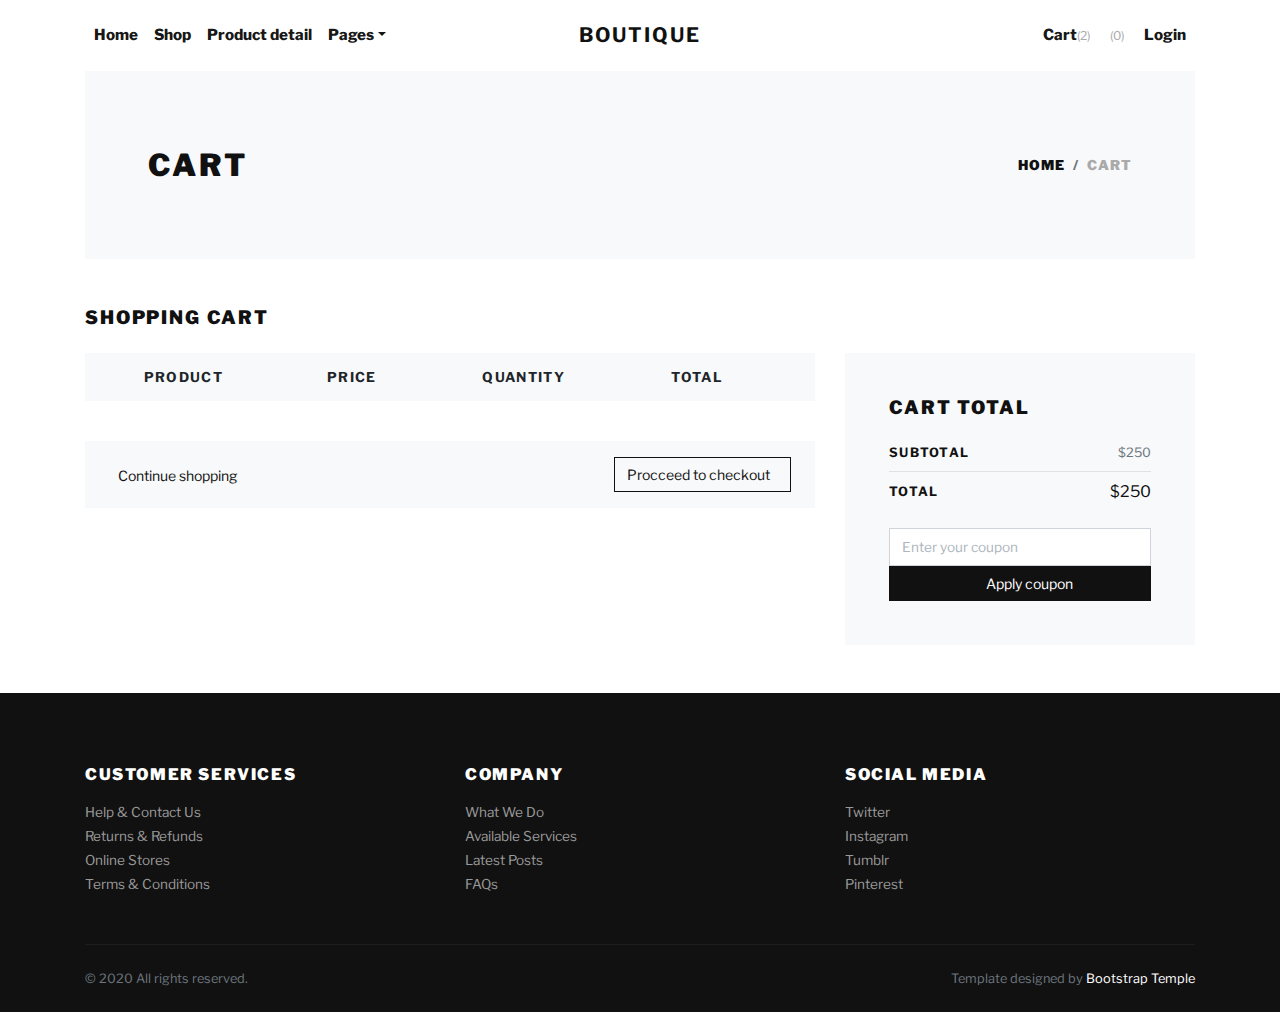
<file: cart.html>
<!DOCTYPE html>
<html>
  <head>
    <meta charset="utf-8">
    <meta http-equiv="X-UA-Compatible" content="IE=edge">
    <title>Boutique | Ecommerce bootstrap template</title>
    <meta name="description" content="">
    <meta name="viewport" content="width=device-width, initial-scale=1">
    <meta name="robots" content="all,follow">
    <!-- Bootstrap CSS-->
    <link rel="stylesheet" href="vendor/bootstrap/css/bootstrap.min.css">
    <!-- Lightbox-->
    <link rel="stylesheet" href="vendor/lightbox2/css/lightbox.min.css">
    <!-- Range slider-->
    <link rel="stylesheet" href="vendor/nouislider/nouislider.min.css">
    <!-- Bootstrap select-->
    <link rel="stylesheet" href="vendor/bootstrap-select/css/bootstrap-select.min.css">
    <!-- Owl Carousel-->
    <link rel="stylesheet" href="vendor/owl.carousel2/assets/owl.carousel.min.css">
    <link rel="stylesheet" href="vendor/owl.carousel2/assets/owl.theme.default.css">
    <!-- Google fonts-->
    <link rel="stylesheet" href="https://fonts.googleapis.com/css2?family=Libre+Franklin:wght@300;400;700&amp;display=swap">
    <link rel="stylesheet" href="https://fonts.googleapis.com/css2?family=Martel+Sans:wght@300;400;800&amp;display=swap">
    <!-- theme stylesheet-->
    <link rel="stylesheet" href="css/style.default.css" id="theme-stylesheet">
    <!-- Custom stylesheet - for your changes-->
    <link rel="stylesheet" href="css/custom.css">
    <!-- Favicon-->
    <link rel="shortcut icon" href="img/favicon.png">
    <!-- Tweaks for older IEs--><!--[if lt IE 9]>
        <script src="https://oss.maxcdn.com/html5shiv/3.7.3/html5shiv.min.js"></script>
        <script src="https://oss.maxcdn.com/respond/1.4.2/respond.min.js"></script><![endif]-->
  </head>
  <body>
    <div class="page-holder">
      <!-- navbar-->
      <header class="header bg-white">
        <div class="container px-0 px-lg-3">
          <nav class="navbar navbar-expand-lg navbar-light py-3 px-lg-0"><a class="navbar-brand" href="index.html"><span class="font-weight-bold text-uppercase text-dark">Boutique</span></a>
            <button class="navbar-toggler navbar-toggler-right" type="button" data-toggle="collapse" data-target="#navbarSupportedContent" aria-controls="navbarSupportedContent" aria-expanded="false" aria-label="Toggle navigation"><span class="navbar-toggler-icon"></span></button>
            <div class="collapse navbar-collapse" id="navbarSupportedContent">
              <ul class="navbar-nav mr-auto">
                <li class="nav-item">
                  <!-- Link--><a class="nav-link" href="index.html">Home</a>
                </li>
                <li class="nav-item">
                  <!-- Link--><a class="nav-link" href="shop.html">Shop</a>
                </li>
                <li class="nav-item">
                  <!-- Link--><a class="nav-link" href="detail.html">Product detail</a>
                </li>
                <li class="nav-item dropdown"><a class="nav-link dropdown-toggle" id="pagesDropdown" href="#" data-toggle="dropdown" aria-haspopup="true" aria-expanded="false">Pages</a>
                  <div class="dropdown-menu mt-3" aria-labelledby="pagesDropdown"><a class="dropdown-item border-0 transition-link" href="index.html">Homepage</a><a class="dropdown-item border-0 transition-link" href="shop.html">Category</a><a class="dropdown-item border-0 transition-link" href="detail.html">Product detail</a><a class="dropdown-item border-0 transition-link" href="cart.html">Shopping cart</a><a class="dropdown-item border-0 transition-link" href="checkout.html">Checkout</a></div>
                </li>
              </ul>
              <ul class="navbar-nav ml-auto">               
                <li class="nav-item"><a class="nav-link" href="cart.html"> <i class="fas fa-dolly-flatbed mr-1 text-gray"></i>Cart<small class="text-gray">(2)</small></a></li>
                <li class="nav-item"><a class="nav-link" href="#"> <i class="far fa-heart mr-1"></i><small class="text-gray"> (0)</small></a></li>
                <li class="nav-item"><a class="nav-link" href="#"> <i class="fas fa-user-alt mr-1 text-gray"></i>Login</a></li>
              </ul>
            </div>
          </nav>
        </div>
      </header>
      <!--  Modal -->
      <div class="modal fade" id="productView" tabindex="-1" role="dialog" aria-hidden="true">
        <div class="modal-dialog modal-lg modal-dialog-centered" role="document">
          <div class="modal-content">
            <div class="modal-body p-0">
              <div class="row align-items-stretch">
                <div class="col-lg-6 p-lg-0"><a class="product-view d-block h-100 bg-cover bg-center" style="background: url(img/product-5.jpg)" href="img/product-5.jpg" data-lightbox="productview" title="Red digital smartwatch"></a><a class="d-none" href="img/product-5-alt-1.jpg" title="Red digital smartwatch" data-lightbox="productview"></a><a class="d-none" href="img/product-5-alt-2.jpg" title="Red digital smartwatch" data-lightbox="productview"></a></div>
                <div class="col-lg-6">
                  <button class="close p-4" type="button" data-dismiss="modal" aria-label="Close"><span aria-hidden="true">×</span></button>
                  <div class="p-5 my-md-4">
                    <ul class="list-inline mb-2">
                      <li class="list-inline-item m-0"><i class="fas fa-star small text-warning"></i></li>
                      <li class="list-inline-item m-0"><i class="fas fa-star small text-warning"></i></li>
                      <li class="list-inline-item m-0"><i class="fas fa-star small text-warning"></i></li>
                      <li class="list-inline-item m-0"><i class="fas fa-star small text-warning"></i></li>
                      <li class="list-inline-item m-0"><i class="fas fa-star small text-warning"></i></li>
                    </ul>
                    <h2 class="h4">Red digital smartwatch</h2>
                    <p class="text-muted">$250</p>
                    <p class="text-small mb-4">Lorem ipsum dolor sit amet, consectetur adipiscing elit. In ut ullamcorper leo, eget euismod orci. Cum sociis natoque penatibus et magnis dis parturient montes nascetur ridiculus mus. Vestibulum ultricies aliquam convallis.</p>
                    <div class="row align-items-stretch mb-4">
                      <div class="col-sm-7 pr-sm-0">
                        <div class="border d-flex align-items-center justify-content-between py-1 px-3"><span class="small text-uppercase text-gray mr-4 no-select">Quantity</span>
                          <div class="quantity">
                            <button class="dec-btn p-0"><i class="fas fa-caret-left"></i></button>
                            <input class="form-control border-0 shadow-0 p-0" type="text" value="1">
                            <button class="inc-btn p-0"><i class="fas fa-caret-right"></i></button>
                          </div>
                        </div>
                      </div>
                      <div class="col-sm-5 pl-sm-0"><a class="btn btn-dark btn-sm btn-block h-100 d-flex align-items-center justify-content-center px-0" href="cart.html">Add to cart</a></div>
                    </div><a class="btn btn-link text-dark p-0" href="#"><i class="far fa-heart mr-2"></i>Add to wish list</a>
                  </div>
                </div>
              </div>
            </div>
          </div>
        </div>
      </div>
      <div class="container">
        <!-- HERO SECTION-->
        <section class="py-5 bg-light">
          <div class="container">
            <div class="row px-4 px-lg-5 py-lg-4 align-items-center">
              <div class="col-lg-6">
                <h1 class="h2 text-uppercase mb-0">Cart</h1>
              </div>
              <div class="col-lg-6 text-lg-right">
                <nav aria-label="breadcrumb">
                  <ol class="breadcrumb justify-content-lg-end mb-0 px-0">
                    <li class="breadcrumb-item"><a href="index.html">Home</a></li>
                    <li class="breadcrumb-item active" aria-current="page">Cart</li>
                  </ol>
                </nav>
              </div>
            </div>
          </div>
        </section>
        <section class="py-5">
          <h2 class="h5 text-uppercase mb-4">Shopping cart</h2>
          <div class="row">
            <div class="col-lg-8 mb-4 mb-lg-0">
              <!-- CART TABLE-->
              <div class="table-responsive mb-4">
                <table class="table">
                  <thead class="bg-light text-center" >
                    <tr>
                      <th class="border-0" scope="col"> <strong class="text-small text-uppercase">Product</strong></th>
                      
                      <th class="border-0" scope="col"> <strong class="text-small text-uppercase">Price</strong></th>
                      <th class="border-0" scope="col"> <strong class="text-small text-uppercase">Quantity</strong></th>
                      <th class="border-0" scope="col"> <strong class="text-small text-uppercase">Total</strong></th>
                      <th class="border-0" scope="col"> </th>
                    </tr>
                  </thead>
                  <tbody class="orders">
                  
                   
                  </tbody>
                </table>
              </div>
              <!-- CART NAV-->
              <div class="bg-light px-4 py-3">
                <div class="row align-items-center text-center">
                  <div class="col-md-6 mb-3 mb-md-0 text-md-left"><a class="btn btn-link p-0 text-dark btn-sm" href="shop.html"><i class="fas fa-long-arrow-alt-left mr-2"> </i>Continue shopping</a></div>
                  <div class="col-md-6 text-md-right"><a class="btn btn-outline-dark btn-sm" href="checkout.html">Procceed to checkout<i class="fas fa-long-arrow-alt-right ml-2"></i></a></div>
                </div>
              </div>
            </div>
            <!-- ORDER TOTAL-->
            <div class="col-lg-4">
              <div class="card border-0 rounded-0 p-lg-4 bg-light">
                <div class="card-body">
                  <h5 class="text-uppercase mb-4">Cart total</h5>
                  <ul class="list-unstyled mb-0">
                    <li class="d-flex align-items-center justify-content-between"><strong class="text-uppercase small font-weight-bold">Subtotal</strong><span class="text-muted small">$250</span></li>
                    <li class="border-bottom my-2"></li>
                    <li class="d-flex align-items-center justify-content-between mb-4"><strong class="text-uppercase small font-weight-bold">Total</strong><span>$250</span></li>
                    <li>
                      <form action="#">
                        <div class="form-group mb-0">
                          <input class="form-control" type="text" placeholder="Enter your coupon">
                          <button class="btn btn-dark btn-sm btn-block" type="submit"> <i class="fas fa-gift mr-2"></i>Apply coupon</button>
                        </div>
                      </form>
                    </li>
                  </ul>
                </div>
              </div>
            </div>
          </div>
        </section>
      </div>
      <footer class="bg-dark text-white">
        <div class="container py-4">
          <div class="row py-5">
            <div class="col-md-4 mb-3 mb-md-0">
              <h6 class="text-uppercase mb-3">Customer services</h6>
              <ul class="list-unstyled mb-0">
                <li><a class="footer-link" href="#">Help &amp; Contact Us</a></li>
                <li><a class="footer-link" href="#">Returns &amp; Refunds</a></li>
                <li><a class="footer-link" href="#">Online Stores</a></li>
                <li><a class="footer-link" href="#">Terms &amp; Conditions</a></li>
              </ul>
            </div>
            <div class="col-md-4 mb-3 mb-md-0">
              <h6 class="text-uppercase mb-3">Company</h6>
              <ul class="list-unstyled mb-0">
                <li><a class="footer-link" href="#">What We Do</a></li>
                <li><a class="footer-link" href="#">Available Services</a></li>
                <li><a class="footer-link" href="#">Latest Posts</a></li>
                <li><a class="footer-link" href="#">FAQs</a></li>
              </ul>
            </div>
            <div class="col-md-4">
              <h6 class="text-uppercase mb-3">Social media</h6>
              <ul class="list-unstyled mb-0">
                <li><a class="footer-link" href="#">Twitter</a></li>
                <li><a class="footer-link" href="#">Instagram</a></li>
                <li><a class="footer-link" href="#">Tumblr</a></li>
                <li><a class="footer-link" href="#">Pinterest</a></li>
              </ul>
            </div>
          </div>
          <div class="border-top pt-4" style="border-color: #1d1d1d !important">
            <div class="row">
              <div class="col-lg-6">
                <p class="small text-muted mb-0">&copy; 2020 All rights reserved.</p>
              </div>
              <div class="col-lg-6 text-lg-right">
                <p class="small text-muted mb-0">Template designed by <a class="text-white reset-anchor" href="https://bootstraptemple.com/p/bootstrap-ecommerce">Bootstrap Temple</a></p>
              </div>
            </div>
          </div>
        </div>
      </footer>
      <!-- JavaScript files-->
      <script src="vendor/jquery/jquery.min.js"></script>
      <script src="vendor/bootstrap/js/bootstrap.bundle.min.js"></script>
      <script src="vendor/lightbox2/js/lightbox.min.js"></script>
      <script src="vendor/nouislider/nouislider.min.js"></script>
      <script src="vendor/bootstrap-select/js/bootstrap-select.min.js"></script>
      <script src="vendor/owl.carousel2/owl.carousel.min.js"></script>
      <script src="vendor/owl.carousel2.thumbs/owl.carousel2.thumbs.min.js"></script>
      <script src="js/front.js"></script>
      <script>
        // ------------------------------------------------------- //
        //   Inject SVG Sprite - 
        //   see more here 
        //   https://css-tricks.com/ajaxing-svg-sprite/
        // ------------------------------------------------------ //
        function injectSvgSprite(path) {
        
            var ajax = new XMLHttpRequest();
            ajax.open("GET", path, true);
            ajax.send();
            ajax.onload = function(e) {
            var div = document.createElement("div");
            div.className = 'd-none';
            div.innerHTML = ajax.responseText;
            document.body.insertBefore(div, document.body.childNodes[0]);
            }
        }
        // this is set to BootstrapTemple website as you cannot 
        // inject local SVG sprite (using only 'icons/orion-svg-sprite.svg' path)
        // while using file:// protocol
        // pls don't forget to change to your domain :)
        injectSvgSprite('https://bootstraptemple.com/files/icons/orion-svg-sprite.svg'); 
        
      </script>
      <script src="js/cart.js"></script>
      <!-- FontAwesome CSS - loading as last, so it doesn't block rendering-->
      <link rel="stylesheet" href="https://use.fontawesome.com/releases/v5.7.1/css/all.css" integrity="sha384-fnmOCqbTlWIlj8LyTjo7mOUStjsKC4pOpQbqyi7RrhN7udi9RwhKkMHpvLbHG9Sr" crossorigin="anonymous">
    </div>
  </body>
</html>
</file>
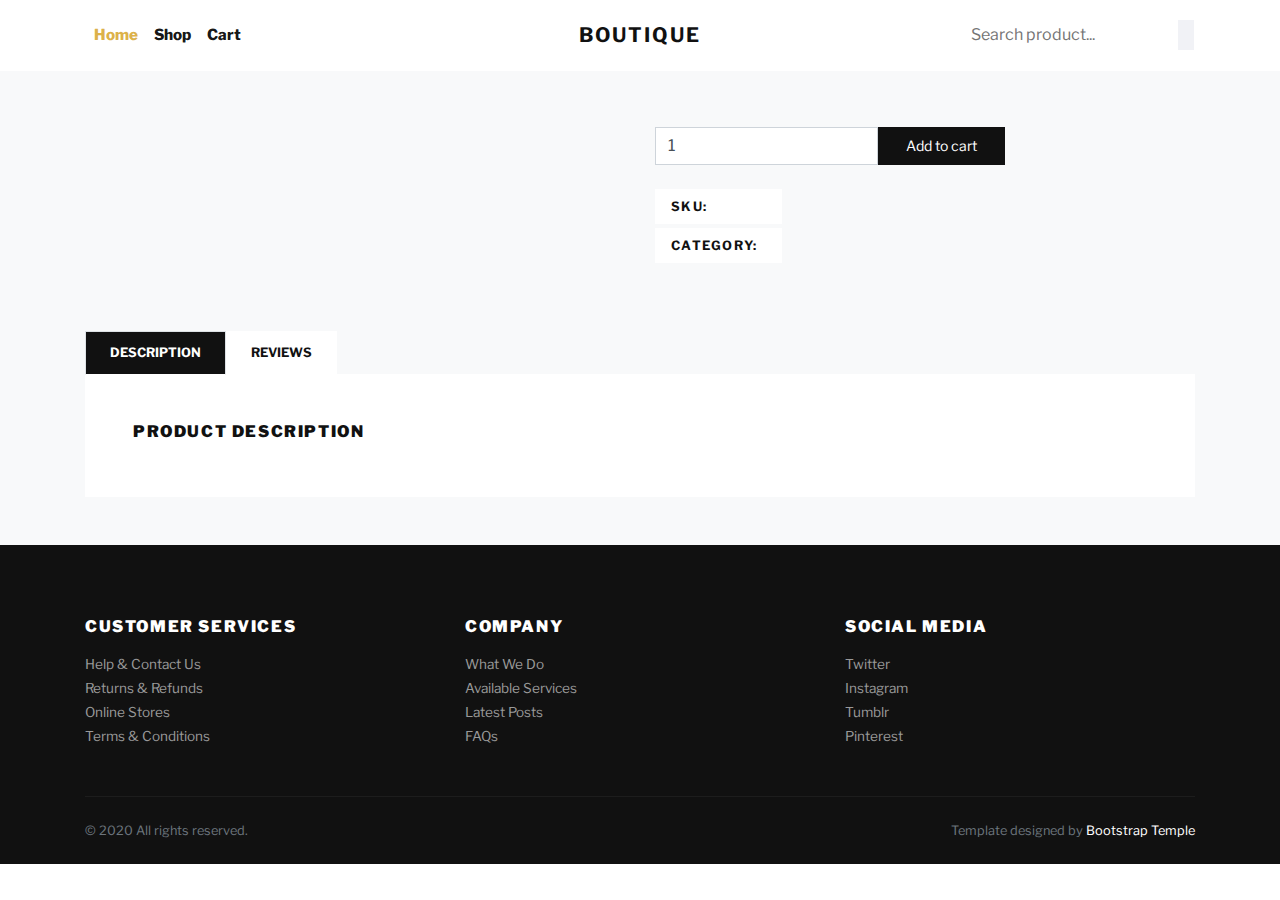
<file: detail.html>
<!DOCTYPE html>
<html>

<head>
  <meta charset="utf-8">
  <meta http-equiv="X-UA-Compatible" content="IE=edge">
  <title>Boutique | Ecommerce bootstrap template</title>
  <meta name="description" content="">
  <meta name="viewport" content="width=device-width, initial-scale=1">
  <meta name="robots" content="all,follow">
  <!-- Bootstrap CSS-->
  <link rel="stylesheet" href="vendor/bootstrap/css/bootstrap.min.css">
  <!-- Lightbox-->
  <link rel="stylesheet" href="vendor/lightbox2/css/lightbox.min.css">
  <!-- Range slider-->
  <link rel="stylesheet" href="vendor/nouislider/nouislider.min.css">
  <!-- Bootstrap select-->
  <link rel="stylesheet" href="vendor/bootstrap-select/css/bootstrap-select.min.css">
  <!-- Owl Carousel-->
  <link rel="stylesheet" href="vendor/owl.carousel2/assets/owl.carousel.min.css">
  <link rel="stylesheet" href="vendor/owl.carousel2/assets/owl.theme.default.css">
  <!-- Google fonts-->
  <link rel="stylesheet"
    href="https://fonts.googleapis.com/css2?family=Libre+Franklin:wght@300;400;700&amp;display=swap">
  <link rel="stylesheet" href="https://fonts.googleapis.com/css2?family=Martel+Sans:wght@300;400;800&amp;display=swap">
  <!-- theme stylesheet-->
  <link rel="stylesheet" href="css/style.default.css" id="theme-stylesheet">
  <!-- Custom stylesheet - for your changes-->
  <link rel="stylesheet" href="css/custom.css">
  <!-- Favicon-->
  <link rel="shortcut icon" href="img/favicon.png">
  <!-- Tweaks for older IEs-->
  <!--[if lt IE 9]>
        <script src="https://oss.maxcdn.com/html5shiv/3.7.3/html5shiv.min.js"></script>
        <script src="https://oss.maxcdn.com/respond/1.4.2/respond.min.js"></script><![endif]-->
</head>

<body>
  <div class="page-holder bg-light">
    <!-- navbar-->
    <header class="header bg-white">
      <div class="container px-0 px-lg-3">
        <nav class="navbar navbar-expand-lg navbar-light py-3 px-lg-0"><a class="navbar-brand" href="index.html"><span
              class="font-weight-bold text-uppercase text-dark">Boutique</span></a>
          <button class="navbar-toggler navbar-toggler-right" type="button" data-toggle="collapse"
            data-target="#navbarSupportedContent" aria-controls="navbarSupportedContent" aria-expanded="false"
            aria-label="Toggle navigation"><span class="navbar-toggler-icon"></span></button>
          <div class="collapse navbar-collapse" id="navbarSupportedContent">
            <ul class="navbar-nav mr-auto">
              <li class="nav-item">
                <!-- Link--><a class="nav-link active" href="index.html">Home</a>
              </li>
              <li class="nav-item">
                <!-- Link--><a class="nav-link" href="shop.html">Shop</a>
              </li>
              <li class="nav-item">
                <!-- Link--><a class="nav-link" href="cart.html">Cart</a>
              </li>
            
            </ul>
            <ul class="navbar-nav ml-auto">
              <li class="nav-item">
                <form class="search">
                  <input type="text" name="term" id="term" placeholder="Search product...">
                  <button type="submit">
                    <i class="fas fa-search"></i>
                  </button>
                </form>
              </li>

            </ul>
          </div>
        </nav>
      </div>
    </header>
    <!--  Modal -->

    <section id="productView" class="pt-2">

    </section>
    <div class="container">
      <div class="row mb-5">
        <div class="col-lg-6">
          <!-- PRODUCT SLIDER-->
          <div class="row m-sm-0">
            <div class="col-sm-2 p-sm-0 order-2 order-sm-1 mt-2 mt-sm-0">
              <div class="owl-thumbs d-flex flex-row flex-sm-column">
                <div class="owl-thumb-item flex-fill mb-2 image">
                </div>
              </div>
            </div>
            <div class="col-sm-10 order-1 order-sm-2">
              <div class=" ">
                <a class="d-block" data-lightbox="product" title="Product item 1">
                  <div class="image">

                  </div>
                </a>
              </div>
            </div>
          </div>
        </div>
        <!-- PRODUCT DETAILS-->
        <div class="col-lg-6">
          <ul class="list-inline mb-2">
            <li class="list-inline-item m-0"><i class="fas fa-star small text-warning"></i></li>
            <li class="list-inline-item m-0"><i class="fas fa-star small text-warning"></i></li>
            <li class="list-inline-item m-0"><i class="fas fa-star small text-warning"></i></li>
            <li class="list-inline-item m-0"><i class="fas fa-star small text-warning"></i></li>
            <li class="list-inline-item m-0"><i class="fas fa-star small text-warning"></i></li>
          </ul>
          <h1 class="title"></h1>
          <p class="text-muted lead price"></p>
          <p class="text-small mb-4 description"></p>
          <form class="form">

            <div class="row align-items-stretch mb-4">
              <div class="col-sm-5 pr-sm-0">
                <input type="number" class="form-control" value="1" name="amount" id="amount">
              </div>
              <div class="col-sm-3 pl-sm-0">
                <button type="submit" id="add-to-cart"
                  class="btn btn-dark add-to-cart btn-sm btn-block h-100 d-flex align-items-center justify-content-center px-0 text-white">
                  Add to cart
                </button>
              </div>
            </div>
          </form>
          <ul class="list-unstyled small d-inline-block">
            <li class="px-3 py-2 mb-1 bg-white"><strong class="text-uppercase">SKU:</strong><span
                class="ml-2 text-muted productId"></span></li>
            <li class="px-3 py-2 mb-1 bg-white text-muted"><strong class="text-uppercase text-dark">Category:</strong><a
                class="reset-anchor ml-2 category" href="#"></a></li>
          </ul>
        </div>
      </div>
      <!-- DETAILS TABS-->
      <ul class="nav nav-tabs border-0" id="myTab" role="tablist">
        <li class="nav-item"><a class="nav-link active" id="description-tab" data-toggle="tab" href="#description"
            role="tab" aria-controls="description" aria-selected="true">Description</a></li>
        <li class="nav-item"><a class="nav-link" id="reviews-tab" data-toggle="tab" href="#reviews" role="tab"
            aria-controls="reviews" aria-selected="false">Reviews</a></li>
      </ul>
      <div class="tab-content mb-5" id="myTabContent">
        <div class="tab-pane fade show active" id="description" role="tabpanel" aria-labelledby="description-tab">
          <div class="p-4 p-lg-5 bg-white">
            <h6 class="text-uppercase">Product description </h6>
            <p class="text-muted text-small mb-0 productdesc">

            </p>
          </div>
        </div>
        <div class="tab-pane fade" id="reviews" role="tabpanel" aria-labelledby="reviews-tab">
          <div class="p-4 p-lg-5 bg-white">
            <div class="row">
              <div class="col-lg-8">
                <div class="media mb-3"><img class="rounded-circle" src="img/customer-1.png" alt="" width="50">
                  <div class="media-body ml-3">
                    <h6 class="mb-0 text-uppercase">Jason Doe</h6>
                    <p class="small text-muted mb-0 text-uppercase">20 May 2020</p>
                    <ul class="list-inline mb-1 text-xs">
                      <li class="list-inline-item m-0"><i class="fas fa-star text-warning"></i></li>
                      <li class="list-inline-item m-0"><i class="fas fa-star text-warning"></i></li>
                      <li class="list-inline-item m-0"><i class="fas fa-star text-warning"></i></li>
                      <li class="list-inline-item m-0"><i class="fas fa-star text-warning"></i></li>
                      <li class="list-inline-item m-0"><i class="fas fa-star-half-alt text-warning"></i></li>
                    </ul>
                    <p class="text-small mb-0 text-muted">Lorem ipsum dolor sit amet, consectetur adipisicing elit, sed
                      do eiusmod tempor incididunt ut labore et dolore magna aliqua.</p>
                  </div>
                </div>
                <div class="media"><img class="rounded-circle" src="img/customer-2.png" alt="" width="50">
                  <div class="media-body ml-3">
                    <h6 class="mb-0 text-uppercase">Jason Doe</h6>
                    <p class="small text-muted mb-0 text-uppercase">20 May 2020</p>
                    <ul class="list-inline mb-1 text-xs">
                      <li class="list-inline-item m-0"><i class="fas fa-star text-warning"></i></li>
                      <li class="list-inline-item m-0"><i class="fas fa-star text-warning"></i></li>
                      <li class="list-inline-item m-0"><i class="fas fa-star text-warning"></i></li>
                      <li class="list-inline-item m-0"><i class="fas fa-star text-warning"></i></li>
                      <li class="list-inline-item m-0"><i class="fas fa-star-half-alt text-warning"></i></li>
                    </ul>
                    <p class="text-small mb-0 text-muted">Lorem ipsum dolor sit amet, consectetur adipisicing elit, sed
                      do eiusmod tempor incididunt ut labore et dolore magna aliqua.</p>
                  </div>
                </div>
              </div>
            </div>
          </div>
        </div>
      </div>

    </div>
    <footer class="bg-dark text-white">
      <div class="container py-4">
        <div class="row py-5">
          <div class="col-md-4 mb-3 mb-md-0">
            <h6 class="text-uppercase mb-3">Customer services</h6>
            <ul class="list-unstyled mb-0">
              <li><a class="footer-link" href="#">Help &amp; Contact Us</a></li>
              <li><a class="footer-link" href="#">Returns &amp; Refunds</a></li>
              <li><a class="footer-link" href="#">Online Stores</a></li>
              <li><a class="footer-link" href="#">Terms &amp; Conditions</a></li>
            </ul>
          </div>
          <div class="col-md-4 mb-3 mb-md-0">
            <h6 class="text-uppercase mb-3">Company</h6>
            <ul class="list-unstyled mb-0">
              <li><a class="footer-link" href="#">What We Do</a></li>
              <li><a class="footer-link" href="#">Available Services</a></li>
              <li><a class="footer-link" href="#">Latest Posts</a></li>
              <li><a class="footer-link" href="#">FAQs</a></li>
            </ul>
          </div>
          <div class="col-md-4">
            <h6 class="text-uppercase mb-3">Social media</h6>
            <ul class="list-unstyled mb-0">
              <li><a class="footer-link" href="#">Twitter</a></li>
              <li><a class="footer-link" href="#">Instagram</a></li>
              <li><a class="footer-link" href="#">Tumblr</a></li>
              <li><a class="footer-link" href="#">Pinterest</a></li>
            </ul>
          </div>
        </div>
        <div class="border-top pt-4" style="border-color: #1d1d1d !important">
          <div class="row">
            <div class="col-lg-6">
              <p class="small text-muted mb-0">&copy; 2020 All rights reserved.</p>
            </div>
            <div class="col-lg-6 text-lg-right">
              <p class="small text-muted mb-0">Template designed by <a class="text-white reset-anchor"
                  href="https://bootstraptemple.com/p/bootstrap-ecommerce">Bootstrap Temple</a></p>
            </div>
          </div>
        </div>
    </footer>
    <!-- JavaScript files-->
    <script src="vendor/jquery/jquery.min.js"></script>
    <script src="vendor/bootstrap/js/bootstrap.bundle.min.js"></script>
    <script src="vendor/lightbox2/js/lightbox.min.js"></script>
    <script src="vendor/nouislider/nouislider.min.js"></script>
    <script src="vendor/bootstrap-select/js/bootstrap-select.min.js"></script>
    <script src="vendor/owl.carousel2/owl.carousel.min.js"></script>
    <script src="vendor/owl.carousel2.thumbs/owl.carousel2.thumbs.min.js"></script>
    <script src="js/front.js"></script>
    <script>
      // ------------------------------------------------------- //
      //   Inject SVG Sprite - 
      //   see more here 
      //   https://css-tricks.com/ajaxing-svg-sprite/
      // ------------------------------------------------------ //
      function injectSvgSprite(path) {

        var ajax = new XMLHttpRequest();
        ajax.open("GET", path, true);
        ajax.send();
        ajax.onload = function (e) {
          var div = document.createElement("div");
          div.className = 'd-none';
          div.innerHTML = ajax.responseText;
          document.body.insertBefore(div, document.body.childNodes[0]);
        }
      }
      // this is set to BootstrapTemple website as you cannot 
      // inject local SVG sprite (using only 'icons/orion-svg-sprite.svg' path)
      // while using file:// protocol
      // pls don't forget to change to your domain :)
      injectSvgSprite('https://bootstraptemple.com/files/icons/orion-svg-sprite.svg');
    </script>
    <script src="js/detail.js"></script>
    <!-- FontAwesome CSS - loading as last, so it doesn't block rendering-->
    <link rel="stylesheet" href="https://use.fontawesome.com/releases/v5.7.1/css/all.css"
      integrity="sha384-fnmOCqbTlWIlj8LyTjo7mOUStjsKC4pOpQbqyi7RrhN7udi9RwhKkMHpvLbHG9Sr" crossorigin="anonymous">
  </div>
</body>

</html>
</file>
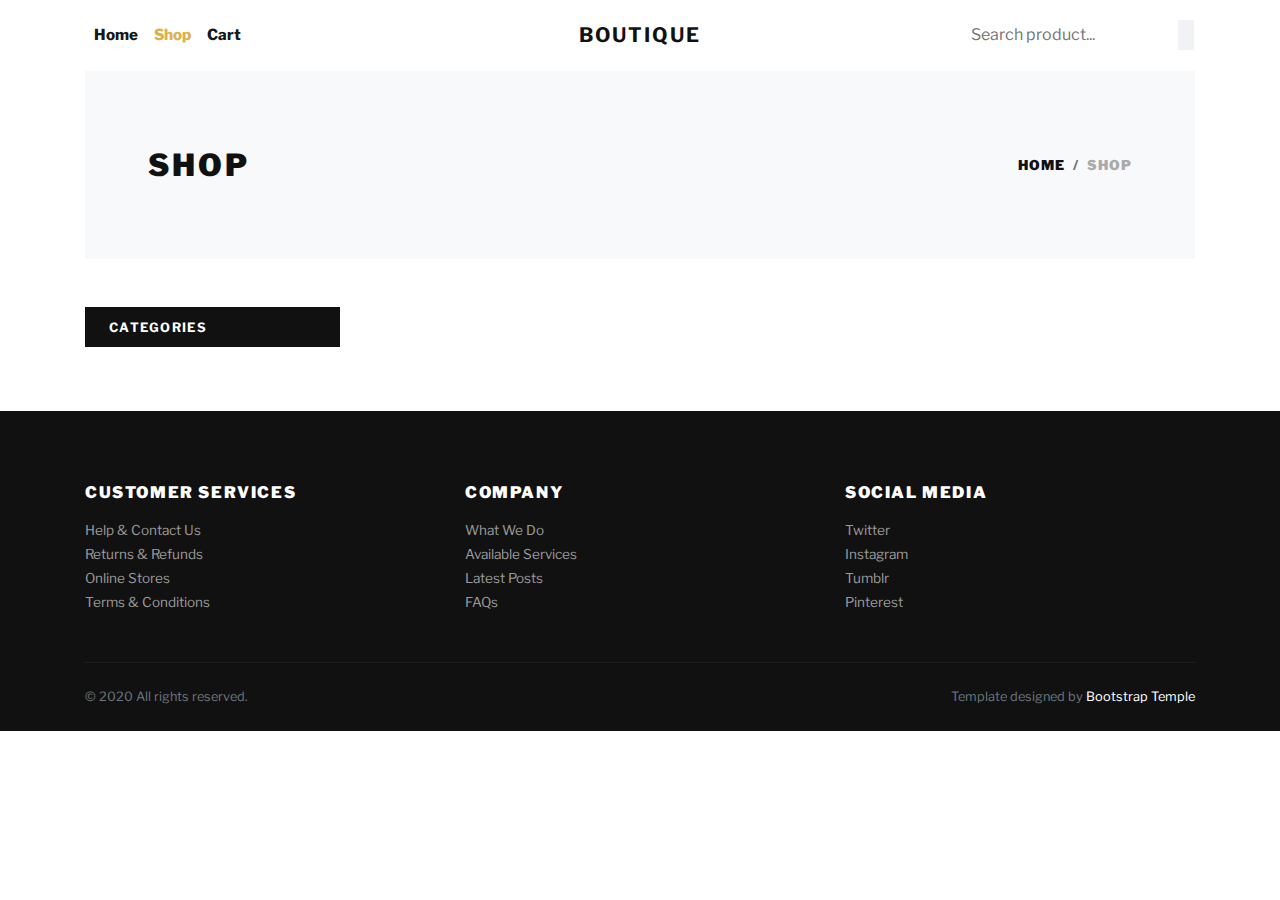
<file: shop.html>
<!DOCTYPE html>
<html>
  <head>
    <meta charset="utf-8">
    <meta http-equiv="X-UA-Compatible" content="IE=edge">
    <title>Boutique | Ecommerce bootstrap template</title>
    <meta name="description" content="">
    <meta name="viewport" content="width=device-width, initial-scale=1">
    <meta name="robots" content="all,follow">
    <!-- Bootstrap CSS-->
    <link rel="stylesheet" href="vendor/bootstrap/css/bootstrap.min.css">
    <!-- Lightbox-->
    <link rel="stylesheet" href="vendor/lightbox2/css/lightbox.min.css">
    <!-- Range slider-->
    <link rel="stylesheet" href="vendor/nouislider/nouislider.min.css">
    <!-- Bootstrap select-->
    <link rel="stylesheet" href="vendor/bootstrap-select/css/bootstrap-select.min.css">
    <!-- Owl Carousel-->
    <link rel="stylesheet" href="vendor/owl.carousel2/assets/owl.carousel.min.css">
    <link rel="stylesheet" href="vendor/owl.carousel2/assets/owl.theme.default.css">
    <!-- Google fonts-->
    <link rel="stylesheet" href="https://fonts.googleapis.com/css2?family=Libre+Franklin:wght@300;400;700&amp;display=swap">
    <link rel="stylesheet" href="https://fonts.googleapis.com/css2?family=Martel+Sans:wght@300;400;800&amp;display=swap">
    <!-- theme stylesheet-->
    <link rel="stylesheet" href="css/style.default.css" id="theme-stylesheet">
    <!-- Custom stylesheet - for your changes-->
    <link rel="stylesheet" href="css/custom.css">
    <!-- Favicon-->
    <link rel="shortcut icon" href="img/favicon.png">
    <!-- Tweaks for older IEs--><!--[if lt IE 9]>
        <script src="https://oss.maxcdn.com/html5shiv/3.7.3/html5shiv.min.js"></script>
        <script src="https://oss.maxcdn.com/respond/1.4.2/respond.min.js"></script><![endif]-->
  </head>
  <body>
    <div class="page-holder">
      <!-- navbar-->
      <header class="header bg-white">
        <div class="container px-0 px-lg-3">
          <nav class="navbar navbar-expand-lg navbar-light py-3 px-lg-0"><a class="navbar-brand" href="index.html"><span class="font-weight-bold text-uppercase text-dark">Boutique</span></a>
            <button class="navbar-toggler navbar-toggler-right" type="button" data-toggle="collapse" data-target="#navbarSupportedContent" aria-controls="navbarSupportedContent" aria-expanded="false" aria-label="Toggle navigation"><span class="navbar-toggler-icon"></span></button>
            <div class="collapse navbar-collapse" id="navbarSupportedContent">
              <ul class="navbar-nav mr-auto">
                <li class="nav-item">
                  <!-- Link--><a class="nav-link" href="index.html">Home</a>
                </li>
                <li class="nav-item">
                  <!-- Link--><a class="nav-link active" href="shop.html">Shop</a>
                </li>
                <li class="nav-item">
                  <!-- Link--><a class="nav-link" href="cart.html">Cart</a>
                </li>
                
              </ul>
              <ul class="navbar-nav ml-auto">    
                <li class="nav-item"> 
                    <form class="search">
                        <input type="text" name="term" id="term" placeholder="Search product...">
                        <button type="submit" >
                            <i class="fas fa-search" ></i>
                        </button>
                    </form>
                </li>           
             
            </ul>
            </div>
          </nav>
        </div>
      </header>
      <!--  Modal -->
      <div class="modal fade" id="productView" tabindex="-1" role="dialog" aria-hidden="true">
        <div class="modal-dialog modal-lg modal-dialog-centered" role="document">
          <div class="modal-content">
            <div class="modal-body p-0">
              <div class="row align-items-stretch">
                <div class="col-lg-6 p-lg-0"><a class="product-view d-block h-100 bg-cover bg-center" style="background: url(img/product-5.jpg)" href="img/product-5.jpg" data-lightbox="productview" title="Red digital smartwatch"></a><a class="d-none" href="img/product-5-alt-1.jpg" title="Red digital smartwatch" data-lightbox="productview"></a><a class="d-none" href="img/product-5-alt-2.jpg" title="Red digital smartwatch" data-lightbox="productview"></a></div>
                <div class="col-lg-6">
                  <button class="close p-4" type="button" data-dismiss="modal" aria-label="Close"><span aria-hidden="true">×</span></button>
                  <div class="p-5 my-md-4">
                    <ul class="list-inline mb-2">
                      <li class="list-inline-item m-0"><i class="fas fa-star small text-warning"></i></li>
                      <li class="list-inline-item m-0"><i class="fas fa-star small text-warning"></i></li>
                      <li class="list-inline-item m-0"><i class="fas fa-star small text-warning"></i></li>
                      <li class="list-inline-item m-0"><i class="fas fa-star small text-warning"></i></li>
                      <li class="list-inline-item m-0"><i class="fas fa-star small text-warning"></i></li>
                    </ul>
                    <h2 class="h4">Red digital smartwatch</h2>
                    <p class="text-muted">$250</p>
                    <p class="text-small mb-4">Lorem ipsum dolor sit amet, consectetur adipiscing elit. In ut ullamcorper leo, eget euismod orci. Cum sociis natoque penatibus et magnis dis parturient montes nascetur ridiculus mus. Vestibulum ultricies aliquam convallis.</p>
                    <div class="row align-items-stretch mb-4">
                      <div class="col-sm-7 pr-sm-0">
                        <div class="border d-flex align-items-center justify-content-between py-1 px-3"><span class="small text-uppercase text-gray mr-4 no-select">Quantity</span>
                          <div class="quantity">
                            <button class="dec-btn p-0"><i class="fas fa-caret-left"></i></button>
                            <input class="form-control border-0 shadow-0 p-0" type="text" value="1">
                            <button class="inc-btn p-0"><i class="fas fa-caret-right"></i></button>
                          </div>
                        </div>
                      </div>
                      <div class="col-sm-5 pl-sm-0"><a class="btn btn-dark btn-sm btn-block h-100 d-flex align-items-center justify-content-center px-0" href="cart.html">Add to cart</a></div>
                    </div><a class="btn btn-link text-dark p-0" href="#"><i class="far fa-heart mr-2"></i>Add to wish list</a>
                  </div>
                </div>
              </div>
            </div>
          </div>
        </div>
      </div>
      <div class="container">
        <!-- HERO SECTION-->
        <section class="py-5 bg-light">
          <div class="container">
            <div class="row px-4 px-lg-5 py-lg-4 align-items-center">
              <div class="col-lg-6">
                <h1 class="h2 text-uppercase mb-0">Shop</h1>
              </div>
              <div class="col-lg-6 text-lg-right">
                <nav aria-label="breadcrumb">
                  <ol class="breadcrumb justify-content-lg-end mb-0 px-0">
                    <li class="breadcrumb-item"><a href="index.html">Home</a></li>
                    <li class="breadcrumb-item active" aria-current="page">Shop</li>
                  </ol>
                </nav>
              </div>
            </div>
          </div>
        </section>
        <section class="py-5">
          <div class="container p-0">
            <div class="row">
              <!-- SHOP SIDEBAR-->
              <div class="col-lg-3 order-2 order-lg-1">
                <div class="py-2 px-4 bg-dark text-white mb-3"><strong class="small text-uppercase font-weight-bold">Categories  </strong></div>
                <ul class="list-unstyled small text-muted pl-lg-4 font-weight-normal categories">
                 
                </ul>
               
                
              
               
              </div>
              <!-- SHOP LISTING-->
              <div class="col-lg-9 order-1 order-lg-2 mb-5 mb-lg-0">
               
                <div class="row products">

                 
                </div>
                <!-- PAGINATION-->
             
              </div>
            </div>
          </div>
        </section>
      </div>
      <footer class="bg-dark text-white">
        <div class="container py-4">
          <div class="row py-5">
            <div class="col-md-4 mb-3 mb-md-0">
              <h6 class="text-uppercase mb-3">Customer services</h6>
              <ul class="list-unstyled mb-0">
                <li><a class="footer-link" href="#">Help &amp; Contact Us</a></li>
                <li><a class="footer-link" href="#">Returns &amp; Refunds</a></li>
                <li><a class="footer-link" href="#">Online Stores</a></li>
                <li><a class="footer-link" href="#">Terms &amp; Conditions</a></li>
              </ul>
            </div>
            <div class="col-md-4 mb-3 mb-md-0">
              <h6 class="text-uppercase mb-3">Company</h6>
              <ul class="list-unstyled mb-0">
                <li><a class="footer-link" href="#">What We Do</a></li>
                <li><a class="footer-link" href="#">Available Services</a></li>
                <li><a class="footer-link" href="#">Latest Posts</a></li>
                <li><a class="footer-link" href="#">FAQs</a></li>
              </ul>
            </div>
            <div class="col-md-4">
              <h6 class="text-uppercase mb-3">Social media</h6>
              <ul class="list-unstyled mb-0">
                <li><a class="footer-link" href="#">Twitter</a></li>
                <li><a class="footer-link" href="#">Instagram</a></li>
                <li><a class="footer-link" href="#">Tumblr</a></li>
                <li><a class="footer-link" href="#">Pinterest</a></li>
              </ul>
            </div>
          </div>
          <div class="border-top pt-4" style="border-color: #1d1d1d !important">
            <div class="row">
              <div class="col-lg-6">
                <p class="small text-muted mb-0">&copy; 2020 All rights reserved.</p>
              </div>
              <div class="col-lg-6 text-lg-right">
                <p class="small text-muted mb-0">Template designed by <a class="text-white reset-anchor" href="https://bootstraptemple.com/p/bootstrap-ecommerce">Bootstrap Temple</a></p>
              </div>
            </div>
          </div>
        </div>
      </footer>
      <!-- JavaScript files-->
      <script src="vendor/jquery/jquery.min.js"></script>
      <script src="vendor/bootstrap/js/bootstrap.bundle.min.js"></script>
      <script src="vendor/lightbox2/js/lightbox.min.js"></script>
      <script src="vendor/nouislider/nouislider.min.js"></script>
      <script src="vendor/bootstrap-select/js/bootstrap-select.min.js"></script>
      <script src="vendor/owl.carousel2/owl.carousel.min.js"></script>
      <script src="vendor/owl.carousel2.thumbs/owl.carousel2.thumbs.min.js"></script>
      <script src="js/front.js"></script>
      <!-- Nouislider Config-->
      
      <script>
        // ------------------------------------------------------- //
        //   Inject SVG Sprite - 
        //   see more here 
        //   https://css-tricks.com/ajaxing-svg-sprite/
        // ------------------------------------------------------ //
        function injectSvgSprite(path) {
        
            var ajax = new XMLHttpRequest();
            ajax.open("GET", path, true);
            ajax.send();
            ajax.onload = function(e) {
            var div = document.createElement("div");
            div.className = 'd-none';
            div.innerHTML = ajax.responseText;
            document.body.insertBefore(div, document.body.childNodes[0]);
            }
        }
        // this is set to BootstrapTemple website as you cannot 
        // inject local SVG sprite (using only 'icons/orion-svg-sprite.svg' path)
        // while using file:// protocol
        // pls don't forget to change to your domain :)
        injectSvgSprite('https://bootstraptemple.com/files/icons/orion-svg-sprite.svg'); 
        
      </script>
      
      <script src="js/shop.js"></script>
      
      <!-- FontAwesome CSS - loading as last, so it doesn't block rendering-->
      <link rel="stylesheet" href="https://use.fontawesome.com/releases/v5.7.1/css/all.css" integrity="sha384-fnmOCqbTlWIlj8LyTjo7mOUStjsKC4pOpQbqyi7RrhN7udi9RwhKkMHpvLbHG9Sr" crossorigin="anonymous">
    </div>
  </body>
</html>
</file>
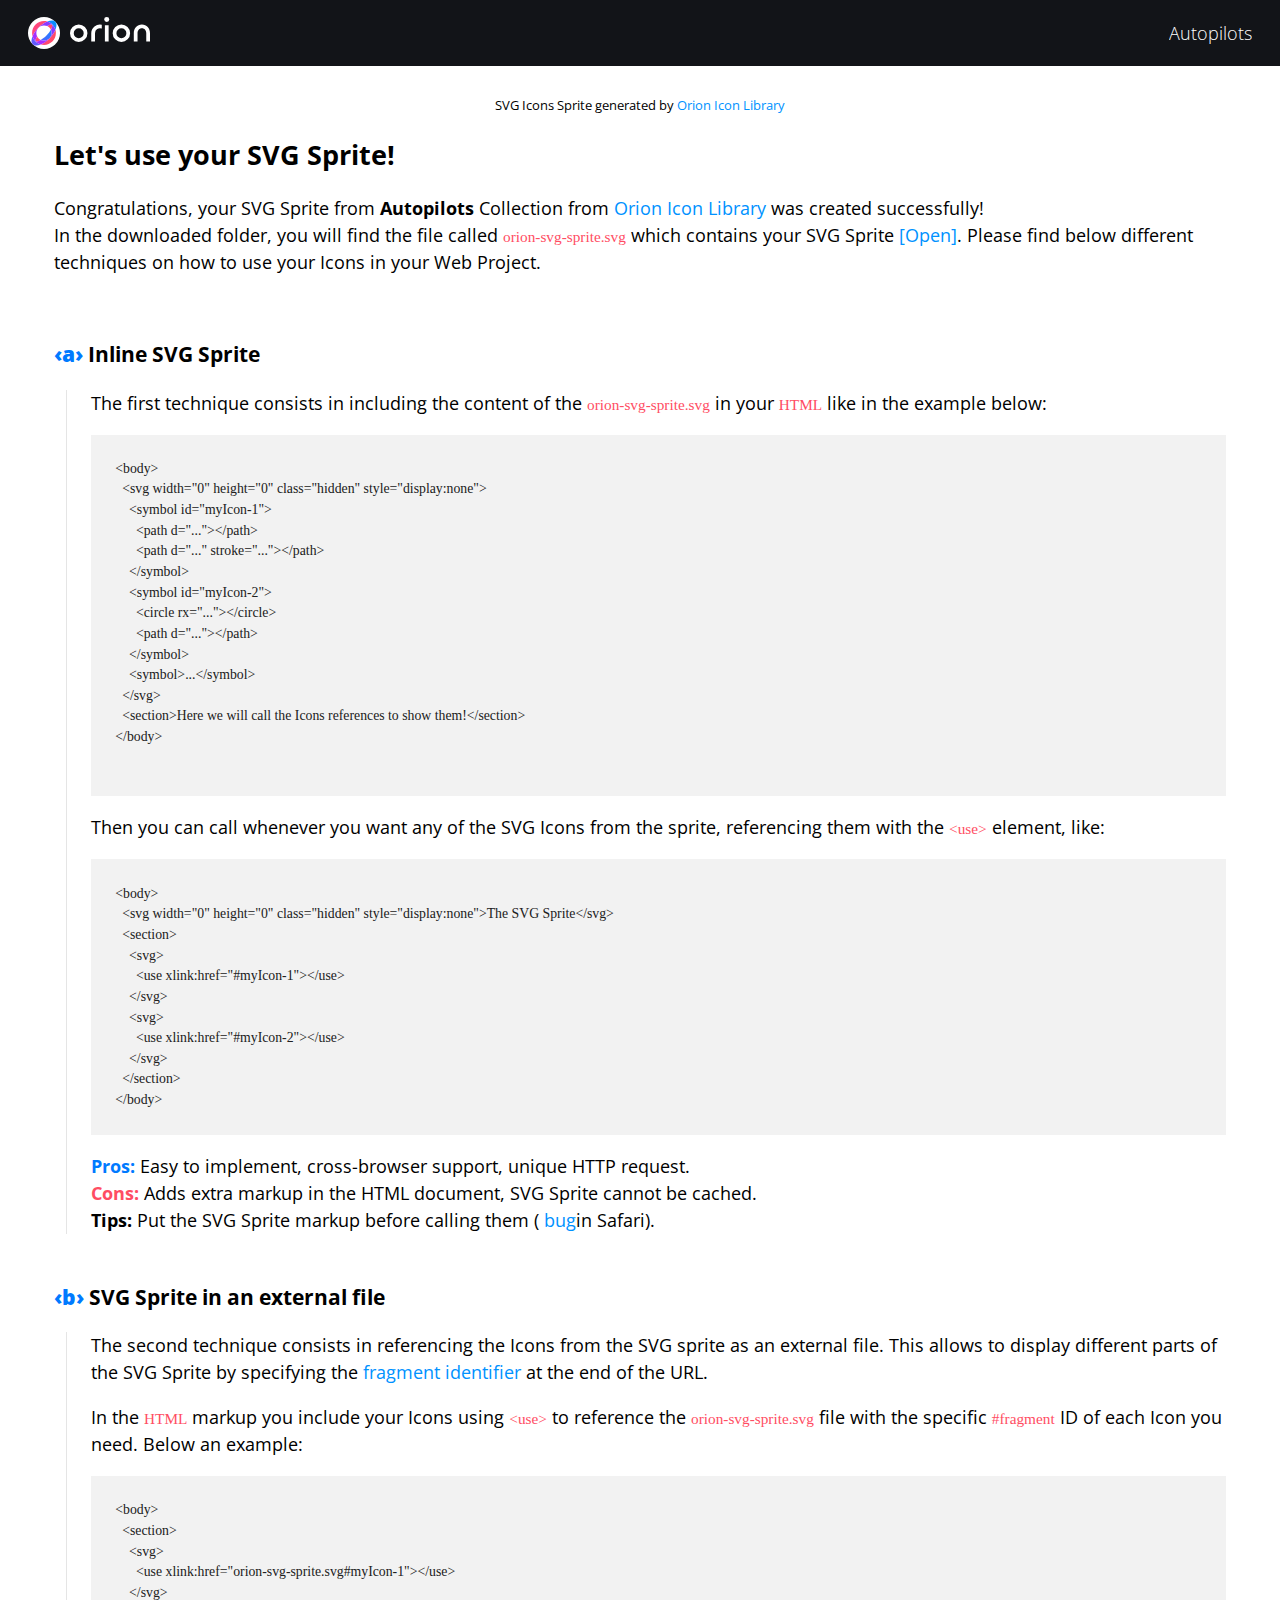
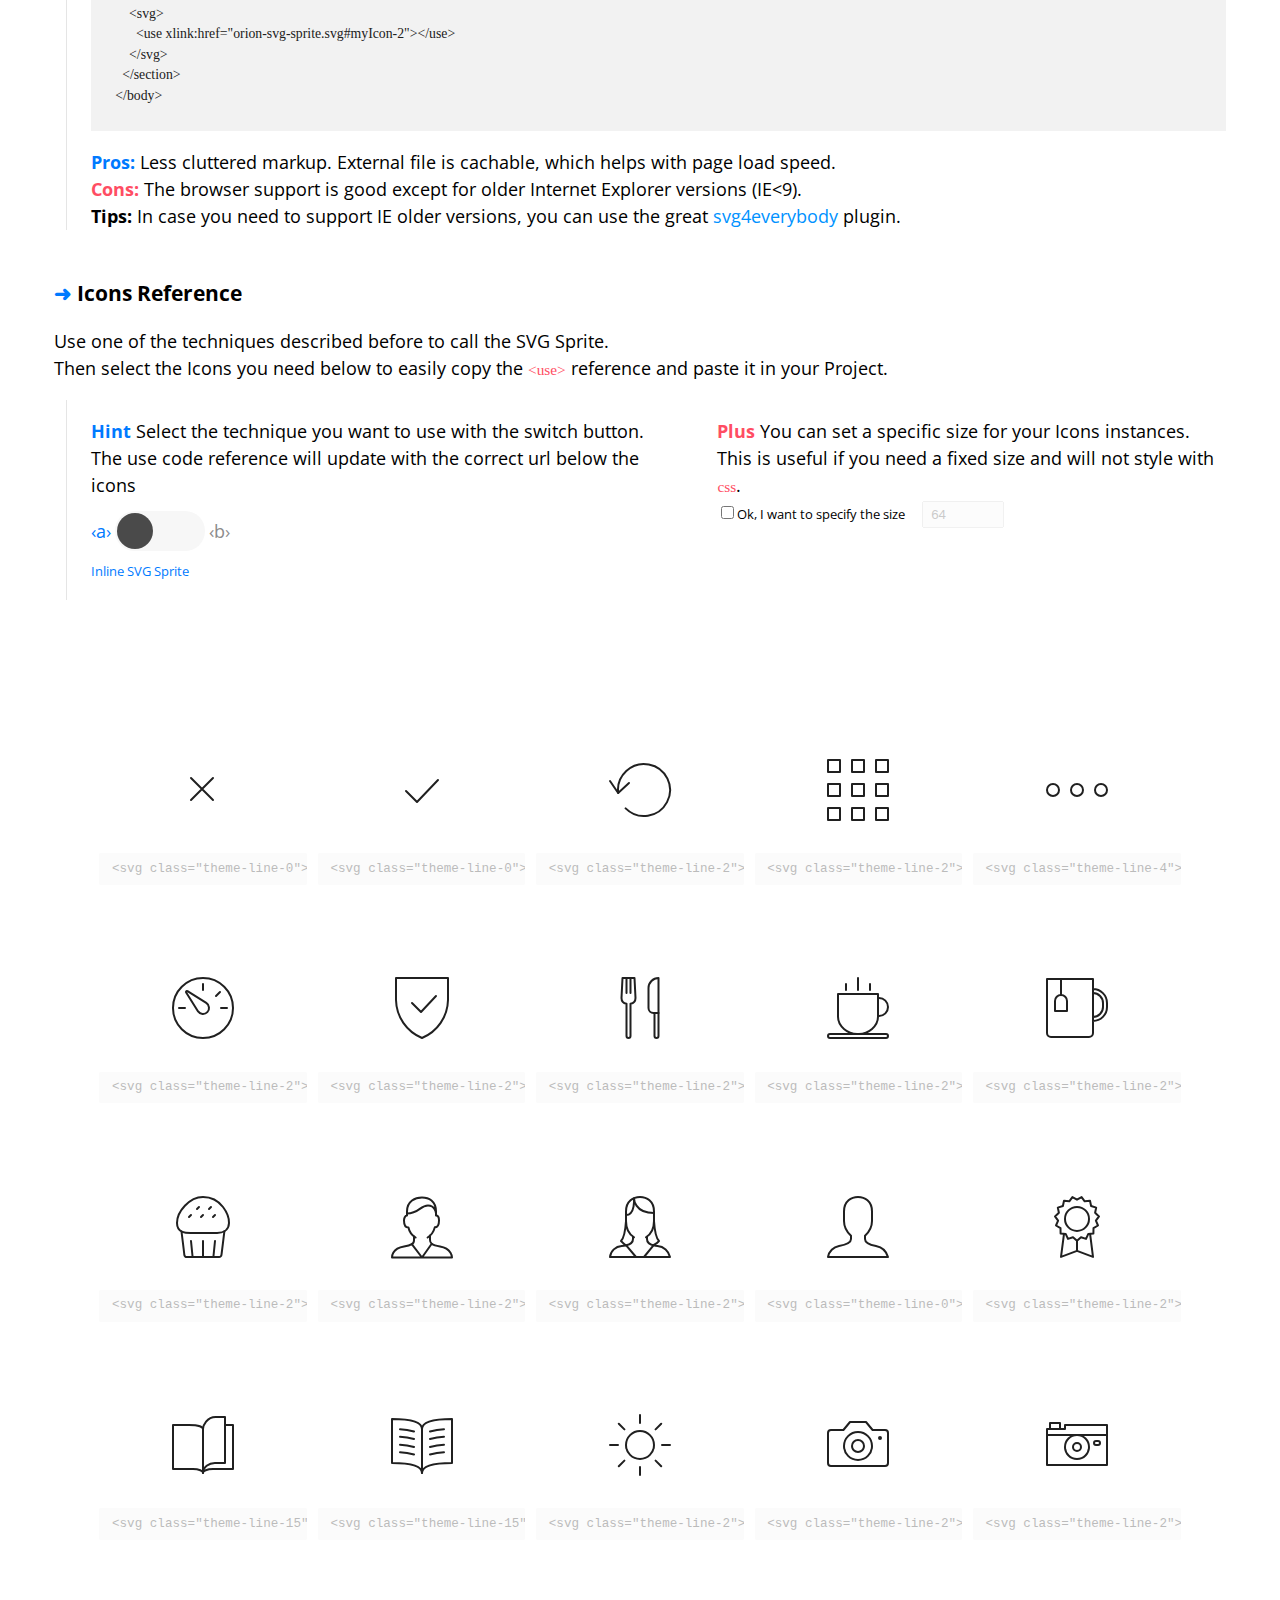
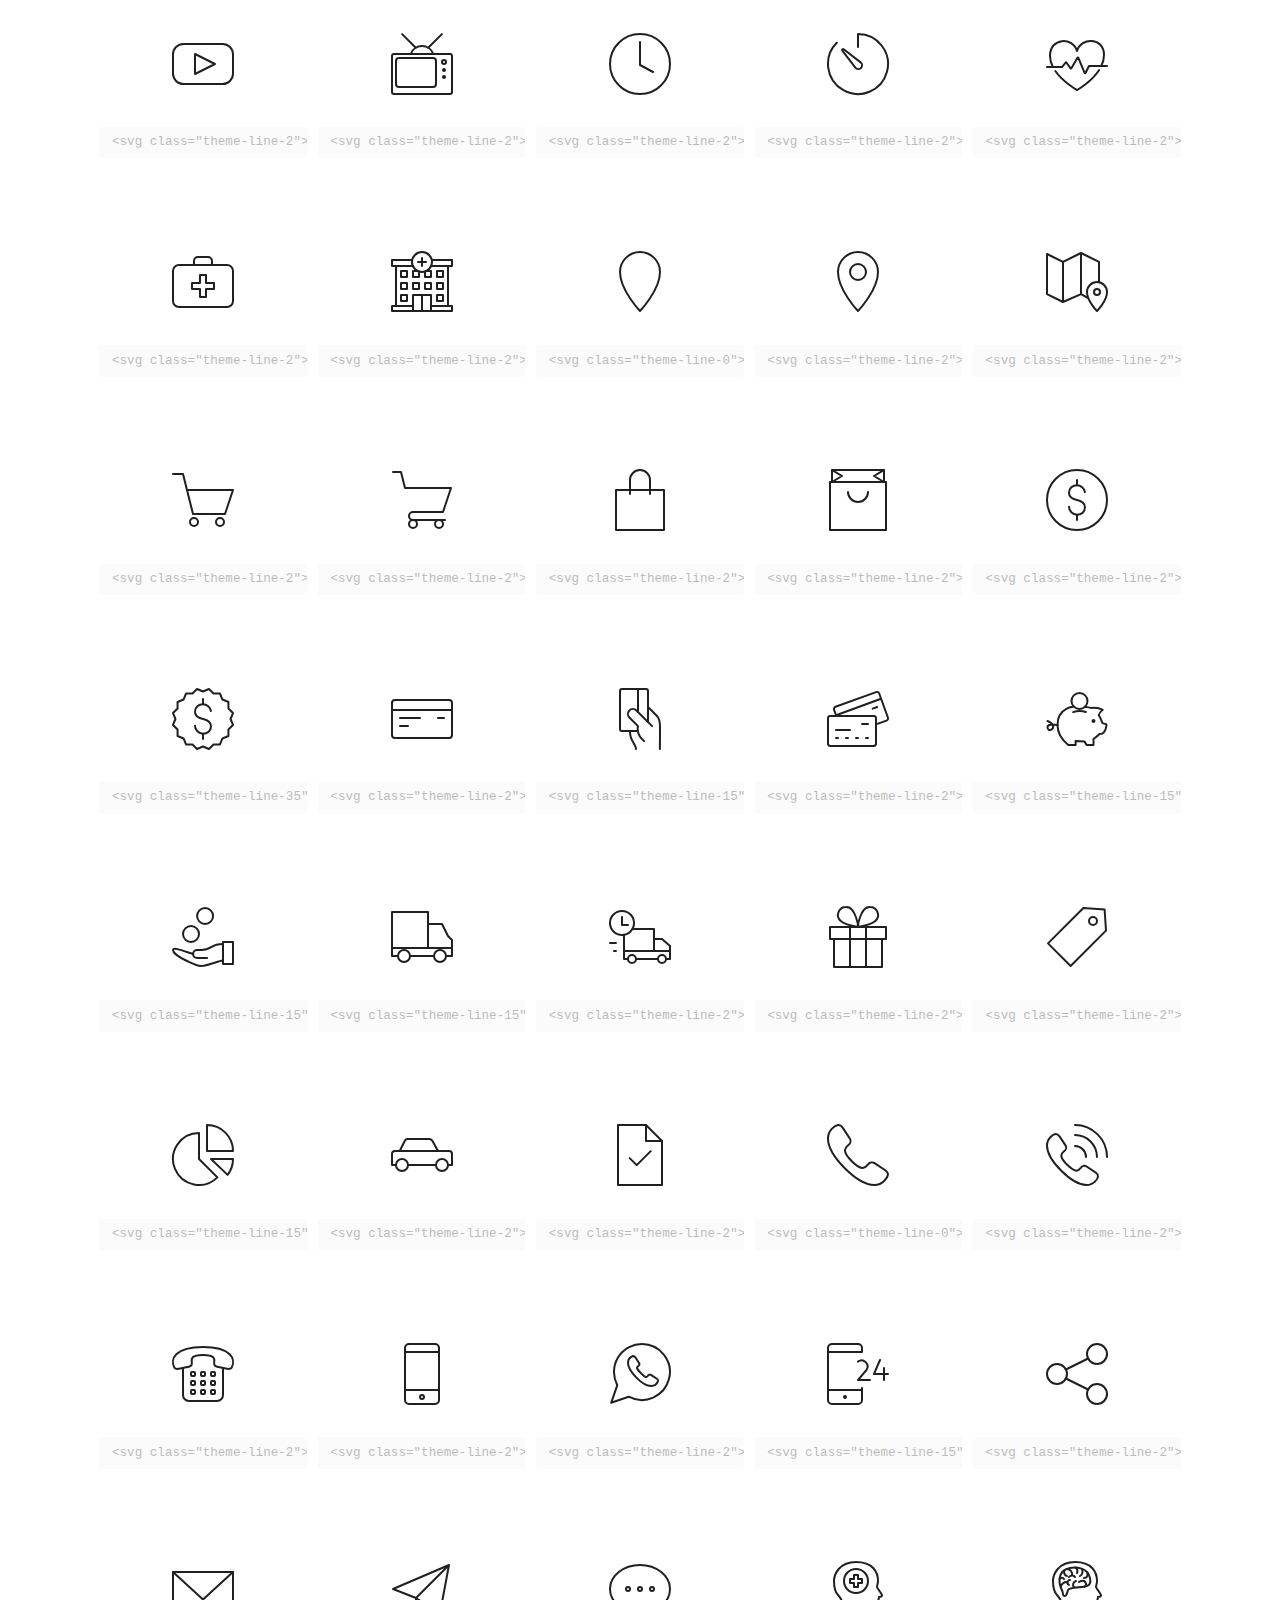
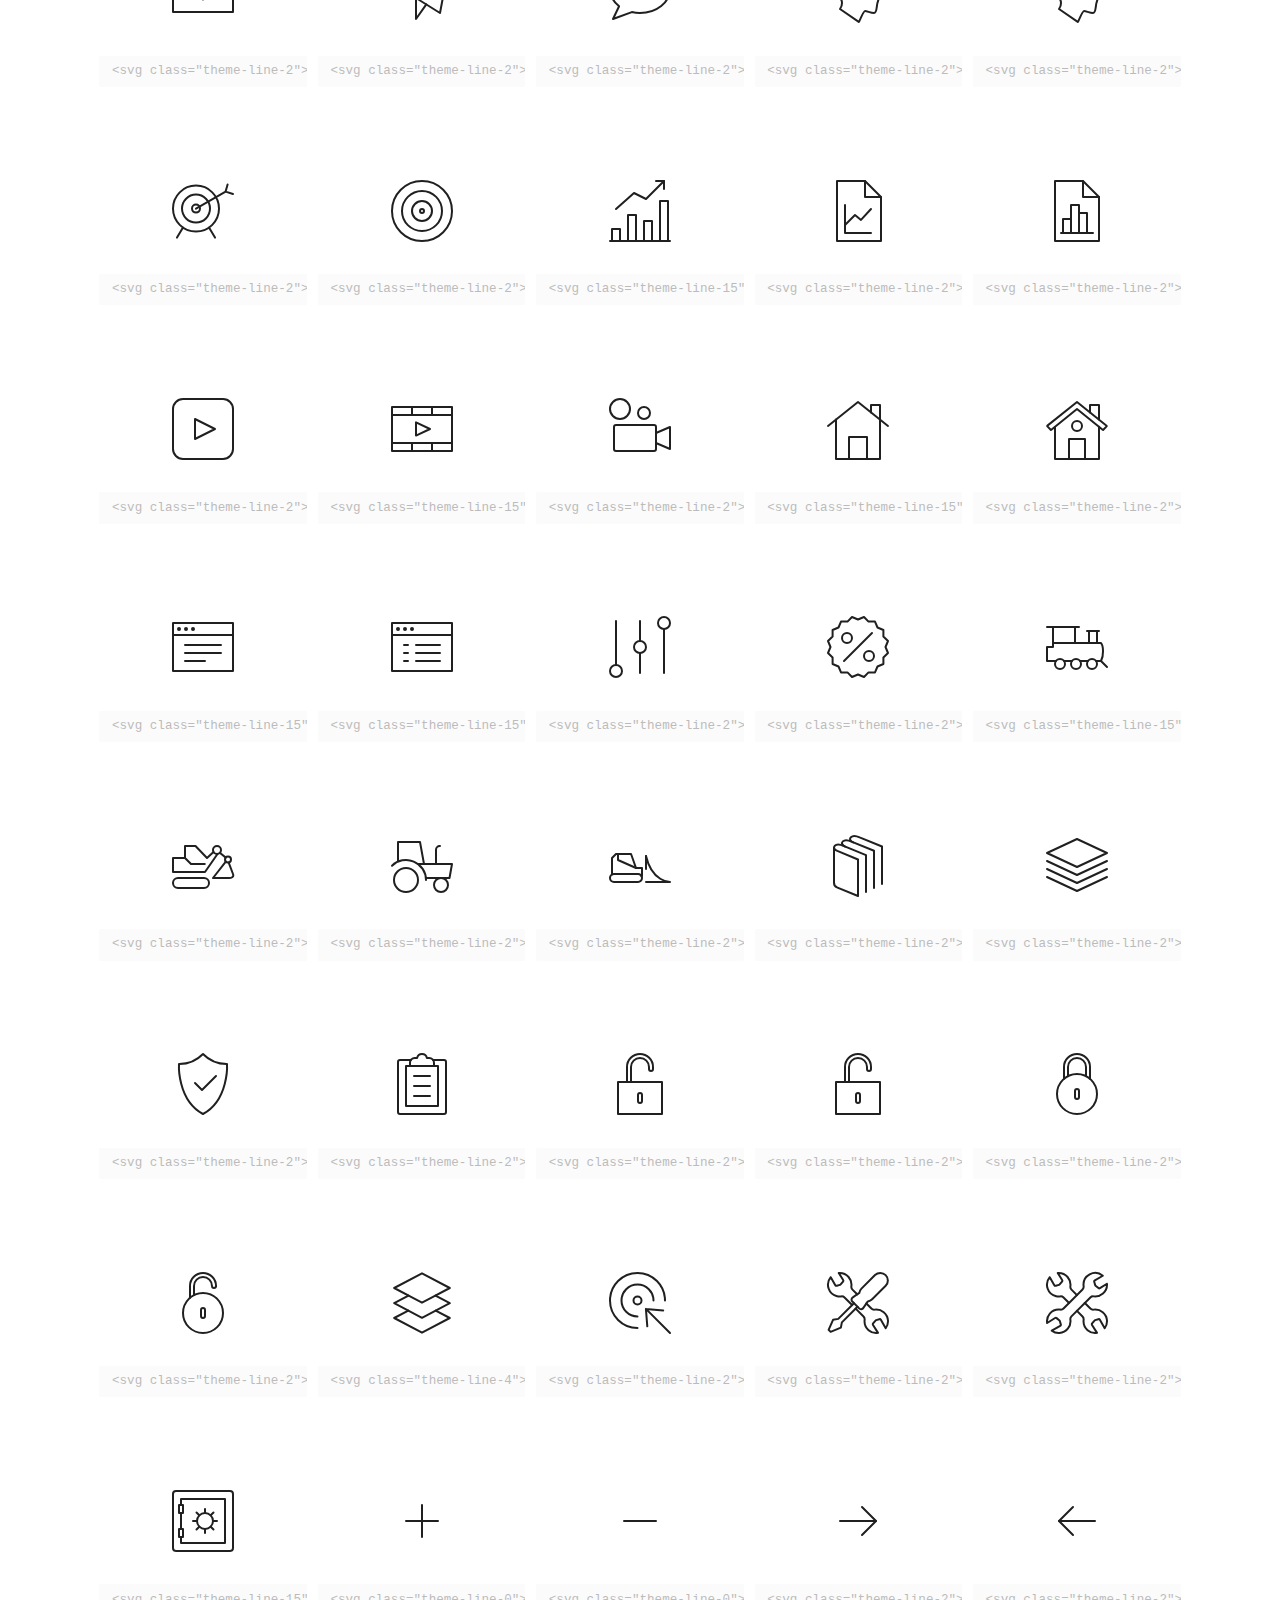
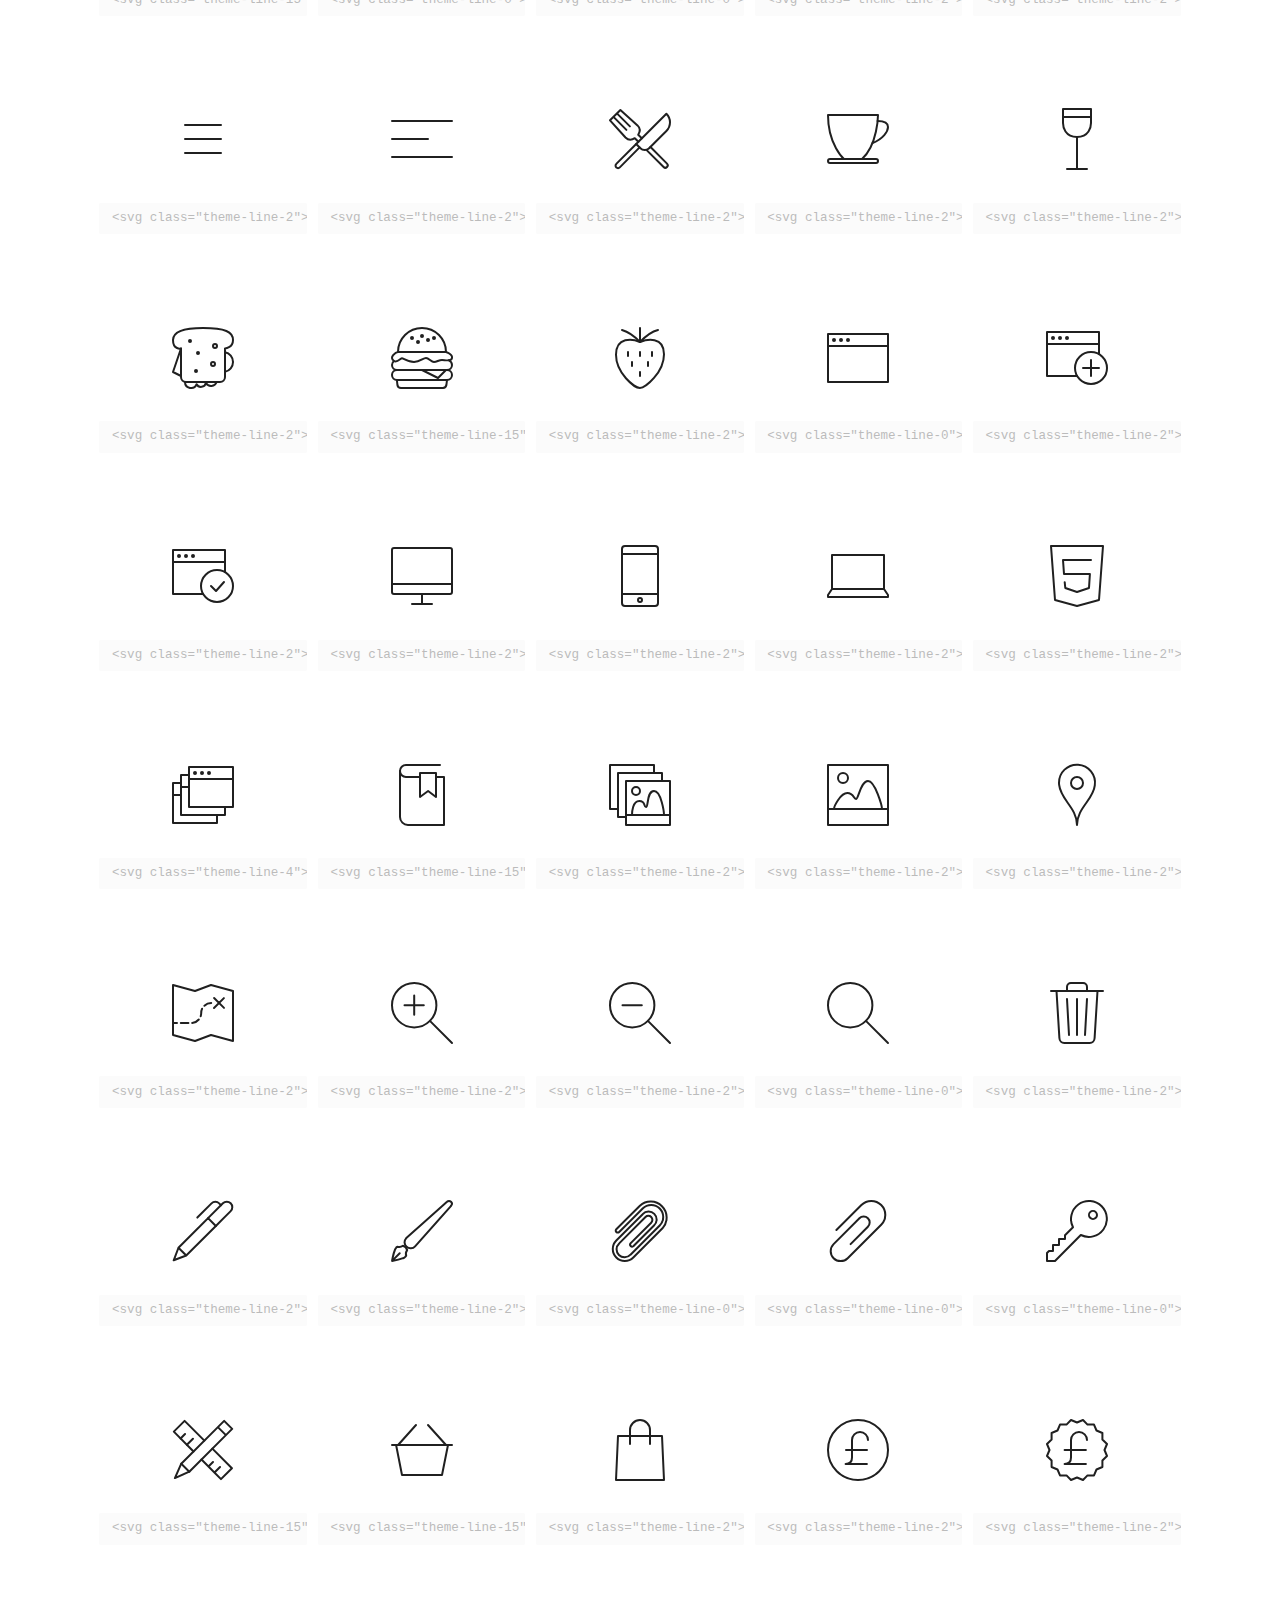
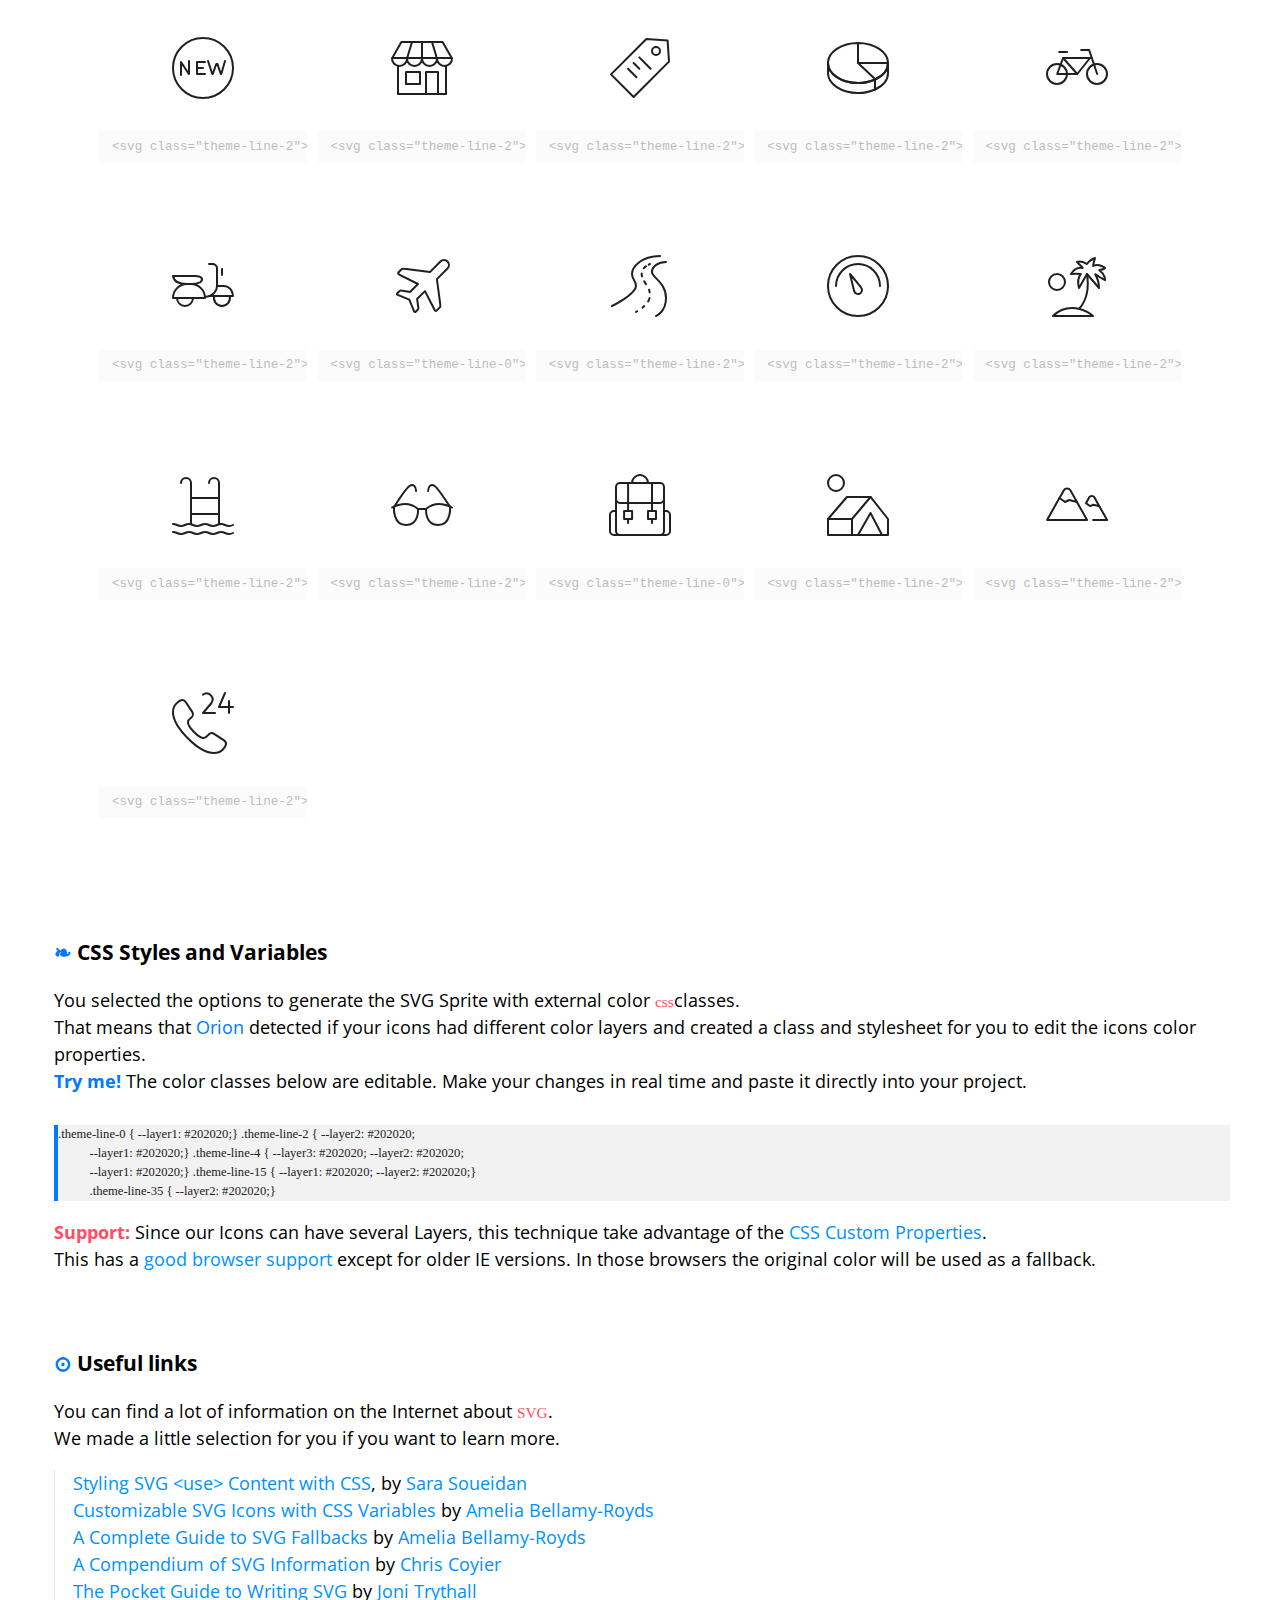
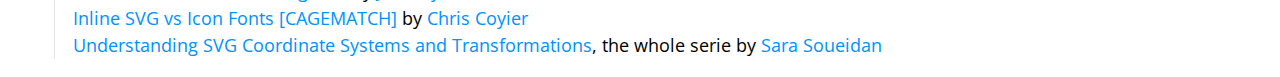
<file: icons/demo.html>
<!doctype>
<html lang="en">
  
  <head>
    <title>SVG Sprite Demo | Orion Icon Library</title>
    <meta name="viewport" content="width=device-width, initial-scale=1.0"
    />
    <meta charset="UTF-8" />
    <link href="https://fonts.googleapis.com/css?family=Open+Sans" rel="stylesheet"
    />
    <style>
      html {
          box-sizing: border-box;
        }
        body {
          margin: 0;
          padding: 0;
          font-family: 'Open Sans', sans-serif;
          font-size: 1.125rem;
        }
        ._1bo7bzx{font-family:Menlo, mono;font-size:.85em;}._1oymxsi{color:#ff4d63;}._1tt2u3t{-webkit-box-pack:justify;-ms-flex-pack:justify;-webkit-box-align:center;-ms-flex-align:center;display:-webkit-box;display:-moz-box;display:-ms-flexbox;display:-webkit-flex;display:flex;-webkit-align-items:center;align-items:center;background-color:#121418;-webkit-justify-content:space-between;justify-content:space-between;height:66px;padding:0 28px;color:white;}._dl5j6p{font-weight:300;max-width:33%;font-size:1em;}._1iurgbx{white-space:nowrap;overflow:hidden;text-overflow:ellipsis;}._1l5hckq{padding:1em 3em;}._kp2n83{font-size:.7em;text-align:center;}._o1cg4g{color:#0092FF;text-decoration:none;}._o1cg4g:hover{text-decoration:underline;}._14gdf42{line-height:1.5;}._ovghcs{color:inherit;text-decoration:none;}._ovghcs:hover:after{content:"#";color:#0092FF;margin-left:2px;opacity:.3;-webkit-transition:opacity .3s;-moz-transition:opacity .3s;transition:opacity .3s;}._ovghcs:active:after{opacity:1;}._1dqtju9{color:#007aff;}._fr5wn{padding-left:24px;border-left:1px solid rgba(0,0,0,0.1);margin-left:12px;margin-bottom:48px;}._1bmg5vo{color:#202020;tab-ssize:4px;overflow-x:auto;padding:1.5em;line-height:1.5;background:rgba(0,0,0,0.05);font-size:.9em;}._jro6t0{display:-webkit-box;display:-moz-box;display:-ms-flexbox;display:-webkit-flex;display:flex;}._53480w{display:none;}._53480w:checked + label span{-webkit-transform:translateX(52px);-ms-transform:translateX(52px);transform:translateX(52px);}._53480w:checked + label:before{color:inherit;}._53480w:checked + label:after{color:#007aff;}._53480w:checked ~ .externalCheckboxHelper:after{content:"External SVG Sprite";}._1uuc6xn{cursor:pointer;width:90px;height:40px;display:block;background-color:#f7f7f7;color:#8c8c8c;border-radius:32px;margin:12px 24px;position:relative;}._1uuc6xn:before{content:"‹a›";position:absolute;right:-webkit-calc(100% + 4px);right:-moz-calc(100% + 4px);right:calc(100% + 4px);top:50%;-webkit-transform:translateY(-50%);-ms-transform:translateY(-50%);transform:translateY(-50%);color:#007aff;}._1uuc6xn:after{content:"‹b›";position:absolute;left:-webkit-calc(100% + 4px);left:-moz-calc(100% + 4px);left:calc(100% + 4px);top:50%;-webkit-transform:translateY(-50%);-ms-transform:translateY(-50%);transform:translateY(-50%);}._10r524x{background-color:#4a4a4a;border-radius:50%;height:36px;left:0px;-webkit-transform:translateX(2px);-ms-transform:translateX(2px);transform:translateX(2px);position:absolute;top:2px;-webkit-transition:-webkit-transform .2s ease,transform .2s ease;-moz-transition:transform .2s ease;transition:-ms-transform .2s ease,-webkit-transform .2s ease,transform .2s ease;width:36px;z-index:1;}._qjqtm8:after{content:"Inline SVG Sprite";}._jcgzno{padding:.3em .5em;outline:0px;margin-left:12px;}._jcgzno:disabled{opacity:0.3;}._1r58n10{overflow:auto;padding:40px;margin:0px;list-style:none;padding-bottom:40px;}._fnhcyz{width:100%;float:left;-moz-box-sizing:border-box;box-sizing:border-box;display:block;-webkit-transition:opacity 250ms, box-shadow 250ms;-moz-transition:opacity 250ms, box-shadow 250ms;transition:opacity 250ms, box-shadow 250ms;cursor:pointer;position:relative;}@media (min-width: 767px){._fnhcyz{width:50%;}}@media (min-width: 1023px){._fnhcyz{width:33.333%;}}@media (min-width: 1199px){._fnhcyz{width:20%;}}._fnhcyz:after{content:"";position:absolute;z-index:-1;top:0px;right:0px;bottom:0px;left:0px;opacity:0;box-shadow:0 .5em 3em rgba(0,0,0,.1);-webkit-transition:opacity .3s;-moz-transition:opacity .3s;transition:opacity .3s;}._fnhcyz:hover:after{opacity:1;z-index:1;}._fnhcyz:before{content:"";padding-top:100%;display:block;}._fnhcyz:hover .orion-sprite__id{opacity:1;}._fnhcyz:hover .orion-sprite__code{opacity:1;}._1dclzhk{-webkit-box-direction:normal;-webkit-box-orient:vertical;-webkit-box-pack:justify;-ms-flex-pack:justify;-webkit-box-align:center;-ms-flex-align:center;display:-webkit-box;display:-moz-box;display:-ms-flexbox;display:-webkit-flex;display:flex;-webkit-align-items:center;align-items:center;-webkit-justify-content:space-between;justify-content:space-between;-webkit-flex-direction:column;-ms-flex-direction:column;flex-direction:column;position:absolute;top:0px;right:0px;bottom:0px;left:0px;padding:.5em 1em;}._19wnp26{width:100%;font-size:.7em;text-align:center;opacity:0;color:#777;-webkit-transition:opacity 250ms;-moz-transition:opacity 250ms;transition:opacity 250ms;}._1u0lyeu{width:64px;height:64px;}._190hxbq{width:100%;height:100%;}._1mcpc5v{font-size:.7em;padding:.5em 1em;width:100%;z-index:2;border-radius:2px;opacity:.3;-webkit-transition:opacity .3s;-moz-transition:opacity .3s;transition:opacity .3s;}._duacj0{white-space:pre;display:inline-block;font-size:.7em;line-height:1.5;background:rgba(0,0,0,0.05);tab-ssize:4px;color:#202020;margin-top:1em;width:100%;outline:0px;border-left:4px solid #007aff;}._1hgbkkp{list-style:none;margin:0px;padding:0px;padding-left:1em;line-height:1.5em;}._19kenml{-webkit-box-align:start;-ms-flex-align:start;display:-webkit-box;display:-moz-box;display:-ms-flexbox;display:-webkit-flex;display:flex;-webkit-align-items:flex-start;align-items:flex-start;color:#fff;}._15372er{display:inline-block;vertical-align:middle;width:32px;height:32px;}._ksd372{display:inline-block;vertical-align:middle;width:80px;height:25px;margin-left:10px;}
    </style>
  </head>
  
  <body>
    <svg width="0" height="0" class="hidden">
      <symbol xmlns="http://www.w3.org/2000/svg" viewBox="0 0 64 64" id="close-1">
        <title>Close</title>
        <desc>A line styled icon from Orion Icon Library.</desc>
        <path data-name="layer1"
        fill="none" stroke="#202020" stroke-miterlimit="10" stroke-width="2" d="M41.999 20.002l-22 22m22 0L20 20"
        stroke-linejoin="round" stroke-linecap="round" style="stroke:var(--layer1, #202020)"></path>
      </symbol>
      <symbol xmlns="http://www.w3.org/2000/svg" viewBox="0 0 64 64" id="checkmark-1">
        <title>Checkmark</title>
        <desc>A line styled icon from Orion Icon Library.</desc>
        <path data-name="layer1"
        fill="none" stroke="#202020" stroke-miterlimit="10" stroke-width="2" d="M16 33l11 11 21-22"
        stroke-linejoin="round" stroke-linecap="round" style="stroke:var(--layer1, #202020)"></path>
      </symbol>
      <symbol xmlns="http://www.w3.org/2000/svg" viewBox="0 0 64 64" id="rotate-left-1">
        <title>Rotate Left</title>
        <desc>A line styled icon from Orion Icon Library.</desc>
        <path data-name="layer2"
        d="M10.168 34.947a26.016 26.016 0 1 1 7.45 15.432" fill="none" stroke="#202020"
        stroke-miterlimit="10" stroke-width="2" stroke-linejoin="round" stroke-linecap="round"
        style="stroke:var(--layer1, #202020)"></path>
        <path data-name="layer1" fill="none" stroke="#202020" stroke-miterlimit="10"
        stroke-width="2" d="M2 23l8.168 11.947L20.986 25" stroke-linejoin="round"
        stroke-linecap="round" style="stroke:var(--layer1, #202020)"></path>
      </symbol>
      <symbol xmlns="http://www.w3.org/2000/svg" viewBox="0 0 64 64" id="portfolio-grid-1">
        <title>Portfolio Grid</title>
        <desc>A line styled icon from Orion Icon Library.</desc>
        <path data-name="layer2"
        fill="none" stroke="#202020" stroke-miterlimit="10" stroke-width="2" d="M2 2h12v12H2zm24 0h12v12H26zm24 0h12v12H50zM2 50h12v12H2z"
        stroke-linejoin="round" stroke-linecap="round" style="stroke:var(--layer1, #202020)"></path>
        <path data-name="layer1" fill="none" stroke="#202020" stroke-miterlimit="10"
        stroke-width="2" d="M26 50h12v12H26zm24 0h12v12H50z" stroke-linejoin="round"
        stroke-linecap="round" style="stroke:var(--layer1, #202020)"></path>
        <path data-name="layer2" fill="none" stroke="#202020" stroke-miterlimit="10"
        stroke-width="2" d="M2 25.988h12v12H2z" stroke-linejoin="round" stroke-linecap="round"
        style="stroke:var(--layer1, #202020)"></path>
        <path data-name="layer1" fill="none" stroke="#202020" stroke-miterlimit="10"
        stroke-width="2" d="M26 25.988h12v12H26zm24 0h12v12H50z" stroke-linejoin="round"
        stroke-linecap="round" style="stroke:var(--layer1, #202020)"></path>
      </symbol>
      <symbol xmlns="http://www.w3.org/2000/svg" viewBox="0 0 64 64" id="more-1">
        <title>More</title>
        <desc>A line styled icon from Orion Icon Library.</desc>
        <circle data-name="layer3"
        cx="8" cy="32" r="6" fill="none" stroke="#202020" stroke-miterlimit="10"
        stroke-width="2" stroke-linejoin="round" stroke-linecap="round" style="stroke:var(--layer1, #202020)"></circle>
        <circle data-name="layer2" cx="56" cy="32" r="6" fill="none"
        stroke="#202020" stroke-miterlimit="10" stroke-width="2" stroke-linejoin="round"
        stroke-linecap="round" style="stroke:var(--layer1, #202020)"></circle>
        <circle data-name="layer1" cx="32" cy="32" r="6" fill="none"
        stroke="#202020" stroke-miterlimit="10" stroke-width="2" stroke-linejoin="round"
        stroke-linecap="round" style="stroke:var(--layer1, #202020)"></circle>
      </symbol>
      <symbol xmlns="http://www.w3.org/2000/svg" viewBox="0 0 64 64" id="speed-1">
        <title>Speed</title>
        <desc>A line styled icon from Orion Icon Library.</desc>
        <circle data-name="layer2"
        cx="32" cy="32" r="30" fill="none" stroke="#202020" stroke-miterlimit="10"
        stroke-width="2" stroke-linejoin="round" stroke-linecap="round" style="stroke:var(--layer1, #202020)"></circle>
        <path data-name="layer2" fill="none" stroke="#202020" stroke-miterlimit="10"
        stroke-width="2" d="M8 32h6M32 8v5.999M50 32h6M45 20l4-4" stroke-linejoin="round"
        stroke-linecap="round" style="stroke:var(--layer1, #202020)"></path>
        <path data-name="layer1" d="M15.183 16.544A.975.975 0 0 1 15 16a1 1 0 0 1 1.489-.873l18.748 11.821a5.999 5.999 0 1 1-8.153 8.486z"
        fill="none" stroke="#202020" stroke-miterlimit="10" stroke-width="2" stroke-linejoin="round"
        stroke-linecap="round" style="stroke:var(--layer1, #202020)"></path>
      </symbol>
      <symbol xmlns="http://www.w3.org/2000/svg" viewBox="0 0 64 64" id="security-shield-1">
        <title>Security Shield</title>
        <desc>A line styled icon from Orion Icon Library.</desc>
        <path data-name="layer2"
        d="M6 2h52v22.064A41.973 41.973 0 0 1 31.994 62 41.97 41.97 0 0 1 6 24.064z"
        fill="none" stroke="#202020" stroke-miterlimit="10" stroke-width="2" stroke-linejoin="round"
        stroke-linecap="round" style="stroke:var(--layer1, #202020)"></path>
        <path data-name="layer1" fill="none" stroke="#202020" stroke-miterlimit="10"
        stroke-width="2" d="M22 27l9 9 15-16" stroke-linejoin="round" stroke-linecap="round"
        style="stroke:var(--layer1, #202020)"></path>
      </symbol>
      <symbol xmlns="http://www.w3.org/2000/svg" viewBox="0 0 64 64" id="food-1">
        <title>Food</title>
        <desc>A line styled icon from Orion Icon Library.</desc>
        <path data-name="layer2"
        d="M50.5 37v23a2 2 0 0 1-2 2 2 2 0 0 1-2-2V37" fill="none" stroke="#202020"
        stroke-linecap="round" stroke-linejoin="round" stroke-width="2" style="stroke:var(--layer1, #202020)"></path>
        <path data-name="layer1" fill="none" stroke="#202020" stroke-linecap="round"
        stroke-linejoin="round" stroke-width="2" d="M18.5 17V2m4 0v15m4-15h-12l-1 20c0 3.2 2.1 5.2 5 5.8V60a2 2 0 0 0 4 0V27.8c2.9-.6 5-2.6 5-5.8zm24 35V2a10 10 0 0 0-10 10v20a5 5 0 0 0 5 5z"
        style="stroke:var(--layer1, #202020)"></path>
      </symbol>
      <symbol viewBox="0 0 64 64" xmlns="http://www.w3.org/2000/svg" id="hot-coffee-1">
        <title>Hot Coffee</title>
        <desc>A line styled icon from Orion Icon Library.</desc>
        <path stroke-width="2"
        stroke-linejoin="round" stroke-linecap="round" stroke="#202020" fill="none"
        d="M52 17.965v22.857c0 9.467-9.582 17.143-19.049 17.143h-1.9C21.58 57.965 12 50.289 12 40.822V17.965zM52 22h1.016A8.984 8.984 0 0 1 62 30.982a8.982 8.982 0 0 1-8.982 8.982H52"
        data-name="layer2" style="stroke:var(--layer1, #202020)"></path>
        <path d="M32 13.998v-12m-12.002 12V8.002m24.004 5.996V8.002M62 60a2 2 0 0 1-2 2H4a2 2 0 0 1-2-2 2 2 0 0 1 2-2h56a2 2 0 0 1 2 2z"
        stroke-width="2" stroke-linejoin="round" stroke-linecap="round" stroke="#202020"
        fill="none" data-name="layer1" style="stroke:var(--layer1, #202020)"></path>
      </symbol>
      <symbol xmlns="http://www.w3.org/2000/svg" viewBox="0 0 64 64" id="tea-cup-1">
        <title>Tea Cup</title>
        <desc>A line styled icon from Orion Icon Library.</desc>
        <path data-name="layer2"
        fill="none" stroke="#202020" stroke-linecap="round" stroke-linejoin="round"
        stroke-width="2" d="M16 3v16m6 16V25a6 6 0 0 0-6-6 6 6 0 0 0-6 6v10z" style="stroke:var(--layer1, #202020)"></path>
        <path data-name="layer1" d="M48 3v54a4 4 0 0 1-4 4H6a4 4 0 0 1-4-4V3zm0 10a14 14 0 0 1 14 14v4a14 14 0 0 1-14 14"
        fill="none" stroke="#202020" stroke-linecap="round" stroke-linejoin="round"
        stroke-width="2" style="stroke:var(--layer1, #202020)"></path>
        <path data-name="layer1" d="M48 41a10 10 0 0 0 10-10v-4a10 10 0 0 0-10-10"
        fill="none" stroke="#202020" stroke-linecap="round" stroke-linejoin="round"
        stroke-width="2" style="stroke:var(--layer1, #202020)"></path>
      </symbol>
      <symbol xmlns="http://www.w3.org/2000/svg" viewBox="0 0 64 64" id="muffin-1">
        <title>Muffin</title>
        <desc>A line styled icon from Orion Icon Library.</desc>
        <path data-name="layer2"
        d="M10.5 36.5s2.6 20.7 2.8 23.1A2.4 2.4 0 0 0 16 62h31.9a2.4 2.4 0 0 0 2.6-2.4c.3-2.4 2.9-23.4 2.9-23.4M20 46l1.6 16M44 46l-1.6 16M32 46v16"
        fill="none" stroke="#202020" stroke-linecap="round" stroke-linejoin="round"
        stroke-width="2" style="stroke:var(--layer1, #202020)"></path>
        <path data-name="layer1" d="M32 2C18.3 2 6 16.7 6 28s11.3 10 16 10h24.1c4.8 0 11.7-2 11.9-10S50.5 2 32 2zM20 20l-2 2m14-2l-2 2m-2-10l-2 2m14-2l-2 2m6 6l-2 2"
        fill="none" stroke="#202020" stroke-linecap="round" stroke-linejoin="round"
        stroke-width="2" style="stroke:var(--layer1, #202020)"></path>
      </symbol>
      <symbol viewBox="0 0 64 64" xmlns="http://www.w3.org/2000/svg" id="man-1">
        <title>Man</title>
        <desc>A line styled icon from Orion Icon Library.</desc>
        <path stroke-width="2"
        stroke-miterlimit="10" stroke="#202020" fill="none" d="M41.713 48.744c-1.968-1.476-1.71-3.069-1.71-4.244v-4m-16 1v3c0 1.285.425 3.083-2.194 4.67"
        data-name="layer2" stroke-linejoin="round" stroke-linecap="round" style="stroke:var(--layer1, #202020)"></path>
        <path stroke-width="2" stroke-miterlimit="10" stroke="#202020"
        fill="none" d="M37.601 42.5a16.786 16.786 0 0 0 7.168-10.135c3.026-.037 4.234-2.931 4.234-6.937 0-1.994 0-4.928-3-4.928v-2m-29 0v2.006c-2-.006-3 2.994-3 4.988 0 4.006 1.391 7.006 4.436 7.006h.002a15.21 15.21 0 0 0 7.17 10m20.392-24v-2c0-10.4-7.373-14-14-14s-15 3.517-15 13.916V18.5c12 0 13-8 21-8 7.459 0 8 8 8 8z"
        data-name="layer2" stroke-linejoin="round" stroke-linecap="round" style="stroke:var(--layer1, #202020)"></path>
        <path stroke-width="2" stroke-miterlimit="10" stroke="#202020"
        fill="none" d="M14.003 51.5c-12.61 2-12.001 11-12.001 11h30L21.809 49.17c-1.458.885-3.856 1.703-7.806 2.33zm36 0c-4.436-.74-6.91-1.72-8.29-2.756L32.002 62.5h30s0-9-12-11z"
        data-name="layer1" stroke-linejoin="round" stroke-linecap="round" style="stroke:var(--layer1, #202020)"></path>
      </symbol>
      <symbol viewBox="0 0 64 64" xmlns="http://www.w3.org/2000/svg" id="woman-1">
        <title>Woman</title>
        <desc>A line styled icon from Orion Icon Library.</desc>
        <path stroke-width="2"
        stroke-miterlimit="10" stroke="#202020" fill="none" d="M32 2c-6.627 0-13.992 4-13.992 14.399V26c0 7.18 3.27 13.379 8 16.267m11.984 0c4.73-2.888 8-9.087 8-16.267v-9.601C45.992 6 38.627 2 32 2"
        data-name="layer2" stroke-linejoin="round" stroke-linecap="round" style="stroke:var(--layer1, #202020)"></path>
        <path stroke-width="2" stroke-miterlimit="10" stroke="#202020"
        fill="none" d="M46 18C26 18 26 3.174 26 3.174S27.416 20 18 20m27.473 30.357C39.003 48.835 39 45.697 39 44v-2M28 62h8M25 42v2c0 1.684-.002 4.813-6.794 6.333M18.008 26S17 42 13 46c4 4 4.926 4.394 4.926 4.394"
        data-name="layer2" stroke-linejoin="round" stroke-linecap="round" style="stroke:var(--layer1, #202020)"></path>
        <path stroke-width="2" stroke-miterlimit="10" stroke="#202020"
        fill="none" d="M45.992 26S47 42 51 46c-4 4-6.095 4.217-6.095 4.217" data-name="layer2"
        stroke-linejoin="round" stroke-linecap="round" style="stroke:var(--layer1, #202020)"></path>
        <path stroke-width="2" stroke-miterlimit="10" stroke="#202020"
        fill="none" d="M62 62a13.788 13.788 0 0 0-12.422-11 30.574 30.574 0 0 1-4.105-.643L36 62zM13.61 51A12.46 12.46 0 0 0 2 62h26l-9.794-11.667a34.259 34.259 0 0 1-4.597.667z"
        data-name="layer1" stroke-linejoin="round" stroke-linecap="round" style="stroke:var(--layer1, #202020)"></path>
      </symbol>
      <symbol xmlns="http://www.w3.org/2000/svg" viewBox="0 0 64 64" id="user-1">
        <title>User</title>
        <desc>A line styled icon from Orion Icon Library.</desc>
        <path data-name="layer1"
        d="M46 26c0 6.1-3.4 11.5-7 14.8V44c0 2 1 5.1 11 7a15.5 15.5 0 0 1 12 11H2a13.4 13.4 0 0 1 11-11c10-1.8 12-5 12-7v-3.2c-3.6-3.3-7-8.6-7-14.8v-9.6C18 6 25.4 2 32 2s14 4 14 14.4z"
        fill="none" stroke="#202020" stroke-miterlimit="10" stroke-width="2" stroke-linejoin="round"
        stroke-linecap="round" style="stroke:var(--layer1, #202020)"></path>
      </symbol>
      <symbol xmlns="http://www.w3.org/2000/svg" viewBox="0 0 64 64" id="quality-1">
        <title>Quality</title>
        <desc>A line styled icon from Orion Icon Library.</desc>
        <path data-name="layer2"
        fill="none" stroke="#202020" stroke-miterlimit="10" stroke-width="2" d="M19 38.9l-3 23 16-6 16 6-2.9-23M32 45.8v10.1"
        stroke-linejoin="round" stroke-linecap="round" style="stroke:var(--layer1, #202020)"></path>
        <circle data-name="layer1" cx="32" cy="23.9" r="12" fill="none"
        stroke="#202020" stroke-miterlimit="10" stroke-width="2" stroke-linejoin="round"
        stroke-linecap="round" style="stroke:var(--layer1, #202020)"></circle>
        <path data-name="layer1" fill="none" stroke="#202020" stroke-miterlimit="10"
        stroke-width="2" d="M32 4.7l4.6-2.6 3.1 4.2 5.3-.5 1.1 5.2 5.1 1.6-1.1 5.2 3.9 3.6-3.1 4.3 2.1 4.8-4.5 2.7-.1 5.3-5.2.6-2.2 4.8-5-1.6-4 3.5-4-3.5-5 1.6-2.2-4.8-5.2-.6-.1-5.3-4.5-2.7 2.1-4.8-3.1-4.3 3.9-3.6-1.1-5.2 5.1-1.6L19 5.8l5.3.5 3.1-4.2L32 4.7z"
        stroke-linejoin="round" stroke-linecap="round" style="stroke:var(--layer1, #202020)"></path>
      </symbol>
      <symbol xmlns="http://www.w3.org/2000/svg" viewBox="0 0 64 64" id="reading-1">
        <title>Reading</title>
        <desc>A line styled icon from Orion Icon Library.</desc>
        <path data-name="layer1"
        d="M54 12h8v44H42c-6 0-10 2-10 3.8" fill="none" stroke="#202020" stroke-miterlimit="10"
        stroke-width="2" stroke-linejoin="round" stroke-linecap="round" style="stroke:var(--layer2, #202020)"></path>
        <path data-name="layer2" d="M32 16c0-3.6 4-12 12.6-12H54v46H43.9C37.8 50 32 54.2 32 60"
        fill="none" stroke="#202020" stroke-miterlimit="10" stroke-width="2" stroke-linejoin="round"
        stroke-linecap="round" style="stroke:var(--layer2, #202020)"></path>
        <path data-name="layer1" d="M32 16c0-2-4-4-14-4H2v44h20c6 0 10 2 10 3.8z"
        fill="none" stroke="#202020" stroke-miterlimit="10" stroke-width="2" stroke-linejoin="round"
        stroke-linecap="round" style="stroke:var(--layer2, #202020)"></path>
      </symbol>
      <symbol xmlns="http://www.w3.org/2000/svg" viewBox="0 0 64 64" id="news-1">
        <title>News</title>
        <desc>A line styled icon from Orion Icon Library.</desc>
        <path data-name="layer1"
        d="M32 16C32 8 16 6 2 6v44c14 0 30 2 30 10z" fill="none" stroke="#202020"
        stroke-miterlimit="10" stroke-width="2" stroke-linejoin="round" stroke-linecap="round"
        style="stroke:var(--layer2, #202020)"></path>
        <path data-name="layer2" d="M24 18.5a60.7 60.7 0 0 0-14-2.3M24 26a60.7 60.7 0 0 0-14-2.3M24 34a60.7 60.7 0 0 0-14-2.3m14 9.8a60.7 60.7 0 0 0-14-2.3m30-20.7a60.7 60.7 0 0 1 14-2.3M40 26a60.7 60.7 0 0 1 14-2.3M40 34a60.7 60.7 0 0 1 14-2.3m-14 9.8a60.7 60.7 0 0 1 14-2.3"
        fill="none" stroke="#202020" stroke-miterlimit="10" stroke-width="2" stroke-linejoin="round"
        stroke-linecap="round" style="stroke:var(--layer2, #202020)"></path>
        <path data-name="layer1" d="M32 16C32 8 48 6 62 6v44c-14 0-30 2-30 10"
        fill="none" stroke="#202020" stroke-miterlimit="10" stroke-width="2" stroke-linejoin="round"
        stroke-linecap="round" style="stroke:var(--layer2, #202020)"></path>
      </symbol>
      <symbol xmlns="http://www.w3.org/2000/svg" viewBox="0 0 64 64" id="sun-1">
        <title>Sun</title>
        <desc>A line styled icon from Orion Icon Library.</desc>
        <circle data-name="layer2"
        cx="32" cy="32" r="14" fill="none" stroke="#202020" stroke-miterlimit="10"
        stroke-width="2" stroke-linejoin="round" stroke-linecap="round" style="stroke:var(--layer1, #202020)"></circle>
        <path data-name="layer1" fill="none" stroke="#202020" stroke-miterlimit="10"
        stroke-width="2" d="M32 2v8m0 44v8m30-30h-8m-44 0H2m8.8-21.2l5.6 5.6m31.2 31.2l5.6 5.6m0-42.4l-5.6 5.6M16.4 47.6l-5.6 5.6"
        stroke-linejoin="round" stroke-linecap="round" style="stroke:var(--layer1, #202020)"></path>
      </symbol>
      <symbol xmlns="http://www.w3.org/2000/svg" viewBox="0 0 64 64" id="camera-1">
        <title>Camera</title>
        <desc>A line styled icon from Orion Icon Library.</desc>
        <path data-name="layer2"
        d="M59 17H46.6L40 9H24l-6.6 8H5a3 3 0 0 0-3 3v30a3 3 0 0 0 3 3h54a3 3 0 0 0 3-3V20a3 3 0 0 0-3-3z"
        fill="none" stroke="#202020" stroke-miterlimit="10" stroke-width="2" stroke-linejoin="round"
        stroke-linecap="round" style="stroke:var(--layer1, #202020)"></path>
        <circle data-name="layer1" cx="32" cy="33" r="14" fill="none" stroke="#202020"
        stroke-miterlimit="10" stroke-width="2" stroke-linejoin="round" stroke-linecap="round"
        style="stroke:var(--layer1, #202020)"></circle>
        <circle data-name="layer1" cx="54" cy="25" r="1" fill="none"
        stroke="#202020" stroke-miterlimit="10" stroke-width="2" stroke-linejoin="round"
        stroke-linecap="round" style="stroke:var(--layer1, #202020)"></circle>
        <circle data-name="layer1" cx="32" cy="33" r="6" fill="none"
        stroke="#202020" stroke-miterlimit="10" stroke-width="2" stroke-linejoin="round"
        stroke-linecap="round" style="stroke:var(--layer1, #202020)"></circle>
      </symbol>
      <symbol xmlns="http://www.w3.org/2000/svg" viewBox="0 0 64 64" id="retro-camera-1">
        <title>Retro Camera</title>
        <desc>A line styled icon from Orion Icon Library.</desc>
        <path data-name="layer2"
        fill="none" stroke="#202020" stroke-miterlimit="10" stroke-width="2" d="M5 16v-6h10v6"
        stroke-linejoin="round" stroke-linecap="round" style="stroke:var(--layer1, #202020)"></path>
        <path data-name="layer2" fill="none" stroke="#202020" stroke-miterlimit="10"
        stroke-width="2" d="M20 12v4H2v36h60V12H20zM2 22h30m0 0h30" stroke-linejoin="round"
        stroke-linecap="round" style="stroke:var(--layer1, #202020)"></path>
        <circle data-name="layer1" cx="32" cy="34" r="12" fill="none" stroke="#202020"
        stroke-miterlimit="10" stroke-width="2" stroke-linejoin="round" stroke-linecap="round"
        style="stroke:var(--layer1, #202020)"></circle>
        <circle data-name="layer1" cx="32" cy="34" r="4" fill="none"
        stroke="#202020" stroke-miterlimit="10" stroke-width="2" stroke-linejoin="round"
        stroke-linecap="round" style="stroke:var(--layer1, #202020)"></circle>
        <path data-name="layer1" d="M55 30a2 2 0 0 1-2 2h-2a2 2 0 0 1-2-2 2 2 0 0 1 2-2h2a2 2 0 0 1 2 2z"
        fill="none" stroke="#202020" stroke-miterlimit="10" stroke-width="2" stroke-linejoin="round"
        stroke-linecap="round" style="stroke:var(--layer1, #202020)"></path>
      </symbol>
      <symbol xmlns="http://www.w3.org/2000/svg" viewBox="0 0 64 64" id="play-button-1">
        <title>Play Button</title>
        <desc>A line styled icon from Orion Icon Library.</desc>
        <rect data-name="layer2"
        x="2" y="12" width="60" height="40" rx="10.4" ry="10.4" fill="none" stroke="#202020"
        stroke-miterlimit="10" stroke-width="2" stroke-linejoin="round" stroke-linecap="round"
        style="stroke:var(--layer1, #202020)"></rect>
        <path data-name="layer1" fill="none" stroke="#202020" stroke-miterlimit="10"
        stroke-width="2" d="M24 22v20l20-10-20-10z" stroke-linejoin="round" stroke-linecap="round"
        style="stroke:var(--layer1, #202020)"></path>
      </symbol>
      <symbol xmlns="http://www.w3.org/2000/svg" viewBox="0 0 64 64" id="tv-1">
        <title>TV</title>
        <desc>A line styled icon from Orion Icon Library.</desc>
        <path data-name="layer2"
        d="M20.7 22a12 12 0 0 1 22.6 0" fill="none" stroke="#202020" stroke-miterlimit="10"
        stroke-width="2" stroke-linejoin="round" stroke-linecap="round" style="stroke:var(--layer1, #202020)"></path>
        <rect data-name="layer1" x="2" y="22" width="60" height="40" rx="2"
        ry="2" fill="none" stroke="#202020" stroke-miterlimit="10" stroke-width="2"
        stroke-linejoin="round" stroke-linecap="round" style="stroke:var(--layer1, #202020)"></rect>
        <path data-name="layer2" fill="none" stroke="#202020" stroke-miterlimit="10"
        stroke-width="2" d="M25.8 15.8L12.1 2.1m26.1 13.7L51.9 2.1" stroke-linejoin="round"
        stroke-linecap="round" style="stroke:var(--layer1, #202020)"></path>
        <circle data-name="layer2" cx="54" cy="38" r="1" fill="none" stroke="#202020"
        stroke-miterlimit="10" stroke-width="2" stroke-linejoin="round" stroke-linecap="round"
        style="stroke:var(--layer1, #202020)"></circle>
        <circle data-name="layer2" cx="54" cy="45" r="1" fill="none"
        stroke="#202020" stroke-miterlimit="10" stroke-width="2" stroke-linejoin="round"
        stroke-linecap="round" style="stroke:var(--layer1, #202020)"></circle>
        <circle data-name="layer2" cx="54" cy="30" r="2" fill="none"
        stroke="#202020" stroke-miterlimit="10" stroke-width="2" stroke-linejoin="round"
        stroke-linecap="round" style="stroke:var(--layer1, #202020)"></circle>
        <rect data-name="layer1" x="6" y="26" width="40" height="29"
        rx="3" ry="3" fill="none" stroke="#202020" stroke-miterlimit="10" stroke-width="2"
        stroke-linejoin="round" stroke-linecap="round" style="stroke:var(--layer1, #202020)"></rect>
      </symbol>
      <symbol xmlns="http://www.w3.org/2000/svg" viewBox="0 0 64 64" id="time-1">
        <title>Time</title>
        <desc>A line styled icon from Orion Icon Library.</desc>
        <circle data-name="layer2"
        cx="32" cy="32" r="30" fill="none" stroke="#202020" stroke-linecap="round"
        stroke-miterlimit="10" stroke-width="2" stroke-linejoin="round" style="stroke:var(--layer1, #202020)"></circle>
        <path data-name="layer1" fill="none" stroke="#202020" stroke-linecap="round"
        stroke-miterlimit="10" stroke-width="2" d="M32 10v23l13 7" stroke-linejoin="round"
        style="stroke:var(--layer1, #202020)"></path>
      </symbol>
      <symbol viewBox="0 0 64 64" xmlns="http://www.w3.org/2000/svg" id="deadline-1">
        <title>Deadline</title>
        <desc>A line styled icon from Orion Icon Library.</desc>
        <path stroke-width="2"
        stroke-miterlimit="10" stroke-linecap="round" stroke="#202020" fill="none"
        d="M29.375 35.625L16.293 18.707a1.007 1.007 0 0 1 1.414-1.414l16.918 13.082A3.739 3.739 0 0 1 30 36.254a3.914 3.914 0 0 1-.625-.629z"
        data-name="layer2" stroke-linejoin="round" style="stroke:var(--layer1, #202020)"></path>
        <path stroke-width="2" stroke-miterlimit="10" stroke-linecap="round"
        stroke="#202020" fill="none" d="M10.787 10.787A30 30 0 1 0 32 2v13" data-name="layer1"
        stroke-linejoin="round" style="stroke:var(--layer1, #202020)"></path>
      </symbol>
      <symbol xmlns="http://www.w3.org/2000/svg" viewBox="0 0 64 64" id="heartbeat-1">
        <title>Heartbeat</title>
        <desc>A line styled icon from Orion Icon Library.</desc>
        <path data-name="layer2"
        d="M54.132 37.978c-7.756 12.073-22.055 20.058-22.055 20.058S18.218 50.34 10.33 39M7.9 35A23.91 23.91 0 0 1 5 24C5 5.04 28 5 32 19c4-14 27-14 27 4a25.548 25.548 0 0 1-2.644 11"
        fill="none" stroke="#202020" stroke-linecap="round" stroke-miterlimit="10"
        stroke-width="2" stroke-linejoin="round" style="stroke:var(--layer1, #202020)"></path>
        <path data-name="layer1" d="M2 35h14.76a.5.5 0 0 0 .39-.188l3.437-4.3a.5.5 0 0 1 .8.022l4.166 5.833a.5.5 0 0 0 .839-.039l6.1-10.459a.5.5 0 0 1 .894.062l6.2 15.049a.5.5 0 0 0 .91.033l3.371-6.741a.5.5 0 0 1 .442-.272H62"
        fill="none" stroke="#202020" stroke-linecap="round" stroke-miterlimit="10"
        stroke-width="2" stroke-linejoin="round" style="stroke:var(--layer1, #202020)"></path>
      </symbol>
      <symbol xmlns="http://www.w3.org/2000/svg" viewBox="0 0 64 64" id="first-aid-kit-1">
        <title>First Aid Kit</title>
        <desc>A line styled icon from Orion Icon Library.</desc>
        <path data-name="layer2"
        fill="none" stroke="#202020" stroke-linecap="round" stroke-miterlimit="10"
        stroke-width="2" d="M43 33h-8v-8h-6v8h-8v6h8v8h6v-8h8v-6z" stroke-linejoin="round"
        style="stroke:var(--layer1, #202020)"></path>
        <rect data-name="layer1" x="2" y="15" width="60" height="42" rx="6"
        ry="6" fill="none" stroke="#202020" stroke-linecap="round" stroke-miterlimit="10"
        stroke-width="2" stroke-linejoin="round" style="stroke:var(--layer1, #202020)"></rect>
        <path data-name="layer1" d="M23 15v-4a4 4 0 0 1 4-4h10a4 4 0 0 1 4 4v4"
        fill="none" stroke="#202020" stroke-linecap="round" stroke-miterlimit="10"
        stroke-width="2" stroke-linejoin="round" style="stroke:var(--layer1, #202020)"></path>
      </symbol>
      <symbol xmlns="http://www.w3.org/2000/svg" viewBox="0 0 64 64" id="hospital-1">
        <title>Hospital</title>
        <desc>A line styled icon from Orion Icon Library.</desc>
        <path data-name="layer2"
        fill="none" stroke="#202020" stroke-linecap="round" stroke-miterlimit="10"
        stroke-width="2" d="M6 56V16m52 0v40" stroke-linejoin="round" style="stroke:var(--layer1, #202020)"></path>
        <path data-name="layer1" fill="none" stroke="#202020" stroke-linecap="round"
        stroke-miterlimit="10" stroke-width="2" d="M23 45h18v16H23z" stroke-linejoin="round"
        style="stroke:var(--layer1, #202020)"></path>
        <path data-name="layer2" fill="none" stroke="#202020" stroke-linecap="round"
        stroke-miterlimit="10" stroke-width="2" d="M23 61H2v-5h21m18 0h21v5H41"
        stroke-linejoin="round" style="stroke:var(--layer1, #202020)"></path>
        <path data-name="layer1" fill="none" stroke="#202020" stroke-linecap="round"
        stroke-miterlimit="10" stroke-width="2" d="M32 45v16" stroke-linejoin="round"
        style="stroke:var(--layer1, #202020)"></path>
        <path data-name="layer2" fill="none" stroke="#202020" stroke-linecap="round"
        stroke-miterlimit="10" stroke-width="2" d="M22.756 16H2v-6h20.063m19.874 0H62v6H41.244M11 21h6v6h-6zm36 0h6v6h-6zM11 33h6v6h-6zm0 12h6v6h-6zm36 0h6v6h-6zM23 33h6v6h-6zm12 0h6v6h-6zm12 0h6v6h-6zM29 21.542V27h-6v-6h4.636m8.728 0H41v6h-6v-5.458"
        stroke-linejoin="round" style="stroke:var(--layer1, #202020)"></path>
        <circle data-name="layer1" cx="32" cy="12" r="10" fill="none" stroke="#202020"
        stroke-linecap="round" stroke-miterlimit="10" stroke-width="2" stroke-linejoin="round"
        style="stroke:var(--layer1, #202020)"></circle>
        <path data-name="layer1" fill="none" stroke="#202020" stroke-linecap="round"
        stroke-miterlimit="10" stroke-width="2" d="M32 8v8m-4-4h8" stroke-linejoin="round"
        style="stroke:var(--layer1, #202020)"></path>
      </symbol>
      <symbol viewBox="0 0 64 64" xmlns="http://www.w3.org/2000/svg" id="map-pin-1">
        <title>Map Pin</title>
        <desc>A line styled icon from Orion Icon Library.</desc>
        <path stroke-width="2"
        stroke-miterlimit="10" stroke="#202020" fill="none" d="M32 2a20 20 0 0 0-20 20c0 18 20 39 20 39s20-21 20-39A20 20 0 0 0 32 2z"
        data-name="layer1" stroke-linejoin="round" stroke-linecap="round" style="stroke:var(--layer1, #202020)"></path>
      </symbol>
      <symbol viewBox="0 0 64 64" xmlns="http://www.w3.org/2000/svg" id="pin-1">
        <title>Pin</title>
        <desc>A line styled icon from Orion Icon Library.</desc>
        <path stroke-width="2"
        stroke-miterlimit="10" stroke="#202020" fill="none" d="M32 2a20 20 0 0 0-20 20c0 18 20 39 20 39s20-21 20-39A20 20 0 0 0 32 2z"
        data-name="layer2" stroke-linejoin="round" stroke-linecap="round" style="stroke:var(--layer1, #202020)"></path>
        <circle stroke-width="2" stroke-miterlimit="10" stroke="#202020"
        fill="none" r="8" cy="22" cx="32" data-name="layer1" stroke-linejoin="round"
        stroke-linecap="round" style="stroke:var(--layer1, #202020)"></circle>
      </symbol>
      <symbol viewBox="0 0 64 64" xmlns="http://www.w3.org/2000/svg" id="map-marker-1">
        <title>Map Marker</title>
        <desc>A line styled icon from Orion Icon Library.</desc>
        <path d="M43.2 48.1l-7.2-4L18 52 2 44.1V4l16 7.9L36 3l18 8.9v20.3M36 44.1V3M18 52V11.9"
        stroke-width="2" stroke-miterlimit="10" stroke="#202020" fill="none" data-name="layer2"
        stroke-linejoin="round" stroke-linecap="round" style="stroke:var(--layer1, #202020)"></path>
        <path stroke-width="2" stroke-miterlimit="10" stroke="#202020"
        fill="none" d="M52 32a10 10 0 0 0-10 10c0 9 10 19 10 19s10-10 10-19a10 10 0 0 0-10-10z"
        data-name="layer1" stroke-linejoin="round" stroke-linecap="round" style="stroke:var(--layer1, #202020)"></path>
        <circle stroke-width="2" stroke-miterlimit="10" stroke="#202020"
        fill="none" r="3" cy="42" cx="52" data-name="layer1" stroke-linejoin="round"
        stroke-linecap="round" style="stroke:var(--layer1, #202020)"></circle>
      </symbol>
      <symbol xmlns="http://www.w3.org/2000/svg" viewBox="0 0 64 64" id="cart-1">
        <title>Cart</title>
        <desc>A line styled icon from Orion Icon Library.</desc>
        <path data-name="layer2"
        fill="none" stroke="#202020" stroke-miterlimit="10" stroke-width="2" d="M2 6h10l10 40h32l8-24H16"
        stroke-linejoin="round" stroke-linecap="round" style="stroke:var(--layer1, #202020)"></path>
        <circle data-name="layer1" cx="23" cy="54" r="4" fill="none" stroke="#202020"
        stroke-miterlimit="10" stroke-width="2" stroke-linejoin="round" stroke-linecap="round"
        style="stroke:var(--layer1, #202020)"></circle>
        <circle data-name="layer1" cx="49" cy="54" r="4" fill="none"
        stroke="#202020" stroke-miterlimit="10" stroke-width="2" stroke-linejoin="round"
        stroke-linecap="round" style="stroke:var(--layer1, #202020)"></circle>
      </symbol>
      <symbol xmlns="http://www.w3.org/2000/svg" viewBox="0 0 64 64" id="shopping-cart-1">
        <title>Shopping Cart</title>
        <desc>A line styled icon from Orion Icon Library.</desc>
        <circle data-name="layer2"
        cx="23" cy="56" r="4" fill="none" stroke="#202020" stroke-miterlimit="10"
        stroke-width="2" stroke-linejoin="round" stroke-linecap="round" style="stroke:var(--layer1, #202020)"></circle>
        <circle data-name="layer2" cx="49" cy="56" r="4" fill="none"
        stroke="#202020" stroke-miterlimit="10" stroke-width="2" stroke-linejoin="round"
        stroke-linecap="round" style="stroke:var(--layer1, #202020)"></circle>
        <path data-name="layer1" d="M3 4h8l4 16h46l-8 24H23a4 4 0 0 0-4 4 4 4 0 0 0 4 4h32"
        fill="none" stroke="#202020" stroke-miterlimit="10" stroke-width="2" stroke-linejoin="round"
        stroke-linecap="round" style="stroke:var(--layer1, #202020)"></path>
      </symbol>
      <symbol xmlns="http://www.w3.org/2000/svg" viewBox="0 0 64 64" id="paper-bag-1">
        <title>Paper Bag</title>
        <desc>A line styled icon from Orion Icon Library.</desc>
        <path data-name="layer2"
        fill="none" stroke="#202020" stroke-miterlimit="10" stroke-width="2" d="M8 22h48v40H8z"
        stroke-linejoin="round" stroke-linecap="round" style="stroke:var(--layer1, #202020)"></path>
        <path data-name="layer1" d="M22 26V12A10 10 0 0 1 32 2a10 10 0 0 1 10 10v14"
        fill="none" stroke="#202020" stroke-miterlimit="10" stroke-width="2" stroke-linejoin="round"
        stroke-linecap="round" style="stroke:var(--layer1, #202020)"></path>
      </symbol>
      <symbol xmlns="http://www.w3.org/2000/svg" viewBox="0 0 64 64" id="retail-bag-1">
        <title>Retail Bag</title>
        <desc>A line styled icon from Orion Icon Library.</desc>
        <path data-name="layer2"
        fill="none" stroke="#202020" stroke-miterlimit="10" stroke-width="2" d="M4 14h56v48H4zm2 0V2h52v12"
        stroke-linejoin="round" stroke-linecap="round" style="stroke:var(--layer1, #202020)"></path>
        <path data-name="layer2" fill="none" stroke="#202020" stroke-miterlimit="10"
        stroke-width="2" d="M6.2 2.1L16 8 6 14M57.8 2.1L48 8l10 6" stroke-linejoin="round"
        stroke-linecap="round" style="stroke:var(--layer1, #202020)"></path>
        <path data-name="layer1" d="M42 24a10 10 0 0 1-20 0" fill="none"
        stroke="#202020" stroke-miterlimit="10" stroke-width="2" stroke-linejoin="round"
        stroke-linecap="round" style="stroke:var(--layer1, #202020)"></path>
      </symbol>
      <symbol viewBox="0 0 64 64" xmlns="http://www.w3.org/2000/svg" id="dollar-sign-1">
        <title>Dollar Sign</title>
        <desc>A line styled icon from Orion Icon Library.</desc>
        <path stroke-width="2"
        stroke-miterlimit="10" stroke="#202020" fill="none" d="M39.889 24A8 8 0 0 0 32 17.334c-4.418 0-8 2.914-8 7.333s4 6.42 8 7.334c4 .9 8 2.917 8 7.334s-3.582 7.333-8 7.333a8 8 0 0 1-8-8"
        stroke-linejoin="round" stroke-linecap="round" style="stroke:var(--layer1, #202020)"></path>
        <path d="M32 17.334v-5.335m0 40.003v-5.335" stroke-width="2" stroke-miterlimit="10"
        stroke="#202020" fill="none" data-name="layer2" stroke-linejoin="round"
        stroke-linecap="round" style="stroke:var(--layer1, #202020)"></path>
        <circle stroke-width="2" stroke-miterlimit="10" stroke="#202020"
        fill="none" r="30" cy="32" cx="32" data-name="layer1" stroke-linejoin="round"
        stroke-linecap="round" style="stroke:var(--layer1, #202020)"></circle>
      </symbol>
      <symbol viewBox="0 0 64 64" xmlns="http://www.w3.org/2000/svg" id="dollar-badge-1">
        <title>Dollar Badge</title>
        <desc>A line styled icon from Orion Icon Library.</desc>
        <path stroke-width="2"
        stroke-miterlimit="10" stroke="#202020" fill="none" d="M39.889 24A8 8 0 0 0 32 17.334c-4.418 0-8 2.914-8 7.333s4 6.42 8 7.334c4 .9 8 2.917 8 7.334s-3.582 7.333-8 7.333a8 8 0 0 1-8-8"
        stroke-linejoin="round" stroke-linecap="round" style="stroke:var(--layer2, #202020)"></path>
        <path d="M32 17.334v-5.335m0 40.003v-5.335m0-42.196l5.967-2.472 4.568 4.567 6.459.001 2.471 5.967 5.969 2.473v6.458L62 26.032l-2.471 5.967L62 37.967l-4.566 4.568v6.458l-5.969 2.472-2.471 5.967-6.459.001-4.568 4.568L32 59.529l-5.967 2.472-4.568-4.568-6.459-.001-2.471-5.967-5.969-2.472v-6.458L2 37.967l2.471-5.968L2 26.032l4.566-4.567v-6.458l5.969-2.473 2.471-5.967 6.459-.001 4.568-4.567L32 4.471z"
        stroke-width="2" stroke-miterlimit="10" stroke="#202020" fill="none" data-name="layer2"
        stroke-linejoin="round" stroke-linecap="round" style="stroke:var(--layer2, #202020)"></path>
      </symbol>
      <symbol xmlns="http://www.w3.org/2000/svg" viewBox="0 0 64 64" id="credit-card-1">
        <title>Credit Card</title>
        <desc>A line styled icon from Orion Icon Library.</desc>
        <path data-name="layer2"
        d="M62 16a3 3 0 0 0-3-3H5a3 3 0 0 0-3 3v7h60zM2 23v25a3 3 0 0 0 3 3h54a3 3 0 0 0 3-3V23"
        fill="none" stroke="#202020" stroke-miterlimit="10" stroke-width="2" stroke-linejoin="round"
        stroke-linecap="round" style="stroke:var(--layer1, #202020)"></path>
        <path data-name="layer1" fill="none" stroke="#202020" stroke-miterlimit="10"
        stroke-width="2" d="M10 31h20m18 0h6m-44 8h8" stroke-linejoin="round" stroke-linecap="round"
        style="stroke:var(--layer1, #202020)"></path>
      </symbol>
      <symbol xmlns="http://www.w3.org/2000/svg" viewBox="0 0 64 64" id="pay-by-card-1">
        <title>Pay by Card</title>
        <desc>A line styled icon from Orion Icon Library.</desc>
        <path data-name="layer1"
        d="M40 20l8.8 8.7C51.2 31.1 52 34.2 52 40c0 8.6-.1 22-.1 22M22 44a20 20 0 0 0 3.3 11.5C28.1 60 28 61.3 28 62"
        fill="none" stroke="#202020" stroke-miterlimit="10" stroke-width="2" stroke-linejoin="round"
        stroke-linecap="round" style="stroke:var(--layer2, #202020)"></path>
        <path data-name="layer2" d="M29.8 44H14a2 2 0 0 1-2-2V4a2 2 0 0 1 2-2h24a2 2 0 0 1 2 2v31M30 2v23"
        fill="none" stroke="#202020" stroke-miterlimit="10" stroke-width="2" stroke-linejoin="round"
        stroke-linecap="round" style="stroke:var(--layer2, #202020)"></path>
        <path data-name="layer1" d="M44.1 39.1L28.4 23.5a5 5 0 0 0-7 0 5 5 0 0 0 0 7l8.6 8.6s-2.6 8 6 14.9"
        fill="none" stroke="#202020" stroke-miterlimit="10" stroke-width="2" stroke-linejoin="round"
        stroke-linecap="round" style="stroke:var(--layer2, #202020)"></path>
      </symbol>
      <symbol xmlns="http://www.w3.org/2000/svg" viewBox="0 0 64 64" id="bank-cards-1">
        <title>Bank Cards</title>
        <desc>A line styled icon from Orion Icon Library.</desc>
        <path data-name="layer2"
        d="M10.3 29l-2.2-6.1a2.4 2.4 0 0 1 1.4-3.1L50.1 5.1a2.4 2.4 0 0 1 3.1 1.4l8.7 24a2.4 2.4 0 0 1-1.4 3.1L50 37.4m-39.9-9.2L55 11.8m-8.3 9.8l4.5-1.6"
        fill="none" stroke="#202020" stroke-miterlimit="10" stroke-width="2" stroke-linejoin="round"
        stroke-linecap="round" style="stroke:var(--layer1, #202020)"></path>
        <rect data-name="layer1" x="2" y="29" width="48" height="30" rx="2.4"
        ry="2.4" fill="none" stroke="#202020" stroke-miterlimit="10" stroke-width="2"
        stroke-linejoin="round" stroke-linecap="round" style="stroke:var(--layer1, #202020)"></rect>
        <path data-name="layer1" fill="none" stroke="#202020" stroke-miterlimit="10"
        stroke-width="2" d="M10 43h14m12-6h6M10 51h2m8 0h2m8 0h2m8 0h2" stroke-linejoin="round"
        stroke-linecap="round" style="stroke:var(--layer1, #202020)"></path>
      </symbol>
      <symbol xmlns="http://www.w3.org/2000/svg" viewBox="0 0 64 64" id="money-box-1">
        <title>Money Box</title>
        <desc>A line styled icon from Orion Icon Library.</desc>
        <path data-name="layer1"
        d="M28.8 19.5a21.1 21.1 0 0 0-7.1 2.2c-7.9 4.2-9.2 11-9.2 16.3s2.3 13.1 10.8 20h7.3v-4l8.9.5a20.1 20.1 0 0 0 2.3 3.5h6.7v-6a47.9 47.9 0 0 0 6-5c2.9.3 5.9-2 7-8.7 0-1-.5-1.3-1-1.3a6.8 6.8 0 0 1-3-1c-.4-.5-1.6-4.7-3.8-8a11.7 11.7 0 0 1 4.1-5.2c-2.8-1.4-5.7-2.4-11.4-1.8-1.5-.3-4-.9-6.4-1.3"
        fill="none" stroke="#202020" stroke-miterlimit="10" stroke-width="2" stroke-linejoin="round"
        stroke-linecap="round" style="stroke:var(--layer2, #202020)"></path>
        <circle data-name="layer2" cx="34.5" cy="14" r="8" fill="none"
        stroke="#202020" stroke-miterlimit="10" stroke-width="2" stroke-linejoin="round"
        stroke-linecap="round" style="stroke:var(--layer2, #202020)"></circle>
        <path data-name="layer1" d="M12.5 38c-2.9-.3-10-1.4-10 2s1.9 3.4 3.8 2.6 4.3-5.5-3.8-8.6m25.7-8.9a20.1 20.1 0 0 1 12.7-.1"
        fill="none" stroke="#202020" stroke-miterlimit="10" stroke-width="2" stroke-linejoin="round"
        stroke-linecap="round" style="stroke:var(--layer2, #202020)"></path>
        <circle data-name="layer1" cx="48.5" cy="34" r="1" fill="none"
        stroke="#202020" stroke-miterlimit="10" stroke-width="2" stroke-linejoin="round"
        stroke-linecap="round" style="stroke:var(--layer2, #202020)"></circle>
      </symbol>
      <symbol xmlns="http://www.w3.org/2000/svg" viewBox="0 0 64 64" id="pay-1">
        <title>Pay</title>
        <desc>A line styled icon from Orion Icon Library.</desc>
        <path data-name="layer1"
        fill="none" stroke="#202020" stroke-miterlimit="10" stroke-width="2" d="M52 37h10v22H52zm0 18.2c-2 0-14.9 5.8-22 5.8-4.2 0-7.9-2.2-16-6-3.8-1.8-12-6.6-12-10s10.9 1.1 20.1 4"
        stroke-linejoin="round" stroke-linecap="round" style="stroke:var(--layer2, #202020)"></path>
        <circle data-name="layer2" cx="34.1" cy="11" r="8" fill="none"
        stroke="#202020" stroke-miterlimit="10" stroke-width="2" stroke-linejoin="round"
        stroke-linecap="round" style="stroke:var(--layer2, #202020)"></circle>
        <circle data-name="layer2" cx="20" cy="29" r="8" fill="none"
        stroke="#202020" stroke-miterlimit="10" stroke-width="2" stroke-linejoin="round"
        stroke-linecap="round" style="stroke:var(--layer2, #202020)"></circle>
        <path data-name="layer1" d="M36.1 53h-10a4 4 0 0 1-4-4 4 4 0 0 1 4-4h4c12 0 8-6 22-6"
        fill="none" stroke="#202020" stroke-miterlimit="10" stroke-width="2" stroke-linejoin="round"
        stroke-linecap="round" style="stroke:var(--layer2, #202020)"></path>
      </symbol>
      <symbol xmlns="http://www.w3.org/2000/svg" viewBox="0 0 64 64" id="delivery-truck-1">
        <title>Delivery Truck</title>
        <desc>A line styled icon from Orion Icon Library.</desc>
        <path data-name="layer1"
        fill="none" stroke="#202020" stroke-miterlimit="10" stroke-width="2" d="M38 19h14l6 12 4 4v8"
        stroke-linejoin="round" stroke-linecap="round" style="stroke:var(--layer2, #202020)"></path>
        <path data-name="layer2" fill="none" stroke="#202020" stroke-miterlimit="10"
        stroke-width="2" d="M2 43V7h36v36" stroke-linejoin="round" stroke-linecap="round"
        style="stroke:var(--layer2, #202020)"></path>
        <circle data-name="layer1" cx="14" cy="51" r="6" fill="none" stroke="#202020"
        stroke-miterlimit="10" stroke-width="2" stroke-linejoin="round" stroke-linecap="round"
        style="stroke:var(--layer2, #202020)"></circle>
        <circle data-name="layer1" cx="50" cy="51" r="6" fill="none"
        stroke="#202020" stroke-miterlimit="10" stroke-width="2" stroke-linejoin="round"
        stroke-linecap="round" style="stroke:var(--layer2, #202020)"></circle>
        <path data-name="layer1" fill="none" stroke="#202020" stroke-miterlimit="10"
        stroke-width="2" d="M44 51H20M8 51H2v-8h60v8h-6" stroke-linejoin="round"
        stroke-linecap="round" style="stroke:var(--layer2, #202020)"></path>
      </symbol>
      <symbol xmlns="http://www.w3.org/2000/svg" viewBox="0 0 64 64" id="delivery-time-1">
        <title>Delivery Time</title>
        <desc>A line styled icon from Orion Icon Library.</desc>
        <path data-name="layer2"
        fill="none" stroke="#202020" stroke-miterlimit="10" stroke-width="2" d="M62 46v-5l-8-7h-8"
        stroke-linejoin="round" stroke-linecap="round" style="stroke:var(--layer1, #202020)"></path>
        <circle data-name="layer2" cx="24" cy="54" r="4" fill="none" stroke="#202020"
        stroke-miterlimit="10" stroke-width="2" stroke-linejoin="round" stroke-linecap="round"
        style="stroke:var(--layer1, #202020)"></circle>
        <circle data-name="layer2" cx="54" cy="54" r="4" fill="none"
        stroke="#202020" stroke-miterlimit="10" stroke-width="2" stroke-linejoin="round"
        stroke-linecap="round" style="stroke:var(--layer1, #202020)"></circle>
        <path data-name="layer2" fill="none" stroke="#202020" stroke-miterlimit="10"
        stroke-width="2" d="M50 54H28m-8 0h-4v-8h46v8h-4M24.5 24H46v22m-30 0V29.8M2 38h6m-2 8h2"
        stroke-linejoin="round" stroke-linecap="round" style="stroke:var(--layer1, #202020)"></path>
        <circle data-name="layer1" cx="14" cy="18" r="12" fill="none" stroke="#202020"
        stroke-miterlimit="10" stroke-width="2" stroke-linejoin="round" stroke-linecap="round"
        style="stroke:var(--layer1, #202020)"></circle>
        <path data-name="layer1" fill="none" stroke="#202020" stroke-miterlimit="10"
        stroke-width="2" d="M14 12v8h6" stroke-linejoin="round" stroke-linecap="round"
        style="stroke:var(--layer1, #202020)"></path>
      </symbol>
      <symbol xmlns="http://www.w3.org/2000/svg" viewBox="0 0 64 64" id="giftbox-1">
        <title>Giftbox</title>
        <desc>A line styled icon from Orion Icon Library.</desc>
        <path data-name="layer2"
        fill="none" stroke="#202020" stroke-miterlimit="10" stroke-width="2" d="M56 34v28H8V34M4 22h56v12H4z"
        stroke-linejoin="round" stroke-linecap="round" style="stroke:var(--layer1, #202020)"></path>
        <path data-name="layer1" fill="none" stroke="#202020" stroke-miterlimit="10"
        stroke-width="2" d="M24 22v40m16-40v40M26.2 5A7.4 7.4 0 0 0 20 2a8 8 0 0 0-5.3 14c4.2 3.7 17.3 6 17.3 6 0-6-3.4-14.3-5.8-17zm11.6 0A7.4 7.4 0 0 1 44 2a8 8 0 0 1 5.3 14C45.1 19.7 32 22 32 22c0-6 3.4-14.3 5.8-17z"
        stroke-linejoin="round" stroke-linecap="round" style="stroke:var(--layer1, #202020)"></path>
      </symbol>
      <symbol xmlns="http://www.w3.org/2000/svg" viewBox="0 0 64 64" id="tag-1">
        <title>Tag</title>
        <desc>A line styled icon from Orion Icon Library.</desc>
        <path data-name="layer2"
        fill="none" stroke="#202020" stroke-miterlimit="10" stroke-width="2" d="M25.6 61L3 38.4 38.4 3l21.2 1.4L61 25.6 25.6 61z"
        stroke-linejoin="round" stroke-linecap="round" style="stroke:var(--layer1, #202020)"></path>
        <circle data-name="layer1" cx="48" cy="16" r="4" fill="none" stroke="#202020"
        stroke-miterlimit="10" stroke-width="2" stroke-linejoin="round" stroke-linecap="round"
        style="stroke:var(--layer1, #202020)"></circle>
      </symbol>
      <symbol xmlns="http://www.w3.org/2000/svg" viewBox="0 0 64 64" id="pie-chart-1">
        <title>Pie Chart</title>
        <desc>A line styled icon from Orion Icon Library.</desc>
        <path data-name="layer1"
        d="M36 2v26h26A26 26 0 0 0 36 2z" fill="none" stroke="#202020" stroke-miterlimit="10"
        stroke-width="2" stroke-linejoin="round" stroke-linecap="round" style="stroke:var(--layer2, #202020)"></path>
        <path data-name="layer2" d="M28 10a26 26 0 1 0 18.4 44.4L28 36z"
        fill="none" stroke="#202020" stroke-miterlimit="10" stroke-width="2" stroke-linejoin="round"
        stroke-linecap="round" style="stroke:var(--layer2, #202020)"></path>
        <path data-name="layer1" d="M40 36l16.6 15.9A25.8 25.8 0 0 0 62 36z"
        fill="none" stroke="#202020" stroke-miterlimit="10" stroke-width="2" stroke-linejoin="round"
        stroke-linecap="round" style="stroke:var(--layer2, #202020)"></path>
      </symbol>
      <symbol xmlns="http://www.w3.org/2000/svg" viewBox="0 0 64 64" id="sedan-1">
        <title>Sedan</title>
        <desc>A line styled icon from Orion Icon Library.</desc>
        <path data-name="layer2"
        d="M48 28l-5.5-10a3.7 3.7 0 0 0-3.1-2H17.3a3.2 3.2 0 0 0-2.6 2l-5 10M58 42h4V31a3 3 0 0 0-3-3H5a3 3 0 0 0-3 3v11h4m12 0h28"
        fill="none" stroke="#202020" stroke-linecap="round" stroke-linejoin="round"
        stroke-width="2" style="stroke:var(--layer1, #202020)"></path>
        <circle data-name="layer1" cx="12" cy="42" r="6" fill="none" stroke="#202020"
        stroke-linecap="round" stroke-linejoin="round" stroke-width="2" style="stroke:var(--layer1, #202020)"></circle>
        <circle data-name="layer1" cx="52" cy="42" r="6" fill="none"
        stroke="#202020" stroke-linecap="round" stroke-linejoin="round" stroke-width="2"
        style="stroke:var(--layer1, #202020)"></circle>
      </symbol>
      <symbol xmlns="http://www.w3.org/2000/svg" viewBox="0 0 64 64" id="document-saved-1">
        <title>Document Saved</title>
        <desc>A line styled icon from Orion Icon Library.</desc>
        <path data-name="layer2"
        fill="none" stroke="#202020" stroke-miterlimit="10" stroke-width="2" d="M10 2v60h44V18L38 2H10z"
        stroke-linejoin="round" stroke-linecap="round" style="stroke:var(--layer1, #202020)"></path>
        <path data-name="layer2" fill="none" stroke="#202020" stroke-miterlimit="10"
        stroke-width="2" d="M38 2v16h16" stroke-linejoin="round" stroke-linecap="round"
        style="stroke:var(--layer1, #202020)"></path>
        <path data-name="layer1" d="M42.7 28.1l-14 14-7-7" fill="none"
        stroke="#202020" stroke-miterlimit="10" stroke-width="2" stroke-linejoin="round"
        stroke-linecap="round" style="stroke:var(--layer1, #202020)"></path>
      </symbol>
      <symbol xmlns="http://www.w3.org/2000/svg" viewBox="0 0 64 64" id="calls-1">
        <title>Calls</title>
        <desc>A line styled icon from Orion Icon Library.</desc>
        <path data-name="layer1"
        d="M58.9 47l-10.4-6.8a4.8 4.8 0 0 0-6.5 1.3c-2.4 2.9-5.3 7.7-16.2-3.2S19.6 24.4 22.5 22a4.8 4.8 0 0 0 1.3-6.5L17 5.1c-.9-1.3-2.1-3.4-4.9-3S2 6.6 2 15.6s7.1 20 16.8 29.7S39.5 62 48.4 62s13.2-8 13.5-10-1.7-4.1-3-5z"
        fill="none" stroke="#202020" stroke-miterlimit="10" stroke-width="2" stroke-linejoin="round"
        stroke-linecap="round" style="stroke:var(--layer1, #202020)"></path>
      </symbol>
      <symbol xmlns="http://www.w3.org/2000/svg" viewBox="0 0 64 64" id="speaker-call-1">
        <title>Speaker Call</title>
        <desc>A line styled icon from Orion Icon Library.</desc>
        <path data-name="layer2"
        d="M50.4 49.3c1.1.8 2.9 1.8 2.6 4.2S49.1 62 41.5 62s-17-6-25.2-14.2S2 30.2 2 22.5 8.8 11.3 10.5 11s3.4 1.5 4.2 2.6l5.8 8.8a4.1 4.1 0 0 1-1.1 5.6c-2.5 2-6.6 4.5 2.8 13.8S34 47.1 36 44.6a4.1 4.1 0 0 1 5.6-1.1z"
        fill="none" stroke="#202020" stroke-miterlimit="10" stroke-width="2" stroke-linejoin="round"
        stroke-linecap="round" style="stroke:var(--layer1, #202020)"></path>
        <path data-name="layer1" d="M30 2a32 32 0 0 1 32 32M30 12a22 22 0 0 1 22 22M30 23a11 11 0 0 1 11 11"
        fill="none" stroke="#202020" stroke-miterlimit="10" stroke-width="2" stroke-linejoin="round"
        stroke-linecap="round" style="stroke:var(--layer1, #202020)"></path>
      </symbol>
      <symbol xmlns="http://www.w3.org/2000/svg" viewBox="0 0 64 64" id="landline-1">
        <title>Landline</title>
        <desc>A line styled icon from Orion Icon Library.</desc>
        <path data-name="layer2"
        d="M52 26.3V53a6 6 0 0 1-6 6H18a6 6 0 0 1-6-6V26.3" fill="none" stroke="#202020"
        stroke-miterlimit="10" stroke-width="2" stroke-linejoin="round" stroke-linecap="round"
        style="stroke:var(--layer1, #202020)"></path>
        <rect data-name="layer2" x="20" y="30" width="4" height="4" rx="1"
        ry="1" fill="none" stroke="#202020" stroke-miterlimit="10" stroke-width="2"
        stroke-linejoin="round" stroke-linecap="round" style="stroke:var(--layer1, #202020)"></rect>
        <rect data-name="layer2" x="30" y="30" width="4" height="4" rx="1"
        ry="1" fill="none" stroke="#202020" stroke-miterlimit="10" stroke-width="2"
        stroke-linejoin="round" stroke-linecap="round" style="stroke:var(--layer1, #202020)"></rect>
        <rect data-name="layer2" x="40" y="30" width="4" height="4" rx="1"
        ry="1" fill="none" stroke="#202020" stroke-miterlimit="10" stroke-width="2"
        stroke-linejoin="round" stroke-linecap="round" style="stroke:var(--layer1, #202020)"></rect>
        <rect data-name="layer2" x="20" y="39" width="4" height="4" rx="1"
        ry="1" fill="none" stroke="#202020" stroke-miterlimit="10" stroke-width="2"
        stroke-linejoin="round" stroke-linecap="round" style="stroke:var(--layer1, #202020)"></rect>
        <rect data-name="layer2" x="30" y="39" width="4" height="4" rx="1"
        ry="1" fill="none" stroke="#202020" stroke-miterlimit="10" stroke-width="2"
        stroke-linejoin="round" stroke-linecap="round" style="stroke:var(--layer1, #202020)"></rect>
        <rect data-name="layer2" x="40" y="39" width="4" height="4" rx="1"
        ry="1" fill="none" stroke="#202020" stroke-miterlimit="10" stroke-width="2"
        stroke-linejoin="round" stroke-linecap="round" style="stroke:var(--layer1, #202020)"></rect>
        <rect data-name="layer2" x="20" y="48" width="4" height="4" rx="1"
        ry="1" fill="none" stroke="#202020" stroke-miterlimit="10" stroke-width="2"
        stroke-linejoin="round" stroke-linecap="round" style="stroke:var(--layer1, #202020)"></rect>
        <rect data-name="layer2" x="30" y="48" width="4" height="4" rx="1"
        ry="1" fill="none" stroke="#202020" stroke-miterlimit="10" stroke-width="2"
        stroke-linejoin="round" stroke-linecap="round" style="stroke:var(--layer1, #202020)"></rect>
        <rect data-name="layer2" x="40" y="48" width="4" height="4" rx="1"
        ry="1" fill="none" stroke="#202020" stroke-miterlimit="10" stroke-width="2"
        stroke-linejoin="round" stroke-linecap="round" style="stroke:var(--layer1, #202020)"></rect>
        <path data-name="layer1" d="M17.8 24.7a3.9 3.9 0 0 0 3-4.4c-.3-3-1.4-7.3 11.2-7.3s11.5 4.3 11.2 7.3a3.9 3.9 0 0 0 3 4.4l9.9 2c1.3.2 3.2.8 4.6-1.1a11.4 11.4 0 0 0-2-13.4C53.5 7.2 43.1 5 32 5S10.5 7.2 5.3 12.3a11.4 11.4 0 0 0-2 13.4c1.4 1.8 3.3 1.3 4.6 1.1z"
        fill="none" stroke="#202020" stroke-miterlimit="10" stroke-width="2" stroke-linejoin="round"
        stroke-linecap="round" style="stroke:var(--layer1, #202020)"></path>
      </symbol>
      <symbol xmlns="http://www.w3.org/2000/svg" viewBox="0 0 64 64" id="smartphone-1">
        <title>Smartphone</title>
        <desc>A line styled icon from Orion Icon Library.</desc>
        <path data-name="layer2"
        fill="none" stroke="#202020" stroke-linecap="round" stroke-linejoin="round"
        stroke-width="2" d="M15 10h34M15 48h34" style="stroke:var(--layer1, #202020)"></path>
        <rect data-name="layer1" x="15" y="2" width="34" height="60" rx="4"
        ry="4" fill="none" stroke="#202020" stroke-linecap="round" stroke-linejoin="round"
        stroke-width="2" style="stroke:var(--layer1, #202020)"></rect>
        <circle data-name="layer1" cx="32" cy="55" r="2" fill="none" stroke="#202020"
        stroke-linecap="round" stroke-linejoin="round" stroke-width="2" style="stroke:var(--layer1, #202020)"></circle>
      </symbol>
      <symbol xmlns="http://www.w3.org/2000/svg" viewBox="0 0 64 64" id="chats-1">
        <title>Chats</title>
        <desc>A line styled icon from Orion Icon Library.</desc>
        <path data-name="layer2"
        d="M48.5 36.5c.7.4 1.7 1.1 1.5 2.5a7.2 7.2 0 0 1-6.8 5c-4.5 0-10-3.5-14.8-8.4S20 25.3 20 20.8a7.2 7.2 0 0 1 5-6.8c1.4-.2 2 .9 2.5 1.5l3.4 5.2a2.4 2.4 0 0 1-.6 3.3c-1.5 1.2-2.9 1.6 2.6 7.1s5.9 4.1 7.1 2.6a2.4 2.4 0 0 1 3.3-.6z"
        fill="none" stroke="#202020" stroke-miterlimit="10" stroke-width="2" stroke-linejoin="round"
        stroke-linecap="round" style="stroke:var(--layer1, #202020)"></path>
        <path data-name="layer1" d="M34 2A28 28 0 0 0 9.3 43.2L3.2 60.8l17.5-6.1A28 28 0 1 0 34 2z"
        fill="none" stroke="#202020" stroke-miterlimit="10" stroke-width="2" stroke-linejoin="round"
        stroke-linecap="round" style="stroke:var(--layer1, #202020)"></path>
      </symbol>
      <symbol xmlns="http://www.w3.org/2000/svg" viewBox="0 0 64 64" id="24h-assistance-1">
        <title>24h Assistance</title>
        <desc>A line styled icon from Orion Icon Library.</desc>
        <path data-name="layer1"
        d="M2 10h34V6a4 4 0 0 0-4-4H6a4 4 0 0 0-4 4v52a4 4 0 0 0 4 4h26a4 4 0 0 0 4-4V46m0 2H2"
        fill="none" stroke="#202020" stroke-linecap="round" stroke-linejoin="round"
        stroke-width="2" style="stroke:var(--layer2, #202020)"></path>
        <path data-name="layer2" fill="none" stroke="#202020" stroke-linecap="round"
        stroke-linejoin="round" stroke-width="2" d="M54 18l-6 14h14m-4-6v12m-14 0H32l8.5-10v-.2a6 6 0 0 0-8.5-8.2"
        style="stroke:var(--layer2, #202020)"></path>
        <circle data-name="layer1" cx="19" cy="55" r="1" fill="none" stroke="#202020"
        stroke-linecap="round" stroke-linejoin="round" stroke-width="2" style="stroke:var(--layer2, #202020)"></circle>
      </symbol>
      <symbol xmlns="http://www.w3.org/2000/svg" viewBox="0 0 64 64" id="share-1">
        <title>Share</title>
        <desc>A line styled icon from Orion Icon Library.</desc>
        <path data-name="layer2"
        fill="none" stroke="#202020" stroke-miterlimit="10" stroke-width="2" d="M20.9 36.5l22.2 11m0-31l-22.2 11"
        stroke-linejoin="round" stroke-linecap="round" style="stroke:var(--layer1, #202020)"></path>
        <circle data-name="layer1" cx="12" cy="32" r="10" fill="none" stroke="#202020"
        stroke-miterlimit="10" stroke-width="2" stroke-linejoin="round" stroke-linecap="round"
        style="stroke:var(--layer1, #202020)"></circle>
        <circle data-name="layer1" cx="52" cy="12" r="10" fill="none"
        stroke="#202020" stroke-miterlimit="10" stroke-width="2" stroke-linejoin="round"
        stroke-linecap="round" style="stroke:var(--layer1, #202020)"></circle>
        <circle data-name="layer1" cx="52" cy="52" r="10" fill="none"
        stroke="#202020" stroke-miterlimit="10" stroke-width="2" stroke-linejoin="round"
        stroke-linecap="round" style="stroke:var(--layer1, #202020)"></circle>
      </symbol>
      <symbol xmlns="http://www.w3.org/2000/svg" viewBox="0 0 64 64" id="envelope-1">
        <title>Envelope</title>
        <desc>A line styled icon from Orion Icon Library.</desc>
        <path data-name="layer2"
        fill="none" stroke="#202020" stroke-miterlimit="10" stroke-width="2" d="M2 12l30 27.4L62 12"
        stroke-linejoin="round" stroke-linecap="round" style="stroke:var(--layer1, #202020)"></path>
        <path data-name="layer1" fill="none" stroke="#202020" stroke-miterlimit="10"
        stroke-width="2" d="M2 12h60v40H2z" stroke-linejoin="round" stroke-linecap="round"
        style="stroke:var(--layer1, #202020)"></path>
      </symbol>
      <symbol xmlns="http://www.w3.org/2000/svg" viewBox="0 0 64 64" id="paper-plane-1">
        <title>Paper Plane</title>
        <desc>A line styled icon from Orion Icon Library.</desc>
        <path data-name="layer2"
        fill="none" stroke="#202020" stroke-miterlimit="10" stroke-width="2" d="M26 38v21l10.3-14.6"
        stroke-linejoin="round" stroke-linecap="round" style="stroke:var(--layer1, #202020)"></path>
        <path data-name="layer1" fill="none" stroke="#202020" stroke-miterlimit="10"
        stroke-width="2" d="M3 29L59 5l-9 48-24-15-23-9zM59 5L26 38" stroke-linejoin="round"
        stroke-linecap="round" style="stroke:var(--layer1, #202020)"></path>
      </symbol>
      <symbol xmlns="http://www.w3.org/2000/svg" viewBox="0 0 64 64" id="chat-bubble-1">
        <title>Chat Bubble</title>
        <desc>A line styled icon from Orion Icon Library.</desc>
        <path data-name="layer2"
        d="M5 59l18.8-6.9a37.1 37.1 0 0 0 8.2.9c16.6 0 30-10.7 30-24S48.6 5 32 5 2 15.7 2 29c0 6.7 3.5 12.8 9.1 17.2z"
        fill="none" stroke="#202020" stroke-miterlimit="10" stroke-width="2" stroke-linejoin="round"
        stroke-linecap="round" style="stroke:var(--layer1, #202020)"></path>
        <circle data-name="layer1" cx="20" cy="29" r="2" fill="none" stroke="#202020"
        stroke-miterlimit="10" stroke-width="2" stroke-linejoin="round" stroke-linecap="round"
        style="stroke:var(--layer1, #202020)"></circle>
        <circle data-name="layer1" cx="32" cy="29" r="2" fill="none"
        stroke="#202020" stroke-miterlimit="10" stroke-width="2" stroke-linejoin="round"
        stroke-linecap="round" style="stroke:var(--layer1, #202020)"></circle>
        <circle data-name="layer1" cx="44" cy="29" r="2" fill="none"
        stroke="#202020" stroke-miterlimit="10" stroke-width="2" stroke-linejoin="round"
        stroke-linecap="round" style="stroke:var(--layer1, #202020)"></circle>
      </symbol>
      <symbol xmlns="http://www.w3.org/2000/svg" viewBox="0 0 64 64" id="mental-illness-1">
        <title>Mental Illness</title>
        <desc>A line styled icon from Orion Icon Library.</desc>
        <circle data-name="layer2"
        cx="30" cy="21" r="12" fill="none" stroke="#202020" stroke-linecap="round"
        stroke-miterlimit="10" stroke-width="2" stroke-linejoin="round" style="stroke:var(--layer1, #202020)"></circle>
        <path data-name="layer2" fill="none" stroke="#202020" stroke-linecap="round"
        stroke-miterlimit="10" stroke-width="2" d="M36 19h-4v-4h-4v4h-4v4h4v4h4v-4h4v-4z"
        stroke-linejoin="round" style="stroke:var(--layer1, #202020)"></path>
        <path data-name="layer1" d="M32.748 61.828a.249.249 0 0 0 .37-.107C33.853 60.01 37.775 51 39 51c2 0 5.938 2 9 2s2.488-7.083 3.445-9.973S53 38.445 53 37c3.828-.385 3.134-1.581 2.655-2.737S51 27.867 51 27c0-1 1-4.074 1-6 0-8.764-5-19-21.991-19C13.359 2 8 14.258 8 21s1.895 11.785 4 14 4 4.244 4 8a9.538 9.538 0 0 1-2 6z"
        fill="none" stroke="#202020" stroke-linecap="round" stroke-miterlimit="10"
        stroke-width="2" stroke-linejoin="round" style="stroke:var(--layer1, #202020)"></path>
      </symbol>
      <symbol xmlns="http://www.w3.org/2000/svg" viewBox="0 0 64 64" id="mental-health-1">
        <title>Mental Health</title>
        <desc>A line styled icon from Orion Icon Library.</desc>
        <path data-name="layer2"
        d="M32.748 61.828a.249.249 0 0 0 .37-.107C33.853 60.01 37.775 51 39 51c2 0 5.938 2 9 2s2.488-7.083 3.445-9.973S53 38.445 53 37c3.828-.385 3.134-1.581 2.655-2.737S51 27.867 51 27c0-1 1-4.074 1-6 0-8.764-5-19-21.991-19C13.359 2 8 14.258 8 21s1.895 11.785 4 14 4 4.244 4 8a9.538 9.538 0 0 1-2 6z"
        fill="none" stroke="#202020" stroke-linecap="round" stroke-miterlimit="10"
        stroke-width="2" stroke-linejoin="round" style="stroke:var(--layer1, #202020)"></path>
        <path data-name="layer1" d="M25 8c5.965-1.193 17.762-.476 20 10 .864 4.119 1.2 8.237-8 9s-13.288 1.22-14 3-1 6-3 6a1.789 1.789 0 0 1-2-2c0-1.856-1-4-2-6-.834-1.668-6-17 9-20z"
        fill="none" stroke="#202020" stroke-linecap="round" stroke-miterlimit="10"
        stroke-width="2" stroke-linejoin="round" style="stroke:var(--layer1, #202020)"></path>
        <path data-name="layer1" d="M34 22c2-2 6-2 6.834 1.386a2.636 2.636 0 0 1-1.7 3.35M31 21c-3 1-3.831 4.262-2 6m7.91-18.194c1.257 3.141.378 5.821-1.91 7.194m7.4-3.4c.658 3.362-.4 5.4-3.4 5.4M30.292 7.625A4.3 4.3 0 0 1 32 13m-2 4c-1-2-4.373-2.034-6 0m-2.156-8c3.407.458 6.023 3.093 5.133 6.5M22 16c-3-.813-2.953-4.229-2.752-5.719M19 19a2.558 2.558 0 0 0-4.422 0M25 20c-2 0-4 3-1 5m-1.488-2.847c-2.7-.407-6.491 1.158-6.778 5"
        fill="none" stroke="#202020" stroke-linecap="round" stroke-miterlimit="10"
        stroke-width="2" stroke-linejoin="round" style="stroke:var(--layer1, #202020)"></path>
      </symbol>
      <symbol xmlns="http://www.w3.org/2000/svg" viewBox="0 0 64 64" id="arrow-target-1">
        <title>Arrow Target</title>
        <desc>A line styled icon from Orion Icon Library.</desc>
        <circle data-name="layer2"
        cx="25" cy="29.6" r="23" fill="none" stroke="#202020" stroke-miterlimit="10"
        stroke-width="2" stroke-linejoin="round" stroke-linecap="round" style="stroke:var(--layer1, #202020)"></circle>
        <circle data-name="layer2" cx="25" cy="29.6" r="14" fill="none"
        stroke="#202020" stroke-miterlimit="10" stroke-width="2" stroke-linejoin="round"
        stroke-linecap="round" style="stroke:var(--layer1, #202020)"></circle>
        <circle data-name="layer1" cx="25" cy="29.6" r="4" fill="none"
        stroke="#202020" stroke-miterlimit="10" stroke-width="2" stroke-linejoin="round"
        stroke-linecap="round" style="stroke:var(--layer1, #202020)"></circle>
        <path data-name="layer2" fill="none" stroke="#202020" stroke-miterlimit="10"
        stroke-width="2" d="M12 48.6l-6 10m32-10l6 10" stroke-linejoin="round"
        stroke-linecap="round" style="stroke:var(--layer1, #202020)"></path>
        <path data-name="layer1" fill="none" stroke="#202020" stroke-miterlimit="10"
        stroke-width="2" d="M25 29.7l29.6-17.1 2-7.2m-2 7.2L62 15" stroke-linejoin="round"
        stroke-linecap="round" style="stroke:var(--layer1, #202020)"></path>
      </symbol>
      <symbol xmlns="http://www.w3.org/2000/svg" viewBox="0 0 64 64" id="target-1">
        <title>Target</title>
        <desc>A line styled icon from Orion Icon Library.</desc>
        <circle data-name="layer2"
        cx="32" cy="32" r="30" fill="none" stroke="#202020" stroke-miterlimit="10"
        stroke-width="2" stroke-linejoin="round" stroke-linecap="round" style="stroke:var(--layer1, #202020)"></circle>
        <circle data-name="layer1" cx="32" cy="32" r="20" fill="none"
        stroke="#202020" stroke-miterlimit="10" stroke-width="2" stroke-linejoin="round"
        stroke-linecap="round" style="stroke:var(--layer1, #202020)"></circle>
        <circle data-name="layer2" cx="32" cy="32" r="10" fill="none"
        stroke="#202020" stroke-miterlimit="10" stroke-width="2" stroke-linejoin="round"
        stroke-linecap="round" style="stroke:var(--layer1, #202020)"></circle>
        <circle data-name="layer1" cx="32" cy="32" r="2" fill="none"
        stroke="#202020" stroke-miterlimit="10" stroke-width="2" stroke-linejoin="round"
        stroke-linecap="round" style="stroke:var(--layer1, #202020)"></circle>
      </symbol>
      <symbol xmlns="http://www.w3.org/2000/svg" viewBox="0 0 64 64" id="sales-up-1">
        <title>Sales Up</title>
        <desc>A line styled icon from Orion Icon Library.</desc>
        <path data-name="layer1"
        fill="none" stroke="#202020" stroke-miterlimit="10" stroke-width="2" d="M48 2h8v8"
        stroke-linejoin="round" stroke-linecap="round" style="stroke:var(--layer2, #202020)"></path>
        <path data-name="layer1" fill="none" stroke="#202020" stroke-miterlimit="10"
        stroke-width="2" d="M8 30l18-16 12 6L56 2m-4 60V22h8v40" stroke-linejoin="round"
        stroke-linecap="round" style="stroke:var(--layer2, #202020)"></path>
        <path data-name="layer2" fill="none" stroke="#202020" stroke-miterlimit="10"
        stroke-width="2" d="M36 62V42h8v20" stroke-linejoin="round" stroke-linecap="round"
        style="stroke:var(--layer2, #202020)"></path>
        <path data-name="layer1" fill="none" stroke="#202020" stroke-miterlimit="10"
        stroke-width="2" d="M20 62V36h8v26" stroke-linejoin="round" stroke-linecap="round"
        style="stroke:var(--layer2, #202020)"></path>
        <path data-name="layer2" fill="none" stroke="#202020" stroke-miterlimit="10"
        stroke-width="2" d="M4 62V50h8v12" stroke-linejoin="round" stroke-linecap="round"
        style="stroke:var(--layer2, #202020)"></path>
        <path data-name="layer1" fill="none" stroke="#202020" stroke-miterlimit="10"
        stroke-width="2" d="M62 62H2" stroke-linejoin="round" stroke-linecap="round"
        style="stroke:var(--layer2, #202020)"></path>
      </symbol>
      <symbol xmlns="http://www.w3.org/2000/svg" viewBox="0 0 64 64" id="statistic-1">
        <title>Statistic</title>
        <desc>A line styled icon from Orion Icon Library.</desc>
        <path data-name="layer2"
        fill="none" stroke="#202020" stroke-miterlimit="10" stroke-width="2" d="M11 2v60h44V18L39 2H11z"
        stroke-linejoin="round" stroke-linecap="round" style="stroke:var(--layer1, #202020)"></path>
        <path data-name="layer2" fill="none" stroke="#202020" stroke-miterlimit="10"
        stroke-width="2" d="M39 2v16h16" stroke-linejoin="round" stroke-linecap="round"
        style="stroke:var(--layer1, #202020)"></path>
        <path data-name="layer1" fill="none" stroke="#202020" stroke-miterlimit="10"
        stroke-width="2" d="M19 26v28h26" stroke-linejoin="round" stroke-linecap="round"
        style="stroke:var(--layer1, #202020)"></path>
        <path data-name="layer1" fill="none" stroke="#202020" stroke-miterlimit="10"
        stroke-width="2" d="M19 46l10-10 6 4.9L45 30" stroke-linejoin="round" stroke-linecap="round"
        style="stroke:var(--layer1, #202020)"></path>
      </symbol>
      <symbol xmlns="http://www.w3.org/2000/svg" viewBox="0 0 64 64" id="numbers-1">
        <title>Numbers</title>
        <desc>A line styled icon from Orion Icon Library.</desc>
        <path data-name="layer2"
        fill="none" stroke="#202020" stroke-miterlimit="10" stroke-width="2" d="M10 2v60h44V18L38 2H10z"
        stroke-linejoin="round" stroke-linecap="round" style="stroke:var(--layer1, #202020)"></path>
        <path data-name="layer2" fill="none" stroke="#202020" stroke-miterlimit="10"
        stroke-width="2" d="M38 2v16h16" stroke-linejoin="round" stroke-linecap="round"
        style="stroke:var(--layer1, #202020)"></path>
        <path data-name="layer1" fill="none" stroke="#202020" stroke-miterlimit="10"
        stroke-width="2" d="M48 54H16m18 0V26h-8v14m8-6h8v20m-16 0V40h-8v14" stroke-linejoin="round"
        stroke-linecap="round" style="stroke:var(--layer1, #202020)"></path>
      </symbol>
      <symbol xmlns="http://www.w3.org/2000/svg" viewBox="0 0 64 64" id="stream-video-1">
        <title>Stream Video</title>
        <desc>A line styled icon from Orion Icon Library.</desc>
        <rect data-name="layer2"
        x="2" y="2" width="60" height="60" rx="10" ry="10" fill="none" stroke="#202020"
        stroke-miterlimit="10" stroke-width="2" stroke-linejoin="round" stroke-linecap="round"
        style="stroke:var(--layer1, #202020)"></rect>
        <path data-name="layer1" fill="none" stroke="#202020" stroke-miterlimit="10"
        stroke-width="2" d="M24 22v20l20-10-20-10z" stroke-linejoin="round" stroke-linecap="round"
        style="stroke:var(--layer1, #202020)"></path>
      </symbol>
      <symbol xmlns="http://www.w3.org/2000/svg" viewBox="0 0 64 64" id="play-video-1">
        <title>Play Video</title>
        <desc>A line styled icon from Orion Icon Library.</desc>
        <path data-name="layer1"
        fill="none" stroke="#202020" stroke-miterlimit="10" stroke-width="2" d="M26 25.4v13.2L40 32l-14-6.6z"
        stroke-linejoin="round" stroke-linecap="round" style="stroke:var(--layer2, #202020)"></path>
        <path data-name="layer2" fill="none" stroke="#202020" stroke-miterlimit="10"
        stroke-width="2" d="M2 46v8h60v-8m0-28v-8H2v8m20-8v8m20-8v8M22 46v8m20-8v8"
        stroke-linejoin="round" stroke-linecap="round" style="stroke:var(--layer2, #202020)"></path>
        <path data-name="layer1" fill="none" stroke="#202020" stroke-miterlimit="10"
        stroke-width="2" d="M2 18h60v28H2z" stroke-linejoin="round" stroke-linecap="round"
        style="stroke:var(--layer2, #202020)"></path>
      </symbol>
      <symbol xmlns="http://www.w3.org/2000/svg" viewBox="0 0 64 64" id="movie-camera-1">
        <title>Movie Camera</title>
        <desc>A line styled icon from Orion Icon Library.</desc>
        <path data-name="layer2"
        fill="none" stroke="#202020" stroke-miterlimit="10" stroke-width="2" d="M48 36l14-6v22l-14-6"
        stroke-linejoin="round" stroke-linecap="round" style="stroke:var(--layer1, #202020)"></path>
        <rect data-name="layer2" x="6" y="28" width="42" height="26" rx="2"
        ry="2" fill="none" stroke="#202020" stroke-miterlimit="10" stroke-width="2"
        stroke-linejoin="round" stroke-linecap="round" style="stroke:var(--layer1, #202020)"></rect>
        <circle data-name="layer1" cx="12" cy="12" r="10" fill="none" stroke="#202020"
        stroke-miterlimit="10" stroke-width="2" stroke-linejoin="round" stroke-linecap="round"
        style="stroke:var(--layer1, #202020)"></circle>
        <circle data-name="layer1" cx="36" cy="16" r="6" fill="none"
        stroke="#202020" stroke-miterlimit="10" stroke-width="2" stroke-linejoin="round"
        stroke-linecap="round" style="stroke:var(--layer1, #202020)"></circle>
      </symbol>
      <symbol xmlns="http://www.w3.org/2000/svg" viewBox="0 0 64 64" id="real-estate-1">
        <title>Real Estate</title>
        <desc>A line styled icon from Orion Icon Library.</desc>
        <path data-name="layer1"
        fill="none" stroke="#202020" stroke-linecap="round" stroke-miterlimit="10"
        stroke-width="2" d="M2 29L32 5l30 24" stroke-linejoin="round" style="stroke:var(--layer2, #202020)"></path>
        <path data-name="layer2" fill="none" stroke="#202020" stroke-linecap="round"
        stroke-miterlimit="10" stroke-width="2" d="M23 62V40h18v22" stroke-linejoin="round"
        style="stroke:var(--layer2, #202020)"></path>
        <path data-name="layer1" fill="none" stroke="#202020" stroke-linecap="round"
        stroke-miterlimit="10" stroke-width="2" d="M10 22.6V62h44V8h-9v7.445" stroke-linejoin="round"
        style="stroke:var(--layer2, #202020)"></path>
      </symbol>
      <symbol xmlns="http://www.w3.org/2000/svg" viewBox="0 0 64 64" id="property-1">
        <title>Property</title>
        <desc>A line styled icon from Orion Icon Library.</desc>
        <path data-name="layer2"
        fill="none" stroke="#202020" stroke-linecap="round" stroke-miterlimit="10"
        stroke-width="2" d="M54 22.6V8h-9v7.445M40 62h14V29.769M10 30v32h14" stroke-linejoin="round"
        style="stroke:var(--layer1, #202020)"></path>
        <circle data-name="layer2" cx="32" cy="29" r="5" fill="none" stroke="#202020"
        stroke-linecap="round" stroke-miterlimit="10" stroke-width="2" stroke-linejoin="round"
        style="stroke:var(--layer1, #202020)"></circle>
        <path data-name="layer1" fill="none" stroke="#202020" stroke-linecap="round"
        stroke-miterlimit="10" stroke-width="2" d="M24 42h16v20H24zm8-37L2.436 28.651a.5.5 0 0 0-.036.749l3.287 3.287a.5.5 0 0 0 .668.035L32 12l25.65 20.718a.5.5 0 0 0 .668-.035l3.287-3.283a.5.5 0 0 0-.041-.744z"
        stroke-linejoin="round" style="stroke:var(--layer1, #202020)"></path>
      </symbol>
      <symbol xmlns="http://www.w3.org/2000/svg" viewBox="0 0 64 64" id="page-1">
        <title>Page</title>
        <desc>A line styled icon from Orion Icon Library.</desc>
        <path data-name="layer1"
        fill="none" stroke="#202020" stroke-linecap="round" stroke-linejoin="round"
        stroke-width="2" d="M2 8h60v12H2zm0 12v36h60V20" style="stroke:var(--layer2, #202020)"></path>
        <path data-name="layer2" fill="none" stroke="#202020" stroke-linecap="round"
        stroke-linejoin="round" stroke-width="2" d="M14 30h36m-36 8h36m-36 8h20"
        style="stroke:var(--layer2, #202020)"></path>
        <circle data-name="layer1" cx="8" cy="14" r="1" fill="none" stroke="#202020"
        stroke-linecap="round" stroke-linejoin="round" stroke-width="2" style="stroke:var(--layer2, #202020)"></circle>
        <circle data-name="layer1" cx="15" cy="14" r="1" fill="none"
        stroke="#202020" stroke-linecap="round" stroke-linejoin="round" stroke-width="2"
        style="stroke:var(--layer2, #202020)"></circle>
        <circle data-name="layer1" cx="22" cy="14" r="1" fill="none"
        stroke="#202020" stroke-linecap="round" stroke-linejoin="round" stroke-width="2"
        style="stroke:var(--layer2, #202020)"></circle>
      </symbol>
      <symbol xmlns="http://www.w3.org/2000/svg" viewBox="0 0 64 64" id="list-details-1">
        <title>List Details</title>
        <desc>A line styled icon from Orion Icon Library.</desc>
        <path data-name="layer1"
        fill="none" stroke="#202020" stroke-linecap="round" stroke-linejoin="round"
        stroke-width="2" d="M2 8h60v12H2zm0 12v36h60V20" style="stroke:var(--layer2, #202020)"></path>
        <path data-name="layer2" fill="none" stroke="#202020" stroke-linecap="round"
        stroke-linejoin="round" stroke-width="2" d="M26 30h24m-36 0h4m8 8h24m-36 0h4m8 8h24m-36 0h4"
        style="stroke:var(--layer2, #202020)"></path>
        <circle data-name="layer1" cx="8" cy="14" r="1" fill="none" stroke="#202020"
        stroke-linecap="round" stroke-linejoin="round" stroke-width="2" style="stroke:var(--layer2, #202020)"></circle>
        <circle data-name="layer1" cx="15" cy="14" r="1" fill="none"
        stroke="#202020" stroke-linecap="round" stroke-linejoin="round" stroke-width="2"
        style="stroke:var(--layer2, #202020)"></circle>
        <circle data-name="layer1" cx="22" cy="14" r="1" fill="none"
        stroke="#202020" stroke-linecap="round" stroke-linejoin="round" stroke-width="2"
        style="stroke:var(--layer2, #202020)"></circle>
      </symbol>
      <symbol xmlns="http://www.w3.org/2000/svg" viewBox="0 0 64 64" id="sorting-1">
        <title>Sorting</title>
        <desc>A line styled icon from Orion Icon Library.</desc>
        <path data-name="layer2"
        fill="none" stroke="#202020" stroke-miterlimit="10" stroke-width="2" d="M8 6v44m24-11.999V58m0-52v20.001M56 14v44"
        stroke-linejoin="round" stroke-linecap="round" style="stroke:var(--layer1, #202020)"></path>
        <circle data-name="layer1" cx="8" cy="56" r="6" fill="none" stroke="#202020"
        stroke-miterlimit="10" stroke-width="2" stroke-linejoin="round" stroke-linecap="round"
        style="stroke:var(--layer1, #202020)"></circle>
        <circle data-name="layer1" cx="56" cy="8" r="6" fill="none" stroke="#202020"
        stroke-miterlimit="10" stroke-width="2" stroke-linejoin="round" stroke-linecap="round"
        style="stroke:var(--layer1, #202020)"></circle>
        <circle data-name="layer1" cx="32" cy="32" r="6" fill="none"
        stroke="#202020" stroke-miterlimit="10" stroke-width="2" stroke-linejoin="round"
        stroke-linecap="round" style="stroke:var(--layer1, #202020)"></circle>
      </symbol>
      <symbol xmlns="http://www.w3.org/2000/svg" viewBox="0 0 64 64" id="special-price-1">
        <title>Special Price</title>
        <desc>A line styled icon from Orion Icon Library.</desc>
        <circle data-name="layer2"
        cx="21" cy="23" r="5" fill="none" stroke="#202020" stroke-miterlimit="10"
        stroke-width="2" stroke-linejoin="round" stroke-linecap="round" style="stroke:var(--layer1, #202020)"></circle>
        <circle data-name="layer2" cx="43" cy="41" r="5" fill="none"
        stroke="#202020" stroke-miterlimit="10" stroke-width="2" stroke-linejoin="round"
        stroke-linecap="round" style="stroke:var(--layer1, #202020)"></circle>
        <path data-name="layer2" fill="none" stroke="#202020" stroke-miterlimit="10"
        stroke-width="2" d="M46 18L18 46" stroke-linejoin="round" stroke-linecap="round"
        style="stroke:var(--layer1, #202020)"></path>
        <path data-name="layer1" fill="none" stroke="#202020" stroke-miterlimit="10"
        stroke-width="2" d="M32 4.5L38 2l4.5 4.6H49l2.5 5.9 5.9 2.5v6.5L62 26l-2.5 6 2.5 6-4.6 4.5V49l-5.9 2.5-2.5 5.9h-6.5L38 62l-6-2.5-6 2.5-4.5-4.6H15l-2.5-5.9L6.6 49v-6.5L2 38l2.5-6L2 26l4.6-4.5V15l5.9-2.5L15 6.6h6.5L26 2l6 2.5z"
        stroke-linejoin="round" stroke-linecap="round" style="stroke:var(--layer1, #202020)"></path>
      </symbol>
      <symbol xmlns="http://www.w3.org/2000/svg" viewBox="0 0 64 64" id="locomotive-1">
        <title>Locomotive</title>
        <desc>A line styled icon from Orion Icon Library.</desc>
        <path data-name="layer1"
        fill="none" stroke="#202020" stroke-linecap="round" stroke-linejoin="round"
        stroke-width="2" d="M54 16H42M11 46H2V32h6V12m19 34h-8m24 0h-8m-5-34v16h25.9s2.1 2 2.1 8.2a21.4 21.4 0 0 1-2 9.8h-5M34 12H2m50 4v12m-8-12v12"
        style="stroke:var(--layer2, #202020)"></path>
        <circle data-name="layer2" cx="15" cy="49" r="5" fill="none" stroke="#202020"
        stroke-linecap="round" stroke-linejoin="round" stroke-width="2" style="stroke:var(--layer2, #202020)"></circle>
        <circle data-name="layer2" cx="31" cy="49" r="5" fill="none"
        stroke="#202020" stroke-linecap="round" stroke-linejoin="round" stroke-width="2"
        style="stroke:var(--layer2, #202020)"></circle>
        <circle data-name="layer2" cx="47" cy="49" r="5" fill="none"
        stroke="#202020" stroke-linecap="round" stroke-linejoin="round" stroke-width="2"
        style="stroke:var(--layer2, #202020)"></circle>
        <path data-name="layer1" fill="none" stroke="#202020" stroke-linecap="round"
        stroke-linejoin="round" stroke-width="2" d="M56 46l6 6M30 28H8" style="stroke:var(--layer2, #202020)"></path>
      </symbol>
      <symbol xmlns="http://www.w3.org/2000/svg" viewBox="0 0 64 64" id="excavator-1">
        <title>Excavator</title>
        <desc>A line styled icon from Orion Icon Library.</desc>
        <path data-name="layer2"
        fill="none" stroke="#202020" stroke-linecap="round" stroke-linejoin="round"
        stroke-width="2" d="M46.5 20L34 38H2V24h12l6 6h13.8" style="stroke:var(--layer1, #202020)"></path>
        <path data-name="layer2" fill="none" stroke="#202020" stroke-linecap="round"
        stroke-linejoin="round" stroke-width="2" d="M42.5 17.9L36 24 24.5 12H14v12"
        style="stroke:var(--layer1, #202020)"></path>
        <circle data-name="layer2" cx="46" cy="16" r="4" fill="none" stroke="#202020"
        stroke-linecap="round" stroke-linejoin="round" stroke-width="2" style="stroke:var(--layer1, #202020)"></circle>
        <path data-name="layer2" fill="none" stroke="#202020" stroke-linecap="round"
        stroke-linejoin="round" stroke-width="2" d="M54.8 23.6l-6-4.8" style="stroke:var(--layer1, #202020)"></path>
        <circle data-name="layer1" cx="57" cy="25.6" r="3" fill="none"
        stroke="#202020" stroke-linecap="round" stroke-linejoin="round" stroke-width="2"
        style="stroke:var(--layer1, #202020)"></circle>
        <path data-name="layer1" d="M54.8 27.6L42 44h16c1.9 0 5.3-.6 4-4l-4.3-11.4M38 49a5 5 0 0 1-5 5H7a5 5 0 0 1-5-5 5 5 0 0 1 5-5h26a5 5 0 0 1 5 5z"
        fill="none" stroke="#202020" stroke-linecap="round" stroke-linejoin="round"
        stroke-width="2" style="stroke:var(--layer1, #202020)"></path>
      </symbol>
      <symbol xmlns="http://www.w3.org/2000/svg" viewBox="0 0 64 64" id="tractor-1">
        <title>Tractor</title>
        <desc>A line styled icon from Orion Icon Library.</desc>
        <circle data-name="layer2"
        cx="51" cy="51" r="7" fill="none" stroke="#202020" stroke-linecap="round"
        stroke-linejoin="round" stroke-width="2" style="stroke:var(--layer1, #202020)"></circle>
        <circle data-name="layer2" cx="16" cy="46" r="12" fill="none"
        stroke="#202020" stroke-linecap="round" stroke-linejoin="round" stroke-width="2"
        style="stroke:var(--layer1, #202020)"></circle>
        <path data-name="layer1" d="M2 31.7A20 20 0 0 1 36 46M8 27.7V8h22l4 22"
        fill="none" stroke="#202020" stroke-linecap="round" stroke-linejoin="round"
        stroke-width="2" style="stroke:var(--layer1, #202020)"></path>
        <path data-name="layer1" fill="none" stroke="#202020" stroke-linecap="round"
        stroke-linejoin="round" stroke-width="2" d="M27.9 30H62l-2.5 14H35.9M46 30V15.7a3.7 3.7 0 0 1 3.7-3.7h.3"
        style="stroke:var(--layer1, #202020)"></path>
      </symbol>
      <symbol viewBox="0 0 64 64" xmlns="http://www.w3.org/2000/svg" id="wheel-loader-1">
        <title>Wheel Loader</title>
        <desc>A line styled icon from Orion Icon Library.</desc>
        <path d="M4 40.538V24.001l4-4.002h15.049l4.951 14h6v8h-.535"
        stroke-width="2" stroke-linejoin="round" stroke-linecap="round" stroke="#202020"
        fill="none" data-name="layer2" style="stroke:var(--layer1, #202020)"></path>
        <path d="M10 19.999v6l18 8" stroke-width="2" stroke-linejoin="round"
        stroke-linecap="round" stroke="#202020" fill="none" data-name="layer2"
        style="stroke:var(--layer1, #202020)"></path>
        <path stroke-width="2" stroke-linejoin="round" stroke-linecap="round"
        stroke="#202020" fill="none" d="M38 48h24s-18 .011-24-26m-4 22a3.999 3.999 0 0 1-4 4H6a4.002 4.002 0 0 1-4-4 4.001 4.001 0 0 1 4-4h24a3.999 3.999 0 0 1 4 4z"
        data-name="layer1" style="stroke:var(--layer1, #202020)"></path>
        <path d="M38 34.999V22" stroke-width="2" stroke-linejoin="round"
        stroke-linecap="round" stroke="#202020" fill="none" style="stroke:var(--layer1, #202020)"></path>
      </symbol>
      <symbol xmlns="http://www.w3.org/2000/svg" viewBox="0 0 64 64" id="literature-1">
        <title>Literature</title>
        <desc>A line styled icon from Orion Icon Library.</desc>
        <path data-name="layer2"
        d="M19.1 12.6c-2.2-1-4.4-3.2-2.3-5.2s6.4-.9 8.7.2L48 16.8V54" fill="none"
        stroke="#202020" stroke-miterlimit="10" stroke-width="2" stroke-linejoin="round"
        stroke-linecap="round" style="stroke:var(--layer1, #202020)"></path>
        <path data-name="layer2" d="M27.2 8.4c-2.2-1-4.4-3.2-2.3-5.2s6.4-.9 8.7.2L56 12.5V50"
        fill="none" stroke="#202020" stroke-miterlimit="10" stroke-width="2" stroke-linejoin="round"
        stroke-linecap="round" style="stroke:var(--layer1, #202020)"></path>
        <path data-name="layer1" d="M8 13.5v34.9c0 4 2.9 4.9 2.9 4.9L32 62V25.5l-20.7-8.6c-2.2-1-4.6-3.1-2.5-5.2s6.4-.9 8.7.2L40 21.1V58"
        fill="none" stroke="#202020" stroke-miterlimit="10" stroke-width="2" stroke-linejoin="round"
        stroke-linecap="round" style="stroke:var(--layer1, #202020)"></path>
      </symbol>
      <symbol xmlns="http://www.w3.org/2000/svg" viewBox="0 0 64 64" id="paper-stack-1">
        <title>Paper Stack</title>
        <desc>A line styled icon from Orion Icon Library.</desc>
        <path data-name="layer2"
        fill="none" stroke="#202020" stroke-miterlimit="10" stroke-width="2" d="M2 19L32 5l30 14-30 14L2 19z"
        stroke-linejoin="round" stroke-linecap="round" style="stroke:var(--layer1, #202020)"></path>
        <path data-name="layer1" fill="none" stroke="#202020" stroke-miterlimit="10"
        stroke-width="2" d="M62 27L32 41 2 27" stroke-linejoin="round" stroke-linecap="round"
        style="stroke:var(--layer1, #202020)"></path>
        <path data-name="layer1" fill="none" stroke="#202020" stroke-miterlimit="10"
        stroke-width="2" d="M62 35L32 49 2 35" stroke-linejoin="round" stroke-linecap="round"
        style="stroke:var(--layer1, #202020)"></path>
        <path data-name="layer1" fill="none" stroke="#202020" stroke-miterlimit="10"
        stroke-width="2" d="M62 43L32 57 2 43" stroke-linejoin="round" stroke-linecap="round"
        style="stroke:var(--layer1, #202020)"></path>
      </symbol>
      <symbol xmlns="http://www.w3.org/2000/svg" viewBox="0 0 64 64" id="shield-security-1">
        <title>Shield Security</title>
        <desc>A line styled icon from Orion Icon Library.</desc>
        <path data-name="layer2"
        d="M56 12A33 33 0 0 1 32 2 33 33 0 0 1 8 12S5.9 48 32 62c26.1-14 24-50 24-50z"
        fill="none" stroke="#202020" stroke-linecap="round" stroke-linejoin="round"
        stroke-width="2" style="stroke:var(--layer1, #202020)"></path>
        <path data-name="layer1" d="M45 24L31 38l-7-7" fill="none" stroke="#202020"
        stroke-linecap="round" stroke-linejoin="round" stroke-width="2" style="stroke:var(--layer1, #202020)"></path>
      </symbol>
      <symbol xmlns="http://www.w3.org/2000/svg" viewBox="0 0 64 64" id="survey-1">
        <title>Survey</title>
        <desc>A line styled icon from Orion Icon Library.</desc>
        <path data-name="layer2"
        fill="none" stroke="#202020" stroke-miterlimit="10" stroke-width="2" d="M20 14h-4v40h32V14h-4M24 24h16M24 34h16M24 44h16"
        stroke-linejoin="round" stroke-linecap="round" style="stroke:var(--layer1, #202020)"></path>
        <path data-name="layer1" d="M43.1 8H54a2 2 0 0 1 2 2v50a2 2 0 0 1-2 2H10a2 2 0 0 1-2-2V10a2 2 0 0 1 2-2h10.9"
        fill="none" stroke="#202020" stroke-miterlimit="10" stroke-width="2" stroke-linejoin="round"
        stroke-linecap="round" style="stroke:var(--layer1, #202020)"></path>
        <path data-name="layer1" d="M39 6h-2.1a5 5 0 0 0-9.8 0H25a4.7 4.7 0 0 0-5 5v3h24v-3a4.8 4.8 0 0 0-5-5z"
        fill="none" stroke="#202020" stroke-miterlimit="10" stroke-width="2" stroke-linejoin="round"
        stroke-linecap="round" style="stroke:var(--layer1, #202020)"></path>
      </symbol>
      <symbol xmlns="http://www.w3.org/2000/svg" viewBox="0 0 64 64" id="disable-1">
        <title>Disable</title>
        <desc>A line styled icon from Orion Icon Library.</desc>
        <path data-name="layer2"
        d="M19 30V15A13 13 0 0 1 32 2a13 13 0 0 1 13 13v2a2 2 0 0 1-4 0v-2a9 9 0 1 0-18 0v15"
        fill="none" stroke="#202020" stroke-miterlimit="10" stroke-width="2" stroke-linejoin="round"
        stroke-linecap="round" style="stroke:var(--layer1, #202020)"></path>
        <path data-name="layer1" fill="none" stroke="#202020" stroke-miterlimit="10"
        stroke-width="2" d="M10 30h44v32H10z" stroke-linejoin="round" stroke-linecap="round"
        style="stroke:var(--layer1, #202020)"></path>
        <path data-name="layer1" d="M34 49a2 2 0 0 1-2 2 2 2 0 0 1-2-2v-6a2 2 0 0 1 2-2 2 2 0 0 1 2 2z"
        fill="none" stroke="#202020" stroke-miterlimit="10" stroke-width="2" stroke-linejoin="round"
        stroke-linecap="round" style="stroke:var(--layer1, #202020)"></path>
      </symbol>
      <symbol xmlns="http://www.w3.org/2000/svg" viewBox="0 0 64 64" id="disable-2">
        <title>Disable</title>
        <desc>A line styled icon from Orion Icon Library.</desc>
        <path data-name="layer2"
        d="M19 30V15A13 13 0 0 1 32 2a13 13 0 0 1 13 13v2a2 2 0 0 1-4 0v-2a9 9 0 1 0-18 0v15"
        fill="none" stroke="#202020" stroke-miterlimit="10" stroke-width="2" stroke-linejoin="round"
        stroke-linecap="round" style="stroke:var(--layer1, #202020)"></path>
        <path data-name="layer1" fill="none" stroke="#202020" stroke-miterlimit="10"
        stroke-width="2" d="M10 30h44v32H10z" stroke-linejoin="round" stroke-linecap="round"
        style="stroke:var(--layer1, #202020)"></path>
        <path data-name="layer1" d="M34 49a2 2 0 0 1-2 2 2 2 0 0 1-2-2v-6a2 2 0 0 1 2-2 2 2 0 0 1 2 2z"
        fill="none" stroke="#202020" stroke-miterlimit="10" stroke-width="2" stroke-linejoin="round"
        stroke-linecap="round" style="stroke:var(--layer1, #202020)"></path>
      </symbol>
      <symbol xmlns="http://www.w3.org/2000/svg" viewBox="0 0 64 64" id="security-1">
        <title>Security</title>
        <desc>A line styled icon from Orion Icon Library.</desc>
        <path data-name="layer2"
        d="M19 26.8V15A13 13 0 0 1 32 2a13 13 0 0 1 13 13v11.8" fill="none" stroke="#202020"
        stroke-miterlimit="10" stroke-width="2" stroke-linejoin="round" stroke-linecap="round"
        style="stroke:var(--layer1, #202020)"></path>
        <path data-name="layer2" d="M23 24.1V15a9 9 0 0 1 18 0v9.1" fill="none"
        stroke="#202020" stroke-miterlimit="10" stroke-width="2" stroke-linejoin="round"
        stroke-linecap="round" style="stroke:var(--layer1, #202020)"></path>
        <circle data-name="layer1" cx="32" cy="42" r="20" fill="none" stroke="#202020"
        stroke-miterlimit="10" stroke-width="2" stroke-linejoin="round" stroke-linecap="round"
        style="stroke:var(--layer1, #202020)"></circle>
        <path data-name="layer1" d="M34 45a2 2 0 0 1-2 2 2 2 0 0 1-2-2v-6a2 2 0 0 1 2-2 2 2 0 0 1 2 2z"
        fill="none" stroke="#202020" stroke-miterlimit="10" stroke-width="2" stroke-linejoin="round"
        stroke-linecap="round" style="stroke:var(--layer1, #202020)"></path>
      </symbol>
      <symbol xmlns="http://www.w3.org/2000/svg" viewBox="0 0 64 64" id="unlocked-1">
        <title>Unlocked</title>
        <desc>A line styled icon from Orion Icon Library.</desc>
        <path data-name="layer2"
        d="M19 26.8V15A13 13 0 0 1 32 2a13 13 0 0 1 13 13" fill="none" stroke="#202020"
        stroke-miterlimit="10" stroke-width="2" stroke-linejoin="round" stroke-linecap="round"
        style="stroke:var(--layer1, #202020)"></path>
        <path data-name="layer2" d="M23 24.1V15a9 9 0 0 1 18 0 2 2 0 0 0 4 0"
        fill="none" stroke="#202020" stroke-miterlimit="10" stroke-width="2" stroke-linejoin="round"
        stroke-linecap="round" style="stroke:var(--layer1, #202020)"></path>
        <circle data-name="layer1" cx="32" cy="42" r="20" fill="none" stroke="#202020"
        stroke-miterlimit="10" stroke-width="2" stroke-linejoin="round" stroke-linecap="round"
        style="stroke:var(--layer1, #202020)"></circle>
        <path data-name="layer1" d="M34 45a2 2 0 0 1-2 2 2 2 0 0 1-2-2v-6a2 2 0 0 1 2-2 2 2 0 0 1 2 2z"
        fill="none" stroke="#202020" stroke-miterlimit="10" stroke-width="2" stroke-linejoin="round"
        stroke-linecap="round" style="stroke:var(--layer1, #202020)"></path>
      </symbol>
      <symbol xmlns="http://www.w3.org/2000/svg" viewBox="0 0 64 64" id="stack-1">
        <title>Stack</title>
        <desc>A line styled icon from Orion Icon Library.</desc>
        <path data-name="layer3"
        fill="none" stroke="#202020" stroke-miterlimit="10" stroke-width="2" d="M18.3 39.6L4.2 47 32 61.7 59.8 47l-14.1-7.4"
        stroke-linejoin="round" stroke-linecap="round" style="stroke:var(--layer1, #202020)"></path>
        <path data-name="layer2" fill="none" stroke="#202020" stroke-miterlimit="10"
        stroke-width="2" d="M18.5 24.6L4.2 32.1 32 46.8l27.8-14.7-14.3-7.5" stroke-linejoin="round"
        stroke-linecap="round" style="stroke:var(--layer1, #202020)"></path>
        <path data-name="layer1" fill="none" stroke="#202020" stroke-miterlimit="10"
        stroke-width="2" d="M32 2.3L4.2 17 32 31.7 59.8 17 32 2.3z" stroke-linejoin="round"
        stroke-linecap="round" style="stroke:var(--layer1, #202020)"></path>
      </symbol>
      <symbol xmlns="http://www.w3.org/2000/svg" viewBox="0 0 64 64" id="strategy-1">
        <title>Strategy</title>
        <desc>A line styled icon from Orion Icon Library.</desc>
        <path data-name="layer2"
        d="M29.5 57A27.5 27.5 0 1 1 57 29.5m-27.5 16a16 16 0 1 1 16-16" fill="none"
        stroke="#202020" stroke-miterlimit="10" stroke-width="2" stroke-linejoin="round"
        stroke-linecap="round" style="stroke:var(--layer1, #202020)"></path>
        <circle data-name="layer2" cx="29.5" cy="29.5" r="4" fill="none"
        stroke="#202020" stroke-miterlimit="10" stroke-width="2" stroke-linejoin="round"
        stroke-linecap="round" style="stroke:var(--layer1, #202020)"></circle>
        <path data-name="layer1" fill="none" stroke="#202020" stroke-miterlimit="10"
        stroke-width="2" d="M62 62L37.9 37.9m17.3 1.6l-17.3-1.6 1.4 17.4" stroke-linejoin="round"
        stroke-linecap="round" style="stroke:var(--layer1, #202020)"></path>
      </symbol>
      <symbol xmlns="http://www.w3.org/2000/svg" viewBox="0 0 64 64" id="configuration-1">
        <title>Configuration</title>
        <desc>A line styled icon from Orion Icon Library.</desc>
        <path data-name="layer2"
        d="M31.156 23.33l-4.683-4.683a3.964 3.964 0 0 1-1.1-3.349A11.737 11.737 0 0 0 13.739 2c-.338 0-.67.023-1 .051l4.406 6.973a1.3 1.3 0 0 1-.1 1.532l-2.4 2.875a1.3 1.3 0 0 1-.645.419l-3.2.913a1.3 1.3 0 0 1-1.49-.606L4.756 6.189a11.73 11.73 0 0 0 6.4 19 11.593 11.593 0 0 0 4.028.2 4.011 4.011 0 0 1 3.363 1.1l7.553 7.555m3.554 3.556l7.86 7.86a3.98 3.98 0 0 1 1.1 3.339 11.542 11.542 0 0 0-.094 1.466 11.658 11.658 0 0 0 13.509 11.588l-5-7.92a1.3 1.3 0 0 1 .1-1.532l2.4-2.875a1.3 1.3 0 0 1 .644-.419l3.2-.913a1.3 1.3 0 0 1 1.49.606l4.833 8.439a11.671 11.671 0 0 0 2.291-7.731A11.734 11.734 0 0 0 48.71 38.625a3.945 3.945 0 0 1-3.337-1.079l-5-5"
        fill="none" stroke="#202020" stroke-linecap="round" stroke-miterlimit="10"
        stroke-width="2" stroke-linejoin="round" style="stroke:var(--layer1, #202020)"></path>
        <path data-name="layer1" fill="none" stroke="#202020" stroke-linecap="round"
        stroke-miterlimit="10" stroke-width="2" d="M27.96 32.186L12.285 47.861l-5.245.983-4.429 9.995 2 2 10.243-4.181 1.029-5.291 15.629-15.629"
        stroke-linejoin="round" style="stroke:var(--layer1, #202020)"></path>
        <path data-name="layer1" d="M49.027 4.078L35.451 17.655a7.474 7.474 0 0 0-2.1 4.152L26.8 26.355a2.7 2.7 0 0 0-.438 4.229l6.757 6.757a2.7 2.7 0 0 0 4.229-.438l4.493-6.477a7.477 7.477 0 0 0 4.271-2.116l13.571-13.576A7.535 7.535 0 0 0 49.027 4.078z"
        fill="none" stroke="#202020" stroke-linecap="round" stroke-miterlimit="10"
        stroke-width="2" stroke-linejoin="round" style="stroke:var(--layer1, #202020)"></path>
      </symbol>
      <symbol xmlns="http://www.w3.org/2000/svg" viewBox="0 0 64 64" id="settings-1">
        <title>Settings</title>
        <desc>A line styled icon from Orion Icon Library.</desc>
        <path data-name="layer2"
        d="M31.942 39.884l5.572 5.572a3.98 3.98 0 0 1 1.1 3.339 11.542 11.542 0 0 0-.094 1.466 11.658 11.658 0 0 0 13.509 11.592l-5-7.92a1.3 1.3 0 0 1 .1-1.532l2.4-2.875a1.3 1.3 0 0 1 .644-.419l3.2-.913a1.3 1.3 0 0 1 1.49.606l4.833 8.439a11.671 11.671 0 0 0 2.291-7.731A11.734 11.734 0 0 0 48.71 38.625a3.945 3.945 0 0 1-3.337-1.079L39.826 32m-7.884-7.884l-5.469-5.469a3.964 3.964 0 0 1-1.1-3.349A11.737 11.737 0 0 0 13.739 2c-.338 0-.67.023-1 .051l4.406 6.973a1.3 1.3 0 0 1-.1 1.532l-2.4 2.875a1.3 1.3 0 0 1-.645.419l-3.2.913a1.3 1.3 0 0 1-1.49-.606L4.756 6.189a11.73 11.73 0 0 0 6.4 19 11.593 11.593 0 0 0 4.028.2 4.011 4.011 0 0 1 3.363 1.1L24.058 32"
        fill="none" stroke="#202020" stroke-linecap="round" stroke-miterlimit="10"
        stroke-width="2" stroke-linejoin="round" style="stroke:var(--layer1, #202020)"></path>
        <path data-name="layer1" d="M61.949 12.739l-6.973 4.406a1.3 1.3 0 0 1-1.532-.1l-2.875-2.4A1.3 1.3 0 0 1 50.15 14l-.913-3.2a1.3 1.3 0 0 1 .606-1.49l7.967-4.563a11.738 11.738 0 0 0-19.2 10.428 4.011 4.011 0 0 1-1.1 3.363L18.544 37.514a3.98 3.98 0 0 1-3.339 1.1 11.542 11.542 0 0 0-1.466-.094A11.658 11.658 0 0 0 2.147 52.029l7.92-5a1.3 1.3 0 0 1 1.532.1l2.875 2.4a1.3 1.3 0 0 1 .419.644l.913 3.2a1.3 1.3 0 0 1-.606 1.49l-8.439 4.822a11.671 11.671 0 0 0 7.731 2.291A11.734 11.734 0 0 0 25.375 48.71a3.945 3.945 0 0 1 1.079-3.337l18.9-18.9a3.964 3.964 0 0 1 3.349-1.1A11.737 11.737 0 0 0 62 13.739c0-.339-.023-.669-.051-1z"
        fill="none" stroke="#202020" stroke-linecap="round" stroke-miterlimit="10"
        stroke-width="2" stroke-linejoin="round" style="stroke:var(--layer1, #202020)"></path>
      </symbol>
      <symbol xmlns="http://www.w3.org/2000/svg" viewBox="0 0 64 64" id="vault-1">
        <title>Vault</title>
        <desc>A line styled icon from Orion Icon Library.</desc>
        <rect data-name="layer1"
        x="2" y="2" width="60" height="60" rx="3" ry="3" fill="none" stroke="#202020"
        stroke-miterlimit="10" stroke-width="2" stroke-linejoin="round" stroke-linecap="round"
        style="stroke:var(--layer2, #202020)"></rect>
        <path data-name="layer2" fill="none" stroke="#202020" stroke-miterlimit="10"
        stroke-width="2" d="M10 16v-6h44v44H10v-6m0-8V24" stroke-linejoin="round"
        stroke-linecap="round" style="stroke:var(--layer2, #202020)"></path>
        <circle data-name="layer2" cx="34" cy="32" r="8" fill="none" stroke="#202020"
        stroke-miterlimit="10" stroke-width="2" stroke-linejoin="round" stroke-linecap="round"
        style="stroke:var(--layer2, #202020)"></circle>
        <path data-name="layer2" fill="none" stroke="#202020" stroke-miterlimit="10"
        stroke-width="2" d="M34 20v4m0 16v4M22 32h4m16 0h4m-20.5-8.5l2.8 2.8m11.4 11.4l2.8 2.8m-17 0l2.8-2.8m11.4-11.4l2.8-2.8"
        stroke-linejoin="round" stroke-linecap="round" style="stroke:var(--layer2, #202020)"></path>
        <path data-name="layer1" fill="none" stroke="#202020" stroke-miterlimit="10"
        stroke-width="2" d="M8 16h4v8H8zm0 24h4v8H8z" stroke-linejoin="round" stroke-linecap="round"
        style="stroke:var(--layer2, #202020)"></path>
      </symbol>
      <symbol xmlns="http://www.w3.org/2000/svg" viewBox="0 0 64 64" id="add-1">
        <title>Add</title>
        <desc>A line styled icon from Orion Icon Library.</desc>
        <path data-name="layer1"
        fill="none" stroke="#202020" stroke-miterlimit="10" stroke-width="2" d="M32 16v32m16-16H16"
        stroke-linejoin="round" stroke-linecap="round" style="stroke:var(--layer1, #202020)"></path>
      </symbol>
      <symbol xmlns="http://www.w3.org/2000/svg" viewBox="0 0 64 64" id="minus-1">
        <title>Minus</title>
        <desc>A line styled icon from Orion Icon Library.</desc>
        <path data-name="layer1"
        fill="none" stroke="#202020" stroke-miterlimit="10" stroke-width="2" d="M48 32H16"
        stroke-linejoin="round" stroke-linecap="round" style="stroke:var(--layer1, #202020)"></path>
      </symbol>
      <symbol xmlns="http://www.w3.org/2000/svg" viewBox="0 0 64 64" id="arrow-right-1">
        <title>Arrow Right</title>
        <desc>A line styled icon from Orion Icon Library.</desc>
        <path data-name="layer2"
        fill="none" stroke="#202020" stroke-miterlimit="10" stroke-width="2" d="M50 31.998H14"
        stroke-linejoin="round" stroke-linecap="round" style="stroke:var(--layer1, #202020)"></path>
        <path data-name="layer1" fill="none" stroke="#202020" stroke-miterlimit="10"
        stroke-width="2" d="M36 18l14 14-14 14" stroke-linejoin="round" stroke-linecap="round"
        style="stroke:var(--layer1, #202020)"></path>
      </symbol>
      <symbol xmlns="http://www.w3.org/2000/svg" viewBox="0 0 64 64" id="arrow-left-1">
        <title>Arrow Left</title>
        <desc>A line styled icon from Orion Icon Library.</desc>
        <path data-name="layer2"
        fill="none" stroke="#202020" stroke-miterlimit="10" stroke-width="2" d="M14 31.998h36"
        stroke-linejoin="round" stroke-linecap="round" style="stroke:var(--layer1, #202020)"></path>
        <path data-name="layer1" fill="none" stroke="#202020" stroke-miterlimit="10"
        stroke-width="2" d="M28 18L14 32l14 14" stroke-linejoin="round" stroke-linecap="round"
        style="stroke:var(--layer1, #202020)"></path>
      </symbol>
      <symbol xmlns="http://www.w3.org/2000/svg" viewBox="0 0 64 64" id="menu-1">
        <title>Menu</title>
        <desc>A line styled icon from Orion Icon Library.</desc>
        <path data-name="layer2"
        fill="none" stroke="#202020" stroke-miterlimit="10" stroke-width="2" d="M14 18h36M14 32h36"
        stroke-linejoin="round" stroke-linecap="round" style="stroke:var(--layer1, #202020)"></path>
        <path data-name="layer1" fill="none" stroke="#202020" stroke-miterlimit="10"
        stroke-width="2" d="M14 46h36" stroke-linejoin="round" stroke-linecap="round"
        style="stroke:var(--layer1, #202020)"></path>
      </symbol>
      <symbol xmlns="http://www.w3.org/2000/svg" viewBox="0 0 64 64" id="menu-hamburger-1">
        <title>Menu Hamburger</title>
        <desc>A line styled icon from Orion Icon Library.</desc>
        <path data-name="layer2"
        fill="none" stroke="#202020" stroke-miterlimit="10" stroke-width="2" d="M2 14h60M2 32h36"
        stroke-linejoin="round" stroke-linecap="round" style="stroke:var(--layer1, #202020)"></path>
        <path data-name="layer1" fill="none" stroke="#202020" stroke-miterlimit="10"
        stroke-width="2" d="M2 50h60" stroke-linejoin="round" stroke-linecap="round"
        style="stroke:var(--layer1, #202020)"></path>
      </symbol>
      <symbol xmlns="http://www.w3.org/2000/svg" viewBox="0 0 64 64" id="cutlery-1">
        <title>Cutlery</title>
        <desc>A line styled icon from Orion Icon Library.</desc>
        <path data-name="layer2"
        fill="none" stroke="#202020" stroke-linecap="round" stroke-linejoin="round"
        stroke-width="2" d="M18.4 22.9L5.5 9.9m3.4-3.5l13 13m16.5 23.5L55.6 60a2.4 2.4 0 0 0 3.4-3.4L42.5 40m-8.7-8.7l-3.6-3.6c2-3 2.1-6.6-.7-9.3L12.4 3 2 13.3l15.5 17.2c2.7 2.7 6.3 2.7 9.3.7l3.6 3.6"
        style="stroke:var(--layer1, #202020)"></path>
        <path data-name="layer1" d="M28.2 37L8.3 56.9a2.4 2.4 0 0 0 0 3.5 2.4 2.4 0 0 0 3.5 0l19.8-20"
        fill="none" stroke="#202020" stroke-linecap="round" stroke-linejoin="round"
        stroke-width="2" style="stroke:var(--layer1, #202020)"></path>
        <path data-name="layer1" d="M28.2 37L58.4 6.7a12.2 12.2 0 0 1 0 17.3L41.1 41.3a6.1 6.1 0 0 1-8.7 0z"
        fill="none" stroke="#202020" stroke-linecap="round" stroke-linejoin="round"
        stroke-width="2" style="stroke:var(--layer1, #202020)"></path>
      </symbol>
      <symbol xmlns="http://www.w3.org/2000/svg" viewBox="0 0 64 64" id="tea-mug-1">
        <title>Tea Mug</title>
        <desc>A line styled icon from Orion Icon Library.</desc>
        <path data-name="layer2"
        d="M18 52S2 38 2 8h50s-.3 30-16 44" fill="none" stroke="#202020" stroke-linecap="round"
        stroke-linejoin="round" stroke-width="2" style="stroke:var(--layer1, #202020)"></path>
        <path data-name="layer2" d="M51.6 14c5.9 0 10.4 1.6 10.4 6.1s-4.7 11.4-15.5 16.1"
        fill="none" stroke="#202020" stroke-linecap="round" stroke-linejoin="round"
        stroke-width="2" style="stroke:var(--layer1, #202020)"></path>
        <path data-name="layer1" d="M52 54a2 2 0 0 1-2 2H4a2 2 0 0 1-2-2 2 2 0 0 1 2-2h46a2 2 0 0 1 2 2z"
        fill="none" stroke="#202020" stroke-linecap="round" stroke-linejoin="round"
        stroke-width="2" style="stroke:var(--layer1, #202020)"></path>
      </symbol>
      <symbol xmlns="http://www.w3.org/2000/svg" viewBox="0 0 64 64" id="white-wine-1">
        <title>White Wine</title>
        <desc>A line styled icon from Orion Icon Library.</desc>
        <path data-name="layer2"
        fill="none" stroke="#202020" stroke-linecap="round" stroke-linejoin="round"
        stroke-width="2" d="M32 30v32m-10 0h20m4-52V2H18v8" style="stroke:var(--layer1, #202020)"></path>
        <path data-name="layer1" d="M46 10v6c0 4-2 14-14 14S18 20 18 16v-6z"
        fill="none" stroke="#202020" stroke-linecap="round" stroke-linejoin="round"
        stroke-width="2" style="stroke:var(--layer1, #202020)"></path>
      </symbol>
      <symbol xmlns="http://www.w3.org/2000/svg" viewBox="0 0 64 64" id="sandwich-1">
        <title>Sandwich</title>
        <desc>A line styled icon from Orion Icon Library.</desc>
        <path data-name="layer2"
        fill="none" stroke="#202020" stroke-linecap="round" stroke-linejoin="round"
        stroke-width="2" d="M10 22.5L2 46l8 4m4 6a6 6 0 0 0 11.6 2.2 5 5 0 0 0 9.3-1.2 6 6 0 0 0 10.8-1M54 26.2a10 10 0 0 1 0 19.6"
        style="stroke:var(--layer1, #202020)"></path>
        <path data-name="layer1" d="M32 2C19.4 2 2 3.9 2 14s8 8.5 8 8.5V51a5 5 0 0 0 5 5h34a5 5 0 0 0 5-5V22.4s8-.3 8-8.4S54.3 2 32 2z"
        fill="none" stroke="#202020" stroke-linecap="round" stroke-linejoin="round"
        stroke-width="2" style="stroke:var(--layer1, #202020)"></path>
        <circle data-name="layer1" cx="19" cy="15" r="1" fill="none" stroke="#202020"
        stroke-linecap="round" stroke-linejoin="round" stroke-width="2" style="stroke:var(--layer1, #202020)"></circle>
        <circle data-name="layer1" cx="27" cy="27" r="1" fill="none"
        stroke="#202020" stroke-linecap="round" stroke-linejoin="round" stroke-width="2"
        style="stroke:var(--layer1, #202020)"></circle>
        <circle data-name="layer1" cx="44" cy="20" r="2" fill="none"
        stroke="#202020" stroke-linecap="round" stroke-linejoin="round" stroke-width="2"
        style="stroke:var(--layer1, #202020)"></circle>
        <circle data-name="layer1" cx="42" cy="38" r="2" fill="none"
        stroke="#202020" stroke-linecap="round" stroke-linejoin="round" stroke-width="2"
        style="stroke:var(--layer1, #202020)"></circle>
        <circle data-name="layer1" cx="25" cy="45" r="1" fill="none"
        stroke="#202020" stroke-linecap="round" stroke-linejoin="round" stroke-width="2"
        style="stroke:var(--layer1, #202020)"></circle>
      </symbol>
      <symbol xmlns="http://www.w3.org/2000/svg" viewBox="0 0 64 64" id="hamburger-1">
        <title>Hamburger</title>
        <desc>A line styled icon from Orion Icon Library.</desc>
        <path data-name="layer1"
        d="M58.9 34.4A5 5 0 0 1 62 39a5 5 0 0 1-5 5M7 44a5 5 0 0 1-5-5 5 5 0 0 1 2-4"
        fill="none" stroke="#202020" stroke-linecap="round" stroke-linejoin="round"
        stroke-width="2" style="stroke:var(--layer2, #202020)"></path>
        <path data-name="layer2" d="M8 26c-2 0-9.6 5.4-4 9 3.3 1.9 6.7-2.8 8-2.8S18 36 24 36s9.1-4 12-4 5.1 4 8 4 4.8-2 8-2 9.2 1.9 10-2-6-6-6-6"
        fill="none" stroke="#202020" stroke-linecap="round" stroke-linejoin="round"
        stroke-width="2" style="stroke:var(--layer2, #202020)"></path>
        <path data-name="layer1" d="M57 54l-.6 5a3.7 3.7 0 0 1-3.4 3H11a3.7 3.7 0 0 1-3.6-3l-.5-5"
        fill="none" stroke="#202020" stroke-linecap="round" stroke-linejoin="round"
        stroke-width="2" style="stroke:var(--layer2, #202020)"></path>
        <path data-name="layer2" fill="none" stroke="#202020" stroke-linecap="round"
        stroke-linejoin="round" stroke-width="2" d="M32 44l16 8 8-8" style="stroke:var(--layer2, #202020)"></path>
        <path data-name="layer1" d="M56 26a24 24 0 1 0-48 0h48z" fill="none"
        stroke="#202020" stroke-linecap="round" stroke-linejoin="round" stroke-width="2"
        style="stroke:var(--layer2, #202020)"></path>
        <circle data-name="layer1" cx="44" cy="12" r="1" fill="none" stroke="#202020"
        stroke-linecap="round" stroke-linejoin="round" stroke-width="2" style="stroke:var(--layer2, #202020)"></circle>
        <circle data-name="layer1" cx="38" cy="14" r="1" fill="none"
        stroke="#202020" stroke-linecap="round" stroke-linejoin="round" stroke-width="2"
        style="stroke:var(--layer2, #202020)"></circle>
        <circle data-name="layer1" cx="32" cy="10" r="1" fill="none"
        stroke="#202020" stroke-linecap="round" stroke-linejoin="round" stroke-width="2"
        style="stroke:var(--layer2, #202020)"></circle>
        <circle data-name="layer1" cx="28" cy="16" r="1" fill="none"
        stroke="#202020" stroke-linecap="round" stroke-linejoin="round" stroke-width="2"
        style="stroke:var(--layer2, #202020)"></circle>
        <circle data-name="layer1" cx="22" cy="12" r="1" fill="none"
        stroke="#202020" stroke-linecap="round" stroke-linejoin="round" stroke-width="2"
        style="stroke:var(--layer2, #202020)"></circle>
        <path data-name="layer1" d="M62 49a5 5 0 0 1-5 5H7a5 5 0 0 1-5-5 5 5 0 0 1 5-5h50a5 5 0 0 1 5 5z"
        fill="none" stroke="#202020" stroke-linecap="round" stroke-linejoin="round"
        stroke-width="2" style="stroke:var(--layer2, #202020)"></path>
      </symbol>
      <symbol xmlns="http://www.w3.org/2000/svg" viewBox="0 0 64 64" id="strawberry-1">
        <title>Strawberry</title>
        <desc>A line styled icon from Orion Icon Library.</desc>
        <path data-name="layer2"
        d="M14 4c4.6 1.3 12.1 5.8 18 12C37.8 9.9 43.2 5.7 50 4M32 2v14M20 26v4m4 6v4m16-4v4m-8-14v4m0 16v4m12-24v4"
        fill="none" stroke="#202020" stroke-linecap="round" stroke-linejoin="round"
        stroke-width="2" style="stroke:var(--layer1, #202020)"></path>
        <path data-name="layer1" d="M32 16c-7.4-3.3-24-5.5-24 12.8S26.5 62 31.9 62 56 46.5 56 28.2 38.7 13.3 32 16z"
        fill="none" stroke="#202020" stroke-linecap="round" stroke-linejoin="round"
        stroke-width="2" style="stroke:var(--layer1, #202020)"></path>
      </symbol>
      <symbol xmlns="http://www.w3.org/2000/svg" viewBox="0 0 64 64" id="browser-window-1">
        <title>Browser Window</title>
        <desc>A line styled icon from Orion Icon Library.</desc>
        <path data-name="layer1"
        fill="none" stroke="#202020" stroke-linecap="round" stroke-linejoin="round"
        stroke-width="2" d="M2 20v36h60V20M2 8h60v12H2z" style="stroke:var(--layer1, #202020)"></path>
        <circle data-name="layer1" cx="8" cy="14" r="1" fill="none" stroke="#202020"
        stroke-linecap="round" stroke-linejoin="round" stroke-width="2" style="stroke:var(--layer1, #202020)"></circle>
        <circle data-name="layer1" cx="15" cy="14" r="1" fill="none"
        stroke="#202020" stroke-linecap="round" stroke-linejoin="round" stroke-width="2"
        style="stroke:var(--layer1, #202020)"></circle>
        <circle data-name="layer1" cx="22" cy="14" r="1" fill="none"
        stroke="#202020" stroke-linecap="round" stroke-linejoin="round" stroke-width="2"
        style="stroke:var(--layer1, #202020)"></circle>
      </symbol>
      <symbol xmlns="http://www.w3.org/2000/svg" viewBox="0 0 64 64" id="new-window-1">
        <title>New Window</title>
        <desc>A line styled icon from Orion Icon Library.</desc>
        <path data-name="layer2"
        fill="none" stroke="#202020" stroke-linecap="round" stroke-linejoin="round"
        stroke-width="2" d="M2 6h52v12H2zm0 12v32h30m22-22V18" style="stroke:var(--layer1, #202020)"></path>
        <circle data-name="layer2" cx="8" cy="12" r="1" fill="none" stroke="#202020"
        stroke-linecap="round" stroke-linejoin="round" stroke-width="2" style="stroke:var(--layer1, #202020)"></circle>
        <circle data-name="layer2" cx="15" cy="12" r="1" fill="none"
        stroke="#202020" stroke-linecap="round" stroke-linejoin="round" stroke-width="2"
        style="stroke:var(--layer1, #202020)"></circle>
        <circle data-name="layer2" cx="22" cy="12" r="1" fill="none"
        stroke="#202020" stroke-linecap="round" stroke-linejoin="round" stroke-width="2"
        style="stroke:var(--layer1, #202020)"></circle>
        <circle data-name="layer1" cx="46" cy="42" r="16" fill="none"
        stroke="#202020" stroke-linecap="round" stroke-linejoin="round" stroke-width="2"
        style="stroke:var(--layer1, #202020)"></circle>
        <path data-name="layer1" fill="none" stroke="#202020" stroke-linecap="round"
        stroke-linejoin="round" stroke-width="2" d="M46 34v16m-8-8h16" style="stroke:var(--layer1, #202020)"></path>
      </symbol>
      <symbol xmlns="http://www.w3.org/2000/svg" viewBox="0 0 64 64" id="checked-window-1">
        <title>Checked Window</title>
        <desc>A line styled icon from Orion Icon Library.</desc>
        <path data-name="layer2"
        fill="none" stroke="#202020" stroke-linecap="round" stroke-linejoin="round"
        stroke-width="2" d="M2 6h52v12H2zm0 12v32h30m22-22V18" style="stroke:var(--layer1, #202020)"></path>
        <circle data-name="layer2" cx="8" cy="12" r="1" fill="none" stroke="#202020"
        stroke-linecap="round" stroke-linejoin="round" stroke-width="2" style="stroke:var(--layer1, #202020)"></circle>
        <circle data-name="layer2" cx="15" cy="12" r="1" fill="none"
        stroke="#202020" stroke-linecap="round" stroke-linejoin="round" stroke-width="2"
        style="stroke:var(--layer1, #202020)"></circle>
        <circle data-name="layer2" cx="22" cy="12" r="1" fill="none"
        stroke="#202020" stroke-linecap="round" stroke-linejoin="round" stroke-width="2"
        style="stroke:var(--layer1, #202020)"></circle>
        <circle data-name="layer1" cx="46" cy="42" r="16" fill="none"
        stroke="#202020" stroke-linecap="round" stroke-linejoin="round" stroke-width="2"
        style="stroke:var(--layer1, #202020)"></circle>
        <path data-name="layer1" fill="none" stroke="#202020" stroke-linecap="round"
        stroke-linejoin="round" stroke-width="2" d="M53 38l-8 9-5-5" style="stroke:var(--layer1, #202020)"></path>
      </symbol>
      <symbol xmlns="http://www.w3.org/2000/svg" viewBox="0 0 64 64" id="imac-screen-1">
        <title>iMac Screen</title>
        <desc>A line styled icon from Orion Icon Library.</desc>
        <path data-name="layer2"
        fill="none" stroke="#202020" stroke-linecap="round" stroke-linejoin="round"
        stroke-width="2" d="M22 60h20M32 50v10m30-20V6a2 2 0 0 0-2-2H4a2 2 0 0 0-2 2v34"
        style="stroke:var(--layer1, #202020)"></path>
        <path data-name="layer1" d="M2 40v8a2 2 0 0 0 2 2h56a2 2 0 0 0 2-2v-8z"
        fill="none" stroke="#202020" stroke-linecap="round" stroke-linejoin="round"
        stroke-width="2" style="stroke:var(--layer1, #202020)"></path>
      </symbol>
      <symbol xmlns="http://www.w3.org/2000/svg" viewBox="0 0 64 64" id="iphone-1">
        <title>Iphone</title>
        <desc>A line styled icon from Orion Icon Library.</desc>
        <path data-name="layer2"
        d="M14 59a3 3 0 0 0 3 3h30a3 3 0 0 0 3-3v-9H14zM50 5a3 3 0 0 0-3-3H17a3 3 0 0 0-3 3v5h36zm0 45V10m-36 0v40"
        fill="none" stroke="#202020" stroke-linecap="round" stroke-linejoin="round"
        stroke-width="2" style="stroke:var(--layer1, #202020)"></path>
        <circle data-name="layer1" cx="32" cy="56" r="2" fill="none" stroke="#202020"
        stroke-linecap="round" stroke-linejoin="round" stroke-width="2" style="stroke:var(--layer1, #202020)"></circle>
      </symbol>
      <symbol xmlns="http://www.w3.org/2000/svg" viewBox="0 0 64 64" id="laptop-screen-1">
        <title>Laptop Screen</title>
        <desc>A line styled icon from Orion Icon Library.</desc>
        <path data-name="layer2"
        fill="none" stroke="#202020" stroke-linecap="round" stroke-linejoin="round"
        stroke-width="2" d="M6 45l-4 6v2h60v-2l-4-6" style="stroke:var(--layer1, #202020)"></path>
        <path data-name="layer1" fill="none" stroke="#202020" stroke-linecap="round"
        stroke-linejoin="round" stroke-width="2" d="M6 11h52v34H6z" style="stroke:var(--layer1, #202020)"></path>
      </symbol>
      <symbol xmlns="http://www.w3.org/2000/svg" viewBox="0 0 64 64" id="html5-1">
        <title>Html5</title>
        <desc>A line styled icon from Orion Icon Library.</desc>
        <path data-name="layer2"
        fill="none" stroke="#202020" stroke-linecap="round" stroke-linejoin="round"
        stroke-width="2" d="M6 2h52l-4 54-22 6-22-6L6 2z" style="stroke:var(--layer1, #202020)"></path>
        <path data-name="layer1" fill="none" stroke="#202020" stroke-linecap="round"
        stroke-linejoin="round" stroke-width="2" d="M46 16H18l1 14h25.9L44 44l-12 4-11.7-4-.6-5.8"
        style="stroke:var(--layer1, #202020)"></path>
      </symbol>
      <symbol xmlns="http://www.w3.org/2000/svg" viewBox="0 0 64 64" id="multiple-windows-1">
        <title>Multiple Windows</title>
        <desc>A line styled icon from Orion Icon Library.</desc>
        <path data-name="layer3"
        fill="none" stroke="#202020" stroke-linecap="round" stroke-linejoin="round"
        stroke-width="2" d="M10 20H2v12h8m-8 0v28h44v-8" style="stroke:var(--layer1, #202020)"></path>
        <path data-name="layer2" fill="none" stroke="#202020" stroke-linecap="round"
        stroke-linejoin="round" stroke-width="2" d="M18 12h-8v12h8m-8 0v28h44v-8"
        style="stroke:var(--layer1, #202020)"></path>
        <path data-name="layer1" fill="none" stroke="#202020" stroke-linecap="round"
        stroke-linejoin="round" stroke-width="2" d="M18 4h44v12H18zm0 12v28h44V16"
        style="stroke:var(--layer1, #202020)"></path>
        <circle data-name="layer1" cx="24" cy="10" r="1" fill="none" stroke="#202020"
        stroke-linecap="round" stroke-linejoin="round" stroke-width="2" style="stroke:var(--layer1, #202020)"></circle>
        <circle data-name="layer1" cx="31" cy="10" r="1" fill="none"
        stroke="#202020" stroke-linecap="round" stroke-linejoin="round" stroke-width="2"
        style="stroke:var(--layer1, #202020)"></circle>
        <circle data-name="layer1" cx="38" cy="10" r="1" fill="none"
        stroke="#202020" stroke-linecap="round" stroke-linejoin="round" stroke-width="2"
        style="stroke:var(--layer1, #202020)"></circle>
      </symbol>
      <symbol xmlns="http://www.w3.org/2000/svg" viewBox="0 0 64 64" id="bookmark-1">
        <title>Bookmark</title>
        <desc>A line styled icon from Orion Icon Library.</desc>
        <path data-name="layer1"
        d="M46 14h8v48H18a8 8 0 0 1-8-8V8" fill="none" stroke="#202020" stroke-miterlimit="10"
        stroke-width="2" stroke-linejoin="round" stroke-linecap="round" style="stroke:var(--layer2, #202020)"></path>
        <path data-name="layer2" fill="none" stroke="#202020" stroke-miterlimit="10"
        stroke-width="2" d="M46 34l-7.9-6-8.1 6V10h16v24z" stroke-linejoin="round"
        stroke-linecap="round" style="stroke:var(--layer2, #202020)"></path>
        <path data-name="layer1" d="M30 14H16a6 6 0 0 1 0-12h34" fill="none"
        stroke="#202020" stroke-miterlimit="10" stroke-width="2" stroke-linejoin="round"
        stroke-linecap="round" style="stroke:var(--layer2, #202020)"></path>
      </symbol>
      <symbol xmlns="http://www.w3.org/2000/svg" viewBox="0 0 64 64" id="images-1">
        <title>Images</title>
        <desc>A line styled icon from Orion Icon Library.</desc>
        <path data-name="layer2"
        fill="none" stroke="#202020" stroke-miterlimit="10" stroke-width="2" d="M10 46H2V2h44v8"
        stroke-linejoin="round" stroke-linecap="round" style="stroke:var(--layer1, #202020)"></path>
        <path data-name="layer2" fill="none" stroke="#202020" stroke-miterlimit="10"
        stroke-width="2" d="M18 54h-8V10h44v8" stroke-linejoin="round" stroke-linecap="round"
        style="stroke:var(--layer1, #202020)"></path>
        <path data-name="layer1" fill="none" stroke="#202020" stroke-miterlimit="10"
        stroke-width="2" d="M18 18h44v44H18zm0 34h44" stroke-linejoin="round" stroke-linecap="round"
        style="stroke:var(--layer1, #202020)"></path>
        <circle data-name="layer1" cx="28" cy="28" r="4" fill="none" stroke="#202020"
        stroke-miterlimit="10" stroke-width="2" stroke-linejoin="round" stroke-linecap="round"
        style="stroke:var(--layer1, #202020)"></circle>
        <path data-name="layer1" d="M24 52c0-2.8.6-14 7.3-14s4.1 6 6.7 6 .6-16 8-16 10 21.8 10 24"
        fill="none" stroke="#202020" stroke-miterlimit="10" stroke-width="2" stroke-linejoin="round"
        stroke-linecap="round" style="stroke:var(--layer1, #202020)"></path>
      </symbol>
      <symbol xmlns="http://www.w3.org/2000/svg" viewBox="0 0 64 64" id="image-1">
        <title>Image</title>
        <desc>A line styled icon from Orion Icon Library.</desc>
        <circle data-name="layer2"
        cx="17" cy="15" r="5" fill="none" stroke="#202020" stroke-miterlimit="10"
        stroke-width="2" stroke-linejoin="round" stroke-linecap="round" style="stroke:var(--layer1, #202020)"></circle>
        <path data-name="layer2" d="M8 46c0-2.8 6.6-16 13.3-16s6.1 6 8.7 6 4.6-18 12-18 14 25.8 14 28"
        fill="none" stroke="#202020" stroke-miterlimit="10" stroke-width="2" stroke-linejoin="round"
        stroke-linecap="round" style="stroke:var(--layer1, #202020)"></path>
        <path data-name="layer1" fill="none" stroke="#202020" stroke-miterlimit="10"
        stroke-width="2" d="M2 46h60M2 2h60v60H2z" stroke-linejoin="round" stroke-linecap="round"
        style="stroke:var(--layer1, #202020)"></path>
      </symbol>
      <symbol viewBox="0 0 64 64" xmlns="http://www.w3.org/2000/svg" id="location-pin-1">
        <title>Location Pin</title>
        <desc>A line styled icon from Orion Icon Library.</desc>
        <path stroke-width="2"
        stroke-miterlimit="10" stroke="#202020" fill="none" d="M32 62c0-17.1 16.3-25.2 17.8-39.7A18 18 0 1 0 14 20a18.1 18.1 0 0 0 .2 2.2C15.7 36.8 32 44.9 32 62z"
        data-name="layer2" stroke-linejoin="round" stroke-linecap="round" style="stroke:var(--layer1, #202020)"></path>
        <circle stroke-width="2" stroke-miterlimit="10" stroke="#202020"
        fill="none" r="6" cy="20" cx="32" data-name="layer1" stroke-linejoin="round"
        stroke-linecap="round" style="stroke:var(--layer1, #202020)"></circle>
      </symbol>
      <symbol viewBox="0 0 64 64" xmlns="http://www.w3.org/2000/svg" id="destination-map-1">
        <title>Destination Map</title>
        <desc>A line styled icon from Orion Icon Library.</desc>
        <path d="M43.1 17l9.9 9.9M43 27l9.9-9.9m-19.5 7.6a10 10 0 0 1 6.8-2.7M29.7 35.2a10 10 0 0 0 .5-2.9V32a10 10 0 0 1 .9-4.3M21.2 42a10 10 0 0 0 6.6-3.5M9.8 42h7.6M2 42h4"
        stroke-width="2" stroke-miterlimit="10" stroke="#202020" fill="none" data-name="layer2"
        stroke-linejoin="round" stroke-linecap="round" style="stroke:var(--layer1, #202020)"></path>
        <path d="M62 10v50l-22-6-16 6-22-6V4l22 6 16-6 22 6z" stroke-width="2"
        stroke-miterlimit="10" stroke="#202020" fill="none" data-name="layer1"
        stroke-linejoin="round" stroke-linecap="round" style="stroke:var(--layer1, #202020)"></path>
      </symbol>
      <symbol xmlns="http://www.w3.org/2000/svg" viewBox="0 0 64 64" id="zoom-in-1">
        <title>Zoom In</title>
        <desc>A line styled icon from Orion Icon Library.</desc>
        <circle data-name="layer2"
        cx="24.2" cy="24.2" r="22.2" fill="none" stroke="#202020" stroke-miterlimit="10"
        stroke-width="2" stroke-linejoin="round" stroke-linecap="round" style="stroke:var(--layer1, #202020)"></circle>
        <path data-name="layer2" fill="none" stroke="#202020" stroke-miterlimit="10"
        stroke-width="2" d="M39.9 39.9L62 62" stroke-linejoin="round" stroke-linecap="round"
        style="stroke:var(--layer1, #202020)"></path>
        <path data-name="layer1" fill="none" stroke="#202020" stroke-miterlimit="10"
        stroke-width="2" d="M24.2 14.5v19.3m9.6-9.6H14.5" stroke-linejoin="round"
        stroke-linecap="round" style="stroke:var(--layer1, #202020)"></path>
      </symbol>
      <symbol xmlns="http://www.w3.org/2000/svg" viewBox="0 0 64 64" id="zoom-out-1">
        <title>Zoom Out</title>
        <desc>A line styled icon from Orion Icon Library.</desc>
        <circle data-name="layer2"
        cx="24.2" cy="24.2" r="22.2" fill="none" stroke="#202020" stroke-miterlimit="10"
        stroke-width="2" stroke-linejoin="round" stroke-linecap="round" style="stroke:var(--layer1, #202020)"></circle>
        <path data-name="layer2" fill="none" stroke="#202020" stroke-miterlimit="10"
        stroke-width="2" d="M39.9 39.9L62 62" stroke-linejoin="round" stroke-linecap="round"
        style="stroke:var(--layer1, #202020)"></path>
        <path data-name="layer1" fill="none" stroke="#202020" stroke-miterlimit="10"
        stroke-width="2" d="M33.8 24.2H14.5" stroke-linejoin="round" stroke-linecap="round"
        style="stroke:var(--layer1, #202020)"></path>
      </symbol>
      <symbol xmlns="http://www.w3.org/2000/svg" viewBox="0 0 64 64" id="find-1">
        <title>Find</title>
        <desc>A line styled icon from Orion Icon Library.</desc>
        <circle data-name="layer1"
        cx="24.2" cy="24.2" r="22.2" fill="none" stroke="#202020" stroke-miterlimit="10"
        stroke-width="2" stroke-linejoin="round" stroke-linecap="round" style="stroke:var(--layer1, #202020)"></circle>
        <path data-name="layer1" fill="none" stroke="#202020" stroke-miterlimit="10"
        stroke-width="2" d="M39.9 39.9L62 62" stroke-linejoin="round" stroke-linecap="round"
        style="stroke:var(--layer1, #202020)"></path>
      </symbol>
      <symbol xmlns="http://www.w3.org/2000/svg" viewBox="0 0 64 64" id="bin-1">
        <title>Bin</title>
        <desc>A line styled icon from Orion Icon Library.</desc>
        <path data-name="layer2"
        fill="none" stroke="#202020" stroke-miterlimit="10" stroke-width="2" d="M6 10h52m-36 0V5.9A3.9 3.9 0 0 1 25.9 2h12.2A3.9 3.9 0 0 1 42 5.9V10m10.5 0l-2.9 47.1a5 5 0 0 1-4.9 4.9H19.3a5 5 0 0 1-4.9-4.9L11.5 10"
        stroke-linejoin="round" stroke-linecap="round" style="stroke:var(--layer1, #202020)"></path>
        <path data-name="layer1" fill="none" stroke="#202020" stroke-miterlimit="10"
        stroke-width="2" d="M32 18v36M22 18l2 36m18-36l-2 36" stroke-linejoin="round"
        stroke-linecap="round" style="stroke:var(--layer1, #202020)"></path>
      </symbol>
      <symbol viewBox="0 0 64 64" xmlns="http://www.w3.org/2000/svg" id="ballpoint-pen-1">
        <title>Ballpoint Pen</title>
        <desc>A line styled icon from Orion Icon Library.</desc>
        <path stroke-width="2"
        stroke-miterlimit="10" stroke="#202020" fill="none" d="M26.328 18.566L40.516 4.378a5.4 5.4 0 0 1 7.637 0l1.837 1.839"
        data-name="layer2" stroke-linejoin="round" stroke-linecap="round" style="stroke:var(--layer1, #202020)"></path>
        <path stroke-width="2" stroke-miterlimit="10" stroke="#202020"
        fill="none" d="M44.847 26.922L59.67 12.1l.014-.013A5.5 5.5 0 0 0 51.9 4.3L37.067 19.141"
        data-name="layer2" stroke-linejoin="round" stroke-linecap="round" style="stroke:var(--layer1, #202020)"></path>
        <path d="M44.847 26.922l-7.78-7.781-29.6 29.599-4.764 12.567 12.545-4.785 29.599-29.6zM7.467 48.74l7.781 7.782"
        stroke-width="2" stroke-miterlimit="10" stroke="#202020" fill="none" data-name="layer1"
        stroke-linejoin="round" stroke-linecap="round" style="stroke:var(--layer1, #202020)"></path>
      </symbol>
      <symbol xmlns="http://www.w3.org/2000/svg" viewBox="0 0 64 64" id="pen-1">
        <title>Pen</title>
        <desc>A line styled icon from Orion Icon Library.</desc>
        <path data-name="layer2"
        fill="none" stroke="#202020" stroke-miterlimit="10" stroke-width="2" d="M9.7 54.3l-7.6 7.6m15.1-10.8a6.5 6.5 0 0 0-4.3-4.3 6 6 0 0 1-5.6.9l-.9.7-.5.7a6.4 6.4 0 0 0-1 1.9c-1.8 4.2-2.8 10.9-2.8 10.9s6.8-.9 11-2.7a6.5 6.5 0 0 0 1.7-1l.7-.6.7-.9a6 6 0 0 1 1-5.6z"
        stroke-linejoin="round" stroke-linecap="round" style="stroke:var(--layer1, #202020)"></path>
        <path data-name="layer1" d="M61.1 6.9l-36 40.4a6 6 0 1 1-9-8l.5-.5L57 2.8a2.8 2.8 0 0 1 4 4z"
        fill="none" stroke="#202020" stroke-miterlimit="10" stroke-width="2" stroke-linejoin="round"
        stroke-linecap="round" style="stroke:var(--layer1, #202020)"></path>
      </symbol>
      <symbol xmlns="http://www.w3.org/2000/svg" viewBox="0 0 64 64" id="attachment-1">
        <title>Attachment</title>
        <desc>A line styled icon from Orion Icon Library.</desc>
        <path data-name="layer1"
        d="M54.5 29.3A16 16 0 0 0 31.9 6.7L8.3 30.2a2 2 0 0 0 2.9 2.8L34.7 9.5a12 12 0 0 1 17 17L22.5 55.7a8 8 0 1 1-11.3-11.3L37.5 18a4 4 0 1 1 5.7 5.7L22.5 44.4a2 2 0 0 0 2.8 2.8L46 26.5a8 8 0 1 0-11.3-11.3L8.3 41.5a12 12 0 0 0 17 17z"
        fill="none" stroke="#202020" stroke-miterlimit="10" stroke-width="2" stroke-linejoin="round"
        stroke-linecap="round" style="stroke:var(--layer1, #202020)"></path>
      </symbol>
      <symbol xmlns="http://www.w3.org/2000/svg" viewBox="0 0 64 64" id="attachment-2">
        <title>Attachment</title>
        <desc>A line styled icon from Orion Icon Library.</desc>
        <path data-name="layer1"
        d="M24.6 45.1l17.3-17.3a6 6 0 0 0 0-8.5 6 6 0 0 0-8.5 0L7.6 45.1a10 10 0 0 0 0 14.1 10 10 0 0 0 14.1 0l33.5-33.4a14 14 0 0 0 0-19.8 14 14 0 0 0-19.8 0l-25 25"
        fill="none" stroke="#202020" stroke-miterlimit="10" stroke-width="2" stroke-linejoin="round"
        stroke-linecap="round" style="stroke:var(--layer1, #202020)"></path>
      </symbol>
      <symbol xmlns="http://www.w3.org/2000/svg" viewBox="0 0 64 64" id="key-1">
        <title>Key</title>
        <desc>A line styled icon from Orion Icon Library.</desc>
        <path data-name="layer1"
        d="M56.7 7.3a18 18 0 0 0-28.7 21l-8 7.9V40h-6v6H8v6H4l-2 2v8h8l25.8-26A18 18 0 0 0 56.7 7.3zm-5.9 11.5a4 4 0 1 1 0-5.7 4 4 0 0 1 0 5.7z"
        fill="none" stroke="#202020" stroke-miterlimit="10" stroke-width="2" stroke-linejoin="round"
        stroke-linecap="round" style="stroke:var(--layer1, #202020)"></path>
      </symbol>
      <symbol viewBox="0 0 64 64" xmlns="http://www.w3.org/2000/svg" id="design-1">
        <title>Design</title>
        <desc>A line styled icon from Orion Icon Library.</desc>
        <path d="M33.353 22.629l-19.77-19.77-10.761 10.76L22.51 33.461"
        stroke-width="2" stroke-miterlimit="10" stroke="#202020" fill="none" data-name="layer1"
        stroke-linejoin="round" stroke-linecap="round" style="stroke:var(--layer2, #202020)"></path>
        <path d="M18.301 53.703l36.603-36.561-8.026-8.026-36.602 36.562-6.383 14.408 14.408-6.383zm36.603-36.561l6.274-6.267-8.026-8.025-6.274 6.266"
        stroke-width="2" stroke-miterlimit="10" stroke="#202020" fill="none" data-name="layer2"
        stroke-linejoin="round" stroke-linecap="round" style="stroke:var(--layer2, #202020)"></path>
        <path d="M30.502 41.516L49.984 61.15 60.93 50.205 41.381 30.656m2.137 23.856l5.496-5.498M15.892 26.791l6.055-6.057M37.48 48.547l4.502-4.501M9.588 20.439l4.443-4.441"
        stroke-width="2" stroke-miterlimit="10" stroke="#202020" fill="none" data-name="layer1"
        stroke-linejoin="round" stroke-linecap="round" style="stroke:var(--layer2, #202020)"></path>
        <path d="M10.276 45.678l8.025 8.025" stroke-width="2" stroke-miterlimit="10"
        stroke="#202020" fill="none" data-name="layer2" stroke-linejoin="round"
        stroke-linecap="round" style="stroke:var(--layer2, #202020)"></path>
      </symbol>
      <symbol xmlns="http://www.w3.org/2000/svg" viewBox="0 0 64 64" id="shopping-basket-1">
        <title>Shopping Basket</title>
        <desc>A line styled icon from Orion Icon Library.</desc>
        <path data-name="layer1"
        fill="none" stroke="#202020" stroke-miterlimit="10" stroke-width="2" d="M6.1 27L12 57h40l6-30"
        stroke-linejoin="round" stroke-linecap="round" style="stroke:var(--layer2, #202020)"></path>
        <path data-name="layer2" fill="none" stroke="#202020" stroke-miterlimit="10"
        stroke-width="2" d="M26 7L8.1 27M38 7l18 20" stroke-linejoin="round" stroke-linecap="round"
        style="stroke:var(--layer2, #202020)"></path>
        <path data-name="layer1" fill="none" stroke="#202020" stroke-miterlimit="10"
        stroke-width="2" d="M2 27h60" stroke-linejoin="round" stroke-linecap="round"
        style="stroke:var(--layer2, #202020)"></path>
      </symbol>
      <symbol xmlns="http://www.w3.org/2000/svg" viewBox="0 0 64 64" id="shopping-bag-1">
        <title>Shopping Bag</title>
        <desc>A line styled icon from Orion Icon Library.</desc>
        <path data-name="layer2"
        fill="none" stroke="#202020" stroke-miterlimit="10" stroke-width="2" d="M56 62H8l2-44h44l2 44z"
        stroke-linejoin="round" stroke-linecap="round" style="stroke:var(--layer1, #202020)"></path>
        <path data-name="layer1" d="M22 26V12A10 10 0 0 1 32 2a10 10 0 0 1 10 10v14"
        fill="none" stroke="#202020" stroke-miterlimit="10" stroke-width="2" stroke-linejoin="round"
        stroke-linecap="round" style="stroke:var(--layer1, #202020)"></path>
      </symbol>
      <symbol xmlns="http://www.w3.org/2000/svg" viewBox="0 0 64 64" id="british-pound-sign-1">
        <title>British Pound Sign</title>
        <desc>A line styled icon from Orion Icon Library.</desc>
        <circle data-name="layer2"
        cx="32" cy="32" r="30" fill="none" stroke="#202020" stroke-miterlimit="10"
        stroke-width="2" stroke-linejoin="round" stroke-linecap="round" style="stroke:var(--layer1, #202020)"></circle>
        <path data-name="layer1" fill="none" stroke="#202020" stroke-miterlimit="10"
        stroke-width="2" d="M19.6 46h21.3M20 32h21m1-10a8 8 0 0 0-16 0v17.6c0 3.2-1.1 6.4-6.4 6.4"
        stroke-linejoin="round" stroke-linecap="round" style="stroke:var(--layer1, #202020)"></path>
      </symbol>
      <symbol xmlns="http://www.w3.org/2000/svg" viewBox="0 0 64 64" id="british-pound-badge-1">
        <title>British Pound Badge</title>
        <desc>A line styled icon from Orion Icon Library.</desc>
        <path data-name="layer2"
        fill="none" stroke="#202020" stroke-miterlimit="10" stroke-width="2" d="M32 4.5L38 2l4.5 4.6H49l2.5 5.9 5.9 2.5v6.5L62 26l-2.5 6 2.5 6-4.6 4.5V49l-5.9 2.5-2.5 5.9h-6.5L38 62l-6-2.5-6 2.5-4.5-4.6H15l-2.5-5.9L6.6 49v-6.5L2 38l2.5-6L2 26l4.6-4.5V15l5.9-2.5L15 6.6h6.5L26 2l6 2.5z"
        stroke-linejoin="round" stroke-linecap="round" style="stroke:var(--layer1, #202020)"></path>
        <path data-name="layer1" fill="none" stroke="#202020" stroke-miterlimit="10"
        stroke-width="2" d="M19.6 46h21.3M19.6 32h21.3M42 22a8 8 0 0 0-16 0v17.6c0 3.2-1.1 6.4-6.4 6.4"
        stroke-linejoin="round" stroke-linecap="round" style="stroke:var(--layer1, #202020)"></path>
      </symbol>
      <symbol xmlns="http://www.w3.org/2000/svg" viewBox="0 0 64 64" id="new-1">
        <title>New</title>
        <desc>A line styled icon from Orion Icon Library.</desc>
        <circle data-name="layer2"
        cx="32" cy="32" r="30" fill="none" stroke="#202020" stroke-miterlimit="10"
        stroke-width="2" stroke-linejoin="round" stroke-linecap="round" style="stroke:var(--layer1, #202020)"></circle>
        <path data-name="layer1" fill="none" stroke="#202020" stroke-miterlimit="10"
        stroke-width="2" d="M10 39V26l7.8 12h.2V25m16 1h-8v12h8m-2-6h-6m11-7l4.3 13h.5l3.5-10h1.2l3.3 10h.5L54 25"
        stroke-linejoin="round" stroke-linecap="round" style="stroke:var(--layer1, #202020)"></path>
      </symbol>
      <symbol xmlns="http://www.w3.org/2000/svg" viewBox="0 0 64 64" id="store-1">
        <title>Store</title>
        <desc>A line styled icon from Orion Icon Library.</desc>
        <path data-name="layer2"
        fill="none" stroke="#202020" stroke-miterlimit="10" stroke-width="2" d="M36 36h12v22H36z"
        stroke-linejoin="round" stroke-linecap="round" style="stroke:var(--layer1, #202020)"></path>
        <path data-name="layer2" fill="none" stroke="#202020" stroke-miterlimit="10"
        stroke-width="2" d="M56 30v28H8V30" stroke-linejoin="round" stroke-linecap="round"
        style="stroke:var(--layer1, #202020)"></path>
        <path data-name="layer2" fill="none" stroke="#202020" stroke-miterlimit="10"
        stroke-width="2" d="M16 36h14v12H16z" stroke-linejoin="round" stroke-linecap="round"
        style="stroke:var(--layer1, #202020)"></path>
        <path data-name="layer1" d="M52.6 6H11.4L2 22.5a7.5 7.5 0 0 0 15 0 7.5 7.5 0 0 0 15 0 7.5 7.5 0 0 0 15 0 7.5 7.5 0 0 0 15 0zM2 22h60M32 6v16.5m-15 0L22 6m25 16.5L42 6"
        fill="none" stroke="#202020" stroke-miterlimit="10" stroke-width="2" stroke-linejoin="round"
        stroke-linecap="round" style="stroke:var(--layer1, #202020)"></path>
      </symbol>
      <symbol xmlns="http://www.w3.org/2000/svg" viewBox="0 0 64 64" id="label-tag-1">
        <title>Label Tag</title>
        <desc>A line styled icon from Orion Icon Library.</desc>
        <path data-name="layer2"
        fill="none" stroke="#202020" stroke-miterlimit="10" stroke-width="2" d="M25.6 61L3 38.4 38.4 3l21.2 1.4L61 25.6 25.6 61z"
        stroke-linejoin="round" stroke-linecap="round" style="stroke:var(--layer1, #202020)"></path>
        <circle data-name="layer2" cx="48" cy="15" r="4" fill="none" stroke="#202020"
        stroke-miterlimit="10" stroke-width="2" stroke-linejoin="round" stroke-linecap="round"
        style="stroke:var(--layer1, #202020)"></circle>
        <path data-name="layer1" fill="none" stroke="#202020" stroke-miterlimit="10"
        stroke-width="2" d="M31.3 21.4l11.3 11.3m-22.6 0l8.5 8.5M25.6 27l5.7 5.7"
        stroke-linejoin="round" stroke-linecap="round" style="stroke:var(--layer1, #202020)"></path>
      </symbol>
      <symbol viewBox="0 0 64 64" xmlns="http://www.w3.org/2000/svg" id="chart-1">
        <title>Chart</title>
        <desc>A line styled icon from Orion Icon Library.</desc>
        <path stroke-width="2"
        stroke-miterlimit="10" stroke="#202020" fill="none" d="M32 47C15.432 47 2 38.047 2 27v10c0 11.046 13.432 20 30 20a40.987 40.987 0 0 0 17-3.523v-10A41 41 0 0 1 32 47z"
        data-name="layer2" stroke-linejoin="round" stroke-linecap="round" style="stroke:var(--layer1, #202020)"></path>
        <path stroke-width="2" stroke-miterlimit="10" stroke="#202020"
        fill="none" d="M62 27C62 15.955 48.568 7 32 7S2 15.955 2 27s13.432 20 30 20a41 41 0 0 0 17-3.523V43M32 27V7.008 27"
        data-name="layer2" stroke-linejoin="round" stroke-linecap="round" style="stroke:var(--layer1, #202020)"></path>
        <path stroke-width="2" stroke-miterlimit="10" stroke="#202020"
        fill="none" d="M49 43.477v10C56.851 49.87 62 43.837 62 37V27c0 6.838-5.149 12.87-13 16.477z"
        data-name="layer1" stroke-linejoin="round" stroke-linecap="round" style="stroke:var(--layer1, #202020)"></path>
        <path stroke-width="2" stroke-linejoin="round" stroke="#202020"
        fill="none" d="M49 43v.477C56.851 39.87 62 33.838 62 27H32l8 7.529z" data-name="layer1"
        stroke-linecap="round" style="stroke:var(--layer1, #202020)"></path>
      </symbol>
      <symbol viewBox="0 0 64 64" xmlns="http://www.w3.org/2000/svg" id="bike-1">
        <title>Bike</title>
        <desc>A line styled icon from Orion Icon Library.</desc>
        <circle stroke-width="2"
        stroke-linejoin="round" stroke-linecap="round" stroke="#202020" fill="none"
        r="10" cy="37.998" cx="12" data-name="layer2" style="stroke:var(--layer1, #202020)"></circle>
        <circle stroke-width="2" stroke-linejoin="round" stroke-linecap="round"
        stroke="#202020" fill="none" r="10" cy="37.998" cx="52" data-name="layer2"
        style="stroke:var(--layer1, #202020)"></circle>
        <path d="M45.014 22L32.246 38H12.18l5.92-16" stroke-width="2"
        stroke-linejoin="round" stroke-linecap="round" stroke="#202020" fill="none"
        data-name="layer1" style="stroke:var(--layer1, #202020)"></path>
        <path d="M32.246 38L18.1 22h26.914m-30.836-6.002h8" stroke-width="2"
        stroke-linejoin="round" stroke-linecap="round" stroke="#202020" fill="none"
        data-name="layer1" style="stroke:var(--layer1, #202020)"></path>
        <path d="M36.178 14h8l8 23.998" stroke-width="2" stroke-linejoin="round"
        stroke-linecap="round" stroke="#202020" fill="none" data-name="layer1"
        style="stroke:var(--layer1, #202020)"></path>
      </symbol>
      <symbol xmlns="http://www.w3.org/2000/svg" viewBox="0 0 64 64" id="scooter-1">
        <title>Scooter</title>
        <desc>A line styled icon from Orion Icon Library.</desc>
        <path data-name="layer2"
        d="M22 44a8 8 0 1 1-16 0m52.7-2a8 8 0 1 1-15.5 0" fill="none" stroke="#202020"
        stroke-linecap="round" stroke-linejoin="round" stroke-width="2" style="stroke:var(--layer1, #202020)"></path>
        <path data-name="layer1" d="M38 10h4c1.1 0 4 1.2 4 4v18.2c0 3.2-2.9 10.5-12.1 10.5"
        fill="none" stroke="#202020" stroke-linecap="round" stroke-linejoin="round"
        stroke-width="2" style="stroke:var(--layer1, #202020)"></path>
        <path data-name="layer1" d="M46 32h6c9.7 0 10 10 10 10H38.5M16 30A14 14 0 0 0 2 44h32a14 14 0 0 0-14-14z"
        fill="none" stroke="#202020" stroke-linecap="round" stroke-linejoin="round"
        stroke-width="2" style="stroke:var(--layer1, #202020)"></path>
        <path data-name="layer1" d="M23.9 22H2c1 6.1 6.9 8 13.9 8h4a21.2 21.2 0 0 0 9.1-1.7c3.1-1.7 3.4-6.3-5.1-6.3zM51 15v6"
        fill="none" stroke="#202020" stroke-linecap="round" stroke-linejoin="round"
        stroke-width="2" style="stroke:var(--layer1, #202020)"></path>
      </symbol>
      <symbol xmlns="http://www.w3.org/2000/svg" viewBox="0 0 64 64" id="airplane-mode-1">
        <title>Airplane Mode</title>
        <desc>A line styled icon from Orion Icon Library.</desc>
        <path data-name="layer1"
        d="M57.5 7.5a5 5 0 0 0-7.1 0L39.9 18.1l-25.6-3.3s-1.9-.3-2.7.5l-3 3a1.3 1.3 0 0 0-.4 1.4c.2.5 1.6 1.2 2 1.4L28 30l-7.2 7.2-.7.7-9.1-1.3a1.6 1.6 0 0 0-1.5.5l-2.2 2.2c-.3.3-.9 1 .4 1.6l11.6 4.8s4.2 10.3 4.8 11.6 1.3.7 1.6.4l2.2-2.2a1.6 1.6 0 0 0 .5-1.5l-1.3-9.1.7-.7 7.2-7.1 9 17.7c.2.5.9 1.9 1.4 2a1.3 1.3 0 0 0 1.4-.4l3-3c.8-.8.5-2.7.5-2.7l-3.4-25.6 10.6-10.6a5 5 0 0 0 0-7z"
        fill="none" stroke="#202020" stroke-linecap="round" stroke-linejoin="round"
        stroke-width="2" style="stroke:var(--layer1, #202020)"></path>
      </symbol>
      <symbol xmlns="http://www.w3.org/2000/svg" viewBox="0 0 64 64" id="road-1">
        <title>Road</title>
        <desc>A line styled icon from Orion Icon Library.</desc>
        <path data-name="layer2"
        d="M52.1 2C32.1 2 24 14.2 24 20s4 6.1 4 12c0 8.2-24 20-24 20M58 8c-7.5 0-14 4.2-14 10s14 10.2 14 26c0 14.1-10 18-10 18"
        fill="none" stroke="#202020" stroke-linecap="round" stroke-linejoin="round"
        stroke-width="2" style="stroke:var(--layer1, #202020)"></path>
        <path data-name="layer1" d="M42 10l-1.3.7m-4.4 41.4l-1.8 1.6m7.1-9.8a14 14 0 0 1-1.5 3.6m.9-11.8a16 16 0 0 1 .7 2.7m-5.5-11l1.8 2.7m-4.3-10.7a10.5 10.5 0 0 0 .3 3m4.1-10.2a13.2 13.2 0 0 0-2.4 2.1m-6.4 42.9L28 58"
        fill="none" stroke="#202020" stroke-linecap="round" stroke-linejoin="round"
        stroke-width="2" style="stroke:var(--layer1, #202020)"></path>
      </symbol>
      <symbol viewBox="0 0 64 64" xmlns="http://www.w3.org/2000/svg" id="speedometer-1">
        <title>Speedometer</title>
        <desc>A line styled icon from Orion Icon Library.</desc>
        <circle stroke-width="2"
        stroke-linejoin="round" stroke-linecap="round" stroke="#202020" fill="none"
        r="30" cy="32" cx="32" data-name="layer2" style="stroke:var(--layer1, #202020)"></circle>
        <path stroke-width="2" stroke-linejoin="round" stroke-linecap="round"
        stroke="#202020" fill="none" d="M10 32a22 22 0 1 1 44 0" data-name="layer2"
        style="stroke:var(--layer1, #202020)"></path>
        <path stroke-width="2" stroke-linejoin="round" stroke-linecap="round"
        stroke="#202020" fill="none" d="M24 20l4.188 17.142a3.987 3.987 0 1 0 6.93-3.624C35.124 33.396 24 20 24 20"
        data-name="layer1" style="stroke:var(--layer1, #202020)"></path>
      </symbol>
      <symbol viewBox="0 0 64 64" xmlns="http://www.w3.org/2000/svg" id="beach-1">
        <title>Beach</title>
        <desc>A line styled icon from Orion Icon Library.</desc>
        <path stroke-width="2"
        stroke-linejoin="round" stroke-linecap="round" stroke="#202020" fill="none"
        d="M7.998 61.99a26.781 26.781 0 0 1 19.111-8c12.12 0 20.89 8 20.89 8zm33.998-42c1.49 9.448 2.088 23.518-7.842 34.888"
        data-name="layer2" style="stroke:var(--layer1, #202020)"></path>
        <path stroke-width="2" stroke-linejoin="round" stroke-linecap="round"
        stroke="#202020" fill="none" d="M33.998 33.99c.659-.96 6.727-11.74 7.828-13.697a.244.244 0 0 1 .4-.034l11.77 13.73A26.77 26.77 0 0 0 50.25 20.38a.085.085 0 0 1 .124-.114 54.868 54.868 0 0 0 9.624 5.724s.35-5.554-5.67-9.773a.145.145 0 0 1 .07-.265c4.316-.453 5.6-1.962 5.6-1.962s-5.453-4.627-11.688-2.13a.176.176 0 0 1-.246-.192c.679-3.285 1.934-7.678 1.934-7.678s-5.637 2.32-7.863 5.776a.277.277 0 0 1-.373.09c-5.584-3.144-9.764-1.865-9.764-1.865l5.728 5.728a.13.13 0 0 1-.101.224 11.836 11.836 0 0 0-11.629 6.047 37.693 37.693 0 0 1 9.648-.072.189.189 0 0 1 .107.317c-.91.983-3.909 5.02-1.753 13.755z"
        data-name="layer2" style="stroke:var(--layer1, #202020)"></path>
        <circle stroke-width="2" stroke-linejoin="round" stroke-linecap="round"
        stroke="#202020" fill="none" r="8" cy="27.995" cx="11.998" data-name="layer1"
        style="stroke:var(--layer1, #202020)"></circle>
      </symbol>
      <symbol xmlns="http://www.w3.org/2000/svg" viewBox="0 0 64 64" id="swimming-pool-1">
        <title>Swimming Pool</title>
        <desc>A line styled icon from Orion Icon Library.</desc>
        <path data-name="layer2"
        fill="none" stroke="#202020" stroke-linecap="round" stroke-linejoin="round"
        stroke-width="2" d="M48 25H20m28 16H20M10 10a5 5 0 0 1 5-5 5 5 0 0 1 5 5v41.3M38 10a5 5 0 0 1 5-5 5 5 0 0 1 5 5v41.2"
        style="stroke:var(--layer1, #202020)"></path>
        <path data-name="layer1" d="M18 51c-4 0-4 2-8 2s-4-2-8-2m32 0c-4 0-4 2-8 2s-4-2-8-2m32 0c-4 0-4 2-8 2s-4-2-8-2m28 1a7.8 7.8 0 0 1-4 1c-4 0-4-2-8-2m-32 8c-4 0-4 2-8 2s-4-2-8-2m32 0c-4 0-4 2-8 2s-4-2-8-2m32 0c-4 0-4 2-8 2s-4-2-8-2m28 1a7.7 7.7 0 0 1-4 1c-4 0-4-2-8-2"
        fill="none" stroke="#202020" stroke-linecap="round" stroke-linejoin="round"
        stroke-width="2" style="stroke:var(--layer1, #202020)"></path>
      </symbol>
      <symbol xmlns="http://www.w3.org/2000/svg" viewBox="0 0 64 64" id="glasses-1">
        <title>Glasses</title>
        <desc>A line styled icon from Orion Icon Library.</desc>
        <path data-name="layer2"
        d="M4.4 33.4L4 34S2.6 52 16 52s12-16 12-16m31.7-2.6l.4.6s1.4 18-12 18-12-16-12-16"
        fill="none" stroke="#202020" stroke-linecap="round" stroke-linejoin="round"
        stroke-width="2" style="stroke:var(--layer1, #202020)"></path>
        <path data-name="layer1" d="M26.1 18c0-4.7-3.1-7.6-6.6-5s-13 17.2-15 20.4M38.1 18c0-4.7 3.1-7.6 6.6-5s13 17.3 15 20.4"
        fill="none" stroke="#202020" stroke-linecap="round" stroke-linejoin="round"
        stroke-width="2" style="stroke:var(--layer1, #202020)"></path>
        <path data-name="layer1" d="M62 34.5S48 26 36 36h-8C16.1 26 2.1 34.5 2.1 34.5"
        fill="none" stroke="#202020" stroke-linecap="round" stroke-linejoin="round"
        stroke-width="2" style="stroke:var(--layer1, #202020)"></path>
      </symbol>
      <symbol xmlns="http://www.w3.org/2000/svg" viewBox="0 0 64 64" id="backpack-1">
        <title>Backpack</title>
        <desc>A line styled icon from Orion Icon Library.</desc>
        <path data-name="layer1"
        d="M56 26v32a4 4 0 0 1-4 4H12a4 4 0 0 1-4-4V26" fill="none" stroke="#202020"
        stroke-linecap="round" stroke-linejoin="round" stroke-width="2" style="stroke:var(--layer1, #202020)"></path>
        <path data-name="layer1" d="M12 62H6a4 4 0 0 1-4-4V42a4 4 0 0 1 4-4h2m44 24h6a4 4 0 0 0 4-4V42a4 4 0 0 0-4-4h-2"
        fill="none" stroke="#202020" stroke-linecap="round" stroke-linejoin="round"
        stroke-width="2" style="stroke:var(--layer1, #202020)"></path>
        <rect data-name="layer1" x="8" y="10" width="48" height="19.98"
        rx="4" ry="4" fill="none" stroke="#202020" stroke-linecap="round" stroke-linejoin="round"
        stroke-width="2" style="stroke:var(--layer1, #202020)"></rect>
        <path data-name="layer1" d="M24 10a8 8 0 1 1 16 0M24.1 46h-8v-8h8v8zM48 46h-8v-8h8v8zm-27.9-8V10.2m0 35.8v4M44 38V10.2M44 46v4"
        fill="none" stroke="#202020" stroke-linecap="round" stroke-linejoin="round"
        stroke-width="2" style="stroke:var(--layer1, #202020)"></path>
      </symbol>
      <symbol viewBox="0 0 64 64" xmlns="http://www.w3.org/2000/svg" id="camping-1">
        <title>Camping</title>
        <desc>A line styled icon from Orion Icon Library.</desc>
        <path d="M62 61.995V45.997L44.531 23.995H20.898L2 45.997v15.998h60z"
        stroke-width="2" stroke-linejoin="round" stroke-linecap="round" stroke="#202020"
        fill="none" data-name="layer2" style="stroke:var(--layer1, #202020)"></path>
        <path d="M44.531 23.995L26.004 45.997 26 61.995m29.996.003L44.531 39.996 32.006 61.998m-6.002-16.001H2"
        stroke-width="2" stroke-linejoin="round" stroke-linecap="round" stroke="#202020"
        fill="none" data-name="layer2" style="stroke:var(--layer1, #202020)"></path>
        <circle stroke-width="2" stroke-linejoin="round" stroke-linecap="round"
        stroke="#202020" fill="none" r="8" cy="9.997" cx="10" data-name="layer1"
        style="stroke:var(--layer1, #202020)"></circle>
      </symbol>
      <symbol xmlns="http://www.w3.org/2000/svg" viewBox="0 0 64 64" id="mountain-1">
        <title>Mountain</title>
        <desc>A line styled icon from Orion Icon Library.</desc>
        <path data-name="layer2"
        fill="none" stroke="#202020" stroke-linecap="round" stroke-linejoin="round"
        stroke-width="2" d="M14.4 25L2.1 47h40L31.9 29m16.2 18h14l-7.8-13.7" style="stroke:var(--layer1, #202020)"></path>
        <path data-name="layer1" d="M24.1 27l7.9 2-6.8-12c-1.1-2-5.1-2-6.2 0l-4.5 8 5.6 4zm20.3-2.9L41 30.2l4.3 3 3-1.5 6 1.5-5.1-9.1c-.8-1.5-3.9-1.5-4.8 0z"
        fill="none" stroke="#202020" stroke-linecap="round" stroke-linejoin="round"
        stroke-width="2" style="stroke:var(--layer1, #202020)"></path>
      </symbol>
      <symbol xmlns="http://www.w3.org/2000/svg" viewBox="0 0 64 64" id="helpline-24h-1">
        <title>Helpline 24h</title>
        <desc>A line styled icon from Orion Icon Library.</desc>
        <path data-name="layer2"
        d="M52.3 48.8c1.2.8 3 1.9 2.7 4.3S51 62 43 62s-17.7-6.3-26.2-14.8S2 28.9 2 21 9 9.3 10.9 9s3.6 1.5 4.3 2.7l6 9.2a4.3 4.3 0 0 1-1.1 5.8c-2.6 2.1-6.8 4.6 2.9 14.3s12.3 5.4 14.3 2.9a4.3 4.3 0 0 1 5.8-1.1z"
        fill="none" stroke="#202020" stroke-miterlimit="10" stroke-width="2" stroke-linejoin="round"
        stroke-linecap="round" style="stroke:var(--layer1, #202020)"></path>
        <path data-name="layer1" fill="none" stroke="#202020" stroke-miterlimit="10"
        stroke-width="2" d="M54 2l-6 14h14m-4-6v12m-14 0H32l8.5-10v-.2A6 6 0 0 0 32 3.6"
        stroke-linejoin="round" stroke-linecap="round" style="stroke:var(--layer1, #202020)"></path>
      </symbol>
    </svg>
    <div class="orion-sprite">
      <svg width="0" height="0" style="display:block">
        <defs>
          <linearGradient id="orion_logo_a" gradientUnits="userSpaceOnUse" x1="13.183"
          y1="62.808" x2="79.541" y2="62.808">
            <stop offset="0" stop-color="#FF4581"></stop>
            <stop offset="1" stop-color="#FF4D63"></stop>
          </linearGradient>
          <linearGradient id="orion_logo_b" gradientUnits="userSpaceOnUse" x1="13.177"
          y1="29.193" x2="79.535" y2="29.193">
            <stop offset="0" stop-color="#FF4581"></stop>
            <stop offset="1" stop-color="#FF4D63"></stop>
          </linearGradient>
          <linearGradient id="orion_logo_c" gradientUnits="userSpaceOnUse" x1="13.182"
          y1="33.549" x2="79.533" y2="33.549">
            <stop offset="0" stop-color="#FF4581"></stop>
            <stop offset="1" stop-color="#FF4D63"></stop>
          </linearGradient>
          <linearGradient id="orion_logo_d" gradientUnits="userSpaceOnUse" x1="13.186"
          y1="58.453" x2="79.534" y2="58.453">
            <stop offset="0" stop-color="#FF4581"></stop>
            <stop offset="1" stop-color="#FF4D63"></stop>
          </linearGradient>
          <linearGradient id="orion_logo_e" gradientUnits="userSpaceOnUse" x1="14.32"
          y1="77.671" x2="79.601" y2="12.39">
            <stop offset="0" stop-color="#6757FF"></stop>
            <stop offset="1" stop-color="#0092FF"></stop>
          </linearGradient>
          <linearGradient id="orion_logo_f" gradientUnits="userSpaceOnUse" x1="14.33"
          y1="77.675" x2="79.611" y2="12.394">
            <stop offset="0" stop-color="#6757FF"></stop>
            <stop offset="1" stop-color="#0092FF"></stop>
          </linearGradient>
          <linearGradient id="orion_logo_g" gradientUnits="userSpaceOnUse" x1="24.694"
          y1="88.035" x2="89.969" y2="22.76">
            <stop offset="0" stop-color="#6757FF"></stop>
            <stop offset="1" stop-color="#0092FF"></stop>
          </linearGradient>
          <linearGradient id="orion_logo_h" gradientUnits="userSpaceOnUse" x1="22.838"
          y1="69.61" x2="69.095" y2="22.453">
            <stop offset="0" stop-color="#AB2BFF"></stop>
            <stop offset="1" stop-color="#863CFF"></stop>
          </linearGradient>
        </defs>
      </svg>
      <header class="_1tt2u3t"><a href="https://orioniconlibrary.com/?utm_source=sprite_demo" class="_19kenml"><svg viewBox="0 0 92 92" class="_15372er"><g><ellipse fill="currentColor" cx="46" cy="46" rx="46" ry="46"></ellipse><path fill="url(#orion_logo_a)" d="M26.2 55.4c-.9 1.5-1.6 3.1-2.2 4.6-2.4 5.7-2.3 9.1-2 10.1.3.1.7.1 1.4.1 3.2 0 7.9-1.4 13.3-4.4-4.7-2.1-8.4-5.8-10.5-10.4z"></path><path fill="url(#orion_logo_b)" d="M65.8 36.6c.8-1.5 1.6-3.1 2.2-4.6 2.4-5.7 2.3-9.1 2-10.1-.3-.1-.7-.1-1.4-.1-3.2 0-7.9 1.4-13.3 4.4 4.6 2.1 8.4 5.8 10.5 10.4z"></path><path fill="url(#orion_logo_c)" d="M55.3 13.1c-3-.8-6.1-1.3-9.3-1.3-18.9 0-34.2 15.3-34.2 34.2 0 3.2.5 6.3 1.3 9.3 3.4-8 9.3-16.7 17.4-24.8 8-8.1 16.8-14 24.8-17.4z"></path><path fill="url(#orion_logo_d)" d="M61.5 61.5c-8 8-16.8 14-24.8 17.4 2.9.8 6.1 1.3 9.3 1.3 18.9 0 34.2-15.3 34.2-34.2 0-3.2-.5-6.3-1.3-9.3-3.4 8-9.3 16.8-17.4 24.8z"></path><path fill="url(#orion_logo_e)" d="M78.9 36.7c4.1-9.8 4.4-18.5-.4-23.2-2.4-2.4-5.8-3.5-9.8-3.5-4 0-8.6 1.1-13.4 3.1 11.4 3.2 20.4 12.2 23.6 23.6z"></path><path fill="url(#orion_logo_f)" d="M13.1 55.3c-4.1 9.8-4.4 18.5.4 23.2 2.4 2.4 5.8 3.5 9.8 3.5 4 0 8.6-1.1 13.4-3.1-11.4-3.2-20.4-12.2-23.6-23.6z"></path><path fill="url(#orion_logo_g)" d="M65.8 36.6c-3 5.6-7.4 11.3-12.7 16.5-5.7 5.7-11.4 9.9-16.5 12.7 2.8 1.4 6 2.1 9.4 2.1 12.1 0 21.9-9.8 21.9-21.9 0-3.4-.7-6.5-2.1-9.4z"></path><path fill="url(#orion_logo_h)" d="M78.9 36.7c-3.2-11.4-12.2-20.4-23.6-23.6-8 3.4-16.7 9.3-24.8 17.4-8 8-14 16.8-17.4 24.8 3.2 11.4 12.2 20.4 23.6 23.6 8-3.4 16.7-9.3 24.8-17.4 8.1-8 14-16.8 17.4-24.8zM46 67.9c-3.4 0-6.5-.8-9.4-2.1-5.4 3-10.1 4.4-13.3 4.4-.7 0-1.1-.1-1.4-.1-.2-1.1-.4-4.4 2-10.1.6-1.5 1.4-3 2.2-4.6-1.4-2.8-2.1-6-2.1-9.4 0-12.1 9.8-21.9 21.9-21.9 3.4 0 6.5.8 9.4 2.1 5.4-3 10.1-4.4 13.3-4.4.7 0 1.1.1 1.4.1.2 1 .4 4.4-2 10.1-.6 1.5-1.4 3-2.2 4.6 1.4 2.8 2.1 6 2.1 9.4 0 12.1-9.8 21.9-21.9 21.9z"></path></g></svg><svg viewBox="0 0 128.4 39.8" class="_ksd372"><g fill="currentColor"><path d="M56 13h6v26h-6zm-42 4.8a8 8 0 1 1-8 8 8 8 0 0 1 8-8m0-6a14 14 0 1 0 14 14 14 14 0 0 0-14-14zm68.5 6a8 8 0 1 1-8 8 8 8 0 0 1 8-8m0-6a14 14 0 1 0 14 14 14 14 0 0 0-14-14zm-31.5.3a14 14 0 0 0-16.9 13.7V39h6V25.8A8 8 0 0 1 51 18.3z"></path><circle cx="59" cy="4" r="4"></circle><path d="M128.4 25.8c0-7.7-5.3-14-13-14s-13 6.3-13 14V39h6V25.8c0-4.4 2.6-8 7-8s7 3.6 7 8V39h6z"></path></g></svg></a>
        <h1
        class="_dl5j6p _1iurgbx">Autopilots</h1>
      </header>
      <section class="_1l5hckq">
        <p class="_kp2n83">SVG Icons Sprite generated by <a class="_o1cg4g" href="https://orioniconlibrary.com/?utm_source=sprite_demo">Orion Icon Library</a>
        </p>
        <h2 class="">Let&#x27;s use your SVG Sprite!</h2>
        <p class="_14gdf42">Congratulations, your SVG Sprite from <strong>Autopilots</strong> Collection
          from <a class="_o1cg4g" href="https://orioniconlibrary.com">Orion Icon Library</a> was
          created successfully!
          <br/>In the downloaded folder, you will find the file called <code class="_1bo7bzx _1oymxsi">orion-svg-sprite.svg</code> which
          contains your SVG Sprite <a class="_o1cg4g" href="orion-svg-sprite.svg"
          download="orion-svg-sprite.svg">[Open]</a>. Please find below different
          techniques on how to use your Icons in your Web Project.</p>
        <br/>
        <h3 id="inline-sprite" class=""><a class="_ovghcs" href="#inline-sprite"><strong class="_1dqtju9">‹a›</strong> Inline SVG Sprite</a></h3>
        <div class="_fr5wn">
          <p class="_14gdf42">The first technique consists in including the content of the <code class="_1bo7bzx _1oymxsi">orion-svg-sprite.svg</code> in
            your <code class="_1bo7bzx _1oymxsi">HTML</code> like in the example below:</p>
          <pre
          class="_1bmg5vo"><code class="_1bo7bzx">&lt;body&gt;
  &lt;svg width=&quot;0&quot; height=&quot;0&quot; class=&quot;hidden&quot; style=&quot;display:none&quot;&gt;
    &lt;symbol id=&quot;myIcon-1&quot;&gt;
      &lt;path d=&quot;...&quot;&gt;&lt;/path&gt;
      &lt;path d=&quot;...&quot; stroke=&quot;...&quot;&gt;&lt;/path&gt;
    &lt;/symbol&gt;
    &lt;symbol id=&quot;myIcon-2&quot;&gt;
      &lt;circle rx=&quot;...&quot;&gt;&lt;/circle&gt;
      &lt;path d=&quot;...&quot;&gt;&lt;/path&gt;
    &lt;/symbol&gt;
    &lt;symbol&gt;...&lt;/symbol&gt;
  &lt;/svg&gt;
  &lt;section&gt;Here we will call the Icons references to show them!&lt;/section&gt;
&lt;/body&gt;</code>
            </pre>
            <p class="_14gdf42">Then you can call whenever you want any of the SVG Icons from the sprite,
              referencing them with the <code class="_1bo7bzx _1oymxsi">&lt;use&gt;</code> element,
              like:</p><pre class="_1bmg5vo"><code class="_1bo7bzx">&lt;body&gt;
  &lt;svg width=&quot;0&quot; height=&quot;0&quot; class=&quot;hidden&quot; style=&quot;display:none&quot;&gt;The SVG Sprite&lt;/svg&gt;
  &lt;section&gt;
    &lt;svg&gt;
      &lt;use xlink:href=&quot;#myIcon-1&quot;&gt;&lt;/use&gt;
    &lt;/svg&gt;
    &lt;svg&gt;
      &lt;use xlink:href=&quot;#myIcon-2&quot;&gt;&lt;/use&gt;
    &lt;/svg&gt;
  &lt;/section&gt;
&lt;/body&gt;</code></pre>
            <p class="_14gdf42"><strong class="_1dqtju9">Pros:</strong> Easy to implement, cross-browser
              support, unique HTTP request.
              <br/><strong class="_1oymxsi">Cons:</strong> Adds extra markup in the HTML document,
              SVG Sprite cannot be cached.
              <br/><strong>Tips:</strong> Put the SVG Sprite markup before calling them (
              <a
              class="_o1cg4g" href="https://gist.github.com/rhawbert/05c7a758cb22d2a1ed24">bug</a>in Safari).</p>
        </div>
        <h3 id="external-sprite" class=""><a class="_ovghcs" href="#external-sprite"><strong class="_1dqtju9">‹b›</strong> SVG Sprite in an external file</a></h3>
        <div class="_fr5wn">
          <p class="_14gdf42">The second technique consists in referencing the Icons from the SVG sprite
            as an external file. This allows to display different parts of the SVG
            Sprite by specifying the <a class="_o1cg4g" href="https://www.w3.org/TR/SVG/linking.html#LinksIntoSVG">fragment identifier</a> at
            the end of the URL.</p>
          <p class="_14gdf42">In the <code class="_1bo7bzx _1oymxsi">HTML</code> markup you include your
            Icons using <code class="_1bo7bzx _1oymxsi">&lt;use&gt;</code> to reference
            the <code class="_1bo7bzx _1oymxsi">orion-svg-sprite.svg</code> file with
            the specific <code class="_1bo7bzx _1oymxsi">#fragment</code> ID of each
            Icon you need. Below an example:</p><pre class="_1bmg5vo"><code class="_1bo7bzx">&lt;body&gt;
  &lt;section&gt;
    &lt;svg&gt;
      &lt;use xlink:href=&quot;orion-svg-sprite.svg#myIcon-1&quot;&gt;&lt;/use&gt;
    &lt;/svg&gt;
    &lt;svg&gt;
      &lt;use xlink:href=&quot;orion-svg-sprite.svg#myIcon-2&quot;&gt;&lt;/use&gt;
    &lt;/svg&gt;
  &lt;/section&gt;
&lt;/body&gt;</code></pre>
          <p class="_14gdf42"><strong class="_1dqtju9">Pros:</strong> Less cluttered markup. External
            file is cachable, which helps with page load speed.
            <br/><strong class="_1oymxsi">Cons:</strong> The browser support is good except
            for older Internet Explorer versions (IE&lt;9).
            <br/><strong>Tips:</strong> In case you need to support IE older versions, you
            can use the great <a class="_o1cg4g" href="https://jonathantneal.github.io/svg4everybody/">svg4everybody</a> plugin.</p>
        </div>
        <h3 id="icons" class=""><a class="_ovghcs" href="#icons"><strong class="_1dqtju9">➜</strong> Icons Reference</a></h3>
        <p class="_14gdf42">Use one of the techniques described before to call the SVG Sprite.
          <br/>Then select the Icons you need below to easily copy the <code class="_1bo7bzx _1oymxsi">&lt;use&gt;</code> reference
          and paste it in your Project.</p>
        <div class="_fr5wn _jro6t0">
          <p class="_14gdf42" style="margin-right:48px"><strong class="_1dqtju9">Hint</strong> Select the technique you want to
            use with the switch button.
            <br/>The use code reference will update with the correct url below the icons
            <br/>
            <input type="checkbox" data-name="orion-svg-sprite.svg" id="externalCheckbox"
            class="_53480w js-external" />
            <label class="_1uuc6xn" for="externalCheckbox"><span class="_10r524x"></span>
            </label><small class="_kp2n83 _1dqtju9 _qjqtm8 externalCheckboxHelper"></small>
          </p>
          <p class="_14gdf42"><strong class="_1oymxsi">Plus</strong> You can set a specific size for
            your Icons instances.
            <br/>This is useful if you need a fixed size and will not style with <code class="_1bo7bzx _1oymxsi">css</code>.
            <br/>
            <label class="_kp2n83" style="cursor:pointer">
              <input type="checkbox" class="js-sizeSwitch" />Ok, I want to specify the size</label>
            <input type="number" class="js-size _jcgzno"
            min="0" max="1024" step="1" disabled="" value="64" />
          </p>
        </div>
        <ul class="_1r58n10 js-list">
          <li class="_fnhcyz js-item">
            <div class="_1dclzhk">
              <p class="_19wnp26 _1iurgbx orion-sprite__id">#close-1</p>
              <div class="_1u0lyeu">
                <svg class="_190hxbq theme-line-0">
                  <use xlink:href="#close-1"></use>
                </svg>
              </div><pre class="_1bmg5vo _1mcpc5v orion-sprite__code"><code class="js-iconCode">&lt;svg class=&quot;theme-line-0&quot;&gt;&lt;use xlink:href=&quot;#close-1&quot;&gt;&lt;/use&gt;&lt;/svg&gt;</code></pre>
            </div>
          </li>
          <li class="_fnhcyz js-item">
            <div class="_1dclzhk">
              <p class="_19wnp26 _1iurgbx orion-sprite__id">#checkmark-1</p>
              <div class="_1u0lyeu">
                <svg class="_190hxbq theme-line-0">
                  <use xlink:href="#checkmark-1"></use>
                </svg>
              </div><pre class="_1bmg5vo _1mcpc5v orion-sprite__code"><code class="js-iconCode">&lt;svg class=&quot;theme-line-0&quot;&gt;&lt;use xlink:href=&quot;#checkmark-1&quot;&gt;&lt;/use&gt;&lt;/svg&gt;</code></pre>
            </div>
          </li>
          <li class="_fnhcyz js-item">
            <div class="_1dclzhk">
              <p class="_19wnp26 _1iurgbx orion-sprite__id">#rotate-left-1</p>
              <div class="_1u0lyeu">
                <svg class="_190hxbq theme-line-2">
                  <use xlink:href="#rotate-left-1"></use>
                </svg>
              </div><pre class="_1bmg5vo _1mcpc5v orion-sprite__code"><code class="js-iconCode">&lt;svg class=&quot;theme-line-2&quot;&gt;&lt;use xlink:href=&quot;#rotate-left-1&quot;&gt;&lt;/use&gt;&lt;/svg&gt;</code></pre>
            </div>
          </li>
          <li class="_fnhcyz js-item">
            <div class="_1dclzhk">
              <p class="_19wnp26 _1iurgbx orion-sprite__id">#portfolio-grid-1</p>
              <div class="_1u0lyeu">
                <svg class="_190hxbq theme-line-2">
                  <use xlink:href="#portfolio-grid-1"></use>
                </svg>
              </div><pre class="_1bmg5vo _1mcpc5v orion-sprite__code"><code class="js-iconCode">&lt;svg class=&quot;theme-line-2&quot;&gt;&lt;use xlink:href=&quot;#portfolio-grid-1&quot;&gt;&lt;/use&gt;&lt;/svg&gt;</code></pre>
            </div>
          </li>
          <li class="_fnhcyz js-item">
            <div class="_1dclzhk">
              <p class="_19wnp26 _1iurgbx orion-sprite__id">#more-1</p>
              <div class="_1u0lyeu">
                <svg class="_190hxbq theme-line-4">
                  <use xlink:href="#more-1"></use>
                </svg>
              </div><pre class="_1bmg5vo _1mcpc5v orion-sprite__code"><code class="js-iconCode">&lt;svg class=&quot;theme-line-4&quot;&gt;&lt;use xlink:href=&quot;#more-1&quot;&gt;&lt;/use&gt;&lt;/svg&gt;</code></pre>
            </div>
          </li>
          <li class="_fnhcyz js-item">
            <div class="_1dclzhk">
              <p class="_19wnp26 _1iurgbx orion-sprite__id">#speed-1</p>
              <div class="_1u0lyeu">
                <svg class="_190hxbq theme-line-2">
                  <use xlink:href="#speed-1"></use>
                </svg>
              </div><pre class="_1bmg5vo _1mcpc5v orion-sprite__code"><code class="js-iconCode">&lt;svg class=&quot;theme-line-2&quot;&gt;&lt;use xlink:href=&quot;#speed-1&quot;&gt;&lt;/use&gt;&lt;/svg&gt;</code></pre>
            </div>
          </li>
          <li class="_fnhcyz js-item">
            <div class="_1dclzhk">
              <p class="_19wnp26 _1iurgbx orion-sprite__id">#security-shield-1</p>
              <div class="_1u0lyeu">
                <svg class="_190hxbq theme-line-2">
                  <use xlink:href="#security-shield-1"></use>
                </svg>
              </div><pre class="_1bmg5vo _1mcpc5v orion-sprite__code"><code class="js-iconCode">&lt;svg class=&quot;theme-line-2&quot;&gt;&lt;use xlink:href=&quot;#security-shield-1&quot;&gt;&lt;/use&gt;&lt;/svg&gt;</code></pre>
            </div>
          </li>
          <li class="_fnhcyz js-item">
            <div class="_1dclzhk">
              <p class="_19wnp26 _1iurgbx orion-sprite__id">#food-1</p>
              <div class="_1u0lyeu">
                <svg class="_190hxbq theme-line-2">
                  <use xlink:href="#food-1"></use>
                </svg>
              </div><pre class="_1bmg5vo _1mcpc5v orion-sprite__code"><code class="js-iconCode">&lt;svg class=&quot;theme-line-2&quot;&gt;&lt;use xlink:href=&quot;#food-1&quot;&gt;&lt;/use&gt;&lt;/svg&gt;</code></pre>
            </div>
          </li>
          <li class="_fnhcyz js-item">
            <div class="_1dclzhk">
              <p class="_19wnp26 _1iurgbx orion-sprite__id">#hot-coffee-1</p>
              <div class="_1u0lyeu">
                <svg class="_190hxbq theme-line-2">
                  <use xlink:href="#hot-coffee-1"></use>
                </svg>
              </div><pre class="_1bmg5vo _1mcpc5v orion-sprite__code"><code class="js-iconCode">&lt;svg class=&quot;theme-line-2&quot;&gt;&lt;use xlink:href=&quot;#hot-coffee-1&quot;&gt;&lt;/use&gt;&lt;/svg&gt;</code></pre>
            </div>
          </li>
          <li class="_fnhcyz js-item">
            <div class="_1dclzhk">
              <p class="_19wnp26 _1iurgbx orion-sprite__id">#tea-cup-1</p>
              <div class="_1u0lyeu">
                <svg class="_190hxbq theme-line-2">
                  <use xlink:href="#tea-cup-1"></use>
                </svg>
              </div><pre class="_1bmg5vo _1mcpc5v orion-sprite__code"><code class="js-iconCode">&lt;svg class=&quot;theme-line-2&quot;&gt;&lt;use xlink:href=&quot;#tea-cup-1&quot;&gt;&lt;/use&gt;&lt;/svg&gt;</code></pre>
            </div>
          </li>
          <li class="_fnhcyz js-item">
            <div class="_1dclzhk">
              <p class="_19wnp26 _1iurgbx orion-sprite__id">#muffin-1</p>
              <div class="_1u0lyeu">
                <svg class="_190hxbq theme-line-2">
                  <use xlink:href="#muffin-1"></use>
                </svg>
              </div><pre class="_1bmg5vo _1mcpc5v orion-sprite__code"><code class="js-iconCode">&lt;svg class=&quot;theme-line-2&quot;&gt;&lt;use xlink:href=&quot;#muffin-1&quot;&gt;&lt;/use&gt;&lt;/svg&gt;</code></pre>
            </div>
          </li>
          <li class="_fnhcyz js-item">
            <div class="_1dclzhk">
              <p class="_19wnp26 _1iurgbx orion-sprite__id">#man-1</p>
              <div class="_1u0lyeu">
                <svg class="_190hxbq theme-line-2">
                  <use xlink:href="#man-1"></use>
                </svg>
              </div><pre class="_1bmg5vo _1mcpc5v orion-sprite__code"><code class="js-iconCode">&lt;svg class=&quot;theme-line-2&quot;&gt;&lt;use xlink:href=&quot;#man-1&quot;&gt;&lt;/use&gt;&lt;/svg&gt;</code></pre>
            </div>
          </li>
          <li class="_fnhcyz js-item">
            <div class="_1dclzhk">
              <p class="_19wnp26 _1iurgbx orion-sprite__id">#woman-1</p>
              <div class="_1u0lyeu">
                <svg class="_190hxbq theme-line-2">
                  <use xlink:href="#woman-1"></use>
                </svg>
              </div><pre class="_1bmg5vo _1mcpc5v orion-sprite__code"><code class="js-iconCode">&lt;svg class=&quot;theme-line-2&quot;&gt;&lt;use xlink:href=&quot;#woman-1&quot;&gt;&lt;/use&gt;&lt;/svg&gt;</code></pre>
            </div>
          </li>
          <li class="_fnhcyz js-item">
            <div class="_1dclzhk">
              <p class="_19wnp26 _1iurgbx orion-sprite__id">#user-1</p>
              <div class="_1u0lyeu">
                <svg class="_190hxbq theme-line-0">
                  <use xlink:href="#user-1"></use>
                </svg>
              </div><pre class="_1bmg5vo _1mcpc5v orion-sprite__code"><code class="js-iconCode">&lt;svg class=&quot;theme-line-0&quot;&gt;&lt;use xlink:href=&quot;#user-1&quot;&gt;&lt;/use&gt;&lt;/svg&gt;</code></pre>
            </div>
          </li>
          <li class="_fnhcyz js-item">
            <div class="_1dclzhk">
              <p class="_19wnp26 _1iurgbx orion-sprite__id">#quality-1</p>
              <div class="_1u0lyeu">
                <svg class="_190hxbq theme-line-2">
                  <use xlink:href="#quality-1"></use>
                </svg>
              </div><pre class="_1bmg5vo _1mcpc5v orion-sprite__code"><code class="js-iconCode">&lt;svg class=&quot;theme-line-2&quot;&gt;&lt;use xlink:href=&quot;#quality-1&quot;&gt;&lt;/use&gt;&lt;/svg&gt;</code></pre>
            </div>
          </li>
          <li class="_fnhcyz js-item">
            <div class="_1dclzhk">
              <p class="_19wnp26 _1iurgbx orion-sprite__id">#reading-1</p>
              <div class="_1u0lyeu">
                <svg class="_190hxbq theme-line-15">
                  <use xlink:href="#reading-1"></use>
                </svg>
              </div><pre class="_1bmg5vo _1mcpc5v orion-sprite__code"><code class="js-iconCode">&lt;svg class=&quot;theme-line-15&quot;&gt;&lt;use xlink:href=&quot;#reading-1&quot;&gt;&lt;/use&gt;&lt;/svg&gt;</code></pre>
            </div>
          </li>
          <li class="_fnhcyz js-item">
            <div class="_1dclzhk">
              <p class="_19wnp26 _1iurgbx orion-sprite__id">#news-1</p>
              <div class="_1u0lyeu">
                <svg class="_190hxbq theme-line-15">
                  <use xlink:href="#news-1"></use>
                </svg>
              </div><pre class="_1bmg5vo _1mcpc5v orion-sprite__code"><code class="js-iconCode">&lt;svg class=&quot;theme-line-15&quot;&gt;&lt;use xlink:href=&quot;#news-1&quot;&gt;&lt;/use&gt;&lt;/svg&gt;</code></pre>
            </div>
          </li>
          <li class="_fnhcyz js-item">
            <div class="_1dclzhk">
              <p class="_19wnp26 _1iurgbx orion-sprite__id">#sun-1</p>
              <div class="_1u0lyeu">
                <svg class="_190hxbq theme-line-2">
                  <use xlink:href="#sun-1"></use>
                </svg>
              </div><pre class="_1bmg5vo _1mcpc5v orion-sprite__code"><code class="js-iconCode">&lt;svg class=&quot;theme-line-2&quot;&gt;&lt;use xlink:href=&quot;#sun-1&quot;&gt;&lt;/use&gt;&lt;/svg&gt;</code></pre>
            </div>
          </li>
          <li class="_fnhcyz js-item">
            <div class="_1dclzhk">
              <p class="_19wnp26 _1iurgbx orion-sprite__id">#camera-1</p>
              <div class="_1u0lyeu">
                <svg class="_190hxbq theme-line-2">
                  <use xlink:href="#camera-1"></use>
                </svg>
              </div><pre class="_1bmg5vo _1mcpc5v orion-sprite__code"><code class="js-iconCode">&lt;svg class=&quot;theme-line-2&quot;&gt;&lt;use xlink:href=&quot;#camera-1&quot;&gt;&lt;/use&gt;&lt;/svg&gt;</code></pre>
            </div>
          </li>
          <li class="_fnhcyz js-item">
            <div class="_1dclzhk">
              <p class="_19wnp26 _1iurgbx orion-sprite__id">#retro-camera-1</p>
              <div class="_1u0lyeu">
                <svg class="_190hxbq theme-line-2">
                  <use xlink:href="#retro-camera-1"></use>
                </svg>
              </div><pre class="_1bmg5vo _1mcpc5v orion-sprite__code"><code class="js-iconCode">&lt;svg class=&quot;theme-line-2&quot;&gt;&lt;use xlink:href=&quot;#retro-camera-1&quot;&gt;&lt;/use&gt;&lt;/svg&gt;</code></pre>
            </div>
          </li>
          <li class="_fnhcyz js-item">
            <div class="_1dclzhk">
              <p class="_19wnp26 _1iurgbx orion-sprite__id">#play-button-1</p>
              <div class="_1u0lyeu">
                <svg class="_190hxbq theme-line-2">
                  <use xlink:href="#play-button-1"></use>
                </svg>
              </div><pre class="_1bmg5vo _1mcpc5v orion-sprite__code"><code class="js-iconCode">&lt;svg class=&quot;theme-line-2&quot;&gt;&lt;use xlink:href=&quot;#play-button-1&quot;&gt;&lt;/use&gt;&lt;/svg&gt;</code></pre>
            </div>
          </li>
          <li class="_fnhcyz js-item">
            <div class="_1dclzhk">
              <p class="_19wnp26 _1iurgbx orion-sprite__id">#tv-1</p>
              <div class="_1u0lyeu">
                <svg class="_190hxbq theme-line-2">
                  <use xlink:href="#tv-1"></use>
                </svg>
              </div><pre class="_1bmg5vo _1mcpc5v orion-sprite__code"><code class="js-iconCode">&lt;svg class=&quot;theme-line-2&quot;&gt;&lt;use xlink:href=&quot;#tv-1&quot;&gt;&lt;/use&gt;&lt;/svg&gt;</code></pre>
            </div>
          </li>
          <li class="_fnhcyz js-item">
            <div class="_1dclzhk">
              <p class="_19wnp26 _1iurgbx orion-sprite__id">#time-1</p>
              <div class="_1u0lyeu">
                <svg class="_190hxbq theme-line-2">
                  <use xlink:href="#time-1"></use>
                </svg>
              </div><pre class="_1bmg5vo _1mcpc5v orion-sprite__code"><code class="js-iconCode">&lt;svg class=&quot;theme-line-2&quot;&gt;&lt;use xlink:href=&quot;#time-1&quot;&gt;&lt;/use&gt;&lt;/svg&gt;</code></pre>
            </div>
          </li>
          <li class="_fnhcyz js-item">
            <div class="_1dclzhk">
              <p class="_19wnp26 _1iurgbx orion-sprite__id">#deadline-1</p>
              <div class="_1u0lyeu">
                <svg class="_190hxbq theme-line-2">
                  <use xlink:href="#deadline-1"></use>
                </svg>
              </div><pre class="_1bmg5vo _1mcpc5v orion-sprite__code"><code class="js-iconCode">&lt;svg class=&quot;theme-line-2&quot;&gt;&lt;use xlink:href=&quot;#deadline-1&quot;&gt;&lt;/use&gt;&lt;/svg&gt;</code></pre>
            </div>
          </li>
          <li class="_fnhcyz js-item">
            <div class="_1dclzhk">
              <p class="_19wnp26 _1iurgbx orion-sprite__id">#heartbeat-1</p>
              <div class="_1u0lyeu">
                <svg class="_190hxbq theme-line-2">
                  <use xlink:href="#heartbeat-1"></use>
                </svg>
              </div><pre class="_1bmg5vo _1mcpc5v orion-sprite__code"><code class="js-iconCode">&lt;svg class=&quot;theme-line-2&quot;&gt;&lt;use xlink:href=&quot;#heartbeat-1&quot;&gt;&lt;/use&gt;&lt;/svg&gt;</code></pre>
            </div>
          </li>
          <li class="_fnhcyz js-item">
            <div class="_1dclzhk">
              <p class="_19wnp26 _1iurgbx orion-sprite__id">#first-aid-kit-1</p>
              <div class="_1u0lyeu">
                <svg class="_190hxbq theme-line-2">
                  <use xlink:href="#first-aid-kit-1"></use>
                </svg>
              </div><pre class="_1bmg5vo _1mcpc5v orion-sprite__code"><code class="js-iconCode">&lt;svg class=&quot;theme-line-2&quot;&gt;&lt;use xlink:href=&quot;#first-aid-kit-1&quot;&gt;&lt;/use&gt;&lt;/svg&gt;</code></pre>
            </div>
          </li>
          <li class="_fnhcyz js-item">
            <div class="_1dclzhk">
              <p class="_19wnp26 _1iurgbx orion-sprite__id">#hospital-1</p>
              <div class="_1u0lyeu">
                <svg class="_190hxbq theme-line-2">
                  <use xlink:href="#hospital-1"></use>
                </svg>
              </div><pre class="_1bmg5vo _1mcpc5v orion-sprite__code"><code class="js-iconCode">&lt;svg class=&quot;theme-line-2&quot;&gt;&lt;use xlink:href=&quot;#hospital-1&quot;&gt;&lt;/use&gt;&lt;/svg&gt;</code></pre>
            </div>
          </li>
          <li class="_fnhcyz js-item">
            <div class="_1dclzhk">
              <p class="_19wnp26 _1iurgbx orion-sprite__id">#map-pin-1</p>
              <div class="_1u0lyeu">
                <svg class="_190hxbq theme-line-0">
                  <use xlink:href="#map-pin-1"></use>
                </svg>
              </div><pre class="_1bmg5vo _1mcpc5v orion-sprite__code"><code class="js-iconCode">&lt;svg class=&quot;theme-line-0&quot;&gt;&lt;use xlink:href=&quot;#map-pin-1&quot;&gt;&lt;/use&gt;&lt;/svg&gt;</code></pre>
            </div>
          </li>
          <li class="_fnhcyz js-item">
            <div class="_1dclzhk">
              <p class="_19wnp26 _1iurgbx orion-sprite__id">#pin-1</p>
              <div class="_1u0lyeu">
                <svg class="_190hxbq theme-line-2">
                  <use xlink:href="#pin-1"></use>
                </svg>
              </div><pre class="_1bmg5vo _1mcpc5v orion-sprite__code"><code class="js-iconCode">&lt;svg class=&quot;theme-line-2&quot;&gt;&lt;use xlink:href=&quot;#pin-1&quot;&gt;&lt;/use&gt;&lt;/svg&gt;</code></pre>
            </div>
          </li>
          <li class="_fnhcyz js-item">
            <div class="_1dclzhk">
              <p class="_19wnp26 _1iurgbx orion-sprite__id">#map-marker-1</p>
              <div class="_1u0lyeu">
                <svg class="_190hxbq theme-line-2">
                  <use xlink:href="#map-marker-1"></use>
                </svg>
              </div><pre class="_1bmg5vo _1mcpc5v orion-sprite__code"><code class="js-iconCode">&lt;svg class=&quot;theme-line-2&quot;&gt;&lt;use xlink:href=&quot;#map-marker-1&quot;&gt;&lt;/use&gt;&lt;/svg&gt;</code></pre>
            </div>
          </li>
          <li class="_fnhcyz js-item">
            <div class="_1dclzhk">
              <p class="_19wnp26 _1iurgbx orion-sprite__id">#cart-1</p>
              <div class="_1u0lyeu">
                <svg class="_190hxbq theme-line-2">
                  <use xlink:href="#cart-1"></use>
                </svg>
              </div><pre class="_1bmg5vo _1mcpc5v orion-sprite__code"><code class="js-iconCode">&lt;svg class=&quot;theme-line-2&quot;&gt;&lt;use xlink:href=&quot;#cart-1&quot;&gt;&lt;/use&gt;&lt;/svg&gt;</code></pre>
            </div>
          </li>
          <li class="_fnhcyz js-item">
            <div class="_1dclzhk">
              <p class="_19wnp26 _1iurgbx orion-sprite__id">#shopping-cart-1</p>
              <div class="_1u0lyeu">
                <svg class="_190hxbq theme-line-2">
                  <use xlink:href="#shopping-cart-1"></use>
                </svg>
              </div><pre class="_1bmg5vo _1mcpc5v orion-sprite__code"><code class="js-iconCode">&lt;svg class=&quot;theme-line-2&quot;&gt;&lt;use xlink:href=&quot;#shopping-cart-1&quot;&gt;&lt;/use&gt;&lt;/svg&gt;</code></pre>
            </div>
          </li>
          <li class="_fnhcyz js-item">
            <div class="_1dclzhk">
              <p class="_19wnp26 _1iurgbx orion-sprite__id">#paper-bag-1</p>
              <div class="_1u0lyeu">
                <svg class="_190hxbq theme-line-2">
                  <use xlink:href="#paper-bag-1"></use>
                </svg>
              </div><pre class="_1bmg5vo _1mcpc5v orion-sprite__code"><code class="js-iconCode">&lt;svg class=&quot;theme-line-2&quot;&gt;&lt;use xlink:href=&quot;#paper-bag-1&quot;&gt;&lt;/use&gt;&lt;/svg&gt;</code></pre>
            </div>
          </li>
          <li class="_fnhcyz js-item">
            <div class="_1dclzhk">
              <p class="_19wnp26 _1iurgbx orion-sprite__id">#retail-bag-1</p>
              <div class="_1u0lyeu">
                <svg class="_190hxbq theme-line-2">
                  <use xlink:href="#retail-bag-1"></use>
                </svg>
              </div><pre class="_1bmg5vo _1mcpc5v orion-sprite__code"><code class="js-iconCode">&lt;svg class=&quot;theme-line-2&quot;&gt;&lt;use xlink:href=&quot;#retail-bag-1&quot;&gt;&lt;/use&gt;&lt;/svg&gt;</code></pre>
            </div>
          </li>
          <li class="_fnhcyz js-item">
            <div class="_1dclzhk">
              <p class="_19wnp26 _1iurgbx orion-sprite__id">#dollar-sign-1</p>
              <div class="_1u0lyeu">
                <svg class="_190hxbq theme-line-2">
                  <use xlink:href="#dollar-sign-1"></use>
                </svg>
              </div><pre class="_1bmg5vo _1mcpc5v orion-sprite__code"><code class="js-iconCode">&lt;svg class=&quot;theme-line-2&quot;&gt;&lt;use xlink:href=&quot;#dollar-sign-1&quot;&gt;&lt;/use&gt;&lt;/svg&gt;</code></pre>
            </div>
          </li>
          <li class="_fnhcyz js-item">
            <div class="_1dclzhk">
              <p class="_19wnp26 _1iurgbx orion-sprite__id">#dollar-badge-1</p>
              <div class="_1u0lyeu">
                <svg class="_190hxbq theme-line-35">
                  <use xlink:href="#dollar-badge-1"></use>
                </svg>
              </div><pre class="_1bmg5vo _1mcpc5v orion-sprite__code"><code class="js-iconCode">&lt;svg class=&quot;theme-line-35&quot;&gt;&lt;use xlink:href=&quot;#dollar-badge-1&quot;&gt;&lt;/use&gt;&lt;/svg&gt;</code></pre>
            </div>
          </li>
          <li class="_fnhcyz js-item">
            <div class="_1dclzhk">
              <p class="_19wnp26 _1iurgbx orion-sprite__id">#credit-card-1</p>
              <div class="_1u0lyeu">
                <svg class="_190hxbq theme-line-2">
                  <use xlink:href="#credit-card-1"></use>
                </svg>
              </div><pre class="_1bmg5vo _1mcpc5v orion-sprite__code"><code class="js-iconCode">&lt;svg class=&quot;theme-line-2&quot;&gt;&lt;use xlink:href=&quot;#credit-card-1&quot;&gt;&lt;/use&gt;&lt;/svg&gt;</code></pre>
            </div>
          </li>
          <li class="_fnhcyz js-item">
            <div class="_1dclzhk">
              <p class="_19wnp26 _1iurgbx orion-sprite__id">#pay-by-card-1</p>
              <div class="_1u0lyeu">
                <svg class="_190hxbq theme-line-15">
                  <use xlink:href="#pay-by-card-1"></use>
                </svg>
              </div><pre class="_1bmg5vo _1mcpc5v orion-sprite__code"><code class="js-iconCode">&lt;svg class=&quot;theme-line-15&quot;&gt;&lt;use xlink:href=&quot;#pay-by-card-1&quot;&gt;&lt;/use&gt;&lt;/svg&gt;</code></pre>
            </div>
          </li>
          <li class="_fnhcyz js-item">
            <div class="_1dclzhk">
              <p class="_19wnp26 _1iurgbx orion-sprite__id">#bank-cards-1</p>
              <div class="_1u0lyeu">
                <svg class="_190hxbq theme-line-2">
                  <use xlink:href="#bank-cards-1"></use>
                </svg>
              </div><pre class="_1bmg5vo _1mcpc5v orion-sprite__code"><code class="js-iconCode">&lt;svg class=&quot;theme-line-2&quot;&gt;&lt;use xlink:href=&quot;#bank-cards-1&quot;&gt;&lt;/use&gt;&lt;/svg&gt;</code></pre>
            </div>
          </li>
          <li class="_fnhcyz js-item">
            <div class="_1dclzhk">
              <p class="_19wnp26 _1iurgbx orion-sprite__id">#money-box-1</p>
              <div class="_1u0lyeu">
                <svg class="_190hxbq theme-line-15">
                  <use xlink:href="#money-box-1"></use>
                </svg>
              </div><pre class="_1bmg5vo _1mcpc5v orion-sprite__code"><code class="js-iconCode">&lt;svg class=&quot;theme-line-15&quot;&gt;&lt;use xlink:href=&quot;#money-box-1&quot;&gt;&lt;/use&gt;&lt;/svg&gt;</code></pre>
            </div>
          </li>
          <li class="_fnhcyz js-item">
            <div class="_1dclzhk">
              <p class="_19wnp26 _1iurgbx orion-sprite__id">#pay-1</p>
              <div class="_1u0lyeu">
                <svg class="_190hxbq theme-line-15">
                  <use xlink:href="#pay-1"></use>
                </svg>
              </div><pre class="_1bmg5vo _1mcpc5v orion-sprite__code"><code class="js-iconCode">&lt;svg class=&quot;theme-line-15&quot;&gt;&lt;use xlink:href=&quot;#pay-1&quot;&gt;&lt;/use&gt;&lt;/svg&gt;</code></pre>
            </div>
          </li>
          <li class="_fnhcyz js-item">
            <div class="_1dclzhk">
              <p class="_19wnp26 _1iurgbx orion-sprite__id">#delivery-truck-1</p>
              <div class="_1u0lyeu">
                <svg class="_190hxbq theme-line-15">
                  <use xlink:href="#delivery-truck-1"></use>
                </svg>
              </div><pre class="_1bmg5vo _1mcpc5v orion-sprite__code"><code class="js-iconCode">&lt;svg class=&quot;theme-line-15&quot;&gt;&lt;use xlink:href=&quot;#delivery-truck-1&quot;&gt;&lt;/use&gt;&lt;/svg&gt;</code></pre>
            </div>
          </li>
          <li class="_fnhcyz js-item">
            <div class="_1dclzhk">
              <p class="_19wnp26 _1iurgbx orion-sprite__id">#delivery-time-1</p>
              <div class="_1u0lyeu">
                <svg class="_190hxbq theme-line-2">
                  <use xlink:href="#delivery-time-1"></use>
                </svg>
              </div><pre class="_1bmg5vo _1mcpc5v orion-sprite__code"><code class="js-iconCode">&lt;svg class=&quot;theme-line-2&quot;&gt;&lt;use xlink:href=&quot;#delivery-time-1&quot;&gt;&lt;/use&gt;&lt;/svg&gt;</code></pre>
            </div>
          </li>
          <li class="_fnhcyz js-item">
            <div class="_1dclzhk">
              <p class="_19wnp26 _1iurgbx orion-sprite__id">#giftbox-1</p>
              <div class="_1u0lyeu">
                <svg class="_190hxbq theme-line-2">
                  <use xlink:href="#giftbox-1"></use>
                </svg>
              </div><pre class="_1bmg5vo _1mcpc5v orion-sprite__code"><code class="js-iconCode">&lt;svg class=&quot;theme-line-2&quot;&gt;&lt;use xlink:href=&quot;#giftbox-1&quot;&gt;&lt;/use&gt;&lt;/svg&gt;</code></pre>
            </div>
          </li>
          <li class="_fnhcyz js-item">
            <div class="_1dclzhk">
              <p class="_19wnp26 _1iurgbx orion-sprite__id">#tag-1</p>
              <div class="_1u0lyeu">
                <svg class="_190hxbq theme-line-2">
                  <use xlink:href="#tag-1"></use>
                </svg>
              </div><pre class="_1bmg5vo _1mcpc5v orion-sprite__code"><code class="js-iconCode">&lt;svg class=&quot;theme-line-2&quot;&gt;&lt;use xlink:href=&quot;#tag-1&quot;&gt;&lt;/use&gt;&lt;/svg&gt;</code></pre>
            </div>
          </li>
          <li class="_fnhcyz js-item">
            <div class="_1dclzhk">
              <p class="_19wnp26 _1iurgbx orion-sprite__id">#pie-chart-1</p>
              <div class="_1u0lyeu">
                <svg class="_190hxbq theme-line-15">
                  <use xlink:href="#pie-chart-1"></use>
                </svg>
              </div><pre class="_1bmg5vo _1mcpc5v orion-sprite__code"><code class="js-iconCode">&lt;svg class=&quot;theme-line-15&quot;&gt;&lt;use xlink:href=&quot;#pie-chart-1&quot;&gt;&lt;/use&gt;&lt;/svg&gt;</code></pre>
            </div>
          </li>
          <li class="_fnhcyz js-item">
            <div class="_1dclzhk">
              <p class="_19wnp26 _1iurgbx orion-sprite__id">#sedan-1</p>
              <div class="_1u0lyeu">
                <svg class="_190hxbq theme-line-2">
                  <use xlink:href="#sedan-1"></use>
                </svg>
              </div><pre class="_1bmg5vo _1mcpc5v orion-sprite__code"><code class="js-iconCode">&lt;svg class=&quot;theme-line-2&quot;&gt;&lt;use xlink:href=&quot;#sedan-1&quot;&gt;&lt;/use&gt;&lt;/svg&gt;</code></pre>
            </div>
          </li>
          <li class="_fnhcyz js-item">
            <div class="_1dclzhk">
              <p class="_19wnp26 _1iurgbx orion-sprite__id">#document-saved-1</p>
              <div class="_1u0lyeu">
                <svg class="_190hxbq theme-line-2">
                  <use xlink:href="#document-saved-1"></use>
                </svg>
              </div><pre class="_1bmg5vo _1mcpc5v orion-sprite__code"><code class="js-iconCode">&lt;svg class=&quot;theme-line-2&quot;&gt;&lt;use xlink:href=&quot;#document-saved-1&quot;&gt;&lt;/use&gt;&lt;/svg&gt;</code></pre>
            </div>
          </li>
          <li class="_fnhcyz js-item">
            <div class="_1dclzhk">
              <p class="_19wnp26 _1iurgbx orion-sprite__id">#calls-1</p>
              <div class="_1u0lyeu">
                <svg class="_190hxbq theme-line-0">
                  <use xlink:href="#calls-1"></use>
                </svg>
              </div><pre class="_1bmg5vo _1mcpc5v orion-sprite__code"><code class="js-iconCode">&lt;svg class=&quot;theme-line-0&quot;&gt;&lt;use xlink:href=&quot;#calls-1&quot;&gt;&lt;/use&gt;&lt;/svg&gt;</code></pre>
            </div>
          </li>
          <li class="_fnhcyz js-item">
            <div class="_1dclzhk">
              <p class="_19wnp26 _1iurgbx orion-sprite__id">#speaker-call-1</p>
              <div class="_1u0lyeu">
                <svg class="_190hxbq theme-line-2">
                  <use xlink:href="#speaker-call-1"></use>
                </svg>
              </div><pre class="_1bmg5vo _1mcpc5v orion-sprite__code"><code class="js-iconCode">&lt;svg class=&quot;theme-line-2&quot;&gt;&lt;use xlink:href=&quot;#speaker-call-1&quot;&gt;&lt;/use&gt;&lt;/svg&gt;</code></pre>
            </div>
          </li>
          <li class="_fnhcyz js-item">
            <div class="_1dclzhk">
              <p class="_19wnp26 _1iurgbx orion-sprite__id">#landline-1</p>
              <div class="_1u0lyeu">
                <svg class="_190hxbq theme-line-2">
                  <use xlink:href="#landline-1"></use>
                </svg>
              </div><pre class="_1bmg5vo _1mcpc5v orion-sprite__code"><code class="js-iconCode">&lt;svg class=&quot;theme-line-2&quot;&gt;&lt;use xlink:href=&quot;#landline-1&quot;&gt;&lt;/use&gt;&lt;/svg&gt;</code></pre>
            </div>
          </li>
          <li class="_fnhcyz js-item">
            <div class="_1dclzhk">
              <p class="_19wnp26 _1iurgbx orion-sprite__id">#smartphone-1</p>
              <div class="_1u0lyeu">
                <svg class="_190hxbq theme-line-2">
                  <use xlink:href="#smartphone-1"></use>
                </svg>
              </div><pre class="_1bmg5vo _1mcpc5v orion-sprite__code"><code class="js-iconCode">&lt;svg class=&quot;theme-line-2&quot;&gt;&lt;use xlink:href=&quot;#smartphone-1&quot;&gt;&lt;/use&gt;&lt;/svg&gt;</code></pre>
            </div>
          </li>
          <li class="_fnhcyz js-item">
            <div class="_1dclzhk">
              <p class="_19wnp26 _1iurgbx orion-sprite__id">#chats-1</p>
              <div class="_1u0lyeu">
                <svg class="_190hxbq theme-line-2">
                  <use xlink:href="#chats-1"></use>
                </svg>
              </div><pre class="_1bmg5vo _1mcpc5v orion-sprite__code"><code class="js-iconCode">&lt;svg class=&quot;theme-line-2&quot;&gt;&lt;use xlink:href=&quot;#chats-1&quot;&gt;&lt;/use&gt;&lt;/svg&gt;</code></pre>
            </div>
          </li>
          <li class="_fnhcyz js-item">
            <div class="_1dclzhk">
              <p class="_19wnp26 _1iurgbx orion-sprite__id">#24h-assistance-1</p>
              <div class="_1u0lyeu">
                <svg class="_190hxbq theme-line-15">
                  <use xlink:href="#24h-assistance-1"></use>
                </svg>
              </div><pre class="_1bmg5vo _1mcpc5v orion-sprite__code"><code class="js-iconCode">&lt;svg class=&quot;theme-line-15&quot;&gt;&lt;use xlink:href=&quot;#24h-assistance-1&quot;&gt;&lt;/use&gt;&lt;/svg&gt;</code></pre>
            </div>
          </li>
          <li class="_fnhcyz js-item">
            <div class="_1dclzhk">
              <p class="_19wnp26 _1iurgbx orion-sprite__id">#share-1</p>
              <div class="_1u0lyeu">
                <svg class="_190hxbq theme-line-2">
                  <use xlink:href="#share-1"></use>
                </svg>
              </div><pre class="_1bmg5vo _1mcpc5v orion-sprite__code"><code class="js-iconCode">&lt;svg class=&quot;theme-line-2&quot;&gt;&lt;use xlink:href=&quot;#share-1&quot;&gt;&lt;/use&gt;&lt;/svg&gt;</code></pre>
            </div>
          </li>
          <li class="_fnhcyz js-item">
            <div class="_1dclzhk">
              <p class="_19wnp26 _1iurgbx orion-sprite__id">#envelope-1</p>
              <div class="_1u0lyeu">
                <svg class="_190hxbq theme-line-2">
                  <use xlink:href="#envelope-1"></use>
                </svg>
              </div><pre class="_1bmg5vo _1mcpc5v orion-sprite__code"><code class="js-iconCode">&lt;svg class=&quot;theme-line-2&quot;&gt;&lt;use xlink:href=&quot;#envelope-1&quot;&gt;&lt;/use&gt;&lt;/svg&gt;</code></pre>
            </div>
          </li>
          <li class="_fnhcyz js-item">
            <div class="_1dclzhk">
              <p class="_19wnp26 _1iurgbx orion-sprite__id">#paper-plane-1</p>
              <div class="_1u0lyeu">
                <svg class="_190hxbq theme-line-2">
                  <use xlink:href="#paper-plane-1"></use>
                </svg>
              </div><pre class="_1bmg5vo _1mcpc5v orion-sprite__code"><code class="js-iconCode">&lt;svg class=&quot;theme-line-2&quot;&gt;&lt;use xlink:href=&quot;#paper-plane-1&quot;&gt;&lt;/use&gt;&lt;/svg&gt;</code></pre>
            </div>
          </li>
          <li class="_fnhcyz js-item">
            <div class="_1dclzhk">
              <p class="_19wnp26 _1iurgbx orion-sprite__id">#chat-bubble-1</p>
              <div class="_1u0lyeu">
                <svg class="_190hxbq theme-line-2">
                  <use xlink:href="#chat-bubble-1"></use>
                </svg>
              </div><pre class="_1bmg5vo _1mcpc5v orion-sprite__code"><code class="js-iconCode">&lt;svg class=&quot;theme-line-2&quot;&gt;&lt;use xlink:href=&quot;#chat-bubble-1&quot;&gt;&lt;/use&gt;&lt;/svg&gt;</code></pre>
            </div>
          </li>
          <li class="_fnhcyz js-item">
            <div class="_1dclzhk">
              <p class="_19wnp26 _1iurgbx orion-sprite__id">#mental-illness-1</p>
              <div class="_1u0lyeu">
                <svg class="_190hxbq theme-line-2">
                  <use xlink:href="#mental-illness-1"></use>
                </svg>
              </div><pre class="_1bmg5vo _1mcpc5v orion-sprite__code"><code class="js-iconCode">&lt;svg class=&quot;theme-line-2&quot;&gt;&lt;use xlink:href=&quot;#mental-illness-1&quot;&gt;&lt;/use&gt;&lt;/svg&gt;</code></pre>
            </div>
          </li>
          <li class="_fnhcyz js-item">
            <div class="_1dclzhk">
              <p class="_19wnp26 _1iurgbx orion-sprite__id">#mental-health-1</p>
              <div class="_1u0lyeu">
                <svg class="_190hxbq theme-line-2">
                  <use xlink:href="#mental-health-1"></use>
                </svg>
              </div><pre class="_1bmg5vo _1mcpc5v orion-sprite__code"><code class="js-iconCode">&lt;svg class=&quot;theme-line-2&quot;&gt;&lt;use xlink:href=&quot;#mental-health-1&quot;&gt;&lt;/use&gt;&lt;/svg&gt;</code></pre>
            </div>
          </li>
          <li class="_fnhcyz js-item">
            <div class="_1dclzhk">
              <p class="_19wnp26 _1iurgbx orion-sprite__id">#arrow-target-1</p>
              <div class="_1u0lyeu">
                <svg class="_190hxbq theme-line-2">
                  <use xlink:href="#arrow-target-1"></use>
                </svg>
              </div><pre class="_1bmg5vo _1mcpc5v orion-sprite__code"><code class="js-iconCode">&lt;svg class=&quot;theme-line-2&quot;&gt;&lt;use xlink:href=&quot;#arrow-target-1&quot;&gt;&lt;/use&gt;&lt;/svg&gt;</code></pre>
            </div>
          </li>
          <li class="_fnhcyz js-item">
            <div class="_1dclzhk">
              <p class="_19wnp26 _1iurgbx orion-sprite__id">#target-1</p>
              <div class="_1u0lyeu">
                <svg class="_190hxbq theme-line-2">
                  <use xlink:href="#target-1"></use>
                </svg>
              </div><pre class="_1bmg5vo _1mcpc5v orion-sprite__code"><code class="js-iconCode">&lt;svg class=&quot;theme-line-2&quot;&gt;&lt;use xlink:href=&quot;#target-1&quot;&gt;&lt;/use&gt;&lt;/svg&gt;</code></pre>
            </div>
          </li>
          <li class="_fnhcyz js-item">
            <div class="_1dclzhk">
              <p class="_19wnp26 _1iurgbx orion-sprite__id">#sales-up-1</p>
              <div class="_1u0lyeu">
                <svg class="_190hxbq theme-line-15">
                  <use xlink:href="#sales-up-1"></use>
                </svg>
              </div><pre class="_1bmg5vo _1mcpc5v orion-sprite__code"><code class="js-iconCode">&lt;svg class=&quot;theme-line-15&quot;&gt;&lt;use xlink:href=&quot;#sales-up-1&quot;&gt;&lt;/use&gt;&lt;/svg&gt;</code></pre>
            </div>
          </li>
          <li class="_fnhcyz js-item">
            <div class="_1dclzhk">
              <p class="_19wnp26 _1iurgbx orion-sprite__id">#statistic-1</p>
              <div class="_1u0lyeu">
                <svg class="_190hxbq theme-line-2">
                  <use xlink:href="#statistic-1"></use>
                </svg>
              </div><pre class="_1bmg5vo _1mcpc5v orion-sprite__code"><code class="js-iconCode">&lt;svg class=&quot;theme-line-2&quot;&gt;&lt;use xlink:href=&quot;#statistic-1&quot;&gt;&lt;/use&gt;&lt;/svg&gt;</code></pre>
            </div>
          </li>
          <li class="_fnhcyz js-item">
            <div class="_1dclzhk">
              <p class="_19wnp26 _1iurgbx orion-sprite__id">#numbers-1</p>
              <div class="_1u0lyeu">
                <svg class="_190hxbq theme-line-2">
                  <use xlink:href="#numbers-1"></use>
                </svg>
              </div><pre class="_1bmg5vo _1mcpc5v orion-sprite__code"><code class="js-iconCode">&lt;svg class=&quot;theme-line-2&quot;&gt;&lt;use xlink:href=&quot;#numbers-1&quot;&gt;&lt;/use&gt;&lt;/svg&gt;</code></pre>
            </div>
          </li>
          <li class="_fnhcyz js-item">
            <div class="_1dclzhk">
              <p class="_19wnp26 _1iurgbx orion-sprite__id">#stream-video-1</p>
              <div class="_1u0lyeu">
                <svg class="_190hxbq theme-line-2">
                  <use xlink:href="#stream-video-1"></use>
                </svg>
              </div><pre class="_1bmg5vo _1mcpc5v orion-sprite__code"><code class="js-iconCode">&lt;svg class=&quot;theme-line-2&quot;&gt;&lt;use xlink:href=&quot;#stream-video-1&quot;&gt;&lt;/use&gt;&lt;/svg&gt;</code></pre>
            </div>
          </li>
          <li class="_fnhcyz js-item">
            <div class="_1dclzhk">
              <p class="_19wnp26 _1iurgbx orion-sprite__id">#play-video-1</p>
              <div class="_1u0lyeu">
                <svg class="_190hxbq theme-line-15">
                  <use xlink:href="#play-video-1"></use>
                </svg>
              </div><pre class="_1bmg5vo _1mcpc5v orion-sprite__code"><code class="js-iconCode">&lt;svg class=&quot;theme-line-15&quot;&gt;&lt;use xlink:href=&quot;#play-video-1&quot;&gt;&lt;/use&gt;&lt;/svg&gt;</code></pre>
            </div>
          </li>
          <li class="_fnhcyz js-item">
            <div class="_1dclzhk">
              <p class="_19wnp26 _1iurgbx orion-sprite__id">#movie-camera-1</p>
              <div class="_1u0lyeu">
                <svg class="_190hxbq theme-line-2">
                  <use xlink:href="#movie-camera-1"></use>
                </svg>
              </div><pre class="_1bmg5vo _1mcpc5v orion-sprite__code"><code class="js-iconCode">&lt;svg class=&quot;theme-line-2&quot;&gt;&lt;use xlink:href=&quot;#movie-camera-1&quot;&gt;&lt;/use&gt;&lt;/svg&gt;</code></pre>
            </div>
          </li>
          <li class="_fnhcyz js-item">
            <div class="_1dclzhk">
              <p class="_19wnp26 _1iurgbx orion-sprite__id">#real-estate-1</p>
              <div class="_1u0lyeu">
                <svg class="_190hxbq theme-line-15">
                  <use xlink:href="#real-estate-1"></use>
                </svg>
              </div><pre class="_1bmg5vo _1mcpc5v orion-sprite__code"><code class="js-iconCode">&lt;svg class=&quot;theme-line-15&quot;&gt;&lt;use xlink:href=&quot;#real-estate-1&quot;&gt;&lt;/use&gt;&lt;/svg&gt;</code></pre>
            </div>
          </li>
          <li class="_fnhcyz js-item">
            <div class="_1dclzhk">
              <p class="_19wnp26 _1iurgbx orion-sprite__id">#property-1</p>
              <div class="_1u0lyeu">
                <svg class="_190hxbq theme-line-2">
                  <use xlink:href="#property-1"></use>
                </svg>
              </div><pre class="_1bmg5vo _1mcpc5v orion-sprite__code"><code class="js-iconCode">&lt;svg class=&quot;theme-line-2&quot;&gt;&lt;use xlink:href=&quot;#property-1&quot;&gt;&lt;/use&gt;&lt;/svg&gt;</code></pre>
            </div>
          </li>
          <li class="_fnhcyz js-item">
            <div class="_1dclzhk">
              <p class="_19wnp26 _1iurgbx orion-sprite__id">#page-1</p>
              <div class="_1u0lyeu">
                <svg class="_190hxbq theme-line-15">
                  <use xlink:href="#page-1"></use>
                </svg>
              </div><pre class="_1bmg5vo _1mcpc5v orion-sprite__code"><code class="js-iconCode">&lt;svg class=&quot;theme-line-15&quot;&gt;&lt;use xlink:href=&quot;#page-1&quot;&gt;&lt;/use&gt;&lt;/svg&gt;</code></pre>
            </div>
          </li>
          <li class="_fnhcyz js-item">
            <div class="_1dclzhk">
              <p class="_19wnp26 _1iurgbx orion-sprite__id">#list-details-1</p>
              <div class="_1u0lyeu">
                <svg class="_190hxbq theme-line-15">
                  <use xlink:href="#list-details-1"></use>
                </svg>
              </div><pre class="_1bmg5vo _1mcpc5v orion-sprite__code"><code class="js-iconCode">&lt;svg class=&quot;theme-line-15&quot;&gt;&lt;use xlink:href=&quot;#list-details-1&quot;&gt;&lt;/use&gt;&lt;/svg&gt;</code></pre>
            </div>
          </li>
          <li class="_fnhcyz js-item">
            <div class="_1dclzhk">
              <p class="_19wnp26 _1iurgbx orion-sprite__id">#sorting-1</p>
              <div class="_1u0lyeu">
                <svg class="_190hxbq theme-line-2">
                  <use xlink:href="#sorting-1"></use>
                </svg>
              </div><pre class="_1bmg5vo _1mcpc5v orion-sprite__code"><code class="js-iconCode">&lt;svg class=&quot;theme-line-2&quot;&gt;&lt;use xlink:href=&quot;#sorting-1&quot;&gt;&lt;/use&gt;&lt;/svg&gt;</code></pre>
            </div>
          </li>
          <li class="_fnhcyz js-item">
            <div class="_1dclzhk">
              <p class="_19wnp26 _1iurgbx orion-sprite__id">#special-price-1</p>
              <div class="_1u0lyeu">
                <svg class="_190hxbq theme-line-2">
                  <use xlink:href="#special-price-1"></use>
                </svg>
              </div><pre class="_1bmg5vo _1mcpc5v orion-sprite__code"><code class="js-iconCode">&lt;svg class=&quot;theme-line-2&quot;&gt;&lt;use xlink:href=&quot;#special-price-1&quot;&gt;&lt;/use&gt;&lt;/svg&gt;</code></pre>
            </div>
          </li>
          <li class="_fnhcyz js-item">
            <div class="_1dclzhk">
              <p class="_19wnp26 _1iurgbx orion-sprite__id">#locomotive-1</p>
              <div class="_1u0lyeu">
                <svg class="_190hxbq theme-line-15">
                  <use xlink:href="#locomotive-1"></use>
                </svg>
              </div><pre class="_1bmg5vo _1mcpc5v orion-sprite__code"><code class="js-iconCode">&lt;svg class=&quot;theme-line-15&quot;&gt;&lt;use xlink:href=&quot;#locomotive-1&quot;&gt;&lt;/use&gt;&lt;/svg&gt;</code></pre>
            </div>
          </li>
          <li class="_fnhcyz js-item">
            <div class="_1dclzhk">
              <p class="_19wnp26 _1iurgbx orion-sprite__id">#excavator-1</p>
              <div class="_1u0lyeu">
                <svg class="_190hxbq theme-line-2">
                  <use xlink:href="#excavator-1"></use>
                </svg>
              </div><pre class="_1bmg5vo _1mcpc5v orion-sprite__code"><code class="js-iconCode">&lt;svg class=&quot;theme-line-2&quot;&gt;&lt;use xlink:href=&quot;#excavator-1&quot;&gt;&lt;/use&gt;&lt;/svg&gt;</code></pre>
            </div>
          </li>
          <li class="_fnhcyz js-item">
            <div class="_1dclzhk">
              <p class="_19wnp26 _1iurgbx orion-sprite__id">#tractor-1</p>
              <div class="_1u0lyeu">
                <svg class="_190hxbq theme-line-2">
                  <use xlink:href="#tractor-1"></use>
                </svg>
              </div><pre class="_1bmg5vo _1mcpc5v orion-sprite__code"><code class="js-iconCode">&lt;svg class=&quot;theme-line-2&quot;&gt;&lt;use xlink:href=&quot;#tractor-1&quot;&gt;&lt;/use&gt;&lt;/svg&gt;</code></pre>
            </div>
          </li>
          <li class="_fnhcyz js-item">
            <div class="_1dclzhk">
              <p class="_19wnp26 _1iurgbx orion-sprite__id">#wheel-loader-1</p>
              <div class="_1u0lyeu">
                <svg class="_190hxbq theme-line-2">
                  <use xlink:href="#wheel-loader-1"></use>
                </svg>
              </div><pre class="_1bmg5vo _1mcpc5v orion-sprite__code"><code class="js-iconCode">&lt;svg class=&quot;theme-line-2&quot;&gt;&lt;use xlink:href=&quot;#wheel-loader-1&quot;&gt;&lt;/use&gt;&lt;/svg&gt;</code></pre>
            </div>
          </li>
          <li class="_fnhcyz js-item">
            <div class="_1dclzhk">
              <p class="_19wnp26 _1iurgbx orion-sprite__id">#literature-1</p>
              <div class="_1u0lyeu">
                <svg class="_190hxbq theme-line-2">
                  <use xlink:href="#literature-1"></use>
                </svg>
              </div><pre class="_1bmg5vo _1mcpc5v orion-sprite__code"><code class="js-iconCode">&lt;svg class=&quot;theme-line-2&quot;&gt;&lt;use xlink:href=&quot;#literature-1&quot;&gt;&lt;/use&gt;&lt;/svg&gt;</code></pre>
            </div>
          </li>
          <li class="_fnhcyz js-item">
            <div class="_1dclzhk">
              <p class="_19wnp26 _1iurgbx orion-sprite__id">#paper-stack-1</p>
              <div class="_1u0lyeu">
                <svg class="_190hxbq theme-line-2">
                  <use xlink:href="#paper-stack-1"></use>
                </svg>
              </div><pre class="_1bmg5vo _1mcpc5v orion-sprite__code"><code class="js-iconCode">&lt;svg class=&quot;theme-line-2&quot;&gt;&lt;use xlink:href=&quot;#paper-stack-1&quot;&gt;&lt;/use&gt;&lt;/svg&gt;</code></pre>
            </div>
          </li>
          <li class="_fnhcyz js-item">
            <div class="_1dclzhk">
              <p class="_19wnp26 _1iurgbx orion-sprite__id">#shield-security-1</p>
              <div class="_1u0lyeu">
                <svg class="_190hxbq theme-line-2">
                  <use xlink:href="#shield-security-1"></use>
                </svg>
              </div><pre class="_1bmg5vo _1mcpc5v orion-sprite__code"><code class="js-iconCode">&lt;svg class=&quot;theme-line-2&quot;&gt;&lt;use xlink:href=&quot;#shield-security-1&quot;&gt;&lt;/use&gt;&lt;/svg&gt;</code></pre>
            </div>
          </li>
          <li class="_fnhcyz js-item">
            <div class="_1dclzhk">
              <p class="_19wnp26 _1iurgbx orion-sprite__id">#survey-1</p>
              <div class="_1u0lyeu">
                <svg class="_190hxbq theme-line-2">
                  <use xlink:href="#survey-1"></use>
                </svg>
              </div><pre class="_1bmg5vo _1mcpc5v orion-sprite__code"><code class="js-iconCode">&lt;svg class=&quot;theme-line-2&quot;&gt;&lt;use xlink:href=&quot;#survey-1&quot;&gt;&lt;/use&gt;&lt;/svg&gt;</code></pre>
            </div>
          </li>
          <li class="_fnhcyz js-item">
            <div class="_1dclzhk">
              <p class="_19wnp26 _1iurgbx orion-sprite__id">#disable-1</p>
              <div class="_1u0lyeu">
                <svg class="_190hxbq theme-line-2">
                  <use xlink:href="#disable-1"></use>
                </svg>
              </div><pre class="_1bmg5vo _1mcpc5v orion-sprite__code"><code class="js-iconCode">&lt;svg class=&quot;theme-line-2&quot;&gt;&lt;use xlink:href=&quot;#disable-1&quot;&gt;&lt;/use&gt;&lt;/svg&gt;</code></pre>
            </div>
          </li>
          <li class="_fnhcyz js-item">
            <div class="_1dclzhk">
              <p class="_19wnp26 _1iurgbx orion-sprite__id">#disable-2</p>
              <div class="_1u0lyeu">
                <svg class="_190hxbq theme-line-2">
                  <use xlink:href="#disable-2"></use>
                </svg>
              </div><pre class="_1bmg5vo _1mcpc5v orion-sprite__code"><code class="js-iconCode">&lt;svg class=&quot;theme-line-2&quot;&gt;&lt;use xlink:href=&quot;#disable-2&quot;&gt;&lt;/use&gt;&lt;/svg&gt;</code></pre>
            </div>
          </li>
          <li class="_fnhcyz js-item">
            <div class="_1dclzhk">
              <p class="_19wnp26 _1iurgbx orion-sprite__id">#security-1</p>
              <div class="_1u0lyeu">
                <svg class="_190hxbq theme-line-2">
                  <use xlink:href="#security-1"></use>
                </svg>
              </div><pre class="_1bmg5vo _1mcpc5v orion-sprite__code"><code class="js-iconCode">&lt;svg class=&quot;theme-line-2&quot;&gt;&lt;use xlink:href=&quot;#security-1&quot;&gt;&lt;/use&gt;&lt;/svg&gt;</code></pre>
            </div>
          </li>
          <li class="_fnhcyz js-item">
            <div class="_1dclzhk">
              <p class="_19wnp26 _1iurgbx orion-sprite__id">#unlocked-1</p>
              <div class="_1u0lyeu">
                <svg class="_190hxbq theme-line-2">
                  <use xlink:href="#unlocked-1"></use>
                </svg>
              </div><pre class="_1bmg5vo _1mcpc5v orion-sprite__code"><code class="js-iconCode">&lt;svg class=&quot;theme-line-2&quot;&gt;&lt;use xlink:href=&quot;#unlocked-1&quot;&gt;&lt;/use&gt;&lt;/svg&gt;</code></pre>
            </div>
          </li>
          <li class="_fnhcyz js-item">
            <div class="_1dclzhk">
              <p class="_19wnp26 _1iurgbx orion-sprite__id">#stack-1</p>
              <div class="_1u0lyeu">
                <svg class="_190hxbq theme-line-4">
                  <use xlink:href="#stack-1"></use>
                </svg>
              </div><pre class="_1bmg5vo _1mcpc5v orion-sprite__code"><code class="js-iconCode">&lt;svg class=&quot;theme-line-4&quot;&gt;&lt;use xlink:href=&quot;#stack-1&quot;&gt;&lt;/use&gt;&lt;/svg&gt;</code></pre>
            </div>
          </li>
          <li class="_fnhcyz js-item">
            <div class="_1dclzhk">
              <p class="_19wnp26 _1iurgbx orion-sprite__id">#strategy-1</p>
              <div class="_1u0lyeu">
                <svg class="_190hxbq theme-line-2">
                  <use xlink:href="#strategy-1"></use>
                </svg>
              </div><pre class="_1bmg5vo _1mcpc5v orion-sprite__code"><code class="js-iconCode">&lt;svg class=&quot;theme-line-2&quot;&gt;&lt;use xlink:href=&quot;#strategy-1&quot;&gt;&lt;/use&gt;&lt;/svg&gt;</code></pre>
            </div>
          </li>
          <li class="_fnhcyz js-item">
            <div class="_1dclzhk">
              <p class="_19wnp26 _1iurgbx orion-sprite__id">#configuration-1</p>
              <div class="_1u0lyeu">
                <svg class="_190hxbq theme-line-2">
                  <use xlink:href="#configuration-1"></use>
                </svg>
              </div><pre class="_1bmg5vo _1mcpc5v orion-sprite__code"><code class="js-iconCode">&lt;svg class=&quot;theme-line-2&quot;&gt;&lt;use xlink:href=&quot;#configuration-1&quot;&gt;&lt;/use&gt;&lt;/svg&gt;</code></pre>
            </div>
          </li>
          <li class="_fnhcyz js-item">
            <div class="_1dclzhk">
              <p class="_19wnp26 _1iurgbx orion-sprite__id">#settings-1</p>
              <div class="_1u0lyeu">
                <svg class="_190hxbq theme-line-2">
                  <use xlink:href="#settings-1"></use>
                </svg>
              </div><pre class="_1bmg5vo _1mcpc5v orion-sprite__code"><code class="js-iconCode">&lt;svg class=&quot;theme-line-2&quot;&gt;&lt;use xlink:href=&quot;#settings-1&quot;&gt;&lt;/use&gt;&lt;/svg&gt;</code></pre>
            </div>
          </li>
          <li class="_fnhcyz js-item">
            <div class="_1dclzhk">
              <p class="_19wnp26 _1iurgbx orion-sprite__id">#vault-1</p>
              <div class="_1u0lyeu">
                <svg class="_190hxbq theme-line-15">
                  <use xlink:href="#vault-1"></use>
                </svg>
              </div><pre class="_1bmg5vo _1mcpc5v orion-sprite__code"><code class="js-iconCode">&lt;svg class=&quot;theme-line-15&quot;&gt;&lt;use xlink:href=&quot;#vault-1&quot;&gt;&lt;/use&gt;&lt;/svg&gt;</code></pre>
            </div>
          </li>
          <li class="_fnhcyz js-item">
            <div class="_1dclzhk">
              <p class="_19wnp26 _1iurgbx orion-sprite__id">#add-1</p>
              <div class="_1u0lyeu">
                <svg class="_190hxbq theme-line-0">
                  <use xlink:href="#add-1"></use>
                </svg>
              </div><pre class="_1bmg5vo _1mcpc5v orion-sprite__code"><code class="js-iconCode">&lt;svg class=&quot;theme-line-0&quot;&gt;&lt;use xlink:href=&quot;#add-1&quot;&gt;&lt;/use&gt;&lt;/svg&gt;</code></pre>
            </div>
          </li>
          <li class="_fnhcyz js-item">
            <div class="_1dclzhk">
              <p class="_19wnp26 _1iurgbx orion-sprite__id">#minus-1</p>
              <div class="_1u0lyeu">
                <svg class="_190hxbq theme-line-0">
                  <use xlink:href="#minus-1"></use>
                </svg>
              </div><pre class="_1bmg5vo _1mcpc5v orion-sprite__code"><code class="js-iconCode">&lt;svg class=&quot;theme-line-0&quot;&gt;&lt;use xlink:href=&quot;#minus-1&quot;&gt;&lt;/use&gt;&lt;/svg&gt;</code></pre>
            </div>
          </li>
          <li class="_fnhcyz js-item">
            <div class="_1dclzhk">
              <p class="_19wnp26 _1iurgbx orion-sprite__id">#arrow-right-1</p>
              <div class="_1u0lyeu">
                <svg class="_190hxbq theme-line-2">
                  <use xlink:href="#arrow-right-1"></use>
                </svg>
              </div><pre class="_1bmg5vo _1mcpc5v orion-sprite__code"><code class="js-iconCode">&lt;svg class=&quot;theme-line-2&quot;&gt;&lt;use xlink:href=&quot;#arrow-right-1&quot;&gt;&lt;/use&gt;&lt;/svg&gt;</code></pre>
            </div>
          </li>
          <li class="_fnhcyz js-item">
            <div class="_1dclzhk">
              <p class="_19wnp26 _1iurgbx orion-sprite__id">#arrow-left-1</p>
              <div class="_1u0lyeu">
                <svg class="_190hxbq theme-line-2">
                  <use xlink:href="#arrow-left-1"></use>
                </svg>
              </div><pre class="_1bmg5vo _1mcpc5v orion-sprite__code"><code class="js-iconCode">&lt;svg class=&quot;theme-line-2&quot;&gt;&lt;use xlink:href=&quot;#arrow-left-1&quot;&gt;&lt;/use&gt;&lt;/svg&gt;</code></pre>
            </div>
          </li>
          <li class="_fnhcyz js-item">
            <div class="_1dclzhk">
              <p class="_19wnp26 _1iurgbx orion-sprite__id">#menu-1</p>
              <div class="_1u0lyeu">
                <svg class="_190hxbq theme-line-2">
                  <use xlink:href="#menu-1"></use>
                </svg>
              </div><pre class="_1bmg5vo _1mcpc5v orion-sprite__code"><code class="js-iconCode">&lt;svg class=&quot;theme-line-2&quot;&gt;&lt;use xlink:href=&quot;#menu-1&quot;&gt;&lt;/use&gt;&lt;/svg&gt;</code></pre>
            </div>
          </li>
          <li class="_fnhcyz js-item">
            <div class="_1dclzhk">
              <p class="_19wnp26 _1iurgbx orion-sprite__id">#menu-hamburger-1</p>
              <div class="_1u0lyeu">
                <svg class="_190hxbq theme-line-2">
                  <use xlink:href="#menu-hamburger-1"></use>
                </svg>
              </div><pre class="_1bmg5vo _1mcpc5v orion-sprite__code"><code class="js-iconCode">&lt;svg class=&quot;theme-line-2&quot;&gt;&lt;use xlink:href=&quot;#menu-hamburger-1&quot;&gt;&lt;/use&gt;&lt;/svg&gt;</code></pre>
            </div>
          </li>
          <li class="_fnhcyz js-item">
            <div class="_1dclzhk">
              <p class="_19wnp26 _1iurgbx orion-sprite__id">#cutlery-1</p>
              <div class="_1u0lyeu">
                <svg class="_190hxbq theme-line-2">
                  <use xlink:href="#cutlery-1"></use>
                </svg>
              </div><pre class="_1bmg5vo _1mcpc5v orion-sprite__code"><code class="js-iconCode">&lt;svg class=&quot;theme-line-2&quot;&gt;&lt;use xlink:href=&quot;#cutlery-1&quot;&gt;&lt;/use&gt;&lt;/svg&gt;</code></pre>
            </div>
          </li>
          <li class="_fnhcyz js-item">
            <div class="_1dclzhk">
              <p class="_19wnp26 _1iurgbx orion-sprite__id">#tea-mug-1</p>
              <div class="_1u0lyeu">
                <svg class="_190hxbq theme-line-2">
                  <use xlink:href="#tea-mug-1"></use>
                </svg>
              </div><pre class="_1bmg5vo _1mcpc5v orion-sprite__code"><code class="js-iconCode">&lt;svg class=&quot;theme-line-2&quot;&gt;&lt;use xlink:href=&quot;#tea-mug-1&quot;&gt;&lt;/use&gt;&lt;/svg&gt;</code></pre>
            </div>
          </li>
          <li class="_fnhcyz js-item">
            <div class="_1dclzhk">
              <p class="_19wnp26 _1iurgbx orion-sprite__id">#white-wine-1</p>
              <div class="_1u0lyeu">
                <svg class="_190hxbq theme-line-2">
                  <use xlink:href="#white-wine-1"></use>
                </svg>
              </div><pre class="_1bmg5vo _1mcpc5v orion-sprite__code"><code class="js-iconCode">&lt;svg class=&quot;theme-line-2&quot;&gt;&lt;use xlink:href=&quot;#white-wine-1&quot;&gt;&lt;/use&gt;&lt;/svg&gt;</code></pre>
            </div>
          </li>
          <li class="_fnhcyz js-item">
            <div class="_1dclzhk">
              <p class="_19wnp26 _1iurgbx orion-sprite__id">#sandwich-1</p>
              <div class="_1u0lyeu">
                <svg class="_190hxbq theme-line-2">
                  <use xlink:href="#sandwich-1"></use>
                </svg>
              </div><pre class="_1bmg5vo _1mcpc5v orion-sprite__code"><code class="js-iconCode">&lt;svg class=&quot;theme-line-2&quot;&gt;&lt;use xlink:href=&quot;#sandwich-1&quot;&gt;&lt;/use&gt;&lt;/svg&gt;</code></pre>
            </div>
          </li>
          <li class="_fnhcyz js-item">
            <div class="_1dclzhk">
              <p class="_19wnp26 _1iurgbx orion-sprite__id">#hamburger-1</p>
              <div class="_1u0lyeu">
                <svg class="_190hxbq theme-line-15">
                  <use xlink:href="#hamburger-1"></use>
                </svg>
              </div><pre class="_1bmg5vo _1mcpc5v orion-sprite__code"><code class="js-iconCode">&lt;svg class=&quot;theme-line-15&quot;&gt;&lt;use xlink:href=&quot;#hamburger-1&quot;&gt;&lt;/use&gt;&lt;/svg&gt;</code></pre>
            </div>
          </li>
          <li class="_fnhcyz js-item">
            <div class="_1dclzhk">
              <p class="_19wnp26 _1iurgbx orion-sprite__id">#strawberry-1</p>
              <div class="_1u0lyeu">
                <svg class="_190hxbq theme-line-2">
                  <use xlink:href="#strawberry-1"></use>
                </svg>
              </div><pre class="_1bmg5vo _1mcpc5v orion-sprite__code"><code class="js-iconCode">&lt;svg class=&quot;theme-line-2&quot;&gt;&lt;use xlink:href=&quot;#strawberry-1&quot;&gt;&lt;/use&gt;&lt;/svg&gt;</code></pre>
            </div>
          </li>
          <li class="_fnhcyz js-item">
            <div class="_1dclzhk">
              <p class="_19wnp26 _1iurgbx orion-sprite__id">#browser-window-1</p>
              <div class="_1u0lyeu">
                <svg class="_190hxbq theme-line-0">
                  <use xlink:href="#browser-window-1"></use>
                </svg>
              </div><pre class="_1bmg5vo _1mcpc5v orion-sprite__code"><code class="js-iconCode">&lt;svg class=&quot;theme-line-0&quot;&gt;&lt;use xlink:href=&quot;#browser-window-1&quot;&gt;&lt;/use&gt;&lt;/svg&gt;</code></pre>
            </div>
          </li>
          <li class="_fnhcyz js-item">
            <div class="_1dclzhk">
              <p class="_19wnp26 _1iurgbx orion-sprite__id">#new-window-1</p>
              <div class="_1u0lyeu">
                <svg class="_190hxbq theme-line-2">
                  <use xlink:href="#new-window-1"></use>
                </svg>
              </div><pre class="_1bmg5vo _1mcpc5v orion-sprite__code"><code class="js-iconCode">&lt;svg class=&quot;theme-line-2&quot;&gt;&lt;use xlink:href=&quot;#new-window-1&quot;&gt;&lt;/use&gt;&lt;/svg&gt;</code></pre>
            </div>
          </li>
          <li class="_fnhcyz js-item">
            <div class="_1dclzhk">
              <p class="_19wnp26 _1iurgbx orion-sprite__id">#checked-window-1</p>
              <div class="_1u0lyeu">
                <svg class="_190hxbq theme-line-2">
                  <use xlink:href="#checked-window-1"></use>
                </svg>
              </div><pre class="_1bmg5vo _1mcpc5v orion-sprite__code"><code class="js-iconCode">&lt;svg class=&quot;theme-line-2&quot;&gt;&lt;use xlink:href=&quot;#checked-window-1&quot;&gt;&lt;/use&gt;&lt;/svg&gt;</code></pre>
            </div>
          </li>
          <li class="_fnhcyz js-item">
            <div class="_1dclzhk">
              <p class="_19wnp26 _1iurgbx orion-sprite__id">#imac-screen-1</p>
              <div class="_1u0lyeu">
                <svg class="_190hxbq theme-line-2">
                  <use xlink:href="#imac-screen-1"></use>
                </svg>
              </div><pre class="_1bmg5vo _1mcpc5v orion-sprite__code"><code class="js-iconCode">&lt;svg class=&quot;theme-line-2&quot;&gt;&lt;use xlink:href=&quot;#imac-screen-1&quot;&gt;&lt;/use&gt;&lt;/svg&gt;</code></pre>
            </div>
          </li>
          <li class="_fnhcyz js-item">
            <div class="_1dclzhk">
              <p class="_19wnp26 _1iurgbx orion-sprite__id">#iphone-1</p>
              <div class="_1u0lyeu">
                <svg class="_190hxbq theme-line-2">
                  <use xlink:href="#iphone-1"></use>
                </svg>
              </div><pre class="_1bmg5vo _1mcpc5v orion-sprite__code"><code class="js-iconCode">&lt;svg class=&quot;theme-line-2&quot;&gt;&lt;use xlink:href=&quot;#iphone-1&quot;&gt;&lt;/use&gt;&lt;/svg&gt;</code></pre>
            </div>
          </li>
          <li class="_fnhcyz js-item">
            <div class="_1dclzhk">
              <p class="_19wnp26 _1iurgbx orion-sprite__id">#laptop-screen-1</p>
              <div class="_1u0lyeu">
                <svg class="_190hxbq theme-line-2">
                  <use xlink:href="#laptop-screen-1"></use>
                </svg>
              </div><pre class="_1bmg5vo _1mcpc5v orion-sprite__code"><code class="js-iconCode">&lt;svg class=&quot;theme-line-2&quot;&gt;&lt;use xlink:href=&quot;#laptop-screen-1&quot;&gt;&lt;/use&gt;&lt;/svg&gt;</code></pre>
            </div>
          </li>
          <li class="_fnhcyz js-item">
            <div class="_1dclzhk">
              <p class="_19wnp26 _1iurgbx orion-sprite__id">#html5-1</p>
              <div class="_1u0lyeu">
                <svg class="_190hxbq theme-line-2">
                  <use xlink:href="#html5-1"></use>
                </svg>
              </div><pre class="_1bmg5vo _1mcpc5v orion-sprite__code"><code class="js-iconCode">&lt;svg class=&quot;theme-line-2&quot;&gt;&lt;use xlink:href=&quot;#html5-1&quot;&gt;&lt;/use&gt;&lt;/svg&gt;</code></pre>
            </div>
          </li>
          <li class="_fnhcyz js-item">
            <div class="_1dclzhk">
              <p class="_19wnp26 _1iurgbx orion-sprite__id">#multiple-windows-1</p>
              <div class="_1u0lyeu">
                <svg class="_190hxbq theme-line-4">
                  <use xlink:href="#multiple-windows-1"></use>
                </svg>
              </div><pre class="_1bmg5vo _1mcpc5v orion-sprite__code"><code class="js-iconCode">&lt;svg class=&quot;theme-line-4&quot;&gt;&lt;use xlink:href=&quot;#multiple-windows-1&quot;&gt;&lt;/use&gt;&lt;/svg&gt;</code></pre>
            </div>
          </li>
          <li class="_fnhcyz js-item">
            <div class="_1dclzhk">
              <p class="_19wnp26 _1iurgbx orion-sprite__id">#bookmark-1</p>
              <div class="_1u0lyeu">
                <svg class="_190hxbq theme-line-15">
                  <use xlink:href="#bookmark-1"></use>
                </svg>
              </div><pre class="_1bmg5vo _1mcpc5v orion-sprite__code"><code class="js-iconCode">&lt;svg class=&quot;theme-line-15&quot;&gt;&lt;use xlink:href=&quot;#bookmark-1&quot;&gt;&lt;/use&gt;&lt;/svg&gt;</code></pre>
            </div>
          </li>
          <li class="_fnhcyz js-item">
            <div class="_1dclzhk">
              <p class="_19wnp26 _1iurgbx orion-sprite__id">#images-1</p>
              <div class="_1u0lyeu">
                <svg class="_190hxbq theme-line-2">
                  <use xlink:href="#images-1"></use>
                </svg>
              </div><pre class="_1bmg5vo _1mcpc5v orion-sprite__code"><code class="js-iconCode">&lt;svg class=&quot;theme-line-2&quot;&gt;&lt;use xlink:href=&quot;#images-1&quot;&gt;&lt;/use&gt;&lt;/svg&gt;</code></pre>
            </div>
          </li>
          <li class="_fnhcyz js-item">
            <div class="_1dclzhk">
              <p class="_19wnp26 _1iurgbx orion-sprite__id">#image-1</p>
              <div class="_1u0lyeu">
                <svg class="_190hxbq theme-line-2">
                  <use xlink:href="#image-1"></use>
                </svg>
              </div><pre class="_1bmg5vo _1mcpc5v orion-sprite__code"><code class="js-iconCode">&lt;svg class=&quot;theme-line-2&quot;&gt;&lt;use xlink:href=&quot;#image-1&quot;&gt;&lt;/use&gt;&lt;/svg&gt;</code></pre>
            </div>
          </li>
          <li class="_fnhcyz js-item">
            <div class="_1dclzhk">
              <p class="_19wnp26 _1iurgbx orion-sprite__id">#location-pin-1</p>
              <div class="_1u0lyeu">
                <svg class="_190hxbq theme-line-2">
                  <use xlink:href="#location-pin-1"></use>
                </svg>
              </div><pre class="_1bmg5vo _1mcpc5v orion-sprite__code"><code class="js-iconCode">&lt;svg class=&quot;theme-line-2&quot;&gt;&lt;use xlink:href=&quot;#location-pin-1&quot;&gt;&lt;/use&gt;&lt;/svg&gt;</code></pre>
            </div>
          </li>
          <li class="_fnhcyz js-item">
            <div class="_1dclzhk">
              <p class="_19wnp26 _1iurgbx orion-sprite__id">#destination-map-1</p>
              <div class="_1u0lyeu">
                <svg class="_190hxbq theme-line-2">
                  <use xlink:href="#destination-map-1"></use>
                </svg>
              </div><pre class="_1bmg5vo _1mcpc5v orion-sprite__code"><code class="js-iconCode">&lt;svg class=&quot;theme-line-2&quot;&gt;&lt;use xlink:href=&quot;#destination-map-1&quot;&gt;&lt;/use&gt;&lt;/svg&gt;</code></pre>
            </div>
          </li>
          <li class="_fnhcyz js-item">
            <div class="_1dclzhk">
              <p class="_19wnp26 _1iurgbx orion-sprite__id">#zoom-in-1</p>
              <div class="_1u0lyeu">
                <svg class="_190hxbq theme-line-2">
                  <use xlink:href="#zoom-in-1"></use>
                </svg>
              </div><pre class="_1bmg5vo _1mcpc5v orion-sprite__code"><code class="js-iconCode">&lt;svg class=&quot;theme-line-2&quot;&gt;&lt;use xlink:href=&quot;#zoom-in-1&quot;&gt;&lt;/use&gt;&lt;/svg&gt;</code></pre>
            </div>
          </li>
          <li class="_fnhcyz js-item">
            <div class="_1dclzhk">
              <p class="_19wnp26 _1iurgbx orion-sprite__id">#zoom-out-1</p>
              <div class="_1u0lyeu">
                <svg class="_190hxbq theme-line-2">
                  <use xlink:href="#zoom-out-1"></use>
                </svg>
              </div><pre class="_1bmg5vo _1mcpc5v orion-sprite__code"><code class="js-iconCode">&lt;svg class=&quot;theme-line-2&quot;&gt;&lt;use xlink:href=&quot;#zoom-out-1&quot;&gt;&lt;/use&gt;&lt;/svg&gt;</code></pre>
            </div>
          </li>
          <li class="_fnhcyz js-item">
            <div class="_1dclzhk">
              <p class="_19wnp26 _1iurgbx orion-sprite__id">#find-1</p>
              <div class="_1u0lyeu">
                <svg class="_190hxbq theme-line-0">
                  <use xlink:href="#find-1"></use>
                </svg>
              </div><pre class="_1bmg5vo _1mcpc5v orion-sprite__code"><code class="js-iconCode">&lt;svg class=&quot;theme-line-0&quot;&gt;&lt;use xlink:href=&quot;#find-1&quot;&gt;&lt;/use&gt;&lt;/svg&gt;</code></pre>
            </div>
          </li>
          <li class="_fnhcyz js-item">
            <div class="_1dclzhk">
              <p class="_19wnp26 _1iurgbx orion-sprite__id">#bin-1</p>
              <div class="_1u0lyeu">
                <svg class="_190hxbq theme-line-2">
                  <use xlink:href="#bin-1"></use>
                </svg>
              </div><pre class="_1bmg5vo _1mcpc5v orion-sprite__code"><code class="js-iconCode">&lt;svg class=&quot;theme-line-2&quot;&gt;&lt;use xlink:href=&quot;#bin-1&quot;&gt;&lt;/use&gt;&lt;/svg&gt;</code></pre>
            </div>
          </li>
          <li class="_fnhcyz js-item">
            <div class="_1dclzhk">
              <p class="_19wnp26 _1iurgbx orion-sprite__id">#ballpoint-pen-1</p>
              <div class="_1u0lyeu">
                <svg class="_190hxbq theme-line-2">
                  <use xlink:href="#ballpoint-pen-1"></use>
                </svg>
              </div><pre class="_1bmg5vo _1mcpc5v orion-sprite__code"><code class="js-iconCode">&lt;svg class=&quot;theme-line-2&quot;&gt;&lt;use xlink:href=&quot;#ballpoint-pen-1&quot;&gt;&lt;/use&gt;&lt;/svg&gt;</code></pre>
            </div>
          </li>
          <li class="_fnhcyz js-item">
            <div class="_1dclzhk">
              <p class="_19wnp26 _1iurgbx orion-sprite__id">#pen-1</p>
              <div class="_1u0lyeu">
                <svg class="_190hxbq theme-line-2">
                  <use xlink:href="#pen-1"></use>
                </svg>
              </div><pre class="_1bmg5vo _1mcpc5v orion-sprite__code"><code class="js-iconCode">&lt;svg class=&quot;theme-line-2&quot;&gt;&lt;use xlink:href=&quot;#pen-1&quot;&gt;&lt;/use&gt;&lt;/svg&gt;</code></pre>
            </div>
          </li>
          <li class="_fnhcyz js-item">
            <div class="_1dclzhk">
              <p class="_19wnp26 _1iurgbx orion-sprite__id">#attachment-1</p>
              <div class="_1u0lyeu">
                <svg class="_190hxbq theme-line-0">
                  <use xlink:href="#attachment-1"></use>
                </svg>
              </div><pre class="_1bmg5vo _1mcpc5v orion-sprite__code"><code class="js-iconCode">&lt;svg class=&quot;theme-line-0&quot;&gt;&lt;use xlink:href=&quot;#attachment-1&quot;&gt;&lt;/use&gt;&lt;/svg&gt;</code></pre>
            </div>
          </li>
          <li class="_fnhcyz js-item">
            <div class="_1dclzhk">
              <p class="_19wnp26 _1iurgbx orion-sprite__id">#attachment-2</p>
              <div class="_1u0lyeu">
                <svg class="_190hxbq theme-line-0">
                  <use xlink:href="#attachment-2"></use>
                </svg>
              </div><pre class="_1bmg5vo _1mcpc5v orion-sprite__code"><code class="js-iconCode">&lt;svg class=&quot;theme-line-0&quot;&gt;&lt;use xlink:href=&quot;#attachment-2&quot;&gt;&lt;/use&gt;&lt;/svg&gt;</code></pre>
            </div>
          </li>
          <li class="_fnhcyz js-item">
            <div class="_1dclzhk">
              <p class="_19wnp26 _1iurgbx orion-sprite__id">#key-1</p>
              <div class="_1u0lyeu">
                <svg class="_190hxbq theme-line-0">
                  <use xlink:href="#key-1"></use>
                </svg>
              </div><pre class="_1bmg5vo _1mcpc5v orion-sprite__code"><code class="js-iconCode">&lt;svg class=&quot;theme-line-0&quot;&gt;&lt;use xlink:href=&quot;#key-1&quot;&gt;&lt;/use&gt;&lt;/svg&gt;</code></pre>
            </div>
          </li>
          <li class="_fnhcyz js-item">
            <div class="_1dclzhk">
              <p class="_19wnp26 _1iurgbx orion-sprite__id">#design-1</p>
              <div class="_1u0lyeu">
                <svg class="_190hxbq theme-line-15">
                  <use xlink:href="#design-1"></use>
                </svg>
              </div><pre class="_1bmg5vo _1mcpc5v orion-sprite__code"><code class="js-iconCode">&lt;svg class=&quot;theme-line-15&quot;&gt;&lt;use xlink:href=&quot;#design-1&quot;&gt;&lt;/use&gt;&lt;/svg&gt;</code></pre>
            </div>
          </li>
          <li class="_fnhcyz js-item">
            <div class="_1dclzhk">
              <p class="_19wnp26 _1iurgbx orion-sprite__id">#shopping-basket-1</p>
              <div class="_1u0lyeu">
                <svg class="_190hxbq theme-line-15">
                  <use xlink:href="#shopping-basket-1"></use>
                </svg>
              </div><pre class="_1bmg5vo _1mcpc5v orion-sprite__code"><code class="js-iconCode">&lt;svg class=&quot;theme-line-15&quot;&gt;&lt;use xlink:href=&quot;#shopping-basket-1&quot;&gt;&lt;/use&gt;&lt;/svg&gt;</code></pre>
            </div>
          </li>
          <li class="_fnhcyz js-item">
            <div class="_1dclzhk">
              <p class="_19wnp26 _1iurgbx orion-sprite__id">#shopping-bag-1</p>
              <div class="_1u0lyeu">
                <svg class="_190hxbq theme-line-2">
                  <use xlink:href="#shopping-bag-1"></use>
                </svg>
              </div><pre class="_1bmg5vo _1mcpc5v orion-sprite__code"><code class="js-iconCode">&lt;svg class=&quot;theme-line-2&quot;&gt;&lt;use xlink:href=&quot;#shopping-bag-1&quot;&gt;&lt;/use&gt;&lt;/svg&gt;</code></pre>
            </div>
          </li>
          <li class="_fnhcyz js-item">
            <div class="_1dclzhk">
              <p class="_19wnp26 _1iurgbx orion-sprite__id">#british-pound-sign-1</p>
              <div class="_1u0lyeu">
                <svg class="_190hxbq theme-line-2">
                  <use xlink:href="#british-pound-sign-1"></use>
                </svg>
              </div><pre class="_1bmg5vo _1mcpc5v orion-sprite__code"><code class="js-iconCode">&lt;svg class=&quot;theme-line-2&quot;&gt;&lt;use xlink:href=&quot;#british-pound-sign-1&quot;&gt;&lt;/use&gt;&lt;/svg&gt;</code></pre>
            </div>
          </li>
          <li class="_fnhcyz js-item">
            <div class="_1dclzhk">
              <p class="_19wnp26 _1iurgbx orion-sprite__id">#british-pound-badge-1</p>
              <div class="_1u0lyeu">
                <svg class="_190hxbq theme-line-2">
                  <use xlink:href="#british-pound-badge-1"></use>
                </svg>
              </div><pre class="_1bmg5vo _1mcpc5v orion-sprite__code"><code class="js-iconCode">&lt;svg class=&quot;theme-line-2&quot;&gt;&lt;use xlink:href=&quot;#british-pound-badge-1&quot;&gt;&lt;/use&gt;&lt;/svg&gt;</code></pre>
            </div>
          </li>
          <li class="_fnhcyz js-item">
            <div class="_1dclzhk">
              <p class="_19wnp26 _1iurgbx orion-sprite__id">#new-1</p>
              <div class="_1u0lyeu">
                <svg class="_190hxbq theme-line-2">
                  <use xlink:href="#new-1"></use>
                </svg>
              </div><pre class="_1bmg5vo _1mcpc5v orion-sprite__code"><code class="js-iconCode">&lt;svg class=&quot;theme-line-2&quot;&gt;&lt;use xlink:href=&quot;#new-1&quot;&gt;&lt;/use&gt;&lt;/svg&gt;</code></pre>
            </div>
          </li>
          <li class="_fnhcyz js-item">
            <div class="_1dclzhk">
              <p class="_19wnp26 _1iurgbx orion-sprite__id">#store-1</p>
              <div class="_1u0lyeu">
                <svg class="_190hxbq theme-line-2">
                  <use xlink:href="#store-1"></use>
                </svg>
              </div><pre class="_1bmg5vo _1mcpc5v orion-sprite__code"><code class="js-iconCode">&lt;svg class=&quot;theme-line-2&quot;&gt;&lt;use xlink:href=&quot;#store-1&quot;&gt;&lt;/use&gt;&lt;/svg&gt;</code></pre>
            </div>
          </li>
          <li class="_fnhcyz js-item">
            <div class="_1dclzhk">
              <p class="_19wnp26 _1iurgbx orion-sprite__id">#label-tag-1</p>
              <div class="_1u0lyeu">
                <svg class="_190hxbq theme-line-2">
                  <use xlink:href="#label-tag-1"></use>
                </svg>
              </div><pre class="_1bmg5vo _1mcpc5v orion-sprite__code"><code class="js-iconCode">&lt;svg class=&quot;theme-line-2&quot;&gt;&lt;use xlink:href=&quot;#label-tag-1&quot;&gt;&lt;/use&gt;&lt;/svg&gt;</code></pre>
            </div>
          </li>
          <li class="_fnhcyz js-item">
            <div class="_1dclzhk">
              <p class="_19wnp26 _1iurgbx orion-sprite__id">#chart-1</p>
              <div class="_1u0lyeu">
                <svg class="_190hxbq theme-line-2">
                  <use xlink:href="#chart-1"></use>
                </svg>
              </div><pre class="_1bmg5vo _1mcpc5v orion-sprite__code"><code class="js-iconCode">&lt;svg class=&quot;theme-line-2&quot;&gt;&lt;use xlink:href=&quot;#chart-1&quot;&gt;&lt;/use&gt;&lt;/svg&gt;</code></pre>
            </div>
          </li>
          <li class="_fnhcyz js-item">
            <div class="_1dclzhk">
              <p class="_19wnp26 _1iurgbx orion-sprite__id">#bike-1</p>
              <div class="_1u0lyeu">
                <svg class="_190hxbq theme-line-2">
                  <use xlink:href="#bike-1"></use>
                </svg>
              </div><pre class="_1bmg5vo _1mcpc5v orion-sprite__code"><code class="js-iconCode">&lt;svg class=&quot;theme-line-2&quot;&gt;&lt;use xlink:href=&quot;#bike-1&quot;&gt;&lt;/use&gt;&lt;/svg&gt;</code></pre>
            </div>
          </li>
          <li class="_fnhcyz js-item">
            <div class="_1dclzhk">
              <p class="_19wnp26 _1iurgbx orion-sprite__id">#scooter-1</p>
              <div class="_1u0lyeu">
                <svg class="_190hxbq theme-line-2">
                  <use xlink:href="#scooter-1"></use>
                </svg>
              </div><pre class="_1bmg5vo _1mcpc5v orion-sprite__code"><code class="js-iconCode">&lt;svg class=&quot;theme-line-2&quot;&gt;&lt;use xlink:href=&quot;#scooter-1&quot;&gt;&lt;/use&gt;&lt;/svg&gt;</code></pre>
            </div>
          </li>
          <li class="_fnhcyz js-item">
            <div class="_1dclzhk">
              <p class="_19wnp26 _1iurgbx orion-sprite__id">#airplane-mode-1</p>
              <div class="_1u0lyeu">
                <svg class="_190hxbq theme-line-0">
                  <use xlink:href="#airplane-mode-1"></use>
                </svg>
              </div><pre class="_1bmg5vo _1mcpc5v orion-sprite__code"><code class="js-iconCode">&lt;svg class=&quot;theme-line-0&quot;&gt;&lt;use xlink:href=&quot;#airplane-mode-1&quot;&gt;&lt;/use&gt;&lt;/svg&gt;</code></pre>
            </div>
          </li>
          <li class="_fnhcyz js-item">
            <div class="_1dclzhk">
              <p class="_19wnp26 _1iurgbx orion-sprite__id">#road-1</p>
              <div class="_1u0lyeu">
                <svg class="_190hxbq theme-line-2">
                  <use xlink:href="#road-1"></use>
                </svg>
              </div><pre class="_1bmg5vo _1mcpc5v orion-sprite__code"><code class="js-iconCode">&lt;svg class=&quot;theme-line-2&quot;&gt;&lt;use xlink:href=&quot;#road-1&quot;&gt;&lt;/use&gt;&lt;/svg&gt;</code></pre>
            </div>
          </li>
          <li class="_fnhcyz js-item">
            <div class="_1dclzhk">
              <p class="_19wnp26 _1iurgbx orion-sprite__id">#speedometer-1</p>
              <div class="_1u0lyeu">
                <svg class="_190hxbq theme-line-2">
                  <use xlink:href="#speedometer-1"></use>
                </svg>
              </div><pre class="_1bmg5vo _1mcpc5v orion-sprite__code"><code class="js-iconCode">&lt;svg class=&quot;theme-line-2&quot;&gt;&lt;use xlink:href=&quot;#speedometer-1&quot;&gt;&lt;/use&gt;&lt;/svg&gt;</code></pre>
            </div>
          </li>
          <li class="_fnhcyz js-item">
            <div class="_1dclzhk">
              <p class="_19wnp26 _1iurgbx orion-sprite__id">#beach-1</p>
              <div class="_1u0lyeu">
                <svg class="_190hxbq theme-line-2">
                  <use xlink:href="#beach-1"></use>
                </svg>
              </div><pre class="_1bmg5vo _1mcpc5v orion-sprite__code"><code class="js-iconCode">&lt;svg class=&quot;theme-line-2&quot;&gt;&lt;use xlink:href=&quot;#beach-1&quot;&gt;&lt;/use&gt;&lt;/svg&gt;</code></pre>
            </div>
          </li>
          <li class="_fnhcyz js-item">
            <div class="_1dclzhk">
              <p class="_19wnp26 _1iurgbx orion-sprite__id">#swimming-pool-1</p>
              <div class="_1u0lyeu">
                <svg class="_190hxbq theme-line-2">
                  <use xlink:href="#swimming-pool-1"></use>
                </svg>
              </div><pre class="_1bmg5vo _1mcpc5v orion-sprite__code"><code class="js-iconCode">&lt;svg class=&quot;theme-line-2&quot;&gt;&lt;use xlink:href=&quot;#swimming-pool-1&quot;&gt;&lt;/use&gt;&lt;/svg&gt;</code></pre>
            </div>
          </li>
          <li class="_fnhcyz js-item">
            <div class="_1dclzhk">
              <p class="_19wnp26 _1iurgbx orion-sprite__id">#glasses-1</p>
              <div class="_1u0lyeu">
                <svg class="_190hxbq theme-line-2">
                  <use xlink:href="#glasses-1"></use>
                </svg>
              </div><pre class="_1bmg5vo _1mcpc5v orion-sprite__code"><code class="js-iconCode">&lt;svg class=&quot;theme-line-2&quot;&gt;&lt;use xlink:href=&quot;#glasses-1&quot;&gt;&lt;/use&gt;&lt;/svg&gt;</code></pre>
            </div>
          </li>
          <li class="_fnhcyz js-item">
            <div class="_1dclzhk">
              <p class="_19wnp26 _1iurgbx orion-sprite__id">#backpack-1</p>
              <div class="_1u0lyeu">
                <svg class="_190hxbq theme-line-0">
                  <use xlink:href="#backpack-1"></use>
                </svg>
              </div><pre class="_1bmg5vo _1mcpc5v orion-sprite__code"><code class="js-iconCode">&lt;svg class=&quot;theme-line-0&quot;&gt;&lt;use xlink:href=&quot;#backpack-1&quot;&gt;&lt;/use&gt;&lt;/svg&gt;</code></pre>
            </div>
          </li>
          <li class="_fnhcyz js-item">
            <div class="_1dclzhk">
              <p class="_19wnp26 _1iurgbx orion-sprite__id">#camping-1</p>
              <div class="_1u0lyeu">
                <svg class="_190hxbq theme-line-2">
                  <use xlink:href="#camping-1"></use>
                </svg>
              </div><pre class="_1bmg5vo _1mcpc5v orion-sprite__code"><code class="js-iconCode">&lt;svg class=&quot;theme-line-2&quot;&gt;&lt;use xlink:href=&quot;#camping-1&quot;&gt;&lt;/use&gt;&lt;/svg&gt;</code></pre>
            </div>
          </li>
          <li class="_fnhcyz js-item">
            <div class="_1dclzhk">
              <p class="_19wnp26 _1iurgbx orion-sprite__id">#mountain-1</p>
              <div class="_1u0lyeu">
                <svg class="_190hxbq theme-line-2">
                  <use xlink:href="#mountain-1"></use>
                </svg>
              </div><pre class="_1bmg5vo _1mcpc5v orion-sprite__code"><code class="js-iconCode">&lt;svg class=&quot;theme-line-2&quot;&gt;&lt;use xlink:href=&quot;#mountain-1&quot;&gt;&lt;/use&gt;&lt;/svg&gt;</code></pre>
            </div>
          </li>
          <li class="_fnhcyz js-item">
            <div class="_1dclzhk">
              <p class="_19wnp26 _1iurgbx orion-sprite__id">#helpline-24h-1</p>
              <div class="_1u0lyeu">
                <svg class="_190hxbq theme-line-2">
                  <use xlink:href="#helpline-24h-1"></use>
                </svg>
              </div><pre class="_1bmg5vo _1mcpc5v orion-sprite__code"><code class="js-iconCode">&lt;svg class=&quot;theme-line-2&quot;&gt;&lt;use xlink:href=&quot;#helpline-24h-1&quot;&gt;&lt;/use&gt;&lt;/svg&gt;</code></pre>
            </div>
          </li>
        </ul>
      </section>
      <section class="_1l5hckq">
        <h3 id="styles" class=""><a class="_ovghcs" href="#styles"><strong class="_1dqtju9">❧</strong> CSS Styles and Variables</a></h3>
        <p class="_14gdf42">You selected the options to generate the SVG Sprite with external color
          <code
          class="_1bo7bzx _1oymxsi">css</code>classes.
            <br/>That means that <span class="_1dqtju9">Orion</span> detected if your icons
            had different color layers and created a class and stylesheet for you to
            edit the icons color properties.
            <br/><strong class="_1dqtju9">Try me!</strong> The color classes below are editable.
            Make your changes in real time and paste it directly into your project.</p>
        <style
        class="_duacj0 _1bo7bzx" contenteditable="true">.theme-line-0 { --layer1: #202020;} .theme-line-2 { --layer2: #202020;
          --layer1: #202020;} .theme-line-4 { --layer3: #202020; --layer2: #202020;
          --layer1: #202020;} .theme-line-15 { --layer1: #202020; --layer2: #202020;}
          .theme-line-35 { --layer2: #202020;}</style>
          <p class="_14gdf42"><strong class="_1oymxsi">Support:</strong> Since our Icons can have several
            Layers, this technique take advantage of the <a class="_o1cg4g" href="https://drafts.csswg.org/css-variables/">CSS Custom Properties</a>.
            <br/>This has a <a class="_o1cg4g" href="http://caniuse.com/#search=css%20variables">good browser support</a> except
            for older IE versions. In those browsers the original color will be used
            as a fallback.</p>
      </section>
      <section class="_1l5hckq">
        <h3 id="links" class=""><a class="_ovghcs" href="#links"><strong class="_1dqtju9">⊙</strong> Useful links</a></h3>
        <p class="_14gdf42">You can find a lot of information on the Internet about <code class="_1bo7bzx _1oymxsi">SVG</code>.
          <br/>We made a little selection for you if you want to learn more.</p>
        <ul class="_fr5wn _1hgbkkp">
          <li><a href="https://tympanus.net/codrops/2015/07/16/styling-svg-use-content-css/?utm_source=orioniconlibrary.com&amp;utm_medium=demo"
            class="_o1cg4g">Styling SVG &lt;use&gt; Content with CSS</a>, by <a href="https://twitter.com/SaraSoueidan"
            class="_o1cg4g">Sara Soueidan</a>
          </li>
          <li><a href="http://codepen.io/AmeliaBR/post/customizable-svg-icons-css-variables?utm_source=orioniconlibrary.com&amp;utm_medium=demo"
            class="_o1cg4g">Customizable SVG Icons with CSS Variables</a> by <a href="https://twitter.com/AmeliasBrain"
            class="_o1cg4g">Amelia Bellamy-Royds</a>
          </li>
          <li><a href="https://css-tricks.com/a-complete-guide-to-svg-fallbacks/?utm_source=orioniconlibrary.com&amp;utm_medium=demo"
            class="_o1cg4g">A Complete Guide to SVG Fallbacks</a> by <a href="https://twitter.com/AmeliasBrain"
            class="_o1cg4g">Amelia Bellamy-Royds</a>
          </li>
          <li><a href="https://css-tricks.com/mega-list-svg-information/?utm_source=orioniconlibrary.com&amp;utm_medium=demo"
            class="_o1cg4g">A Compendium of SVG Information</a> by <a href="https://twitter.com/chriscoyier"
            class="_o1cg4g">Chris Coyier</a>
          </li>
          <li><a href="http://svgpocketguide.com/?utm_source=orioniconlibrary.com&amp;utm_medium=demo"
            class="_o1cg4g">The Pocket Guide to Writing SVG</a> by <a href="https://twitter.com/jonitrythall"
            class="_o1cg4g">Joni Trythall</a>
          </li>
          <li><a href="https://css-tricks.com/icon-fonts-vs-svg/?utm_source=orioniconlibrary.com&amp;utm_medium=demo"
            class="_o1cg4g">Inline SVG vs Icon Fonts [CAGEMATCH]</a> by <a href="https://twitter.com/chriscoyier"
            class="_o1cg4g">Chris Coyier</a>
          </li>
          <li><a href="https://sarasoueidan.com/blog/svg-coordinate-systems/?utm_source=orioniconlibrary.com&amp;utm_medium=demo"
            class="_o1cg4g">Understanding SVG Coordinate Systems and Transformations</a>,
            the whole serie by <a href="https://twitter.com/SaraSoueidan" class="_o1cg4g">Sara Soueidan</a>
          </li>
        </ul>
      </section>
    </div>
    <script>
      // Text Selection
      function selectText (element) {
        var doc = document,
            text = element,
            range, 
            selection;
        if (doc.body.createTextRange) {
            range = document.body.createTextRange();
            range.moveToElementText(text);
            range.select();
        } else if (window.getSelection) {
            selection = window.getSelection();
            if(selection.toString().length === 0){
              range = document.createRange();
              range.selectNodeContents(text);
              selection.removeAllRanges();
              selection.addRange(range);
            }
        }
      };
      
      var items = document.querySelectorAll('.js-item');
      [].slice.call(items).forEach(function(elem, i){
        items[i].addEventListener('click', function(){
          selectText(this.querySelector('code'))
        }, false);
      });
      
      var iconsCode = document.querySelectorAll('.js-iconCode');
      
      // External file Checkbox
      var extChbx = document.querySelector('.js-external');
      var extFilename = extChbx.dataset.name;
      extChbx.addEventListener('change', function(e) {
        if (e.target.checked) {
          [].slice.call(iconsCode).forEach(function(elem, i){
            iconsCode[i].innerHTML = iconsCode[i].innerHTML.replace('#', extFilename+'#')
          });
        } else {
          [].slice.call(iconsCode).forEach(function(elem, i){
            iconsCode[i].innerHTML = iconsCode[i].innerHTML.replace(extFilename+'#', '#')
          });
        }
      });
      
      // Specific Size
      var size = document.querySelector('.js-size');
      var sizeSwitch = document.querySelector('.js-sizeSwitch');
      
      sizeSwitch.addEventListener('change', function(e) {
        if (e.target.checked) {
          size.disabled = false;
          size.focus();
          [].slice.call(iconsCode).forEach(function(elem, i){
            elem.innerHTML = elem.innerHTML.replace('&lt;svg', '&lt;svg width="'+size.value+'" height="'+size.value+'"')
          });
        } else {
          size.disabled = true;
          [].slice.call(iconsCode).forEach(function(elem, i){
            sizeStringHandler(elem)
          });
        }
      }, false);
      
      size.addEventListener('input', function(e) {
        var val = e.target.value;
        [].slice.call(iconsCode).forEach(function(elem, i){
          sizeStringHandler(elem, val)
        });
      }, false);
      
      function sizeStringHandler (elem, value) {
        var regex = /(\S+)=["']?((?:.(?!["']?\s+(?:\S+)=|[>"']))+.)["']?/g
        elem.innerHTML = elem.innerHTML.replace(regex, function (match, $1, $2) {
          if ($1 === 'width' || $1 === 'height') {
            if (value) {
              return $1 + '="' + value + '"'
            } else {
              return ''
            }
          }
          return match
        })
        
        if (!value) {
          elem.innerHTML = elem.innerHTML.replace(/  +/g, ' ');
        }
      }
  
      
        // ContentEditable
        document.querySelector("[contenteditable]").addEventListener("paste", function(e) {
          e.preventDefault();
          var text = e.clipboardData.getData("text/plain");
          document.execCommand("insertHTML", false, text);
        });
    </script>
  </body>

</html>
</file>
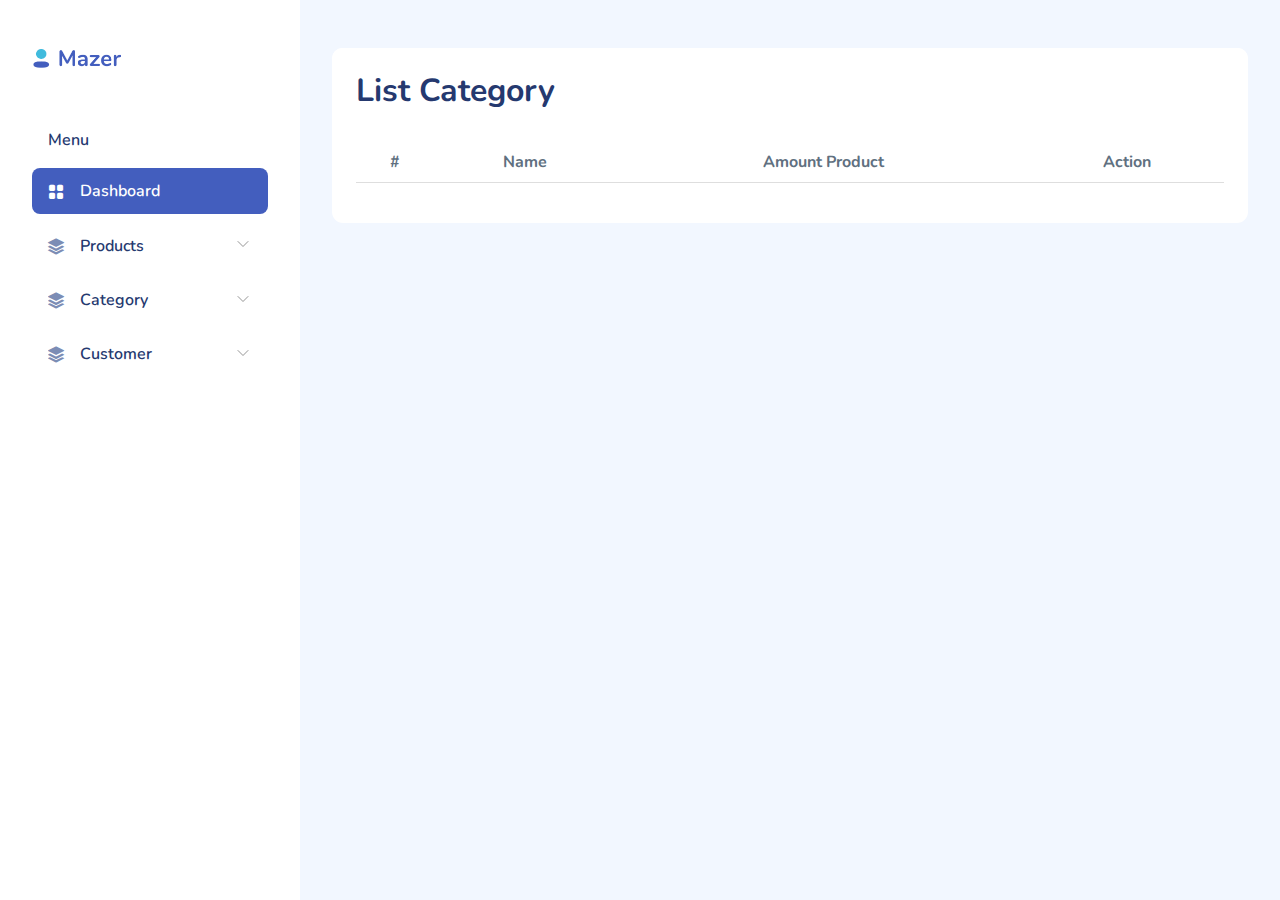
<file: admin/category/list-category.html>
<!DOCTYPE html>
<html lang="en">

<head>
    <meta charset="UTF-8">
    <meta name="viewport" content="width=device-width, initial-scale=1.0">
    <title>Dashboard - Mazer Admin Dashboard</title>

    <link rel="preconnect" href="https://fonts.gstatic.com">
    <link href="https://fonts.googleapis.com/css2?family=Nunito:wght@300;400;600;700;800&display=swap" rel="stylesheet">
    <link rel="stylesheet" href="/assets/css/bootstrap.css">

    <link rel="stylesheet" href="/assets/vendors/iconly/bold.css">

    <link rel="stylesheet" href="/assets/vendors/perfect-scrollbar/perfect-scrollbar.css">
    <link rel="stylesheet" href="/assets/vendors/bootstrap-icons/bootstrap-icons.css">
    <link rel="stylesheet" href="/assets/css/app.css">
    <link rel="shortcut icon" href="/assets/images/favicon.svg" type="image/x-icon">
    <link rel="stylesheet" href="https://stackpath.bootstrapcdn.com/font-awesome/4.7.0/css/font-awesome.min.css">
</head>

<body>

    <div id="app">
        <div id="sidebar" class="active">
            <div class="sidebar-wrapper active">
                <div class="sidebar-header">
                    <div class="d-flex justify-content-between">
                        <div class="logo">
                            <a href="/admin/index.html"><img src="/assets/images/logo/logo.png" alt="Logo"
                                    srcset=""></a>
                        </div>
                        <div class="toggler">
                            <a href="#" class="sidebar-hide d-xl-none d-block"><i class="bi bi-x bi-middle"></i></a>
                        </div>
                    </div>
                </div>
                <div class="sidebar-menu">
                    <ul class="menu">
                        <li class="sidebar-title">Menu</li>

                        <li class="sidebar-item active ">
                            <a href="/admin/index.html" class='sidebar-link'>
                                <i class="bi bi-grid-fill"></i>
                                <span>Dashboard</span>
                            </a>
                        </li>

                        <li class="sidebar-item  has-sub">
                            <a href="#" class='sidebar-link'>
                                <i class="bi bi-stack"></i>
                                <span>Products</span>
                            </a>
                            <ul class="submenu ">
                                <li class="submenu-item ">
                                    <a href="/admin/product/add-product.html">Add Product</a>
                                </li>
                                <li class="submenu-item ">
                                    <a href="/admin/product/list-products.html">List Product</a>
                                </li>


                            </ul>
                        </li>
                        <li class="sidebar-item  has-sub">
                            <a href="#" class='sidebar-link'>
                                <i class="bi bi-stack"></i>
                                <span>Category</span>
                            </a>
                            <ul class="submenu ">
                                <li class="submenu-item ">
                                    <a href="add-category.html">Add Product</a>
                                </li>
                                <li class="submenu-item ">
                                    <a href="list-category.html">List Categories</a>
                                </li>


                            </ul>
                        </li>
                        <li class="sidebar-item  has-sub">
                            <a href="#" class='sidebar-link'>
                                <i class="bi bi-stack"></i>
                                <span>Customer</span>
                            </a>
                            <ul class="submenu ">
                                <li class="submenu-item ">
                                    <a href="/admin/customer/add-customer.html">Add Customer</a>
                                </li>
                                <li class="submenu-item ">
                                    <a href="/admin/customer/list-customer.html">List Customer</a>
                                </li>


                            </ul>
                        </li>





                    </ul>
                </div>
                <button class="sidebar-toggler btn x"><i data-feather="x"></i></button>
            </div>
        </div>
        <div id="main">
            <header class="mb-3">
                <a href="#" class="burger-btn d-block d-xl-none">
                    <i class="bi bi-justify fs-3"></i>
                </a>
            </header>
            <section class="section">
                <div class="card">
                    <div class="card-header">
                        <h2>List Category</h2>
                    </div>
                    <div class="card-body">
                        <table class="table table-striped">
                            <thead class="text-center">
                                <tr>
                                    <th>#</th>
                                    <th>Name</th>
                                    <th>Amount Product</th>

                                    <th>Action</th>
                                </tr>
                            </thead>
                            <tbody class="categories text-center">

                            </tbody>
                        </table>
                    </div>
                </div>
            </section>
        </div>
    </div>
    <script src="/assets/vendors/perfect-scrollbar/perfect-scrollbar.min.js"></script>
    <script src="/assets/js/bootstrap.bundle.min.js"></script>
    <script src="/assets/js/main.js"></script>
    <script src="/control/category/index.js"></script>

</body>

</html>
</file>
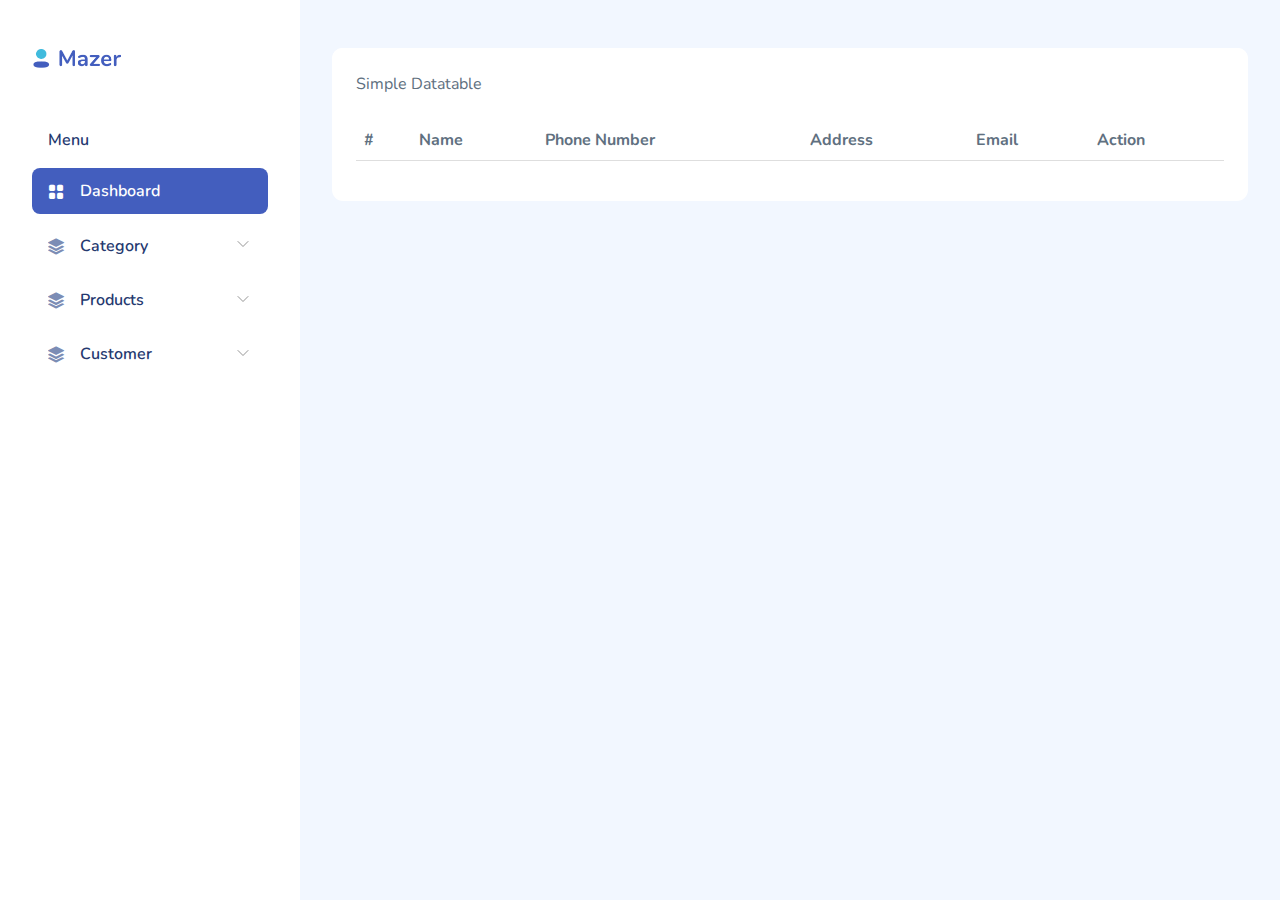
<file: admin/customer/list-customer.html>
<!DOCTYPE html>
<html lang="en">

<head>
    <meta charset="UTF-8">
    <meta name="viewport" content="width=device-width, initial-scale=1.0">
    <title>Dashboard - Mazer Admin Dashboard</title>

    <link rel="preconnect" href="https://fonts.gstatic.com">
    <link href="https://fonts.googleapis.com/css2?family=Nunito:wght@300;400;600;700;800&display=swap" rel="stylesheet">
    <link rel="stylesheet" href="/assets/css/bootstrap.css">

    <link rel="stylesheet" href="/assets/vendors/iconly/bold.css">

    <link rel="stylesheet" href="/assets/vendors/perfect-scrollbar/perfect-scrollbar.css">
    <link rel="stylesheet" href="/assets/vendors/bootstrap-icons/bootstrap-icons.css">
    <link rel="stylesheet" href="/assets/css/app.css">
    <link rel="shortcut icon" href="/assets/images/favicon.svg" type="image/x-icon">
    <link rel="stylesheet" href="https://stackpath.bootstrapcdn.com/font-awesome/4.7.0/css/font-awesome.min.css">
</head>

<body>
    
    <div id="app">
        <div id="sidebar" class="active">
            <div class="sidebar-wrapper active">
                <div class="sidebar-header">
                    <div class="d-flex justify-content-between">
                        <div class="logo">
                            <a href="/admin/index.html"><img src="/assets/images/logo/logo.png" alt="Logo" srcset=""></a>
                        </div>
                        <div class="toggler">
                            <a href="#" class="sidebar-hide d-xl-none d-block"><i class="bi bi-x bi-middle"></i></a>
                        </div>
                    </div>
                </div>
                <div class="sidebar-menu">
                    <ul class="menu">
                        <li class="sidebar-title">Menu</li>

                        <li class="sidebar-item active ">
                            <a href="/admin/index.html" class='sidebar-link'>
                                <i class="bi bi-grid-fill"></i>
                                <span>Dashboard</span>
                            </a>
                        </li>
                        <li class="sidebar-item  has-sub">
                            <a href="#" class='sidebar-link'>
                                <i class="bi bi-stack"></i>
                                <span>Category</span>
                            </a>
                            <ul class="submenu ">
                                <li class="submenu-item ">
                                    <a href="/admin/category/add-category.html">Add Category</a>
                                </li>
                                <li class="submenu-item ">
                                    <a href="/admin/category/list-category.html">List Categories</a>
                                </li>

                               
                            </ul>
                        </li>

                        <li class="sidebar-item  has-sub">
                            <a href="#" class='sidebar-link'>
                                <i class="bi bi-stack"></i>
                                <span>Products</span>
                            </a>
                            <ul class="submenu ">
                                <li class="submenu-item ">
                                    <a href="add-product.html">Add Product</a>
                                </li>
                                <li class="submenu-item ">
                                    <a href="list-products.html">List Product</a>
                                </li>

                               
                            </ul>
                        </li>
                      
                        <li class="sidebar-item  has-sub">
                            <a href="#" class='sidebar-link'>
                                <i class="bi bi-stack"></i>
                                <span>Customer</span>
                            </a>
                            <ul class="submenu ">
                                <li class="submenu-item ">
                                    <a href="/admin/customer/add-customer.html">Add Customer</a>
                                </li>
                                <li class="submenu-item ">
                                    <a href="/admin/customer/list-customer.html">List Customer</a>
                                </li>

                               
                            </ul>
                        </li>

                      

                      
               

                    </ul>
                </div>
                <button class="sidebar-toggler btn x"><i data-feather="x"></i></button>
            </div>
        </div>
        <div id="main">
            <header class="mb-3">
                <a href="#" class="burger-btn d-block d-xl-none">
                    <i class="bi bi-justify fs-3"></i>
                </a>
            </header>
            <section class="section">
                <div class="card">
                    <div class="card-header">
                        Simple Datatable
                    </div>
                    <div class="card-body">
                        <table class="table table-striped" >
                            <thead>
                                <tr>
                                    <th>#</th>
                                    <th>Name</th>
                                    <th>Phone Number</th>
                                    <th>Address</th>
                                    <th>Email</th>
                                    <th>Action</th>
                                </tr>
                            </thead>
                            <tbody class="products">  
                                                  
                            </tbody>
                        </table>
                    </div>
                </div>
            </section>
        </div>
    </div>
    <script src="/assets/vendors/perfect-scrollbar/perfect-scrollbar.min.js"></script>
    <script src="/assets/js/bootstrap.bundle.min.js"></script>
    <script src="/assets/js/main.js"></script>
    <script src="/control/customer/index.js"></script>
    
</body>

</html>
</file>
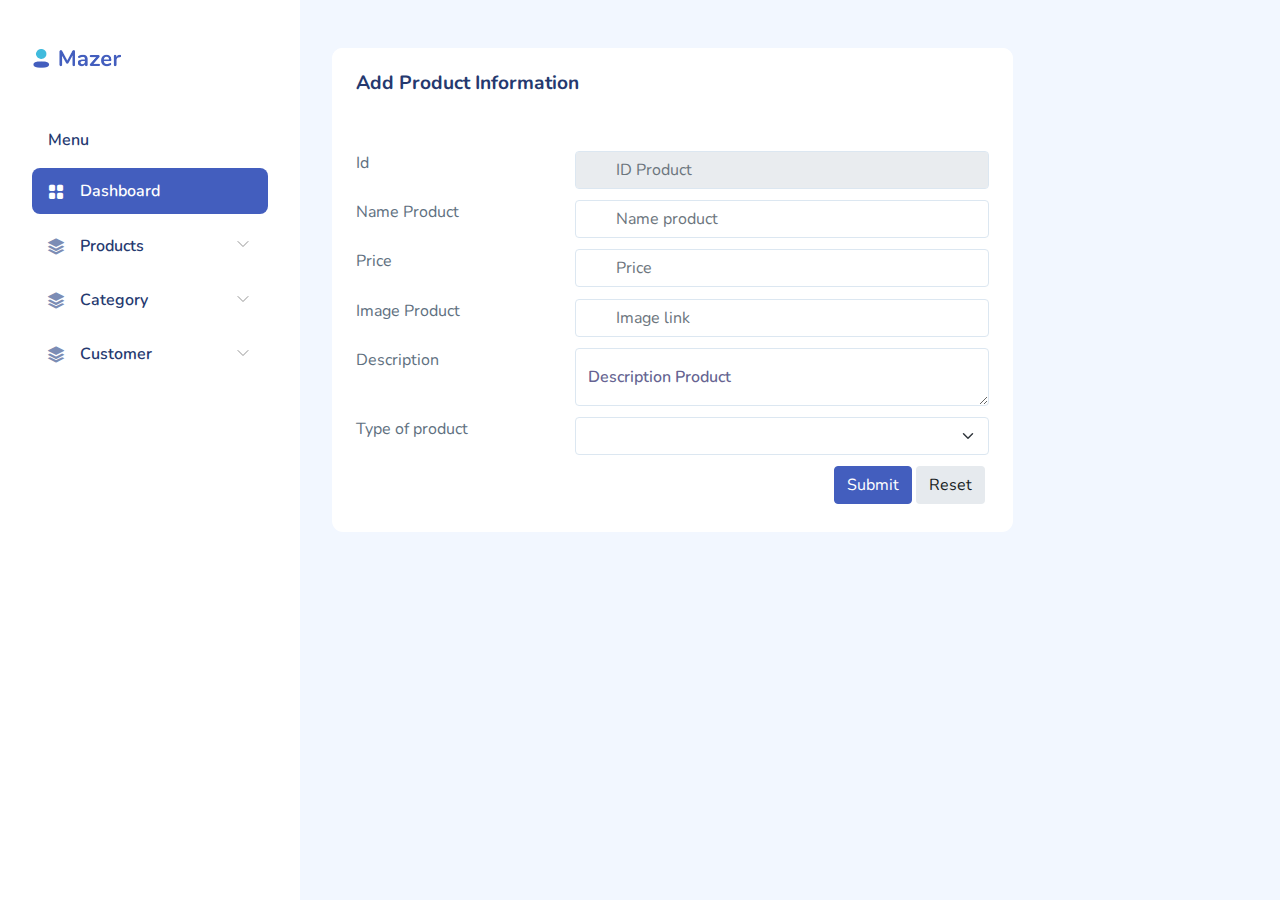
<file: admin/product/add-product.html>
<!DOCTYPE html>
<html lang="en">

<head>
    <meta charset="UTF-8">
    <meta name="viewport" content="width=device-width, initial-scale=1.0">
    <title>Dashboard - Mazer Admin Dashboard</title>

    <link rel="preconnect" href="https://fonts.gstatic.com">
    <link href="https://fonts.googleapis.com/css2?family=Nunito:wght@300;400;600;700;800&display=swap" rel="stylesheet">
    <link rel="stylesheet" href="/assets/css/bootstrap.css">

    <link rel="stylesheet" href="/assets/vendors/iconly/bold.css">
    <link rel="stylesheet" href="/assets/vendors/choices.js/choices.min.css" />

    <link rel="stylesheet" href="/assets/vendors/perfect-scrollbar/perfect-scrollbar.css">
    <link rel="stylesheet" href="/assets/vendors/bootstrap-icons/bootstrap-icons.css">
    <link rel="stylesheet" href="/assets/css/app.css">
    <link rel="shortcut icon" href="/assets/images/favicon.svg" type="image/x-icon">
</head>

<body>
    <div id="app">
        <div id="sidebar" class="active">
            <div class="sidebar-wrapper active">
                <div class="sidebar-header">
                    <div class="d-flex justify-content-between">
                        <div class="logo">
                            <a href="/admin/index.html"><img src="/assets/images/logo/logo.png" alt="Logo"
                                    srcset=""></a>
                        </div>
                        <div class="toggler">
                            <a href="#" class="sidebar-hide d-xl-none d-block"><i class="bi bi-x bi-middle"></i></a>
                        </div>
                    </div>
                </div>
                <div class="sidebar-menu">
                    <ul class="menu">
                        <li class="sidebar-title">Menu</li>

                        <li class="sidebar-item active ">
                            <a href="/admin/index.html" class='sidebar-link'>
                                <i class="bi bi-grid-fill"></i>
                                <span>Dashboard</span>
                            </a>
                        </li>

                        <li class="sidebar-item  has-sub">
                            <a href="#" class='sidebar-link'>
                                <i class="bi bi-stack"></i>
                                <span>Products</span>
                            </a>
                            <ul class="submenu ">
                                <li class="submenu-item ">
                                    <a href="add-product.html">Add Product</a>
                                </li>
                                <li class="submenu-item ">
                                    <a href="list-products.html">List Product</a>
                                </li>

                            </ul>
                        </li>

                        <li class="sidebar-item  has-sub">
                            <a href="#" class='sidebar-link'>
                                <i class="bi bi-stack"></i>
                                <span>Category</span>
                            </a>
                            <ul class="submenu ">
                                <li class="submenu-item ">
                                    <a href="/admin/category/add-category.html">Add Category</a>
                                </li>
                                <li class="submenu-item ">
                                    <a href="/admin/category/list-category.html">List Categories</a>
                                </li>


                            </ul>
                        </li>
                        <li class="sidebar-item  has-sub">
                            <a href="#" class='sidebar-link'>
                                <i class="bi bi-stack"></i>
                                <span>Customer</span>
                            </a>
                            <ul class="submenu ">
                                <li class="submenu-item ">
                                    <a href="/admin/customer/add-customer.html">Add Customer</a>
                                </li>
                                <li class="submenu-item ">
                                    <a href="/admin/customer/list-customer.html">List Customer</a>
                                </li>

                               
                            </ul>
                        </li>



                    </ul>
                </div>
                <button class="sidebar-toggler btn x"><i data-feather="x"></i></button>
            </div>
        </div>
        <div id="main">
            <header class="mb-3">
                <a href="#" class="burger-btn d-block d-xl-none">
                    <i class="bi bi-justify fs-3"></i>
                </a>
            </header>
            <section id="basic-horizontal-layouts">
                <div class="row match-height">

                    <div class="col-md-9 col-12">
                        <div class="card">
                            <div class="card-header">
                                <h4 class="card-title">Add Product Information</h4>
                            </div>
                            <div class="card-content">
                                <div class="card-body">
                                    <form class="form form-horizontal">
                                        <div class="form-body">
                                            <div class="row">
                                                <div class="col-md-4">
                                                    <label>Id</label>
                                                </div>
                                                <div class="col-md-8">
                                                    <div class="form-group has-icon-left">
                                                        <div class="position-relative">
                                                            <input type="text" class="form-control"
                                                                placeholder="ID Product" id="id" readonly>

                                                        </div>
                                                    </div>
                                                </div>
                                                <div class="col-md-4">
                                                    <label>Name Product</label>
                                                </div>
                                                <div class="col-md-8">
                                                    <div class="form-group has-icon-left">
                                                        <div class="position-relative">
                                                            <input type="text" class="form-control"
                                                                placeholder="Name product" id="title">

                                                        </div>
                                                    </div>
                                                </div>
                                                <div class="col-md-4">
                                                    <label>Price</label>
                                                </div>
                                                <div class="col-md-8">
                                                    <div class="form-group has-icon-left">
                                                        <div class="position-relative">
                                                            <input type="number" class="form-control" id="price"
                                                                placeholder="Price ">

                                                        </div>
                                                    </div>
                                                </div>
                                                <div class="col-md-4">
                                                    <label>Image Product</label>
                                                </div>
                                                <div class="col-md-8">
                                                    <div class="form-group has-icon-left">
                                                        <div class="position-relative">
                                                            <input type="text" class="form-control"
                                                                placeholder="Image link" id="image">

                                                        </div>
                                                    </div>
                                                </div>
                                                <div class="col-md-4">
                                                    <label>Description</label>
                                                </div>
                                                <div class="col-md-8">
                                                    <div class="form-group has-icon-left">
                                                        <div class="position-relative">
                                                            <div class="form-floating">
                                                                <textarea class="form-control" placeholder=""
                                                                    id="description"></textarea>
                                                                <label for="floatingTextarea">Description
                                                                    Product</label>
                                                            </div>
                                                        </div>
                                                    </div>
                                                </div>
                                                <div class="col-md-4">
                                                    <label>Type of product</label>
                                                </div>
                                                <div class="col-md-8">
                                                    <div class="form-group">
                                                        <select class="form-select" id="categoryId">
                                                        </select>
                                                    </div>
                                                </div>

                                                <div class="col-12 d-flex justify-content-end">
                                                    <button id="save" type="submit"
                                                        class="btn btn-primary me-1 mb-1">Submit</button>
                                                    <button type="reset"
                                                        class="btn btn-light-secondary me-1 mb-1">Reset</button>
                                                </div>
                                            </div>
                                        </div>
                                    </form>
                                </div>
                            </div>
                        </div>
                    </div>
                </div>
            </section>
        </div>
    </div>
    <script>
        
    </script>
    <script src="/assets/vendors/perfect-scrollbar/perfect-scrollbar.min.js"></script>
    <script src="/assets/js/bootstrap.bundle.min.js"></script>
    <script src="/control/products/create.js"></script>
    <script src="/assets/vendors/choices.js/choices.min.js"></script>

    <script src="/assets/js/main.js"></script>
    
</body>

</html>
</file>
<file: css/custom.css>
.search button{
    background: #f1f2f6;
    border: none;
    padding: 3px;
}
button i{
    padding: 5px;
}
.search input{
    border: none;
}
.search input:focus{
    background: #f1f2f6;

    outline: none;
    transition: ease-in 2s;
    border-bottom:  .5 solid #ced6e0;
}
</file>
<file: assets/vendors/iconly/bold.css>
@font-face {
  font-family: 'Iconly---Bold';
  src:  url('fonts/Iconly---Bold.eot?jilz72');
  src:  url('fonts/Iconly---Bold.eot?jilz72#iefix') format('embedded-opentype'),
    url('fonts/Iconly---Bold.ttf?jilz72') format('truetype'),
    url('fonts/Iconly---Bold.woff?jilz72') format('woff'),
    url('fonts/Iconly---Bold.svg?jilz72#Iconly---Bold') format('svg');
  font-weight: normal;
  font-style: normal;
  font-display: block;
}

[class^="iconly-bold"], [class*=" iconly-bold"] {
  /* use !important to prevent issues with browser extensions that change fonts */
  font-family: 'Iconly---Bold' !important;
  speak: never;
  font-style: normal;
  font-weight: normal;
  font-variant: normal;
  text-transform: none;
  line-height: 1;

  /* Better Font Rendering =========== */
  -webkit-font-smoothing: antialiased;
  -moz-osx-font-smoothing: grayscale;
}

.iconly-boldActivity:before {
  content: "\e900";
}
.iconly-boldUser:before {
  content: "\e901";
}
.iconly-boldUser1:before {
  content: "\e902";
}
.iconly-boldAdd-User:before {
  content: "\e903";
}
.iconly-boldArrow---Down-2:before {
  content: "\e904";
}
.iconly-boldArrow---Down-3:before {
  content: "\e905";
}
.iconly-boldArrow---Down-Circle:before {
  content: "\e906";
}
.iconly-boldArrow---Down-Square:before {
  content: "\e907";
}
.iconly-boldArrow---Down:before {
  content: "\e908";
}
.iconly-boldArrow---Left-2:before {
  content: "\e909";
}
.iconly-boldArrow---Left-3:before {
  content: "\e90a";
}
.iconly-boldArrow---Left-Circle:before {
  content: "\e90b";
}
.iconly-boldArrow---Left-Square:before {
  content: "\e90c";
}
.iconly-boldArrow---Left:before {
  content: "\e90d";
}
.iconly-boldArrow---Right-2:before {
  content: "\e90e";
}
.iconly-boldArrow---Right-3:before {
  content: "\e90f";
}
.iconly-boldArrow---Right-Circle:before {
  content: "\e910";
}
.iconly-boldArrow---Right-Square:before {
  content: "\e911";
}
.iconly-boldArrow---Right:before {
  content: "\e912";
}
.iconly-boldArrow---Up-2:before {
  content: "\e913";
}
.iconly-boldArrow---Up-3:before {
  content: "\e914";
}
.iconly-boldArrow---Up-Circle:before {
  content: "\e915";
}
.iconly-boldArrow---Up-Square:before {
  content: "\e916";
}
.iconly-boldArrow---Up:before {
  content: "\e917";
}
.iconly-boldBag-2:before {
  content: "\e918";
}
.iconly-boldBag:before {
  content: "\e919";
}
.iconly-boldBookmark:before {
  content: "\e91a";
}
.iconly-boldBuy:before {
  content: "\e91b";
}
.iconly-boldCalendar:before {
  content: "\e91c";
}
.iconly-boldCall-Missed:before {
  content: "\e91d";
}
.iconly-boldCall-Silent:before {
  content: "\e91e";
}
.iconly-boldCall:before {
  content: "\e91f";
}
.iconly-boldCalling:before {
  content: "\e920";
}
.iconly-boldCamera:before {
  content: "\e921";
}
.iconly-boldCategory:before {
  content: "\e922";
}
.iconly-boldChart:before {
  content: "\e923";
}
.iconly-boldChat:before {
  content: "\e924";
}
.iconly-boldClose-Square:before {
  content: "\e925";
}
.iconly-boldDanger:before {
  content: "\e926";
}
.iconly-boldDelete:before {
  content: "\e927";
}
.iconly-boldDiscount:before {
  content: "\e928";
}
.iconly-boldDiscovery:before {
  content: "\e929";
}
.iconly-boldDocument:before {
  content: "\e92a";
}
.iconly-boldDownload:before {
  content: "\e92b";
}
.iconly-boldEdit-Square:before {
  content: "\e92c";
}
.iconly-boldEdit:before {
  content: "\e92d";
}
.iconly-boldFilter-2:before {
  content: "\e92e";
}
.iconly-boldFilter:before {
  content: "\e92f";
}
.iconly-boldFolder:before {
  content: "\e930";
}
.iconly-boldGame:before {
  content: "\e931";
}
.iconly-boldGraph:before {
  content: "\e932";
}
.iconly-boldHeart:before {
  content: "\e933";
}
.iconly-boldHide:before {
  content: "\e934";
}
.iconly-boldHome:before {
  content: "\e935";
}
.iconly-boldImage-2:before {
  content: "\e936";
}
.iconly-boldImage:before {
  content: "\e937";
}
.iconly-boldInfo-Circle:before {
  content: "\e938";
}
.iconly-boldInfo-Square:before {
  content: "\e939";
}
.iconly-boldLocation:before {
  content: "\e93a";
}
.iconly-boldLock:before {
  content: "\e93b";
}
.iconly-boldLogin:before {
  content: "\e93c";
}
.iconly-boldLogout:before {
  content: "\e93d";
}
.iconly-boldMessage:before {
  content: "\e93e";
}
.iconly-boldMore-Circle:before {
  content: "\e93f";
}
.iconly-boldMore-Square:before {
  content: "\e940";
}
.iconly-boldNotification:before {
  content: "\e941";
}
.iconly-boldPaper-Download:before {
  content: "\e942";
}
.iconly-boldPaper-Fail:before {
  content: "\e943";
}
.iconly-boldPaper-Negative:before {
  content: "\e944";
}
.iconly-boldPaper-Plus:before {
  content: "\e945";
}
.iconly-boldPaper-Upload:before {
  content: "\e946";
}
.iconly-boldPaper:before {
  content: "\e947";
}
.iconly-boldPassword:before {
  content: "\e948";
}
.iconly-boldPlay:before {
  content: "\e949";
}
.iconly-boldPlus:before {
  content: "\e94a";
}
.iconly-boldProfile:before {
  content: "\e94b";
}
.iconly-boldScan:before {
  content: "\e94c";
}
.iconly-boldSearch:before {
  content: "\e94d";
}
.iconly-boldSend:before {
  content: "\e94e";
}
.iconly-boldSetting:before {
  content: "\e94f";
}
.iconly-boldShield-Done:before {
  content: "\e950";
}
.iconly-boldShield-Fail:before {
  content: "\e951";
}
.iconly-boldShow:before {
  content: "\e952";
}
.iconly-boldStar:before {
  content: "\e953";
}
.iconly-boldSwap:before {
  content: "\e954";
}
.iconly-boldTick-Square:before {
  content: "\e955";
}
.iconly-boldTicket-Star:before {
  content: "\e956";
}
.iconly-boldTicket:before {
  content: "\e957";
}
.iconly-boldTime-Circle:before {
  content: "\e958";
}
.iconly-boldTime-Square:before {
  content: "\e959";
}
.iconly-boldUnlock:before {
  content: "\e95a";
}
.iconly-boldUpload:before {
  content: "\e95b";
}
.iconly-boldVideo:before {
  content: "\e95c";
}
.iconly-boldVoice-2:before {
  content: "\e95d";
}
.iconly-boldVoice:before {
  content: "\e95e";
}
.iconly-boldVolume-Down:before {
  content: "\e95f";
}
.iconly-boldVolume-Off:before {
  content: "\e960";
}
.iconly-boldVolume-Up:before {
  content: "\e961";
}
.iconly-boldWallet:before {
  content: "\e962";
}
.iconly-boldWork:before {
  content: "\e963";
}
</file>
<file: assets/vendors/perfect-scrollbar/perfect-scrollbar.css>
/*
 * Container style
 */
.ps {
  overflow: hidden !important;
  overflow-anchor: none;
  -ms-overflow-style: none;
  touch-action: auto;
  -ms-touch-action: auto;
}

/*
 * Scrollbar rail styles
 */
.ps__rail-x {
  display: none;
  opacity: 0;
  transition: background-color .2s linear, opacity .2s linear;
  -webkit-transition: background-color .2s linear, opacity .2s linear;
  height: 15px;
  /* there must be 'bottom' or 'top' for ps__rail-x */
  bottom: 0px;
  /* please don't change 'position' */
  position: absolute;
}

.ps__rail-y {
  display: none;
  opacity: 0;
  transition: background-color .2s linear, opacity .2s linear;
  -webkit-transition: background-color .2s linear, opacity .2s linear;
  width: 15px;
  /* there must be 'right' or 'left' for ps__rail-y */
  right: 0;
  /* please don't change 'position' */
  position: absolute;
}

.ps--active-x > .ps__rail-x,
.ps--active-y > .ps__rail-y {
  display: block;
  background-color: transparent;
}

.ps:hover > .ps__rail-x,
.ps:hover > .ps__rail-y,
.ps--focus > .ps__rail-x,
.ps--focus > .ps__rail-y,
.ps--scrolling-x > .ps__rail-x,
.ps--scrolling-y > .ps__rail-y {
  opacity: 0.6;
}

.ps .ps__rail-x:hover,
.ps .ps__rail-y:hover,
.ps .ps__rail-x:focus,
.ps .ps__rail-y:focus,
.ps .ps__rail-x.ps--clicking,
.ps .ps__rail-y.ps--clicking {
  background-color: #eee;
  opacity: 0.9;
}

/*
 * Scrollbar thumb styles
 */
.ps__thumb-x {
  background-color: #aaa;
  border-radius: 6px;
  transition: background-color .2s linear, height .2s ease-in-out;
  -webkit-transition: background-color .2s linear, height .2s ease-in-out;
  height: 6px;
  /* there must be 'bottom' for ps__thumb-x */
  bottom: 2px;
  /* please don't change 'position' */
  position: absolute;
}

.ps__thumb-y {
  background-color: #aaa;
  border-radius: 6px;
  transition: background-color .2s linear, width .2s ease-in-out;
  -webkit-transition: background-color .2s linear, width .2s ease-in-out;
  width: 6px;
  /* there must be 'right' for ps__thumb-y */
  right: 2px;
  /* please don't change 'position' */
  position: absolute;
}

.ps__rail-x:hover > .ps__thumb-x,
.ps__rail-x:focus > .ps__thumb-x,
.ps__rail-x.ps--clicking .ps__thumb-x {
  background-color: #999;
  height: 11px;
}

.ps__rail-y:hover > .ps__thumb-y,
.ps__rail-y:focus > .ps__thumb-y,
.ps__rail-y.ps--clicking .ps__thumb-y {
  background-color: #999;
  width: 11px;
}

/* MS supports */
@supports (-ms-overflow-style: none) {
  .ps {
    overflow: auto !important;
  }
}

@media screen and (-ms-high-contrast: active), (-ms-high-contrast: none) {
  .ps {
    overflow: auto !important;
  }
}
</file>
<file: assets/css/app.css>
.alert{border:none}.alert p{margin-bottom:0}.alert button.close{padding:.75rem;line-height:.75}.alert .alert-heading,.alert .alert-heading+p{margin-left:.4rem}.alert-primary{background-color:#435ebe;color:#fff}.alert-primary a{color:#fff;font-weight:700}.alert-secondary{background-color:#ebeef3;color:#383d41}.alert-secondary a{color:#fff;font-weight:700}.alert-success{background-color:#4fbe87;color:#fff}.alert-success a{color:#fff;font-weight:700}.alert-warning{background-color:#eaca4a;color:#fff}.alert-warning a{color:#fff;font-weight:700}.alert-danger{background-color:#f3616d;color:#fff}.alert-danger a{color:#fff;font-weight:700}.alert-dark{background-color:#454546;color:#fff}.alert-dark a{color:#fff;font-weight:700}.alert-light{background-color:#f9f9f9;color:#818182}.alert-light a{color:#fff;font-weight:700}.alert-info{background-color:#56b6f7;color:#fff}.alert-info a{color:#fff;font-weight:700}.alert-light-primary{background-color:#ebf3ff}.alert-light-secondary{background-color:#e6eaee}.alert-light-success{background-color:#d2ffe8}.alert-light-danger{background-color:#ffdede}.alert-light-warning{background-color:#fffdd8}.alert-light-info{background-color:#e6fdff}.avatar{display:inline-flex;border-radius:50%;text-align:center;vertical-align:middle;position:relative}.avatar .avatar-content{width:32px;height:32px;color:#fff;display:flex;justify-content:center;align-items:center;font-size:.875rem}.avatar .avatar-content i,.avatar .avatar-content svg{color:#fff;font-size:1rem;height:1rem}.avatar img{width:32px;height:32px;border-radius:50%}.avatar .avatar-status{width:.7rem;height:.7rem;position:absolute;border-radius:50%;border:1px solid #fff;bottom:0;right:0}.avatar.avatar-sm .avatar-content,.avatar.avatar-sm img{width:24px;height:24px;font-size:.8rem}.avatar.avatar-md .avatar-content,.avatar.avatar-md img{width:32px;height:32px;font-size:.8rem}.avatar.avatar-lg .avatar-content,.avatar.avatar-lg img{width:48px;height:48px;font-size:1.2rem}.avatar.avatar-xl .avatar-content,.avatar.avatar-xl img{width:60px;height:60px;font-size:1.4rem}.btn .badge{border-radius:50%;margin-left:5px}.btn .badge.bg-transparent{background-color:hsla(0,0%,100%,.25)!important;color:#fff}.btn i,.btn svg{width:16px;height:16px}.btn.icon{padding:.4rem .6rem}.btn.icon svg{width:16px;height:16px}.btn.icon.icon-left svg{margin-right:3px}.btn.icon.icon-right svg{margin-left:3px}.btn.btn-outline-white{color:#fff;border-color:#fff}.btn.btn-outline-white:hover{color:#333;background-color:#fff}.btn.btn-light-primary{background-color:#ebf3ff;color:#002152}.btn.btn-light-secondary{background-color:#e6eaee;color:#181e24}.btn.btn-light-success{background-color:#d2ffe8;color:#00391c}.btn.btn-light-danger{background-color:#ffdede;color:#450000}.btn.btn-light-warning{background-color:#fffdd8;color:#3f3c00}.btn.btn-light-info{background-color:#e6fdff;color:#00474d}.btn.btn-danger,.btn.btn-info,.btn.btn-primary,.btn.btn-secondary,.btn.btn-success,.btn.btn-warning{color:#fff}.btn.btn-light{color:#607080}.btn.btn-dark{color:#fff}.btn-block{width:100%}.btn-group:not(.dropdown) .btn:not([class*=btn-]){border:1px solid #dfe3e7}.btn-group>.btn{border-radius:.267rem}.buttons .btn{margin:0 10px 10px 0}.breadcrumb.breadcrumb-right{justify-content:flex-end;margin-top:1rem}.breadcrumb.breadcrumb-center{justify-content:center;margin-top:1rem}.carousel-inner{border-radius:.7rem}.carousel-caption h5{color:#fff}.card{margin-bottom:2.2rem;border:none}.card.card-statistic{box-shadow:1px 2px 5px rgba(47,170,244,.5);background:linear-gradient(180deg,#25a6f1,#54b9ff)}.card.card-statistic .card-title{text-transform:uppercase;color:#fff;letter-spacing:.8px;font-weight:400;font-size:1.3rem;margin-bottom:0;margin-top:5px}.card.card-statistic .card-right p{font-size:1.5rem;color:#fff;margin-bottom:0}.card.card-statistic .card-right span.green{color:#6fff6f}.card.card-statistic .card-right span.red{color:#ff7979}.card.card-statistic .chart-wrapper{height:100px}.card .card-header{border:none}.card .card-header h4{font-size:1.2rem;font-weight:700}.card .card-header~.card-body{padding-top:0}.card .card-content{position:relative}.card .card-title{font-size:1.2rem}.card .card-body{padding:1.5rem}.card .card-heading{color:#555;font-size:1.5rem}.card .card-img-overlay{background-color:rgba(0,0,0,.6)}.card .card-img-overlay p{color:#eee}.card .card-img-overlay .card-title{color:#fff}.pricing .card{box-shadow:none;border-right:1px solid #e9ecef;box-shadow:0 10px 10px #e9ecef;margin-bottom:.5rem}.pricing h1{text-align:center;font-size:4rem;margin-bottom:3rem}.pricing .card-header .card-title{font-size:2rem!important;margin-bottom:0}.pricing .card-header p{font-size:.8rem}.pricing ul li{list-style:none;margin-bottom:.5rem}.pricing ul li i,.pricing ul li svg{width:1rem;color:#198754;font-size:1rem;margin-right:7px}.pricing .card-highlighted{background-color:#435ebe;padding-top:20px;padding-bottom:20px}.pricing .card-highlighted .card-body,.pricing .card-highlighted .card-header{background-color:#435ebe;color:#fff}.pricing .card-highlighted ul li{color:#fff}.pricing .card-highlighted ul li i,.pricing .card-highlighted ul li svg{color:#479f76}.pricing .card-highlighted .card-footer{background-color:#435ebe}.pricing .card-highlighted .card-title{color:#fff;font-size:1.8rem}.divider{display:block;text-align:center;overflow:hidden;margin:1rem 0}.divider .divider-text{position:relative;display:inline-block;padding:0 1rem;background-color:#fff}.divider .divider-text:after,.divider .divider-text:before{content:"";position:absolute;top:50%;width:9999px;border-top:1px solid #dfe3e7}.divider .divider-text:before{right:100%}.divider .divider-text:after{left:100%}.divider.divider-left .divider-text{left:0;float:left;padding-left:0}.divider.divider-left-center .divider-text{left:-25%}.divider.divider-right-center .divider-text{left:25%}.divider.divider-right .divider-text{float:right;padding-right:0}.dropdown-toggle:after{color:#fff}.dropdown-menu-large{min-width:16rem}.dropdown-menu{box-shadow:0 0 30px rgba(0,0,0,.03)}.dropdown-item{transition:all .5s}.form-group{margin-bottom:.7rem}.form-group label{color:rgba(35,28,99,.7);font-weight:600}.form-group small{font-size:.7rem}.form-group.with-title{position:relative}.form-group.with-title label{position:absolute;top:0;left:0;padding:5px;font-size:.6rem;background-color:#e9ecef;width:100%;transition:border-color .15s ease-in-out,box-shadow .15s ease-in-out}.form-group.with-title .form-control,.form-group.with-title dataTable-input{padding-top:2rem}.form-group.with-title .form-control:focus~label,.form-group.with-title dataTable-input:focus~label{border-left:1px solid #435ebe;border-top:1px solid #435ebe;border-right:1px solid #435ebe}.form-group[class*=has-icon-].has-icon-left .form-control{padding-left:2.5rem}.form-group[class*=has-icon-].has-icon-left .form-control-icon{left:0}.form-group[class*=has-icon-].has-icon-right .form-control{padding-right:2.5rem}.form-group[class*=has-icon-].has-icon-right .form-control-icon{right:0}.form-group[class*=has-icon-] .form-control:focus~.form-control-icon i,.form-group[class*=has-icon-] .form-control:focus~.form-control-icon svg{color:#5a8dee}.form-group[class*=has-icon-] .form-control.form-control-xl{padding-left:3rem}.form-group[class*=has-icon-] .form-control.form-control-xl~.form-control-icon i{font-size:1.6rem}.form-group[class*=has-icon-] .form-control.form-control-xl~.form-control-icon i:before{color:#a6a8aa}.form-group[class*=has-icon-] .form-control-icon{position:absolute;top:50%;transform:translateY(-50%);padding:0 .6rem}.form-group[class*=has-icon-] .form-control-icon i,.form-group[class*=has-icon-] .form-control-icon svg{width:1.2rem;color:#6c757d;font-size:1.2rem}.form-group[class*=has-icon-] .form-control-icon i:before,.form-group[class*=has-icon-] .form-control-icon svg:before{vertical-align:sub}.form-control.form-control-xl{padding:.85rem 1rem;font-size:1.2rem}.form-check .form-check-input[class*=bg-]{border:0}.form-check .form-check-input:focus{box-shadow:none}.form-check .form-check-input.form-check-primary{background-color:#435ebe;border-color:#435ebe}.form-check .form-check-input.form-check-primary:not(:checked){background-color:transparent;border:1px solid #ced4da}.form-check .form-check-input.form-check-primary.form-check-glow{box-shadow:0 0 5px #697ecb}.form-check .form-check-input.form-check-primary.form-check-glow:not(:checked){box-shadow:none}.form-check .form-check-input.form-check-secondary{background-color:#6c757d;border-color:#6c757d}.form-check .form-check-input.form-check-secondary:not(:checked){background-color:transparent;border:1px solid #ced4da}.form-check .form-check-input.form-check-secondary.form-check-glow{box-shadow:0 0 5px #868e96}.form-check .form-check-input.form-check-secondary.form-check-glow:not(:checked){box-shadow:none}.form-check .form-check-input.form-check-success{background-color:#198754;border-color:#198754}.form-check .form-check-input.form-check-success:not(:checked){background-color:transparent;border:1px solid #ced4da}.form-check .form-check-input.form-check-success.form-check-glow{box-shadow:0 0 5px #21b26f}.form-check .form-check-input.form-check-success.form-check-glow:not(:checked){box-shadow:none}.form-check .form-check-input.form-check-info{background-color:#0dcaf0;border-color:#0dcaf0}.form-check .form-check-input.form-check-info:not(:checked){background-color:transparent;border:1px solid #ced4da}.form-check .form-check-input.form-check-info.form-check-glow{box-shadow:0 0 5px #3cd5f4}.form-check .form-check-input.form-check-info.form-check-glow:not(:checked){box-shadow:none}.form-check .form-check-input.form-check-warning{background-color:#ffc107;border-color:#ffc107}.form-check .form-check-input.form-check-warning:not(:checked){background-color:transparent;border:1px solid #ced4da}.form-check .form-check-input.form-check-warning.form-check-glow{box-shadow:0 0 5px #ffce3a}.form-check .form-check-input.form-check-warning.form-check-glow:not(:checked){box-shadow:none}.form-check .form-check-input.form-check-danger{background-color:#dc3545;border-color:#dc3545}.form-check .form-check-input.form-check-danger:not(:checked){background-color:transparent;border:1px solid #ced4da}.form-check .form-check-input.form-check-danger.form-check-glow{box-shadow:0 0 5px #e4606d}.form-check .form-check-input.form-check-danger.form-check-glow:not(:checked){box-shadow:none}.form-check .form-check-input.form-check-light{background-color:#f8f9fa;border-color:#f8f9fa}.form-check .form-check-input.form-check-light:not(:checked){background-color:transparent;border:1px solid #ced4da}.form-check .form-check-input.form-check-light.form-check-glow{box-shadow:0 0 5px #fff}.form-check .form-check-input.form-check-light.form-check-glow:not(:checked){box-shadow:none}.form-check .form-check-input.form-check-dark{background-color:#212529;border-color:#212529}.form-check .form-check-input.form-check-dark:not(:checked){background-color:transparent;border:1px solid #ced4da}.form-check .form-check-input.form-check-dark.form-check-glow{box-shadow:0 0 5px #383f45}.form-check .form-check-input.form-check-dark.form-check-glow:not(:checked){box-shadow:none}.form-check.form-check-sm .form-check-input{width:.9rem;height:.9rem;margin-top:.3em}.form-check.form-check-sm label{font-size:.7rem}.form-check.form-check-lg .form-check-input{width:1.5rem;height:1.5rem;margin-top:.3em}.form-check.form-check-lg label{font-size:1rem}.form-check.form-check-primary .form-check-input{background-color:#435ebe;border-color:#435ebe}.form-check.form-check-secondary .form-check-input{background-color:#6c757d;border-color:#6c757d}.form-check.form-check-success .form-check-input{background-color:#198754;border-color:#198754}.form-check.form-check-info .form-check-input{background-color:#0dcaf0;border-color:#0dcaf0}.form-check.form-check-warning .form-check-input{background-color:#ffc107;border-color:#ffc107}.form-check.form-check-danger .form-check-input{background-color:#dc3545;border-color:#dc3545}.form-check.form-check-light .form-check-input{background-color:#f8f9fa;border-color:#f8f9fa}.form-check.form-check-dark .form-check-input{background-color:#212529;border-color:#212529}.dataTable-input{min-height:calc(1.5em + .934rem + 2px);padding:.467rem .6rem;font-size:.9025rem;font-weight:400;line-height:1.5;color:#555252;background-color:#fff;background-clip:padding-box;border:1px solid #dfe3e7;-webkit-appearance:none;-moz-appearance:none;appearance:none;border-radius:.25rem;transition:border-color .15s ease-in-out,box-shadow .15s ease-in-out}.dataTable-input:focus{color:#555252;background-color:#fff;border-color:#5a8dee;outline:0;box-shadow:0 3px 8px 0 rgba(0,0,0,.1)}.modal .modal-content{box-shadow:-8px 12px 18px 0 rgba(25,42,70,.13);border:none}.modal .modal-full{max-width:94%}.modal .white{color:#fff}.modal .modal-header{display:flex;justify-content:space-between;align-items:center}.modal .modal-header .modal-title{font-size:1.1rem}.modal .modal-header .close{padding:7px 10px;border-radius:50%;background:none;border:none}.modal .modal-header .close:hover{background:#dee2e6}.modal .modal-header i,.modal .modal-header svg{font-size:12px;height:12px;width:12px}.modal .modal-footer{padding:1rem}.modal.modal-borderless .modal-header{border-bottom:0}.modal.modal-borderless .modal-footer{border-top:0}#sidebar.active .sidebar-wrapper{left:0}#sidebar:not(.active) .sidebar-wrapper{left:-300px}#sidebar:not(.active)~#main{margin-left:0}.sidebar-wrapper{width:300px;height:100vh;position:fixed;top:0;z-index:10;overflow-y:auto;background-color:#fff;bottom:0;transition:left .5s ease-out}.sidebar-wrapper .sidebar-header{padding:2rem 2rem 1rem;font-size:2rem;font-weight:700}.sidebar-wrapper .sidebar-header img{height:1.2rem}.sidebar-wrapper .sidebar-toggler.x{position:absolute;right:0;top:.5rem;display:none}.sidebar-wrapper .menu{margin-top:2rem;padding:0 2rem;font-weight:600}.sidebar-wrapper .menu .sidebar-title{padding:0 1rem;margin:1.5rem 0 1rem;font-size:1rem;list-style:none;font-weight:600;color:#25396f}.sidebar-wrapper .menu .sidebar-link{display:block;padding:.7rem 1rem;font-size:1rem;display:flex;align-items:center;border-radius:.5rem;transition:all .5s;text-decoration:none;color:#25396f}.sidebar-wrapper .menu .sidebar-link i,.sidebar-wrapper .menu .sidebar-link svg{color:#7c8db5}.sidebar-wrapper .menu .sidebar-link span{margin-left:1rem}.sidebar-wrapper .menu .sidebar-link:hover{background-color:#f0f1f5}.sidebar-wrapper .menu .sidebar-item{list-style:none;margin-top:.5rem;position:relative}.sidebar-wrapper .menu .sidebar-item.has-sub .sidebar-link:after{content:url('data:image/svg+xml;charset=utf-8,<svg xmlns="http://www.w3.org/2000/svg" width="20" height="20" viewBox="0 0 24 24" fill="none" stroke="currentColor" stroke-width="2" stroke-linecap="round" stroke-linejoin="round" class="feather feather-chevron-down"><path stroke="gray" stroke-width="1" d="M6 9l6 6 6-6"/></svg>');position:absolute;color:#ccc;right:15px;top:12px;display:block}.sidebar-wrapper .menu .sidebar-item.active .sidebar-link{background-color:#435ebe}.sidebar-wrapper .menu .sidebar-item.active .sidebar-link span{color:#fff}.sidebar-wrapper .menu .sidebar-item.active .sidebar-link i,.sidebar-wrapper .menu .sidebar-item.active .sidebar-link svg{fill:#fff;color:#fff}.sidebar-wrapper .menu .sidebar-item.active .sidebar-link.has-sub:after{content:url('data:image/svg+xml;charset=utf-8,<svg xmlns="http://www.w3.org/2000/svg" width="20" height="20" viewBox="0 0 24 24" fill="none" stroke="currentColor" stroke-width="2" stroke-linecap="round" stroke-linejoin="round" class="feather feather-chevron-down"><path stroke="%23fff" stroke-width="1" d="M6 9l6 6 6-6"/></svg>')}.sidebar-wrapper .menu .submenu{list-style:none;display:none;transition:max-height 2s cubic-bezier(0,.55,.45,1);overflow:hidden}.sidebar-wrapper .menu .submenu.active{max-height:999px;display:block}.sidebar-wrapper .menu .submenu .submenu-item.active{position:relative}.sidebar-wrapper .menu .submenu .submenu-item.active>a{color:#435ebe;font-weight:700}.sidebar-wrapper .menu .submenu .submenu-item a{padding:.7rem 2rem;display:block;color:#25396f;font-size:.85rem;font-weight:600;letter-spacing:.5px;transition:all .3s}.sidebar-wrapper .menu .submenu .submenu-item a:hover{margin-left:.3rem}@media screen and (max-width:1199px){.sidebar-wrapper{position:absolute;left:-300px}.sidebar-wrapper .sidebar-toggler.x{display:block}}.nav-pills .nav-link.active{box-shadow:0 2px 10px rgba(67,94,190,.5)}.nav-tabs,.nav-tabs .nav-link{border:none}.nav-tabs .nav-link:hover{border:none;text-shadow:0 0 2px rgba(67,94,190,.3)}.nav-tabs .nav-link.active{border:none;position:relative;color:#435ebe}.nav-tabs .nav-link.active:after{content:"";width:100%;position:absolute;bottom:0;height:2px;background-color:#435ebe;left:0;box-shadow:0 2px 5px rgba(67,94,190,.5)}.navbar-fixed{position:fixed;background-color:#fff}.navbar{height:90px;padding:1.5rem}.navbar .navbar-brand img{height:1.5rem}.navbar .user-menu img{width:39px;height:39px}.navbar.navbar-header li{display:flex;align-items:center}.navbar.navbar-header li.nav-icon{margin-right:.4rem}.navbar.navbar-header li.nav-icon .nav-link{display:block;padding:.4rem;border-radius:50%}.navbar.navbar-header li.nav-icon .nav-link:hover{background-color:#e9ecef}.navbar.navbar-header .dropdown>a{color:#6c757d;font-weight:600}.navbar.navbar-header .dropdown>a svg{height:24px;width:24px}.navbar.navbar-header .dropdown>a:after{display:none}.pagination.pagination-primary .page-item.active .page-link{background-color:#435ebe;border-color:#435ebe;box-shadow:0 2px 5px rgba(67,94,190,.3)}.pagination.pagination-secondary .page-item.active .page-link{background-color:#6c757d;border-color:#6c757d;box-shadow:0 2px 5px rgba(108,117,125,.3)}.pagination.pagination-success .page-item.active .page-link{background-color:#198754;border-color:#198754;box-shadow:0 2px 5px rgba(25,135,84,.3)}.pagination.pagination-info .page-item.active .page-link{background-color:#0dcaf0;border-color:#0dcaf0;box-shadow:0 2px 5px rgba(13,202,240,.3)}.pagination.pagination-warning .page-item.active .page-link{background-color:#ffc107;border-color:#ffc107;box-shadow:0 2px 5px rgba(255,193,7,.3)}.pagination.pagination-danger .page-item.active .page-link{background-color:#dc3545;border-color:#dc3545;box-shadow:0 2px 5px rgba(220,53,69,.3)}.pagination.pagination-light .page-item.active .page-link{background-color:#f8f9fa;border-color:#f8f9fa;box-shadow:0 2px 5px rgba(248,249,250,.3)}.pagination.pagination-dark .page-item.active .page-link{background-color:#212529;border-color:#212529;box-shadow:0 2px 5px rgba(33,37,41,.3)}.page-item:not(.active) .page-link:hover{color:#000}.page-item i,.page-item svg{font-size:13px;width:13px;height:13px}.page-item .page-link{font-size:.875rem}.page-item .page-link:focus{box-shadow:none}.page-item:first-child{margin-right:.4rem}.page-item:last-child{margin-left:.4rem}.dataTable-table td,.dataTable-table thead th,.table td,.table thead th{vertical-align:middle}.dataTable-table:not(.table-borderless) thead th,.table:not(.table-borderless) thead th{border-bottom:1px solid #dedede!important}.table-md.dataTable-table tr td,.table-md.dataTable-table tr th,.table-sm.dataTable-table tr td,.table-sm.dataTable-table tr th,.table.table-md tr td,.table.table-md tr th,.table.table-sm tr td,.table.table-sm tr th{padding:1rem}.table-lg.dataTable-table tr td,.table-lg.dataTable-table tr th,.table.table-lg tr td,.table.table-lg tr th{padding:1.3rem}.dataTable-container{overflow-x:auto}.progress.progress-primary{overflow:visible}.progress.progress-primary .progress-bar{background-color:#435ebe;border-radius:.25rem}.progress.progress-secondary{overflow:visible}.progress.progress-secondary .progress-bar{background-color:#6c757d;border-radius:.25rem}.progress.progress-success{overflow:visible}.progress.progress-success .progress-bar{background-color:#198754;border-radius:.25rem}.progress.progress-info{overflow:visible}.progress.progress-info .progress-bar{background-color:#0dcaf0;border-radius:.25rem}.progress.progress-warning{overflow:visible}.progress.progress-warning .progress-bar{background-color:#ffc107;border-radius:.25rem}.progress.progress-danger{overflow:visible}.progress.progress-danger .progress-bar{background-color:#dc3545;border-radius:.25rem}.progress.progress-light{overflow:visible}.progress.progress-light .progress-bar{background-color:#f8f9fa;border-radius:.25rem}.progress.progress-dark{overflow:visible}.progress.progress-dark .progress-bar{background-color:#212529;border-radius:.25rem}.progress.progress-sm{height:.4rem}.progress.progress-lg{height:1.5rem}.progress .progress-bar{position:relative;overflow:visible}.progress .progress-bar.progress-label:before{content:attr(aria-valuenow) "%";position:absolute;right:0;top:-1.3rem;color:#495057;font-size:.8rem}.bi{width:1rem;height:1rem}.bi.bi-middle:before{vertical-align:middle}.bi.bi-sub:before{vertical-align:sub}.stats-icon{width:3rem;height:3rem;border-radius:.5rem;background-color:#000;float:right;display:flex;align-items:center;justify-content:center}.stats-icon i{color:#fff;font-size:1.7rem}.stats-icon.purple{background-color:#9694ff}.stats-icon.blue{background-color:#57caeb}.stats-icon.red{background-color:#ff7976}.stats-icon.green{background-color:#5ddab4}@media (max-width:767px){.stats-icon{float:left;margin-bottom:.4rem}}.burger-btn{display:none}#main{margin-left:300px;padding:2rem}@media screen and (max-width:1199px){#main{margin-left:0}}#main.layout-navbar{padding:0}#main #main-content{padding:2rem}.page-heading{margin:0 0 2rem}.page-heading h3{font-weight:700}.page-title-headings{display:flex;align-items:center;justify-content:space-between;margin-bottom:.5rem}.page-title-headings h3{margin-bottom:0;margin-right:1rem}.page-title-headings .breadcrumb{margin-bottom:0}a{text-decoration:none}.mt-10{margin-top:3rem}.mb-10,.my-10{margin-bottom:3rem}.my-10{margin-top:3rem}.mb-24,.my-24{margin-bottom:6rem}.my-24{margin-top:6rem}.opacity-50{opacity:1%}.py-4-5{padding-top:2rem!important;padding-bottom:2rem!important}.text-sm{font-size:.875rem}.text-xl{font-size:1.25rem}.text-4xl{font-size:2.25rem}.text-6xl{font-size:4rem}.text-black{color:#000}.bg-gradient-ltr{background:linear-gradient(90deg,#095cde,#53c3f3)}.bg-light-primary{background-color:#ebf3ff;color:#002152}.bg-light-secondary{background-color:#e6eaee;color:#181e24}.bg-light-success{background-color:#d2ffe8;color:#00391c}.bg-light-danger{background-color:#ffdede;color:#450000}.bg-light-warning{background-color:#fffdd8;color:#3f3c00}.bg-light-info{background-color:#e6fdff;color:#00474d}.font-semibold{font-weight:600}.font-bold{font-weight:700}.font-extrabold{font-weight:800}.text-width-md{max-width:450px}.text-gray-300{color:#dee2e6!important}.text-gray-400{color:#ced4da!important}.text-gray-500{color:#adb5bd!important}.text-gray-600{color:#6c757d!important}.btn-xl{padding:1rem 2rem}.icon-mid:before{vertical-align:middle}
</file>
<file: vendor/nouislider/nouislider.min.css>
/*! nouislider - 14.2.0 - 3/27/2020 */
.noUi-target,.noUi-target *{-webkit-touch-callout:none;-webkit-tap-highlight-color:transparent;-webkit-user-select:none;-ms-touch-action:none;touch-action:none;-ms-user-select:none;-moz-user-select:none;user-select:none;-moz-box-sizing:border-box;box-sizing:border-box}.noUi-target{position:relative}.noUi-base,.noUi-connects{width:100%;height:100%;position:relative;z-index:1}.noUi-connects{overflow:hidden;z-index:0}.noUi-connect,.noUi-origin{will-change:transform;position:absolute;z-index:1;top:0;right:0;-ms-transform-origin:0 0;-webkit-transform-origin:0 0;-webkit-transform-style:preserve-3d;transform-origin:0 0;transform-style:flat}.noUi-connect{height:100%;width:100%}.noUi-origin{height:10%;width:10%}.noUi-txt-dir-rtl.noUi-horizontal .noUi-origin{left:0;right:auto}.noUi-vertical .noUi-origin{width:0}.noUi-horizontal .noUi-origin{height:0}.noUi-handle{-webkit-backface-visibility:hidden;backface-visibility:hidden;position:absolute}.noUi-touch-area{height:100%;width:100%}.noUi-state-tap .noUi-connect,.noUi-state-tap .noUi-origin{-webkit-transition:transform .3s;transition:transform .3s}.noUi-state-drag *{cursor:inherit!important}.noUi-horizontal{height:18px}.noUi-horizontal .noUi-handle{width:34px;height:28px;right:-17px;top:-6px}.noUi-vertical{width:18px}.noUi-vertical .noUi-handle{width:28px;height:34px;right:-6px;top:-17px}.noUi-txt-dir-rtl.noUi-horizontal .noUi-handle{left:-17px;right:auto}.noUi-target{background:#FAFAFA;border-radius:4px;border:1px solid #D3D3D3;box-shadow:inset 0 1px 1px #F0F0F0,0 3px 6px -5px #BBB}.noUi-connects{border-radius:3px}.noUi-connect{background:#3FB8AF}.noUi-draggable{cursor:ew-resize}.noUi-vertical .noUi-draggable{cursor:ns-resize}.noUi-handle{border:1px solid #D9D9D9;border-radius:3px;background:#FFF;cursor:default;box-shadow:inset 0 0 1px #FFF,inset 0 1px 7px #EBEBEB,0 3px 6px -3px #BBB}.noUi-active{box-shadow:inset 0 0 1px #FFF,inset 0 1px 7px #DDD,0 3px 6px -3px #BBB}.noUi-handle:after,.noUi-handle:before{content:"";display:block;position:absolute;height:14px;width:1px;background:#E8E7E6;left:14px;top:6px}.noUi-handle:after{left:17px}.noUi-vertical .noUi-handle:after,.noUi-vertical .noUi-handle:before{width:14px;height:1px;left:6px;top:14px}.noUi-vertical .noUi-handle:after{top:17px}[disabled] .noUi-connect{background:#B8B8B8}[disabled] .noUi-handle,[disabled].noUi-handle,[disabled].noUi-target{cursor:not-allowed}.noUi-pips,.noUi-pips *{-moz-box-sizing:border-box;box-sizing:border-box}.noUi-pips{position:absolute;color:#999}.noUi-value{position:absolute;white-space:nowrap;text-align:center}.noUi-value-sub{color:#ccc;font-size:10px}.noUi-marker{position:absolute;background:#CCC}.noUi-marker-sub{background:#AAA}.noUi-marker-large{background:#AAA}.noUi-pips-horizontal{padding:10px 0;height:80px;top:100%;left:0;width:100%}.noUi-value-horizontal{-webkit-transform:translate(-50%,50%);transform:translate(-50%,50%)}.noUi-rtl .noUi-value-horizontal{-webkit-transform:translate(50%,50%);transform:translate(50%,50%)}.noUi-marker-horizontal.noUi-marker{margin-left:-1px;width:2px;height:5px}.noUi-marker-horizontal.noUi-marker-sub{height:10px}.noUi-marker-horizontal.noUi-marker-large{height:15px}.noUi-pips-vertical{padding:0 10px;height:100%;top:0;left:100%}.noUi-value-vertical{-webkit-transform:translate(0,-50%);transform:translate(0,-50%);padding-left:25px}.noUi-rtl .noUi-value-vertical{-webkit-transform:translate(0,50%);transform:translate(0,50%)}.noUi-marker-vertical.noUi-marker{width:5px;height:2px;margin-top:-1px}.noUi-marker-vertical.noUi-marker-sub{width:10px}.noUi-marker-vertical.noUi-marker-large{width:15px}.noUi-tooltip{display:block;position:absolute;border:1px solid #D9D9D9;border-radius:3px;background:#fff;color:#000;padding:5px;text-align:center;white-space:nowrap}.noUi-horizontal .noUi-tooltip{-webkit-transform:translate(-50%,0);transform:translate(-50%,0);left:50%;bottom:120%}.noUi-vertical .noUi-tooltip{-webkit-transform:translate(0,-50%);transform:translate(0,-50%);top:50%;right:120%}
</file>
<file: css/style.default.css>
/*
=========================================
=========================================

   Boutique | Ecommerce bootstrap template

=========================================
========================================= */
/*
*
* ==========================================
* GENERAL
* ==========================================
*
*/
.text-small {
  font-size: 0.85rem !important;
}

.text-gray {
  color: #aaa !important;
}

strong {
  font-weight: 700;
}

button:focus, button:active {
  outline: none;
}

/*
*
* ==========================================
* NAVBAR
* ==========================================
*
*/
.navbar {
  position: relative;
}

.navbar .dropdown-menu {
  border-top: 2px solid #dcb14a;
}

.navbar .dropdown-menu::before {
  content: '';
  display: block;
  border-left: 0.5rem solid transparent;
  border-right: 0.5rem solid transparent;
  border-bottom: 0.5rem solid #dcb14a;
  position: absolute;
  top: -0.5rem;
  left: 1rem;
}

@media (min-width: 992px) {
  .navbar-brand {
    position: absolute;
    top: 50%;
    left: 50%;
    -webkit-transform: translate(-50%, -50%);
    transform: translate(-50%, -50%);
  }
}

.navbar .dropdown-menu {
  visibility: hidden;
  opacity: 0;
  -webkit-transform: translateY(0.5rem);
  transform: translateY(0.5rem);
  transition: .2s ease all;
}

@media (min-width: 992px) {
  .navbar .dropdown-menu {
    display: block;
  }
}

@media (max-width: 991.98px) {
  .navbar .dropdown-menu.always-animated {
    display: block;
  }
}

.navbar .dropdown-menu.show {
  display: block;
  visibility: visible;
  opacity: 1;
  -webkit-transform: translateY(0px);
  transform: translateY(0px);
  transition: .2s ease all;
}

.megamenu {
  position: static;
}

.megamenu .dropdown-menu {
  width: 100%;
  z-index: 999;
}

/*
*
* ==========================================
* HERO
* ==========================================
*
*/
.hero {
  min-height: 30rem;
}

/*
*
* ==========================================
* CATEGORY
* ==========================================
*
*/
.category-item {
  display: block;
  position: relative;
  color: #343a40;
  transition: all 0.3s;
}

.category-item img {
  transition: all 0.3s;
}

.category-item-title {
  display: inline-block;
  padding: 0.5rem 1rem;
  background: #fff;
  text-transform: uppercase;
  letter-spacing: 0.07em;
  position: absolute;
  top: 50%;
  left: 50%;
  -webkit-transform: translate(-50%, -50%);
  transform: translate(-50%, -50%);
  box-shadow: 0 0 5px rgba(0, 0, 0, 0.07);
  font-size: 0.8rem;
}

.category-item:hover img {
  opacity: 0.7;
}

/*
*
* ==========================================
* PRODUCT
* ==========================================
*
*/
.product img {
  -webkit-filter: grayscale(40%);
  filter: grayscale(40%);
  transition: all 0.3s;
}

.product-overlay {
  width: 100%;
  position: absolute;
  left: 0;
  bottom: 0;
  display: -ms-flexbox;
  display: flex;
  -ms-flex-align: end;
  align-items: flex-end;
  -ms-flex-pack: center;
  justify-content: center;
  padding: 1rem 0;
  opacity: 0;
  transition: all 0.3s;
}

.product-overlay ul li {
  transition: all 0.3s;
}

.product-overlay ul li:first-of-type {
  -webkit-transform: translateX(-10px);
  transform: translateX(-10px);
  opacity: 0;
}

.product-overlay ul li:last-of-type {
  -webkit-transform: translateX(10px);
  transform: translateX(10px);
  opacity: 0;
}

.product:hover img {
  opacity: 0.3;
}

.product:hover .product-overlay {
  opacity: 1;
}

.product:hover .product-overlay li {
  opacity: 1;
  -webkit-transform: none;
  transform: none;
}

.product .badge {
  position: absolute;
  top: 1rem;
  right: 1rem;
  z-index: 999;
}

/*
*
* ==========================================
* PRODUCT MODAL
* ==========================================
*
*/
.product-view {
  min-height: 20rem;
}

.quantity {
  display: -ms-flexbox;
  display: flex;
  -ms-flex-align: center;
  align-items: center;
  font-family: inherit;
}

.quantity input {
  width: 2rem;
  text-align: center;
}

.quantity button {
  background: none;
  border: none;
  width: 1rem;
  outline: none;
}

/*
*
* ==========================================
* FOOTER
* ==========================================
*
*/
.footer-link {
  font-size: 0.85rem;
  position: relative;
  color: #999;
  transition: all 0.3s;
}

.footer-link:hover, .footer-link:focus {
  padding-left: 0.6rem;
  color: #fff;
  text-decoration: none;
}

.footer-link:hover::before, .footer-link:focus::before {
  opacity: 1;
}

.footer-link::before {
  content: '\f0da';
  display: inline-block;
  font-family: 'Font Awesome\ 5 Free';
  font-weight: 900;
  position: absolute;
  top: 50%;
  left: 0;
  -webkit-transform: translateY(-50%);
  transform: translateY(-50%);
  color: #fff;
  transition: all 0.3s;
  opacity: 0;
}

/*
* ===================================================
*    Custom Bootstrapious Utils
* ===================================================
*/
/*
   Text utils
   ------------------------
*/
.text-uppercase {
  text-transform: uppercase;
  letter-spacing: 0.1em;
}

.text-sm {
  font-size: 0.875rem;
}

.text-base {
  font-size: 1rem;
}

.text-lg {
  font-size: 1.25rem;
}

.text-xs {
  font-size: 0.65rem !important;
}

.text-shadow {
  text-shadow: 2px 2px 2px rgba(0, 0, 0, 0.1);
}

.text-shadow-primary {
  text-shadow: 2px 2px 2px rgba(220, 177, 74, 0.1);
}

.text-decoration-underline {
  text-decoration: underline;
}

.text-inherit {
  color: inherit;
}

/*
    Rounded corners - lg, sm
   ------------------------
*/
.rounded-lg {
  border-radius: 0;
}

.rounded-sm {
  border-radius: 0;
}

.rounded-xl {
  border-radius: 10rem;
}

/*
    Responsive borders - border-[breakpoint]
   ------------------------
*/
.border {
  border: 1px solid #dee2e6 !important;
}

@media (min-width: 576px) {
  .border-sm {
    border: 1px solid #dee2e6 !important;
  }
}

@media (min-width: 768px) {
  .border-md {
    border: 1px solid #dee2e6 !important;
  }
}

@media (min-width: 992px) {
  .border-lg {
    border: 1px solid #dee2e6 !important;
  }
}

@media (min-width: 1200px) {
  .border-xl {
    border: 1px solid #dee2e6 !important;
  }
}

/*
    Opacity helpers - .opacity-[1-9]
    ------------------------
*/
.opacity-1 {
  opacity: 0.1;
}

.opacity-2 {
  opacity: 0.2;
}

.opacity-3 {
  opacity: 0.3;
}

.opacity-4 {
  opacity: 0.4;
}

.opacity-5 {
  opacity: 0.5;
}

.opacity-6 {
  opacity: 0.6;
}

.opacity-7 {
  opacity: 0.7;
}

.opacity-8 {
  opacity: 0.8;
}

.opacity-9 {
  opacity: 0.9;
}

.opacity-10 {
  opacity: 1;
}

/*
    Z-index helpers - .z-index-[10-50]
    ------------------------
*/
.z-index-10 {
  z-index: 10;
}

.z-index-20 {
  z-index: 20;
}

.z-index-30 {
  z-index: 30;
}

.z-index-40 {
  z-index: 40;
}

.z-index-50 {
  z-index: 50;
}

/*
     Letter spacing helpers - .letter-spacing-[0-5]
    ------------------------
*/
.letter-spacing-0 {
  letter-spacing: 0 !important;
}

.letter-spacing-1 {
  letter-spacing: 0.1em;
}

.letter-spacing-2 {
  letter-spacing: 0.2em;
}

.letter-spacing-3 {
  letter-spacing: 0.3em;
}

.letter-spacing-4 {
  letter-spacing: 0.4em;
}

.letter-spacing-5 {
  letter-spacing: 0.5em;
}

/*
     Colours and backgrounds
    ------------------------
*/
.text-hover-primary {
  transition: all 0.2s ease-in-out;
}

.text-hover-primary:focus, .text-hover-primary:hover {
  color: #dcb14a !important;
}

a.text-hover-primary {
  transition: all 0.2s ease-in-out;
}

a.text-hover-primary:focus, a.text-hover-primary:hover {
  color: #dcb14a !important;
}

.bg-primary-light {
  background-color: #fbf6e9;
}

.border-primary {
  border-color: #dcb14a !important;
}

.text-hover-secondary {
  transition: all 0.2s ease-in-out;
}

.text-hover-secondary:focus, .text-hover-secondary:hover {
  color: #6c757d !important;
}

a.text-hover-secondary {
  transition: all 0.2s ease-in-out;
}

a.text-hover-secondary:focus, a.text-hover-secondary:hover {
  color: #6c757d !important;
}

.bg-secondary-light {
  background-color: #edeeef;
}

.border-secondary {
  border-color: #6c757d !important;
}

.text-hover-success {
  transition: all 0.2s ease-in-out;
}

.text-hover-success:focus, .text-hover-success:hover {
  color: #28a745 !important;
}

a.text-hover-success {
  transition: all 0.2s ease-in-out;
}

a.text-hover-success:focus, a.text-hover-success:hover {
  color: #28a745 !important;
}

.bg-success-light {
  background-color: #e5f4e9;
}

.border-success {
  border-color: #28a745 !important;
}

.text-hover-info {
  transition: all 0.2s ease-in-out;
}

.text-hover-info:focus, .text-hover-info:hover {
  color: #17a2b8 !important;
}

a.text-hover-info {
  transition: all 0.2s ease-in-out;
}

a.text-hover-info:focus, a.text-hover-info:hover {
  color: #17a2b8 !important;
}

.bg-info-light {
  background-color: #e3f4f6;
}

.border-info {
  border-color: #17a2b8 !important;
}

.text-hover-warning {
  transition: all 0.2s ease-in-out;
}

.text-hover-warning:focus, .text-hover-warning:hover {
  color: #ffc107 !important;
}

a.text-hover-warning {
  transition: all 0.2s ease-in-out;
}

a.text-hover-warning:focus, a.text-hover-warning:hover {
  color: #ffc107 !important;
}

.bg-warning-light {
  background-color: #fff8e1;
}

.border-warning {
  border-color: #ffc107 !important;
}

.text-hover-danger {
  transition: all 0.2s ease-in-out;
}

.text-hover-danger:focus, .text-hover-danger:hover {
  color: #dc3545 !important;
}

a.text-hover-danger {
  transition: all 0.2s ease-in-out;
}

a.text-hover-danger:focus, a.text-hover-danger:hover {
  color: #dc3545 !important;
}

.bg-danger-light {
  background-color: #fbe7e9;
}

.border-danger {
  border-color: #dc3545 !important;
}

.text-hover-light {
  transition: all 0.2s ease-in-out;
}

.text-hover-light:focus, .text-hover-light:hover {
  color: #f8f9fa !important;
}

a.text-hover-light {
  transition: all 0.2s ease-in-out;
}

a.text-hover-light:focus, a.text-hover-light:hover {
  color: #f8f9fa !important;
}

.bg-light-light {
  background-color: #fefefe;
}

.border-light {
  border-color: #f8f9fa !important;
}

.text-hover-dark {
  transition: all 0.2s ease-in-out;
}

.text-hover-dark:focus, .text-hover-dark:hover {
  color: #111111 !important;
}

a.text-hover-dark {
  transition: all 0.2s ease-in-out;
}

a.text-hover-dark:focus, a.text-hover-dark:hover {
  color: #111111 !important;
}

.bg-dark-light {
  background-color: #e2e2e2;
}

.border-dark {
  border-color: #111111 !important;
}

.bg-gray-100 {
  background: #f8f9fa !important;
}

.text-gray-100 {
  color: #f8f9fa;
}

.bg-gray-200 {
  background: #e9ecef !important;
}

.text-gray-200 {
  color: #e9ecef;
}

.bg-gray-300 {
  background: #dee2e6 !important;
}

.text-gray-300 {
  color: #dee2e6;
}

.bg-gray-400 {
  background: #ced4da !important;
}

.text-gray-400 {
  color: #ced4da;
}

.bg-gray-500 {
  background: #adb5bd !important;
}

.text-gray-500 {
  color: #adb5bd;
}

.bg-gray-600 {
  background: #6c757d !important;
}

.text-gray-600 {
  color: #6c757d;
}

.bg-gray-700 {
  background: #495057 !important;
}

.text-gray-700 {
  color: #495057;
}

.bg-gray-800 {
  background: #343a40 !important;
}

.text-gray-800 {
  color: #343a40;
}

.bg-gray-900 {
  background: #212529 !important;
}

.text-gray-900 {
  color: #212529;
}

.badge-primary-light {
  color: #dcb14a;
  background-color: #fbf6e9;
}

.badge-secondary-light {
  color: #6c757d;
  background-color: #edeeef;
}

.badge-success-light {
  color: #28a745;
  background-color: #e5f4e9;
}

.badge-info-light {
  color: #17a2b8;
  background-color: #e3f4f6;
}

.badge-warning-light {
  color: #ffc107;
  background-color: #fff8e1;
}

.badge-danger-light {
  color: #dc3545;
  background-color: #fbe7e9;
}

.badge-light-light {
  color: #f8f9fa;
  background-color: #fefefe;
}

.badge-dark-light {
  color: #111111;
  background-color: #e2e2e2;
}

/*
     Transparent overlays
    ------------------------
*/
.overlay-content {
  position: relative;
  z-index: 20;
}

@media (min-width: 576px) {
  .light-overlay-sm,
  .overlay-hover-light-sm {
    position: relative;
  }
  .light-overlay-sm::after,
  .overlay-hover-light-sm::after {
    position: absolute;
    top: 0;
    left: 0;
    width: 100%;
    height: 100%;
    content: ' ';
    background: #fff;
  }
}

@media (min-width: 576px) {
  .overlay-hover-light-sm::after {
    transition: opacity 0.15s linear;
    opacity: 0;
  }
}

@media (min-width: 576px) {
  .light-overlay-sm::after,
  .overlay-hover-light-sm:hover::after {
    opacity: .4;
  }
}

@media (min-width: 576px) {
  .light-overlay-sm-0::after,
  .overlay-hover-light-sm-0:hover::after {
    display: none;
  }
}

.dark-overlay-sm {
  position: relative;
}

@media (min-width: 576px) {
  .dark-overlay-sm::after {
    position: absolute;
    top: 0;
    left: 0;
    width: 100%;
    height: 100%;
    content: ' ';
    opacity: .4;
    background: #000;
  }
}

@media (min-width: 576px) {
  .dark-overlay-sm-0::after {
    display: none;
  }
}

@media (min-width: 768px) {
  .light-overlay-md,
  .overlay-hover-light-md {
    position: relative;
  }
  .light-overlay-md::after,
  .overlay-hover-light-md::after {
    position: absolute;
    top: 0;
    left: 0;
    width: 100%;
    height: 100%;
    content: ' ';
    background: #fff;
  }
}

@media (min-width: 768px) {
  .overlay-hover-light-md::after {
    transition: opacity 0.15s linear;
    opacity: 0;
  }
}

@media (min-width: 768px) {
  .light-overlay-md::after,
  .overlay-hover-light-md:hover::after {
    opacity: .4;
  }
}

@media (min-width: 768px) {
  .light-overlay-md-0::after,
  .overlay-hover-light-md-0:hover::after {
    display: none;
  }
}

.dark-overlay-md {
  position: relative;
}

@media (min-width: 768px) {
  .dark-overlay-md::after {
    position: absolute;
    top: 0;
    left: 0;
    width: 100%;
    height: 100%;
    content: ' ';
    opacity: .4;
    background: #000;
  }
}

@media (min-width: 768px) {
  .dark-overlay-md-0::after {
    display: none;
  }
}

@media (min-width: 992px) {
  .light-overlay-lg,
  .overlay-hover-light-lg {
    position: relative;
  }
  .light-overlay-lg::after,
  .overlay-hover-light-lg::after {
    position: absolute;
    top: 0;
    left: 0;
    width: 100%;
    height: 100%;
    content: ' ';
    background: #fff;
  }
}

@media (min-width: 992px) {
  .overlay-hover-light-lg::after {
    transition: opacity 0.15s linear;
    opacity: 0;
  }
}

@media (min-width: 992px) {
  .light-overlay-lg::after,
  .overlay-hover-light-lg:hover::after {
    opacity: .4;
  }
}

@media (min-width: 992px) {
  .light-overlay-lg-0::after,
  .overlay-hover-light-lg-0:hover::after {
    display: none;
  }
}

.dark-overlay-lg {
  position: relative;
}

@media (min-width: 992px) {
  .dark-overlay-lg::after {
    position: absolute;
    top: 0;
    left: 0;
    width: 100%;
    height: 100%;
    content: ' ';
    opacity: .4;
    background: #000;
  }
}

@media (min-width: 992px) {
  .dark-overlay-lg-0::after {
    display: none;
  }
}

@media (min-width: 1200px) {
  .light-overlay-xl,
  .overlay-hover-light-xl {
    position: relative;
  }
  .light-overlay-xl::after,
  .overlay-hover-light-xl::after {
    position: absolute;
    top: 0;
    left: 0;
    width: 100%;
    height: 100%;
    content: ' ';
    background: #fff;
  }
}

@media (min-width: 1200px) {
  .overlay-hover-light-xl::after {
    transition: opacity 0.15s linear;
    opacity: 0;
  }
}

@media (min-width: 1200px) {
  .light-overlay-xl::after,
  .overlay-hover-light-xl:hover::after {
    opacity: .4;
  }
}

@media (min-width: 1200px) {
  .light-overlay-xl-0::after,
  .overlay-hover-light-xl-0:hover::after {
    display: none;
  }
}

.dark-overlay-xl {
  position: relative;
}

@media (min-width: 1200px) {
  .dark-overlay-xl::after {
    position: absolute;
    top: 0;
    left: 0;
    width: 100%;
    height: 100%;
    content: ' ';
    opacity: .4;
    background: #000;
  }
}

@media (min-width: 1200px) {
  .dark-overlay-xl-0::after {
    display: none;
  }
}

.light-overlay,
.overlay-hover-light {
  position: relative;
}

.light-overlay::after,
.overlay-hover-light::after {
  position: absolute;
  top: 0;
  left: 0;
  width: 100%;
  height: 100%;
  content: ' ';
  background: #fff;
}

.overlay-hover-light::after {
  transition: opacity 0.15s linear;
  opacity: 0;
}

.light-overlay::after,
.overlay-hover-light:hover::after {
  opacity: .4;
}

.light-overlay-0::after,
.overlay-hover-light-0:hover::after {
  display: none;
}

.dark-overlay {
  position: relative;
}

.dark-overlay::after {
  position: absolute;
  top: 0;
  left: 0;
  width: 100%;
  height: 100%;
  content: ' ';
  opacity: .4;
  background: #000;
}

.dark-overlay-0::after {
  display: none;
}

/*
     Other
    ------------------------
*/
.overflow-visible {
  overflow: visible !important;
}

.shadow-0 {
  box-shadow: none !important;
}

.bg-cover {
  background-size: cover !important;
}

.bg-center {
  background-position: center center !important;
}

.reset-anchor {
  color: inherit;
  transition: all 0.3s;
}

.reset-anchor:hover, .reset-anchor:focus {
  text-decoration: none;
}

.index-forward {
  z-index: 99;
  position: relative;
}

.headings-font-family {
  font-family: inherit !important;
}

.no-select {
  cursor: default;
  -webkit-user-select: none;
  -moz-user-select: none;
  -ms-user-select: none;
  user-select: none;
}

/*
* ===================================================
*    Custom Orion Icons
* ===================================================
*/
.svg-icon {
  width: 32px;
  height: 32px;
  vertical-align: text-bottom;
  stroke: currentColor;
  stroke-width: 3;
  --layer1: currentColor;
  --layer2: currentColor;
  --layer3: currentColor;
}

.svg-icon.svg-icon-light {
  stroke-width: 2;
}

.svg-icon.svg-icon-heavy {
  stroke-width: 4;
}

.svg-icon-big {
  width: 48px;
  height: 48px;
}

.svg-icon-sm {
  width: 24px;
  height: 24px;
}

/*
*
* ==========================================
* OWL THUMBS
* ==========================================
*
*/
.owl-thumb-item {
  cursor: pointer;
  background: #111111;
}

.owl-thumb-item img {
  transition: all 0.3s;
}

.owl-thumb-item.active img {
  opacity: 0.8;
}

/*
*
* ==========================================
* NOUISLIDER
* ==========================================
*
*/
.noUi-target {
  background: #efefef;
  border-radius: 0;
  border: none;
  box-shadow: none;
}

.noUi-horizontal {
  height: 2px;
}

@media (max-width: 991.98px) {
  .noUi-horizontal {
    height: 3px;
  }
}

.noUi-horizontal .noUi-handle {
  width: 10px;
  height: 10px;
  right: -10px;
  top: -4px;
  outline: none;
  border-radius: 50%;
  background: #111111;
  border: none !important;
  box-shadow: none;
  cursor: pointer;
}

@media (max-width: 991.98px) {
  .noUi-horizontal .noUi-handle {
    top: -3px;
  }
}

.noUi-horizontal .noUi-handle::before, .noUi-horizontal .noUi-handle::after {
  display: none;
}

.noUi-connect {
  background: #111111;
}

.noUi-tooltip {
  font-size: 0.75rem;
  font-family: inherit;
  background: #fff;
  border-radius: 0;
  border: none;
  color: #111111;
  padding: 0.2rem 0;
}

.noUi-handle-lower .noUi-tooltip {
  left: 0;
  -webkit-transform: none;
  transform: none;
}

.noUi-handle-upper .noUi-tooltip {
  left: auto;
  right: 0;
  -webkit-transform: none;
  transform: none;
}

/*
*
* ==========================================
* BOOTSTRAP SELECT
* ==========================================
*
*/
.bootstrap-select {
  display: block !important;
}

.bootstrap-select .bs-select-form-control.dropdown-toggle {
  display: block !important;
  border: 1px solid #ced4da !important;
  padding: 0.2rem 1rem !important;
  outline: none !important;
  box-shadow: none;
}

.bootstrap-select .bs-select-form-control.dropdown-toggle::after {
  margin-left: -0.5rem !important;
}

.bootstrap-select .dropdown-menu {
  padding: 0;
  border-radius: 0;
  border-color: #ddd;
  box-shadow: 0 0 7px rgba(0, 0, 0, 0.1);
  max-height: 200px !important;
  -webkit-transform: none !important;
  transform: none !important;
  margin: 0 !important;
  max-width: 100%;
}

.bootstrap-select .dropdown-menu .dropdown-item {
  padding: 0.7rem 1rem;
  transition: all 0.3s;
  outline: none !important;
  font-size: 0.85rem;
  -webkit-transform: none !important;
  transform: none !important;
  font-weight: 300;
  border-bottom: 1px solid #eee;
}

.bootstrap-select .dropdown-menu .dropdown-item.active, .bootstrap-select .dropdown-menu .dropdown-item:active {
  background: #f8f9fa !important;
  color: #343a40 !important;
}

.bootstrap-select .filter-option-inner-inner {
  color: #adb5bd;
  font-size: 0.85rem;
  font-weight: 300;
  font-family: "Libre Franklin", sans-serif;
  line-height: 1.5rem !important;
  text-transform: capitalize;
  -webkit-transform: translateY(1px);
  transform: translateY(1px);
  letter-spacing: 0;
}

.bootstrap-select .filter-option-inner-inner.selected {
  color: #111111;
  font-size: 0.95rem;
}

.bootstrap-select .bs-searchbox {
  padding: 0.5rem;
}

.bootstrap-select .bs-searchbox input {
  padding-left: 1rem;
  padding-right: 1rem;
}

.bootstrap-select .bs-searchbox input:focus {
  box-shadow: none;
  border: 1px solid #ddd;
}

.bootstrap-select .bs-searchbox input::-webkit-input-placeholder {
  font-weight: 300;
}

.bootstrap-select .bs-searchbox input::-moz-placeholder {
  font-weight: 300;
}

.bootstrap-select .bs-searchbox input:-ms-input-placeholder {
  font-weight: 300;
}

.bootstrap-select .bs-searchbox input::-ms-input-placeholder {
  font-weight: 300;
}

.bootstrap-select .bs-searchbox input::placeholder {
  font-weight: 300;
}

.bootstrap-select .no-results {
  margin: 0 0.5rem 0.5rem 0.5rem;
  padding: 0.2rem 1rem;
}

.bootstrap-select button.dropdown-toggle:active, .bootstrap-select button.dropdown-toggle:focus {
  outline: none !important;
}

.bootstrap-select button.dropdown-toggle::after {
  border: none;
  content: '\f078' !important;
  font-family: 'Font Awesome\ 5 Free';
  font-weight: 900;
  font-size: 0.65rem;
  vertical-align: middle !important;
  padding-left: 0.1rem;
  -webkit-transform: translateY(-50%);
  transform: translateY(-50%);
  position: absolute;
  right: 1rem;
  top: calc(50% + 2px);
}

.bootstrap-select button.dropdown-toggle.form-control-lg .filter-option {
  position: absolute;
  top: 50%;
  left: 1rem;
  -webkit-transform: translateY(-50%);
  transform: translateY(-50%);
  height: 1.5rem;
  line-height: 1.5rem;
}

.bootstrap-select .dropdown-toggle[aria-expanded="true"]::after {
  content: '\f077' !important;
}

/*

=====================
STYLE SWITCHER FOR DEMO
=====================

*/
#style-switch-button {
  position: fixed;
  top: 120px;
  left: 0px;
  border-radius: 0;
  z-index: 2;
}

#style-switch {
  width: 300px;
  padding: 20px;
  position: fixed;
  top: 160px;
  left: 0;
  background: #fff;
  border: solid 1px #ced4da;
  z-index: 2000;
}

#style-switch h4 {
  color: #495057;
}

/* =========================================

      THEMING OF THE BOOTSTRAP COMPONENTS

   =========================================

    1 - NAVBAR
    2 - BUTTONS
    3 - TYPE
    4 - PAGINATION
    5 - UTILITIES
    6 - FORMS
    7 - CODE
    8 - NAV
    9 - CARD
    10 - DROPDOWNS
    11 - MODALS
    12 - BREADCRUMB

*/
/*
 * 1. NAVBAR
 */
.navbar {
  padding: 0.5rem 1rem;
}

.navbar-brand {
  display: inline-block;
  padding-top: 0.3125rem;
  padding-bottom: 0.3125rem;
  margin-right: 1rem;
  font-size: 1.25rem;
}

.navbar-toggler {
  padding: 0.25rem 0.75rem;
  font-size: 1.25rem;
  line-height: 1;
  border: 1px solid transparent;
  border-radius: 0;
}

.navbar-light .navbar-brand {
  color: #dcb14a;
}

.navbar-light .navbar-brand:hover, .navbar-light .navbar-brand:focus {
  color: #dcb14a;
}

.navbar-light .navbar-nav .nav-link {
  color: rgba(17, 17, 17, 0.99);
  font-weight: 800;
  font-size: 0.95rem;
  transition: all 0.3s;
}

.navbar-light .navbar-nav .nav-link:hover, .navbar-light .navbar-nav .nav-link:focus {
  color: #dcb14a;
}

.navbar-light .navbar-nav .nav-link.disabled {
  color: rgba(17, 17, 17, 0.3);
}

.navbar-light .navbar-nav .show > .nav-link,
.navbar-light .navbar-nav .active > .nav-link,
.navbar-light .navbar-nav .nav-link.show,
.navbar-light .navbar-nav .nav-link.active {
  color: #dcb14a;
}

.navbar-light .navbar-toggler {
  color: rgba(17, 17, 17, 0.99);
  border-color: rgba(17, 17, 17, 0.1);
}

.navbar-light .navbar-toggler-icon {
  background-image: url("data:image/svg+xml;charset=utf8,%3Csvg viewBox='0 0 30 30' xmlns='http://www.w3.org/2000/svg'%3E%3Cpath stroke='rgba(17, 17, 17, 0.99)' stroke-width='2' stroke-linecap='round' stroke-miterlimit='10' d='M4 7h22M4 15h22M4 23h22'/%3E%3C/svg%3E");
}

.navbar-light .navbar-text {
  color: rgba(17, 17, 17, 0.99);
}

.navbar-dark .navbar-brand {
  color: #fff;
}

.navbar-dark .navbar-brand:hover, .navbar-dark .navbar-brand:focus {
  color: #fff;
}

.navbar-dark .navbar-nav .nav-link {
  color: rgba(255, 255, 255, 0.5);
}

.navbar-dark .navbar-nav .nav-link:hover, .navbar-dark .navbar-nav .nav-link:focus {
  color: rgba(255, 255, 255, 0.75);
}

.navbar-dark .navbar-nav .nav-link.disabled {
  color: rgba(255, 255, 255, 0.25);
}

.navbar-dark .navbar-nav .show > .nav-link,
.navbar-dark .navbar-nav .active > .nav-link,
.navbar-dark .navbar-nav .nav-link.show,
.navbar-dark .navbar-nav .nav-link.active {
  color: #fff;
}

.navbar-dark .navbar-toggler {
  color: rgba(255, 255, 255, 0.5);
  border-color: rgba(255, 255, 255, 0.1);
}

.navbar-dark .navbar-toggler-icon {
  background-image: url("data:image/svg+xml;charset=utf8,%3Csvg viewBox='0 0 30 30' xmlns='http://www.w3.org/2000/svg'%3E%3Cpath stroke='rgba(255, 255, 255, 0.5)' stroke-width='2' stroke-linecap='round' stroke-miterlimit='10' d='M4 7h22M4 15h22M4 23h22'/%3E%3C/svg%3E");
}

.navbar-dark .navbar-text {
  color: rgba(255, 255, 255, 0.5);
}

/*
 * 2. BUTTONS
 */
.btn {
  font-weight: 400;
  border: 1px solid transparent;
  font-family: inherit;
  padding: 0.375rem 1.5rem;
  font-size: 1rem;
  line-height: 1.5;
  border-radius: 0;
  transition: color 0.15s ease-in-out, background-color 0.15s ease-in-out, border-color 0.15s ease-in-out, box-shadow 0.15s ease-in-out;
}

@media screen and (prefers-reduced-motion: reduce) {
  .btn {
    transition: none;
  }
}

.btn:focus, .btn.focus {
  box-shadow: 0 0 0 0.2rem rgba(220, 177, 74, 0.25);
}

.btn.disabled, .btn:disabled {
  opacity: 0.65;
}

.btn:not(:disabled):not(.disabled):active, .btn:not(:disabled):not(.disabled).active {
  background-image: none;
}

.btn-link {
  font-weight: 400;
  color: #dcb14a;
}

.btn-link:hover {
  color: #b68b23;
  text-decoration: underline;
}

.btn-link:focus, .btn-link.focus {
  text-decoration: underline;
  box-shadow: none;
}

.btn-link:disabled, .btn-link.disabled {
  color: #6c757d;
}

.btn-primary {
  color: #212529;
  background-color: #dcb14a;
  border-color: #dcb14a;
}

.btn-primary:hover {
  color: #212529;
  background-color: #d6a32a;
  border-color: #cc9b27;
}

.btn-primary:focus, .btn-primary.focus {
  box-shadow: 0 0 0 0.2rem rgba(220, 177, 74, 0.5);
  box-shadow: none;
}

.btn-primary.disabled, .btn-primary:disabled {
  color: #212529;
  background-color: #dcb14a;
  border-color: #dcb14a;
}

.btn-primary:not(:disabled):not(.disabled):active, .btn-primary:not(:disabled):not(.disabled).active,
.show > .btn-primary.dropdown-toggle {
  color: #212529;
  background-color: #cc9b27;
  border-color: #c19325;
}

.btn-primary:not(:disabled):not(.disabled):active:focus, .btn-primary:not(:disabled):not(.disabled).active:focus,
.show > .btn-primary.dropdown-toggle:focus {
  box-shadow: 0 0 0 0.2rem rgba(220, 177, 74, 0.5);
}

.btn-primary:Focus {
  text-decoration: none;
}

.btn-secondary {
  color: #fff;
  background-color: #6c757d;
  border-color: #6c757d;
}

.btn-secondary:hover {
  color: #fff;
  background-color: #5a6268;
  border-color: #545b62;
}

.btn-secondary:focus, .btn-secondary.focus {
  box-shadow: 0 0 0 0.2rem rgba(108, 117, 125, 0.5);
  box-shadow: none;
}

.btn-secondary.disabled, .btn-secondary:disabled {
  color: #fff;
  background-color: #6c757d;
  border-color: #6c757d;
}

.btn-secondary:not(:disabled):not(.disabled):active, .btn-secondary:not(:disabled):not(.disabled).active,
.show > .btn-secondary.dropdown-toggle {
  color: #fff;
  background-color: #545b62;
  border-color: #4e555b;
}

.btn-secondary:not(:disabled):not(.disabled):active:focus, .btn-secondary:not(:disabled):not(.disabled).active:focus,
.show > .btn-secondary.dropdown-toggle:focus {
  box-shadow: 0 0 0 0.2rem rgba(108, 117, 125, 0.5);
}

.btn-secondary:Focus {
  text-decoration: none;
}

.btn-success {
  color: #fff;
  background-color: #28a745;
  border-color: #28a745;
}

.btn-success:hover {
  color: #fff;
  background-color: #218838;
  border-color: #1e7e34;
}

.btn-success:focus, .btn-success.focus {
  box-shadow: 0 0 0 0.2rem rgba(40, 167, 69, 0.5);
  box-shadow: none;
}

.btn-success.disabled, .btn-success:disabled {
  color: #fff;
  background-color: #28a745;
  border-color: #28a745;
}

.btn-success:not(:disabled):not(.disabled):active, .btn-success:not(:disabled):not(.disabled).active,
.show > .btn-success.dropdown-toggle {
  color: #fff;
  background-color: #1e7e34;
  border-color: #1c7430;
}

.btn-success:not(:disabled):not(.disabled):active:focus, .btn-success:not(:disabled):not(.disabled).active:focus,
.show > .btn-success.dropdown-toggle:focus {
  box-shadow: 0 0 0 0.2rem rgba(40, 167, 69, 0.5);
}

.btn-success:Focus {
  text-decoration: none;
}

.btn-info {
  color: #fff;
  background-color: #17a2b8;
  border-color: #17a2b8;
}

.btn-info:hover {
  color: #fff;
  background-color: #138496;
  border-color: #117a8b;
}

.btn-info:focus, .btn-info.focus {
  box-shadow: 0 0 0 0.2rem rgba(23, 162, 184, 0.5);
  box-shadow: none;
}

.btn-info.disabled, .btn-info:disabled {
  color: #fff;
  background-color: #17a2b8;
  border-color: #17a2b8;
}

.btn-info:not(:disabled):not(.disabled):active, .btn-info:not(:disabled):not(.disabled).active,
.show > .btn-info.dropdown-toggle {
  color: #fff;
  background-color: #117a8b;
  border-color: #10707f;
}

.btn-info:not(:disabled):not(.disabled):active:focus, .btn-info:not(:disabled):not(.disabled).active:focus,
.show > .btn-info.dropdown-toggle:focus {
  box-shadow: 0 0 0 0.2rem rgba(23, 162, 184, 0.5);
}

.btn-info:Focus {
  text-decoration: none;
}

.btn-warning {
  color: #212529;
  background-color: #ffc107;
  border-color: #ffc107;
}

.btn-warning:hover {
  color: #212529;
  background-color: #e0a800;
  border-color: #d39e00;
}

.btn-warning:focus, .btn-warning.focus {
  box-shadow: 0 0 0 0.2rem rgba(255, 193, 7, 0.5);
  box-shadow: none;
}

.btn-warning.disabled, .btn-warning:disabled {
  color: #212529;
  background-color: #ffc107;
  border-color: #ffc107;
}

.btn-warning:not(:disabled):not(.disabled):active, .btn-warning:not(:disabled):not(.disabled).active,
.show > .btn-warning.dropdown-toggle {
  color: #212529;
  background-color: #d39e00;
  border-color: #c69500;
}

.btn-warning:not(:disabled):not(.disabled):active:focus, .btn-warning:not(:disabled):not(.disabled).active:focus,
.show > .btn-warning.dropdown-toggle:focus {
  box-shadow: 0 0 0 0.2rem rgba(255, 193, 7, 0.5);
}

.btn-warning:Focus {
  text-decoration: none;
}

.btn-danger {
  color: #fff;
  background-color: #dc3545;
  border-color: #dc3545;
}

.btn-danger:hover {
  color: #fff;
  background-color: #c82333;
  border-color: #bd2130;
}

.btn-danger:focus, .btn-danger.focus {
  box-shadow: 0 0 0 0.2rem rgba(220, 53, 69, 0.5);
  box-shadow: none;
}

.btn-danger.disabled, .btn-danger:disabled {
  color: #fff;
  background-color: #dc3545;
  border-color: #dc3545;
}

.btn-danger:not(:disabled):not(.disabled):active, .btn-danger:not(:disabled):not(.disabled).active,
.show > .btn-danger.dropdown-toggle {
  color: #fff;
  background-color: #bd2130;
  border-color: #b21f2d;
}

.btn-danger:not(:disabled):not(.disabled):active:focus, .btn-danger:not(:disabled):not(.disabled).active:focus,
.show > .btn-danger.dropdown-toggle:focus {
  box-shadow: 0 0 0 0.2rem rgba(220, 53, 69, 0.5);
}

.btn-danger:Focus {
  text-decoration: none;
}

.btn-light {
  color: #212529;
  background-color: #f8f9fa;
  border-color: #f8f9fa;
}

.btn-light:hover {
  color: #212529;
  background-color: #e2e6ea;
  border-color: #dae0e5;
}

.btn-light:focus, .btn-light.focus {
  box-shadow: 0 0 0 0.2rem rgba(248, 249, 250, 0.5);
  box-shadow: none;
}

.btn-light.disabled, .btn-light:disabled {
  color: #212529;
  background-color: #f8f9fa;
  border-color: #f8f9fa;
}

.btn-light:not(:disabled):not(.disabled):active, .btn-light:not(:disabled):not(.disabled).active,
.show > .btn-light.dropdown-toggle {
  color: #212529;
  background-color: #dae0e5;
  border-color: #d3d9df;
}

.btn-light:not(:disabled):not(.disabled):active:focus, .btn-light:not(:disabled):not(.disabled).active:focus,
.show > .btn-light.dropdown-toggle:focus {
  box-shadow: 0 0 0 0.2rem rgba(248, 249, 250, 0.5);
}

.btn-light:Focus {
  text-decoration: none;
}

.btn-dark {
  color: #fff;
  background-color: #111111;
  border-color: #111111;
}

.btn-dark:hover {
  color: #fff;
  background-color: black;
  border-color: black;
}

.btn-dark:focus, .btn-dark.focus {
  box-shadow: 0 0 0 0.2rem rgba(17, 17, 17, 0.5);
  box-shadow: none;
}

.btn-dark.disabled, .btn-dark:disabled {
  color: #fff;
  background-color: #111111;
  border-color: #111111;
}

.btn-dark:not(:disabled):not(.disabled):active, .btn-dark:not(:disabled):not(.disabled).active,
.show > .btn-dark.dropdown-toggle {
  color: #fff;
  background-color: black;
  border-color: black;
}

.btn-dark:not(:disabled):not(.disabled):active:focus, .btn-dark:not(:disabled):not(.disabled).active:focus,
.show > .btn-dark.dropdown-toggle:focus {
  box-shadow: 0 0 0 0.2rem rgba(17, 17, 17, 0.5);
}

.btn-dark:Focus {
  text-decoration: none;
}

.btn-outline-primary {
  color: #dcb14a;
  background-color: transparent;
  background-image: none;
  border-color: #dcb14a;
}

.btn-outline-primary:hover {
  color: #fff;
  background-color: #dcb14a;
  border-color: #dcb14a;
}

.btn-outline-primary:focus, .btn-outline-primary.focus {
  box-shadow: 0 0 0 0.2rem rgba(220, 177, 74, 0.5);
  box-shadow: none;
}

.btn-outline-primary.disabled, .btn-outline-primary:disabled {
  color: #dcb14a;
  background-color: transparent;
}

.btn-outline-primary:not(:disabled):not(.disabled):active, .btn-outline-primary:not(:disabled):not(.disabled).active,
.show > .btn-outline-primary.dropdown-toggle {
  color: #212529;
  background-color: #dcb14a;
  border-color: #dcb14a;
}

.btn-outline-primary:not(:disabled):not(.disabled):active:focus, .btn-outline-primary:not(:disabled):not(.disabled).active:focus,
.show > .btn-outline-primary.dropdown-toggle:focus {
  box-shadow: none;
}

.btn-outline-primary:focus {
  color: #fff;
  background: #dcb14a;
  text-decoration: none;
}

.btn-outline-secondary {
  color: #6c757d;
  background-color: transparent;
  background-image: none;
  border-color: #6c757d;
}

.btn-outline-secondary:hover {
  color: #fff;
  background-color: #6c757d;
  border-color: #6c757d;
}

.btn-outline-secondary:focus, .btn-outline-secondary.focus {
  box-shadow: 0 0 0 0.2rem rgba(108, 117, 125, 0.5);
  box-shadow: none;
}

.btn-outline-secondary.disabled, .btn-outline-secondary:disabled {
  color: #6c757d;
  background-color: transparent;
}

.btn-outline-secondary:not(:disabled):not(.disabled):active, .btn-outline-secondary:not(:disabled):not(.disabled).active,
.show > .btn-outline-secondary.dropdown-toggle {
  color: #fff;
  background-color: #6c757d;
  border-color: #6c757d;
}

.btn-outline-secondary:not(:disabled):not(.disabled):active:focus, .btn-outline-secondary:not(:disabled):not(.disabled).active:focus,
.show > .btn-outline-secondary.dropdown-toggle:focus {
  box-shadow: none;
}

.btn-outline-secondary:focus {
  color: #fff;
  background: #6c757d;
  text-decoration: none;
}

.btn-outline-success {
  color: #28a745;
  background-color: transparent;
  background-image: none;
  border-color: #28a745;
}

.btn-outline-success:hover {
  color: #fff;
  background-color: #28a745;
  border-color: #28a745;
}

.btn-outline-success:focus, .btn-outline-success.focus {
  box-shadow: 0 0 0 0.2rem rgba(40, 167, 69, 0.5);
  box-shadow: none;
}

.btn-outline-success.disabled, .btn-outline-success:disabled {
  color: #28a745;
  background-color: transparent;
}

.btn-outline-success:not(:disabled):not(.disabled):active, .btn-outline-success:not(:disabled):not(.disabled).active,
.show > .btn-outline-success.dropdown-toggle {
  color: #fff;
  background-color: #28a745;
  border-color: #28a745;
}

.btn-outline-success:not(:disabled):not(.disabled):active:focus, .btn-outline-success:not(:disabled):not(.disabled).active:focus,
.show > .btn-outline-success.dropdown-toggle:focus {
  box-shadow: none;
}

.btn-outline-success:focus {
  color: #fff;
  background: #28a745;
  text-decoration: none;
}

.btn-outline-info {
  color: #17a2b8;
  background-color: transparent;
  background-image: none;
  border-color: #17a2b8;
}

.btn-outline-info:hover {
  color: #fff;
  background-color: #17a2b8;
  border-color: #17a2b8;
}

.btn-outline-info:focus, .btn-outline-info.focus {
  box-shadow: 0 0 0 0.2rem rgba(23, 162, 184, 0.5);
  box-shadow: none;
}

.btn-outline-info.disabled, .btn-outline-info:disabled {
  color: #17a2b8;
  background-color: transparent;
}

.btn-outline-info:not(:disabled):not(.disabled):active, .btn-outline-info:not(:disabled):not(.disabled).active,
.show > .btn-outline-info.dropdown-toggle {
  color: #fff;
  background-color: #17a2b8;
  border-color: #17a2b8;
}

.btn-outline-info:not(:disabled):not(.disabled):active:focus, .btn-outline-info:not(:disabled):not(.disabled).active:focus,
.show > .btn-outline-info.dropdown-toggle:focus {
  box-shadow: none;
}

.btn-outline-info:focus {
  color: #fff;
  background: #17a2b8;
  text-decoration: none;
}

.btn-outline-warning {
  color: #ffc107;
  background-color: transparent;
  background-image: none;
  border-color: #ffc107;
}

.btn-outline-warning:hover {
  color: #fff;
  background-color: #ffc107;
  border-color: #ffc107;
}

.btn-outline-warning:focus, .btn-outline-warning.focus {
  box-shadow: 0 0 0 0.2rem rgba(255, 193, 7, 0.5);
  box-shadow: none;
}

.btn-outline-warning.disabled, .btn-outline-warning:disabled {
  color: #ffc107;
  background-color: transparent;
}

.btn-outline-warning:not(:disabled):not(.disabled):active, .btn-outline-warning:not(:disabled):not(.disabled).active,
.show > .btn-outline-warning.dropdown-toggle {
  color: #212529;
  background-color: #ffc107;
  border-color: #ffc107;
}

.btn-outline-warning:not(:disabled):not(.disabled):active:focus, .btn-outline-warning:not(:disabled):not(.disabled).active:focus,
.show > .btn-outline-warning.dropdown-toggle:focus {
  box-shadow: none;
}

.btn-outline-warning:focus {
  color: #fff;
  background: #ffc107;
  text-decoration: none;
}

.btn-outline-danger {
  color: #dc3545;
  background-color: transparent;
  background-image: none;
  border-color: #dc3545;
}

.btn-outline-danger:hover {
  color: #fff;
  background-color: #dc3545;
  border-color: #dc3545;
}

.btn-outline-danger:focus, .btn-outline-danger.focus {
  box-shadow: 0 0 0 0.2rem rgba(220, 53, 69, 0.5);
  box-shadow: none;
}

.btn-outline-danger.disabled, .btn-outline-danger:disabled {
  color: #dc3545;
  background-color: transparent;
}

.btn-outline-danger:not(:disabled):not(.disabled):active, .btn-outline-danger:not(:disabled):not(.disabled).active,
.show > .btn-outline-danger.dropdown-toggle {
  color: #fff;
  background-color: #dc3545;
  border-color: #dc3545;
}

.btn-outline-danger:not(:disabled):not(.disabled):active:focus, .btn-outline-danger:not(:disabled):not(.disabled).active:focus,
.show > .btn-outline-danger.dropdown-toggle:focus {
  box-shadow: none;
}

.btn-outline-danger:focus {
  color: #fff;
  background: #dc3545;
  text-decoration: none;
}

.btn-outline-light {
  color: #f8f9fa;
  background-color: transparent;
  background-image: none;
  border-color: #f8f9fa;
}

.btn-outline-light:hover {
  color: #fff;
  background-color: #f8f9fa;
  border-color: #f8f9fa;
}

.btn-outline-light:focus, .btn-outline-light.focus {
  box-shadow: 0 0 0 0.2rem rgba(248, 249, 250, 0.5);
  box-shadow: none;
}

.btn-outline-light.disabled, .btn-outline-light:disabled {
  color: #f8f9fa;
  background-color: transparent;
}

.btn-outline-light:not(:disabled):not(.disabled):active, .btn-outline-light:not(:disabled):not(.disabled).active,
.show > .btn-outline-light.dropdown-toggle {
  color: #212529;
  background-color: #f8f9fa;
  border-color: #f8f9fa;
}

.btn-outline-light:not(:disabled):not(.disabled):active:focus, .btn-outline-light:not(:disabled):not(.disabled).active:focus,
.show > .btn-outline-light.dropdown-toggle:focus {
  box-shadow: none;
}

.btn-outline-light:focus {
  color: #fff;
  background: #f8f9fa;
  text-decoration: none;
}

.btn-outline-dark {
  color: #111111;
  background-color: transparent;
  background-image: none;
  border-color: #111111;
}

.btn-outline-dark:hover {
  color: #fff;
  background-color: #111111;
  border-color: #111111;
}

.btn-outline-dark:focus, .btn-outline-dark.focus {
  box-shadow: 0 0 0 0.2rem rgba(17, 17, 17, 0.5);
  box-shadow: none;
}

.btn-outline-dark.disabled, .btn-outline-dark:disabled {
  color: #111111;
  background-color: transparent;
}

.btn-outline-dark:not(:disabled):not(.disabled):active, .btn-outline-dark:not(:disabled):not(.disabled).active,
.show > .btn-outline-dark.dropdown-toggle {
  color: #fff;
  background-color: #111111;
  border-color: #111111;
}

.btn-outline-dark:not(:disabled):not(.disabled):active:focus, .btn-outline-dark:not(:disabled):not(.disabled).active:focus,
.show > .btn-outline-dark.dropdown-toggle:focus {
  box-shadow: none;
}

.btn-outline-dark:focus {
  color: #fff;
  background: #111111;
  text-decoration: none;
}

.btn-lg {
  padding: 0.5rem 1rem;
  font-size: 1.25rem;
  line-height: 1.5;
  border-radius: 0;
}

.btn-sm {
  padding: 0.375rem 0.75rem;
  font-size: 0.875rem;
  line-height: 1.5;
  border-radius: 0;
}

/*
 * 3. TYPE
 */
body {
  font-family: "Libre Franklin", sans-serif;
  font-size: 1rem;
  font-weight: 400;
  line-height: 1.5;
  color: #111111;
  background-color: #fff;
}

a {
  color: #dcb14a;
  text-decoration: none;
}

a:hover, a:focus {
  color: #b68b23;
  text-decoration: underline;
}

h1,
h2,
h3,
h4,
h5,
h6,
.h1,
.h2,
.h3,
.h4,
.h5,
.h6 {
  margin-bottom: 0.5rem;
  font-family: inherit;
  font-weight: 900;
  line-height: 1.2;
  color: inherit;
}

h1,
.h1 {
  font-size: 2.2rem;
}

h2,
.h2 {
  font-size: 1.9rem;
}

h3,
.h3 {
  font-size: 1.65rem;
}

h4,
.h4 {
  font-size: 1.4rem;
}

h5,
.h5 {
  font-size: 1.15rem;
}

h6,
.h6 {
  font-size: 1rem;
}

.lead {
  font-size: 1.25rem;
  font-weight: 300;
}

.display-1 {
  font-size: 6rem;
  font-weight: 300;
  line-height: 1.2;
}

.display-2 {
  font-size: 5.5rem;
  font-weight: 300;
  line-height: 1.2;
}

.display-3 {
  font-size: 4.5rem;
  font-weight: 300;
  line-height: 1.2;
}

.display-4 {
  font-size: 3.5rem;
  font-weight: 300;
  line-height: 1.2;
}

hr {
  border-top: 1px solid rgba(17, 17, 17, 0.1);
}

small,
.small {
  font-size: 80%;
  font-weight: 400;
}

mark,
.mark {
  padding: 0.2em;
  background-color: #fcf8e3;
}

.blockquote {
  padding: 0.5rem 1rem;
  margin-bottom: 2rem;
  font-size: 1.25rem;
  border-left: 5px solid #dcb14a;
}

.blockquote-footer {
  color: #6c757d;
}

.blockquote-footer::before {
  content: "\2014 \00A0";
}

.text-primary {
  color: #dcb14a !important;
}

a.text-primary:hover, a.text-primary:focus {
  color: #cc9b27 !important;
}

/*
 * 4. PAGINATION
 */
.page-item:first-child .page-link {
  border-top-left-radius: 0;
  border-bottom-left-radius: 0;
}

.page-item:last-child .page-link {
  border-top-right-radius: 0;
  border-bottom-right-radius: 0;
}

.page-item.active .page-link {
  color: #fff;
  background-color: #111111;
  border-color: #111111;
}

.page-item.disabled .page-link {
  color: #6c757d;
  background-color: #fff;
  border-color: #dee2e6;
}

.page-link {
  padding: 0.5rem 0.75rem;
  line-height: 1.25;
  color: #111111;
  background-color: none;
  border: 1px solid #eee;
  margin: 0.2rem;
  transition: all 0.3s;
}

.page-link:hover {
  z-index: 2;
  color: #111111;
  text-decoration: none;
  background-color: #e9ecef;
  border-color: #dee2e6;
}

.page-link:focus {
  z-index: 2;
  outline: 0;
  box-shadow: none;
  text-decoration: none;
  background-color: #111111;
  color: #fff;
}

.pagination-lg .page-link {
  padding: 0.75rem 1.5rem;
  font-size: 1.25rem;
  line-height: 1.5;
}

.pagination-lg .page-item:first-child .page-link {
  border-top-left-radius: 0;
  border-bottom-left-radius: 0;
}

.pagination-lg .page-item:last-child .page-link {
  border-top-right-radius: 0;
  border-bottom-right-radius: 0;
}

.pagination-sm .page-link {
  padding: 0.25rem 0.5rem;
  font-size: 0.875rem;
  line-height: 1.5;
}

.pagination-sm .page-item:first-child .page-link {
  border-top-left-radius: 0;
  border-bottom-left-radius: 0;
}

.pagination-sm .page-item:last-child .page-link {
  border-top-right-radius: 0;
  border-bottom-right-radius: 0;
}

/*
* 5. UTILITIES
*/
.bg-primary {
  background-color: #dcb14a !important;
}

a.bg-primary:hover, a.bg-primary:focus,
button.bg-primary:hover,
button.bg-primary:focus {
  background-color: #cc9b27 !important;
}

.bg-secondary {
  background-color: #6c757d !important;
}

a.bg-secondary:hover, a.bg-secondary:focus,
button.bg-secondary:hover,
button.bg-secondary:focus {
  background-color: #545b62 !important;
}

.bg-success {
  background-color: #28a745 !important;
}

a.bg-success:hover, a.bg-success:focus,
button.bg-success:hover,
button.bg-success:focus {
  background-color: #1e7e34 !important;
}

.bg-info {
  background-color: #17a2b8 !important;
}

a.bg-info:hover, a.bg-info:focus,
button.bg-info:hover,
button.bg-info:focus {
  background-color: #117a8b !important;
}

.bg-warning {
  background-color: #ffc107 !important;
}

a.bg-warning:hover, a.bg-warning:focus,
button.bg-warning:hover,
button.bg-warning:focus {
  background-color: #d39e00 !important;
}

.bg-danger {
  background-color: #dc3545 !important;
}

a.bg-danger:hover, a.bg-danger:focus,
button.bg-danger:hover,
button.bg-danger:focus {
  background-color: #bd2130 !important;
}

.bg-light {
  background-color: #f8f9fa !important;
}

a.bg-light:hover, a.bg-light:focus,
button.bg-light:hover,
button.bg-light:focus {
  background-color: #dae0e5 !important;
}

.bg-dark {
  background-color: #111111 !important;
}

a.bg-dark:hover, a.bg-dark:focus,
button.bg-dark:hover,
button.bg-dark:focus {
  background-color: black !important;
}

.border-primary {
  border-color: #dcb14a !important;
}

.border-secondary {
  border-color: #6c757d !important;
}

.border-success {
  border-color: #28a745 !important;
}

.border-info {
  border-color: #17a2b8 !important;
}

.border-warning {
  border-color: #ffc107 !important;
}

.border-danger {
  border-color: #dc3545 !important;
}

.border-light {
  border-color: #f8f9fa !important;
}

.border-dark {
  border-color: #111111 !important;
}

.text-primary {
  color: #dcb14a !important;
}

a.text-primary:hover, a.text-primary:focus {
  color: #cc9b27 !important;
}

.text-secondary {
  color: #6c757d !important;
}

a.text-secondary:hover, a.text-secondary:focus {
  color: #545b62 !important;
}

.text-success {
  color: #28a745 !important;
}

a.text-success:hover, a.text-success:focus {
  color: #1e7e34 !important;
}

.text-info {
  color: #17a2b8 !important;
}

a.text-info:hover, a.text-info:focus {
  color: #117a8b !important;
}

.text-warning {
  color: #ffc107 !important;
}

a.text-warning:hover, a.text-warning:focus {
  color: #d39e00 !important;
}

.text-danger {
  color: #dc3545 !important;
}

a.text-danger:hover, a.text-danger:focus {
  color: #bd2130 !important;
}

.text-light {
  color: #f8f9fa !important;
}

a.text-light:hover, a.text-light:focus {
  color: #dae0e5 !important;
}

.text-dark {
  color: #111111 !important;
}

a.text-dark:hover, a.text-dark:focus {
  color: black !important;
}

.badge-primary {
  color: #212529;
  background-color: #dcb14a;
  text-transform: uppercase;
  letter-spacing: 0.07em;
  border-radius: 0;
  font-weight: 400;
  padding: 0.35rem 0.5rem;
}

.badge-primary[href]:hover, .badge-primary[href]:focus {
  color: #212529;
  text-decoration: none;
  background-color: #cc9b27;
}

.badge-secondary {
  color: #fff;
  background-color: #6c757d;
  text-transform: uppercase;
  letter-spacing: 0.07em;
  border-radius: 0;
  font-weight: 400;
  padding: 0.35rem 0.5rem;
}

.badge-secondary[href]:hover, .badge-secondary[href]:focus {
  color: #fff;
  text-decoration: none;
  background-color: #545b62;
}

.badge-success {
  color: #fff;
  background-color: #28a745;
  text-transform: uppercase;
  letter-spacing: 0.07em;
  border-radius: 0;
  font-weight: 400;
  padding: 0.35rem 0.5rem;
}

.badge-success[href]:hover, .badge-success[href]:focus {
  color: #fff;
  text-decoration: none;
  background-color: #1e7e34;
}

.badge-info {
  color: #fff;
  background-color: #17a2b8;
  text-transform: uppercase;
  letter-spacing: 0.07em;
  border-radius: 0;
  font-weight: 400;
  padding: 0.35rem 0.5rem;
}

.badge-info[href]:hover, .badge-info[href]:focus {
  color: #fff;
  text-decoration: none;
  background-color: #117a8b;
}

.badge-warning {
  color: #212529;
  background-color: #ffc107;
  text-transform: uppercase;
  letter-spacing: 0.07em;
  border-radius: 0;
  font-weight: 400;
  padding: 0.35rem 0.5rem;
}

.badge-warning[href]:hover, .badge-warning[href]:focus {
  color: #212529;
  text-decoration: none;
  background-color: #d39e00;
}

.badge-danger {
  color: #fff;
  background-color: #dc3545;
  text-transform: uppercase;
  letter-spacing: 0.07em;
  border-radius: 0;
  font-weight: 400;
  padding: 0.35rem 0.5rem;
}

.badge-danger[href]:hover, .badge-danger[href]:focus {
  color: #fff;
  text-decoration: none;
  background-color: #bd2130;
}

.badge-light {
  color: #212529;
  background-color: #f8f9fa;
  text-transform: uppercase;
  letter-spacing: 0.07em;
  border-radius: 0;
  font-weight: 400;
  padding: 0.35rem 0.5rem;
}

.badge-light[href]:hover, .badge-light[href]:focus {
  color: #212529;
  text-decoration: none;
  background-color: #dae0e5;
}

.badge-dark {
  color: #fff;
  background-color: #111111;
  text-transform: uppercase;
  letter-spacing: 0.07em;
  border-radius: 0;
  font-weight: 400;
  padding: 0.35rem 0.5rem;
}

.badge-dark[href]:hover, .badge-dark[href]:focus {
  color: #fff;
  text-decoration: none;
  background-color: black;
}

.shadow-sm {
  box-shadow: 0 0.125rem 0.25rem rgba(17, 17, 17, 0.075) !important;
}

.shadow {
  box-shadow: 0 0.5rem 1rem rgba(17, 17, 17, 0.15) !important;
}

.shadow-lg {
  box-shadow: 0 1rem 3rem rgba(17, 17, 17, 0.175) !important;
}

/*
  * 6. FORMS
  */
.form-control {
  padding: 0.375rem 0.75rem;
  font-size: 1rem;
  line-height: 1.5;
  color: #495057;
  background-color: #fff;
  border: 1px solid #ced4da;
  border-radius: 0;
  transition: border-color 0.15s ease-in-out, box-shadow 0.15s ease-in-out;
}

@media screen and (prefers-reduced-motion: reduce) {
  .form-control {
    transition: none;
  }
}

.form-control::-ms-expand {
  background-color: transparent;
  border: 0;
}

.form-control:focus {
  color: #495057;
  background-color: #fff;
  border-color: #f1dfb5;
  outline: 0;
  box-shadow: 0 0 0 0.2rem rgba(220, 177, 74, 0.25);
  box-shadow: inset 0 0 1px #111111;
  border-color: #111111;
}

.form-control::-webkit-input-placeholder {
  color: #adb5bd;
  font-size: 0.85rem;
  font-weight: 400;
}

.form-control::-moz-placeholder {
  color: #adb5bd;
  font-size: 0.85rem;
  font-weight: 400;
}

.form-control:-ms-input-placeholder {
  color: #adb5bd;
  font-size: 0.85rem;
  font-weight: 400;
}

.form-control::-ms-input-placeholder {
  color: #adb5bd;
  font-size: 0.85rem;
  font-weight: 400;
}

.form-control::placeholder {
  color: #adb5bd;
  font-size: 0.85rem;
  font-weight: 400;
}

.form-control:disabled, .form-control[readonly] {
  background-color: #e9ecef;
}

select.form-control:not([size]):not([multiple]) {
  height: calc(2.25rem + 2px);
}

select.form-control:focus::-ms-value {
  color: #495057;
  background-color: #fff;
}

.form-control-sm {
  padding: 0.25rem 0.5rem;
  font-size: 0.875rem;
  line-height: 1.5;
  border-radius: 0;
}

select.form-control-sm:not([size]):not([multiple]) {
  height: calc(1.8125rem + 2px);
}

.form-control-lg {
  padding: 0.5rem 1rem;
  font-size: 1rem;
  line-height: 1.5;
  border-radius: 0;
}

select.form-control-lg:not([size]):not([multiple]) {
  height: calc(2.875rem + 2px);
}

.valid-feedback {
  display: none;
  width: 100%;
  margin-top: 0.25rem;
  font-size: 80%;
  color: #28a745;
}

.valid-tooltip {
  position: absolute;
  top: 100%;
  z-index: 5;
  display: none;
  max-width: 100%;
  padding: .5rem;
  margin-top: .1rem;
  font-size: .875rem;
  line-height: 1;
  color: #fff;
  background-color: rgba(40, 167, 69, 0.8);
  border-radius: .2rem;
}

.was-validated .form-control:valid, .form-control.is-valid, .was-validated
.custom-select:valid,
.custom-select.is-valid {
  border-color: #28a745;
}

.was-validated .form-control:valid:focus, .form-control.is-valid:focus, .was-validated
.custom-select:valid:focus,
.custom-select.is-valid:focus {
  border-color: #28a745;
  box-shadow: 0 0 0 0.2rem rgba(40, 167, 69, 0.25);
}

.was-validated .form-control:valid ~ .valid-feedback,
.was-validated .form-control:valid ~ .valid-tooltip, .form-control.is-valid ~ .valid-feedback,
.form-control.is-valid ~ .valid-tooltip, .was-validated
.custom-select:valid ~ .valid-feedback,
.was-validated
.custom-select:valid ~ .valid-tooltip,
.custom-select.is-valid ~ .valid-feedback,
.custom-select.is-valid ~ .valid-tooltip {
  display: block;
}

.was-validated .form-check-input:valid ~ .form-check-label, .form-check-input.is-valid ~ .form-check-label {
  color: #28a745;
}

.was-validated .form-check-input:valid ~ .valid-feedback,
.was-validated .form-check-input:valid ~ .valid-tooltip, .form-check-input.is-valid ~ .valid-feedback,
.form-check-input.is-valid ~ .valid-tooltip {
  display: block;
}

.was-validated .custom-control-input:valid ~ .custom-control-label, .custom-control-input.is-valid ~ .custom-control-label {
  color: #28a745;
}

.was-validated .custom-control-input:valid ~ .custom-control-label::before, .custom-control-input.is-valid ~ .custom-control-label::before {
  background-color: #71dd8a;
}

.was-validated .custom-control-input:valid ~ .valid-feedback,
.was-validated .custom-control-input:valid ~ .valid-tooltip, .custom-control-input.is-valid ~ .valid-feedback,
.custom-control-input.is-valid ~ .valid-tooltip {
  display: block;
}

.was-validated .custom-control-input:valid:checked ~ .custom-control-label::before, .custom-control-input.is-valid:checked ~ .custom-control-label::before {
  background-color: #34ce57;
}

.was-validated .custom-control-input:valid:focus ~ .custom-control-label::before, .custom-control-input.is-valid:focus ~ .custom-control-label::before {
  box-shadow: 0 0 0 1px #fff, 0 0 0 0.2rem rgba(40, 167, 69, 0.25);
}

.was-validated .custom-file-input:valid ~ .custom-file-label, .custom-file-input.is-valid ~ .custom-file-label {
  border-color: #28a745;
}

.was-validated .custom-file-input:valid ~ .custom-file-label::before, .custom-file-input.is-valid ~ .custom-file-label::before {
  border-color: inherit;
}

.was-validated .custom-file-input:valid ~ .valid-feedback,
.was-validated .custom-file-input:valid ~ .valid-tooltip, .custom-file-input.is-valid ~ .valid-feedback,
.custom-file-input.is-valid ~ .valid-tooltip {
  display: block;
}

.was-validated .custom-file-input:valid:focus ~ .custom-file-label, .custom-file-input.is-valid:focus ~ .custom-file-label {
  box-shadow: 0 0 0 0.2rem rgba(40, 167, 69, 0.25);
}

.invalid-feedback {
  display: none;
  width: 100%;
  margin-top: 0.25rem;
  font-size: 80%;
  color: #dc3545;
}

.invalid-tooltip {
  position: absolute;
  top: 100%;
  z-index: 5;
  display: none;
  max-width: 100%;
  padding: .5rem;
  margin-top: .1rem;
  font-size: .875rem;
  line-height: 1;
  color: #fff;
  background-color: rgba(220, 53, 69, 0.8);
  border-radius: .2rem;
}

.was-validated .form-control:invalid, .form-control.is-invalid, .was-validated
.custom-select:invalid,
.custom-select.is-invalid {
  border-color: #dc3545;
}

.was-validated .form-control:invalid:focus, .form-control.is-invalid:focus, .was-validated
.custom-select:invalid:focus,
.custom-select.is-invalid:focus {
  border-color: #dc3545;
  box-shadow: 0 0 0 0.2rem rgba(220, 53, 69, 0.25);
}

.was-validated .form-control:invalid ~ .invalid-feedback,
.was-validated .form-control:invalid ~ .invalid-tooltip, .form-control.is-invalid ~ .invalid-feedback,
.form-control.is-invalid ~ .invalid-tooltip, .was-validated
.custom-select:invalid ~ .invalid-feedback,
.was-validated
.custom-select:invalid ~ .invalid-tooltip,
.custom-select.is-invalid ~ .invalid-feedback,
.custom-select.is-invalid ~ .invalid-tooltip {
  display: block;
}

.was-validated .form-check-input:invalid ~ .form-check-label, .form-check-input.is-invalid ~ .form-check-label {
  color: #dc3545;
}

.was-validated .form-check-input:invalid ~ .invalid-feedback,
.was-validated .form-check-input:invalid ~ .invalid-tooltip, .form-check-input.is-invalid ~ .invalid-feedback,
.form-check-input.is-invalid ~ .invalid-tooltip {
  display: block;
}

.was-validated .custom-control-input:invalid ~ .custom-control-label, .custom-control-input.is-invalid ~ .custom-control-label {
  color: #dc3545;
}

.was-validated .custom-control-input:invalid ~ .custom-control-label::before, .custom-control-input.is-invalid ~ .custom-control-label::before {
  background-color: #efa2a9;
}

.was-validated .custom-control-input:invalid ~ .invalid-feedback,
.was-validated .custom-control-input:invalid ~ .invalid-tooltip, .custom-control-input.is-invalid ~ .invalid-feedback,
.custom-control-input.is-invalid ~ .invalid-tooltip {
  display: block;
}

.was-validated .custom-control-input:invalid:checked ~ .custom-control-label::before, .custom-control-input.is-invalid:checked ~ .custom-control-label::before {
  background-color: #e4606d;
}

.was-validated .custom-control-input:invalid:focus ~ .custom-control-label::before, .custom-control-input.is-invalid:focus ~ .custom-control-label::before {
  box-shadow: 0 0 0 1px #fff, 0 0 0 0.2rem rgba(220, 53, 69, 0.25);
}

.was-validated .custom-file-input:invalid ~ .custom-file-label, .custom-file-input.is-invalid ~ .custom-file-label {
  border-color: #dc3545;
}

.was-validated .custom-file-input:invalid ~ .custom-file-label::before, .custom-file-input.is-invalid ~ .custom-file-label::before {
  border-color: inherit;
}

.was-validated .custom-file-input:invalid ~ .invalid-feedback,
.was-validated .custom-file-input:invalid ~ .invalid-tooltip, .custom-file-input.is-invalid ~ .invalid-feedback,
.custom-file-input.is-invalid ~ .invalid-tooltip {
  display: block;
}

.was-validated .custom-file-input:invalid:focus ~ .custom-file-label, .custom-file-input.is-invalid:focus ~ .custom-file-label {
  box-shadow: 0 0 0 0.2rem rgba(220, 53, 69, 0.25);
}

.custom-control-input:checked ~ .custom-control-label::before {
  color: #fff;
  background-color: #dcb14a;
}

.custom-control-input:focus ~ .custom-control-label::before {
  box-shadow: 0 0 0 1px #fff, 0 0 0 0.2rem rgba(220, 177, 74, 0.25);
}

.custom-control-input:active ~ .custom-control-label::before {
  color: #fff;
  background-color: #f9f1e0;
}

.custom-control-input:disabled ~ .custom-control-label {
  color: #6c757d;
}

.custom-control-input:disabled ~ .custom-control-label::before {
  background-color: #e9ecef;
}

.custom-checkbox .custom-control-label::before {
  border-radius: 0;
}

.custom-checkbox .custom-control-input:checked ~ .custom-control-label::before {
  background-color: #dcb14a;
}

.custom-checkbox .custom-control-input:checked ~ .custom-control-label::after {
  background-image: url("data:image/svg+xml;charset=utf8,%3Csvg xmlns='http://www.w3.org/2000/svg' viewBox='0 0 8 8'%3E%3Cpath fill='%23fff' d='M6.564.75l-3.59 3.612-1.538-1.55L0 4.26 2.974 7.25 8 2.193z'/%3E%3C/svg%3E");
}

.custom-checkbox .custom-control-input:indeterminate ~ .custom-control-label::before {
  background-color: #dcb14a;
}

.custom-checkbox .custom-control-input:indeterminate ~ .custom-control-label::after {
  background-image: url("data:image/svg+xml;charset=utf8,%3Csvg xmlns='http://www.w3.org/2000/svg' viewBox='0 0 4 4'%3E%3Cpath stroke='%23fff' d='M0 2h4'/%3E%3C/svg%3E");
}

.custom-checkbox .custom-control-input:disabled:checked ~ .custom-control-label::before {
  background-color: rgba(220, 177, 74, 0.5);
}

.custom-checkbox .custom-control-input:disabled:indeterminate ~ .custom-control-label::before {
  background-color: rgba(220, 177, 74, 0.5);
}

.custom-radio .custom-control-label::before {
  border-radius: 50%;
}

.custom-radio .custom-control-input:checked ~ .custom-control-label::before {
  background-color: #dcb14a;
}

.custom-radio .custom-control-input:checked ~ .custom-control-label::after {
  background-image: url("data:image/svg+xml;charset=utf8,%3Csvg xmlns='http://www.w3.org/2000/svg' viewBox='-4 -4 8 8'%3E%3Ccircle r='3' fill='%23fff'/%3E%3C/svg%3E");
}

.custom-radio .custom-control-input:disabled:checked ~ .custom-control-label::before {
  background-color: rgba(220, 177, 74, 0.5);
}

.custom-control-label {
  font-weight: 400;
  line-height: 2.1em;
  cursor: pointer;
}

.custom-control-input:checked ~ .custom-control-label::before {
  background: #dcb14a;
  border-color: #dcb14a;
}

.custom-control-input:focus:not(:checked) ~ .custom-control-label::before {
  border-color: rgba(220, 177, 74, 0.5);
}

/*
* 7.CODE
*/
code {
  font-size: 87.5%;
  color: #e83e8c;
}

/*
* 8. NAV
*/
.nav-link {
  padding: 0.5rem 1rem;
}

.nav-link.disabled {
  color: #6c757d;
}

.nav-tabs .nav-item {
  margin-bottom: -1px;
}

.nav-tabs .nav-link {
  border: 1px solid transparent;
  font-family: inherit;
  color: #111111;
  text-transform: uppercase;
  font-size: 0.8rem;
  transition: all 0.3s;
  font-weight: 700;
  padding: 0.7rem 1.5rem;
  background: #fff;
  border-top-left-radius: 0;
  border-top-right-radius: 0;
}

.nav-tabs .nav-link:hover, .nav-tabs .nav-link:focus {
  border-color: #e9ecef #e9ecef #dee2e6;
}

.nav-tabs .nav-link.disabled {
  color: #6c757d;
}

.nav-tabs .nav-link.active,
.nav-tabs .nav-link:hover,
.nav-tabs .nav-item.show .nav-link {
  background: #111111;
  background-color: #111111;
  color: #fff;
}

.nav-tabs .dropdown-menu {
  margin-top: -1px;
}

.nav-pills .nav-link {
  border-radius: 0;
}

.nav-pills .nav-link.active,
.nav-pills .show > .nav-link {
  color: #fff;
  background-color: #dcb14a;
}

/*
* 9. CARD
*/
.card {
  background-color: #fff;
  border: 1px solid rgba(17, 17, 17, 0.125);
  border-radius: 0;
}

.card > .list-group:first-child .list-group-item:first-child {
  border-top-left-radius: 0;
  border-top-right-radius: 0;
}

.card > .list-group:last-child .list-group-item:last-child {
  border-bottom-right-radius: 0;
  border-bottom-left-radius: 0;
}

.card-body {
  padding: 1.25rem;
}

.card-title {
  margin-bottom: 0.75rem;
}

.card-subtitle {
  margin-top: -0.375rem;
}

.card-link + .card-link {
  margin-left: 1.25rem;
}

.card-header {
  padding: 0.75rem 1.25rem;
  background-color: rgba(17, 17, 17, 0.03);
  border-bottom: 1px solid rgba(17, 17, 17, 0.125);
}

.card-header:first-child {
  border-radius: calc(0 - 1px) calc(0 - 1px) 0 0;
}

.card-header-transparent {
  background-color: rgba(0, 0, 0, 0.3);
  border-bottom: none;
}

.card-footer {
  padding: 0.75rem 1.25rem;
  background-color: #f8f9fa;
  border-top: 1px solid rgba(17, 17, 17, 0.125);
}

.card-footer:last-child {
  border-radius: 0 0 calc(0 - 1px) calc(0 - 1px);
}

.card-header-tabs {
  margin-right: -0.625rem;
  margin-bottom: -0.75rem;
  margin-left: -0.625rem;
  border-bottom: 0;
}

.card-header-pills {
  margin-right: -0.625rem;
  margin-left: -0.625rem;
}

.card-img-overlay {
  padding: 1.25rem;
}

.card-img-overlay-opacity {
  background: rgba(0, 0, 0, 0.2);
}

.card-img {
  border-radius: calc(0 - 1px);
}

.card-img-top {
  border-top-left-radius: calc(0 - 1px);
  border-top-right-radius: calc(0 - 1px);
}

.card-img-bottom {
  border-bottom-right-radius: calc(0 - 1px);
  border-bottom-left-radius: calc(0 - 1px);
}

.card-deck .card {
  margin-bottom: 15px;
}

@media (min-width: 576px) {
  .card-deck {
    margin-right: -15px;
    margin-left: -15px;
  }
  .card-deck .card {
    margin-right: 15px;
    margin-left: 15px;
  }
}

/*
* 10. DROPDOWNS
*/
.dropdown-menu {
  min-width: 12.5rem;
  padding: 0.5rem 0;
  margin: 0.125rem 0 0;
  font-size: 0.9rem;
  color: #111111;
  background-color: #fff;
  border: none;
  box-shadow: 0 2px 5px rgba(0, 0, 0, 0.07);
  border-radius: 0;
}

.dropdown-item {
  padding: 0.375rem 1.5rem;
  font-weight: 400;
  color: #212529;
  background: #fff;
  font-size: 0.9rem;
  transition: all 0.3s;
}

.dropdown-item:hover, .dropdown-item:focus {
  color: #16181b;
  background-color: #f8f9fa;
}

.dropdown-item.active, .dropdown-item:active {
  color: #fff;
  background-color: #dcb14a;
}

.dropdown-item.disabled, .dropdown-item:disabled {
  color: #6c757d;
}

/*
* 11. MODALS
*/
.modal-content {
  border-radius: 0;
}

@media (min-width: 992px) {
  .modal-lg {
    min-width: 900px;
  }
}

.modal-backdrop.show {
  opacity: 0.7;
}

/*
 * 12. BREADCRUMB
 */
.breadcrumb {
  background: #f8f9fa;
}

.breadcrumb-item {
  font-size: 0.85rem;
  text-transform: uppercase;
  letter-spacing: 0.07em;
  font-weight: 900;
  color: #111111;
}

.breadcrumb-item a {
  color: inherit;
  transition: all 0.3s;
}

.breadcrumb-item a:hover, .breadcrumb-item a:focus {
  color: #dcb14a;
  text-decoration: none;
}

.breadcrumb-item.active {
  color: #aaa;
}
</file>
<file: assets/vendors/choices.js/choices.min.css>
.choices{position:relative;margin-bottom:24px;font-size:16px}.choices:focus{outline:0}.choices:last-child{margin-bottom:0}.choices.is-disabled .choices__inner,.choices.is-disabled .choices__input{background-color:#eaeaea;cursor:not-allowed;-webkit-user-select:none;-ms-user-select:none;user-select:none}.choices.is-disabled .choices__item{cursor:not-allowed}.choices [hidden]{display:none!important}.choices[data-type*=select-one]{cursor:pointer}.choices[data-type*=select-one] .choices__inner{padding-bottom:7.5px}.choices[data-type*=select-one] .choices__input{display:block;width:100%;padding:10px;border-bottom:1px solid #ddd;background-color:#fff;margin:0}.choices[data-type*=select-one] .choices__button{background-image:url([data-uri]);padding:0;background-size:8px;position:absolute;top:50%;right:0;margin-top:-10px;margin-right:25px;height:20px;width:20px;border-radius:10em;opacity:.5}.choices[data-type*=select-one] .choices__button:focus,.choices[data-type*=select-one] .choices__button:hover{opacity:1}.choices[data-type*=select-one] .choices__button:focus{box-shadow:0 0 0 2px #00bcd4}.choices[data-type*=select-one] .choices__item[data-value=''] .choices__button{display:none}.choices[data-type*=select-one]:after{content:'';height:0;width:0;border-style:solid;border-color:#333 transparent transparent;border-width:5px;position:absolute;right:11.5px;top:50%;margin-top:-2.5px;pointer-events:none}.choices[data-type*=select-one].is-open:after{border-color:transparent transparent #333;margin-top:-7.5px}.choices[data-type*=select-one][dir=rtl]:after{left:11.5px;right:auto}.choices[data-type*=select-one][dir=rtl] .choices__button{right:auto;left:0;margin-left:25px;margin-right:0}.choices[data-type*=select-multiple] .choices__inner,.choices[data-type*=text] .choices__inner{cursor:text}.choices[data-type*=select-multiple] .choices__button,.choices[data-type*=text] .choices__button{position:relative;display:inline-block;margin:0 -4px 0 8px;padding-left:16px;border-left:1px solid #008fa1;background-image:url([data-uri]);background-size:8px;width:8px;line-height:1;opacity:.75;border-radius:0}.choices[data-type*=select-multiple] .choices__button:focus,.choices[data-type*=select-multiple] .choices__button:hover,.choices[data-type*=text] .choices__button:focus,.choices[data-type*=text] .choices__button:hover{opacity:1}.choices__inner{display:inline-block;vertical-align:top;width:100%;background-color:#f9f9f9;padding:7.5px 7.5px 3.75px;border:1px solid #ddd;border-radius:2.5px;font-size:14px;min-height:44px;overflow:hidden}.is-focused .choices__inner,.is-open .choices__inner{border-color:#b7b7b7}.is-open .choices__inner{border-radius:2.5px 2.5px 0 0}.is-flipped.is-open .choices__inner{border-radius:0 0 2.5px 2.5px}.choices__list{margin:0;padding-left:0;list-style:none}.choices__list--single{display:inline-block;padding:4px 16px 4px 4px;width:100%}[dir=rtl] .choices__list--single{padding-right:4px;padding-left:16px}.choices__list--single .choices__item{width:100%}.choices__list--multiple{display:inline}.choices__list--multiple .choices__item{display:inline-block;vertical-align:middle;border-radius:2px;padding:4px 10px;font-size:12px;font-weight:500;margin-right:3.75px;margin-bottom:3.75px;background-color:#5A8DEE;box-shadow:0 2px 5px rgba(2, 158, 255, .1);border:none;color:#fff;word-break:break-all;box-sizing:border-box}.choices__list--multiple .choices__item[data-deletable]{padding-right:5px}[dir=rtl] .choices__list--multiple .choices__item{margin-right:0;margin-left:3.75px}.choices__list--multiple .choices__item.is-highlighted{background-color:#5A8DEE;box-shadow:0 3px 8px 0 rgba(0, 0, 0, 0.3);border:none}.is-disabled .choices__list--multiple .choices__item{background-color:#aaa;border:1px solid #919191}.choices__list--dropdown{visibility:hidden;z-index:1;position:absolute;width:100%;background-color:#fff;border:1px solid #ddd;top:100%;margin-top:-1px;border-bottom-left-radius:2.5px;border-bottom-right-radius:2.5px;overflow:hidden;word-break:break-all;will-change:visibility}.choices__list--dropdown.is-active{visibility:visible}.is-open .choices__list--dropdown{border-color:#b7b7b7}.is-flipped .choices__list--dropdown{top:auto;bottom:100%;margin-top:0;margin-bottom:-1px;border-radius:.25rem .25rem 0 0}.choices__list--dropdown .choices__list{position:relative;max-height:300px;overflow:auto;-webkit-overflow-scrolling:touch;will-change:scroll-position}.choices__list--dropdown .choices__item{position:relative;padding:10px;font-size:14px}[dir=rtl] .choices__list--dropdown .choices__item{text-align:right}@media (min-width:640px){.choices__list--dropdown .choices__item--selectable{padding-right:100px}.choices__list--dropdown .choices__item--selectable:after{content:attr(data-select-text);font-size:12px;opacity:0;position:absolute;right:10px;top:50%;transform:translateY(-50%)}[dir=rtl] .choices__list--dropdown .choices__item--selectable{text-align:right;padding-left:100px;padding-right:10px}[dir=rtl] .choices__list--dropdown .choices__item--selectable:after{right:auto;left:10px}}.choices__list--dropdown .choices__item--selectable.is-highlighted{background-color:#f2f2f2}.choices__list--dropdown .choices__item--selectable.is-highlighted:after{opacity:.5}.choices__item{cursor:default}.choices__item--selectable{cursor:pointer}.choices__item--disabled{cursor:not-allowed;-webkit-user-select:none;-ms-user-select:none;user-select:none;opacity:.5}.choices__heading{font-weight:600;font-size:12px;padding:10px;border-bottom:1px solid #f7f7f7;color:gray}.choices__button{text-indent:-9999px;-webkit-appearance:none;-moz-appearance:none;appearance:none;border:0;background-color:transparent;background-repeat:no-repeat;background-position:center;cursor:pointer}.choices__button:focus,.choices__input:focus{outline:0}.choices__input{display:inline-block;vertical-align:baseline;background-color:#f9f9f9;font-size:14px;margin-bottom:5px;border:0;border-radius:0;max-width:100%;padding:4px 0 4px 2px}[dir=rtl] .choices__input{padding-right:2px;padding-left:0}.choices__placeholder{opacity:.5}
</file>
